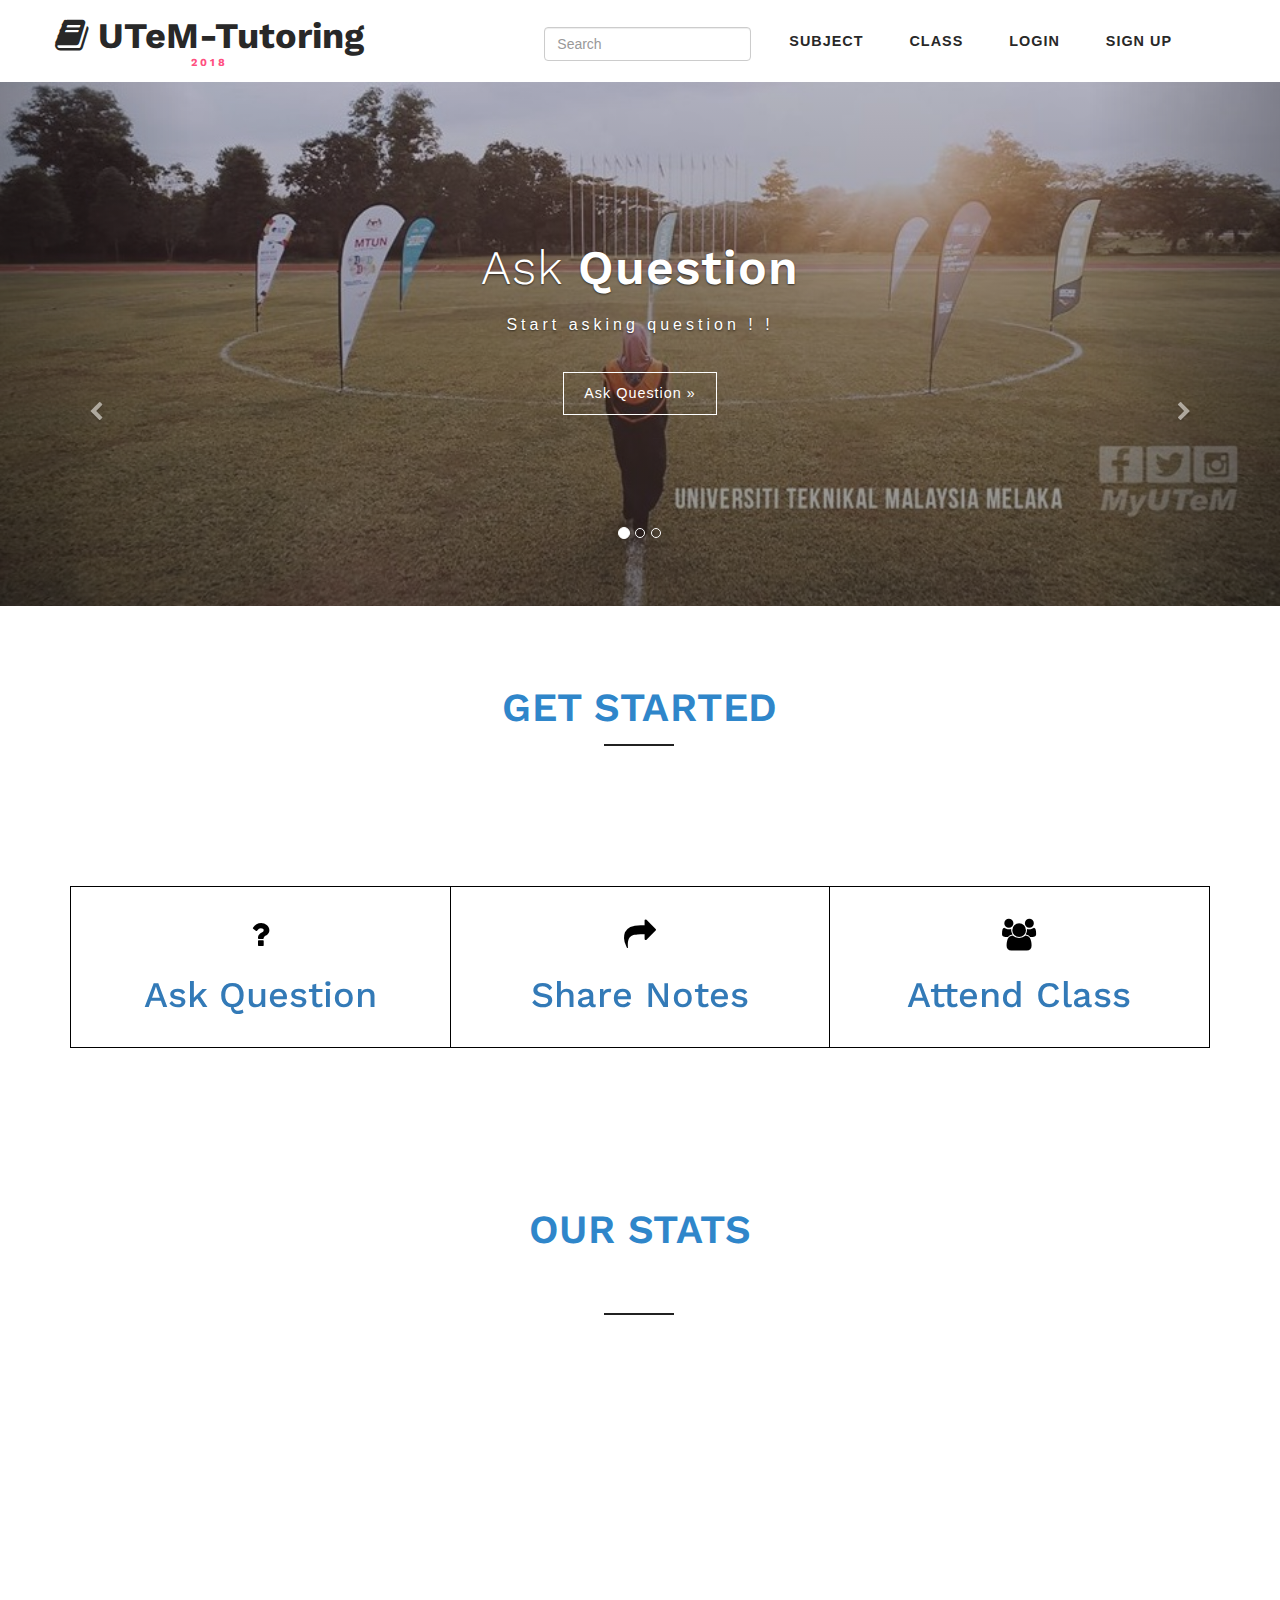
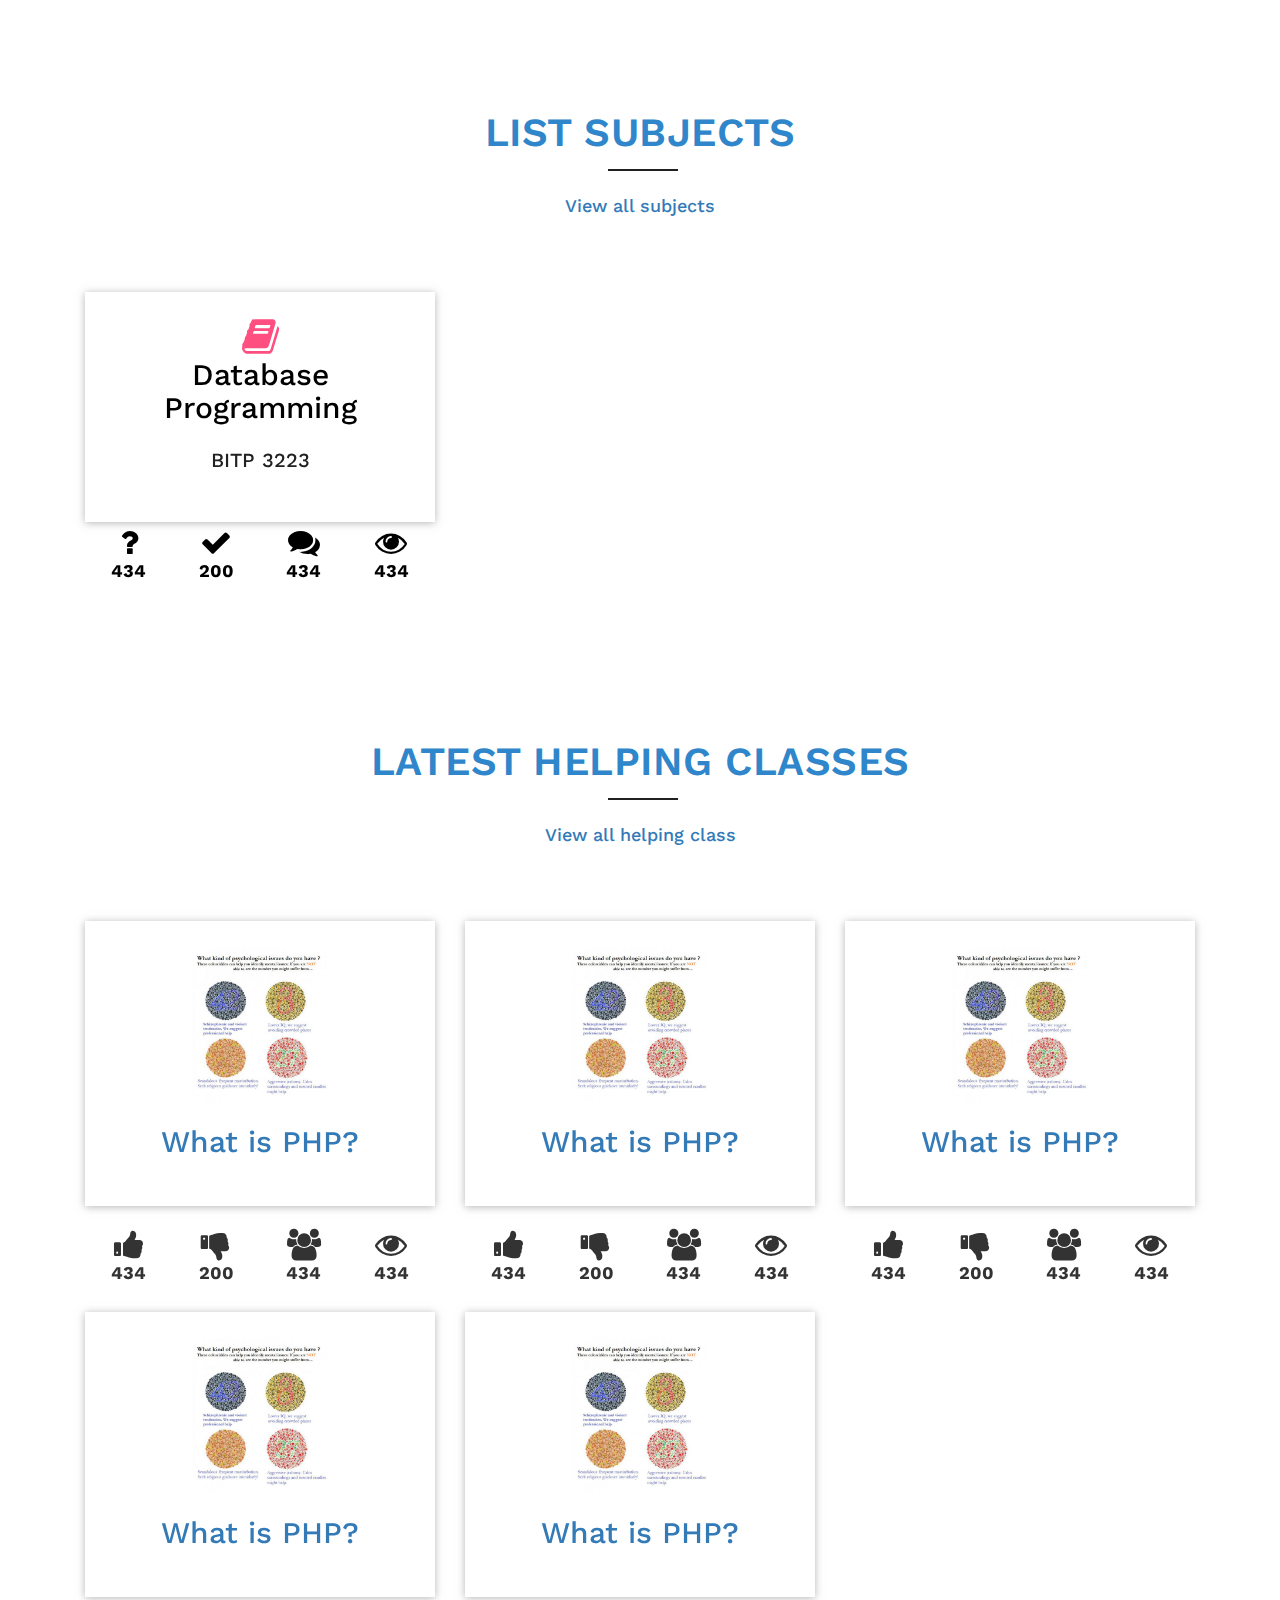
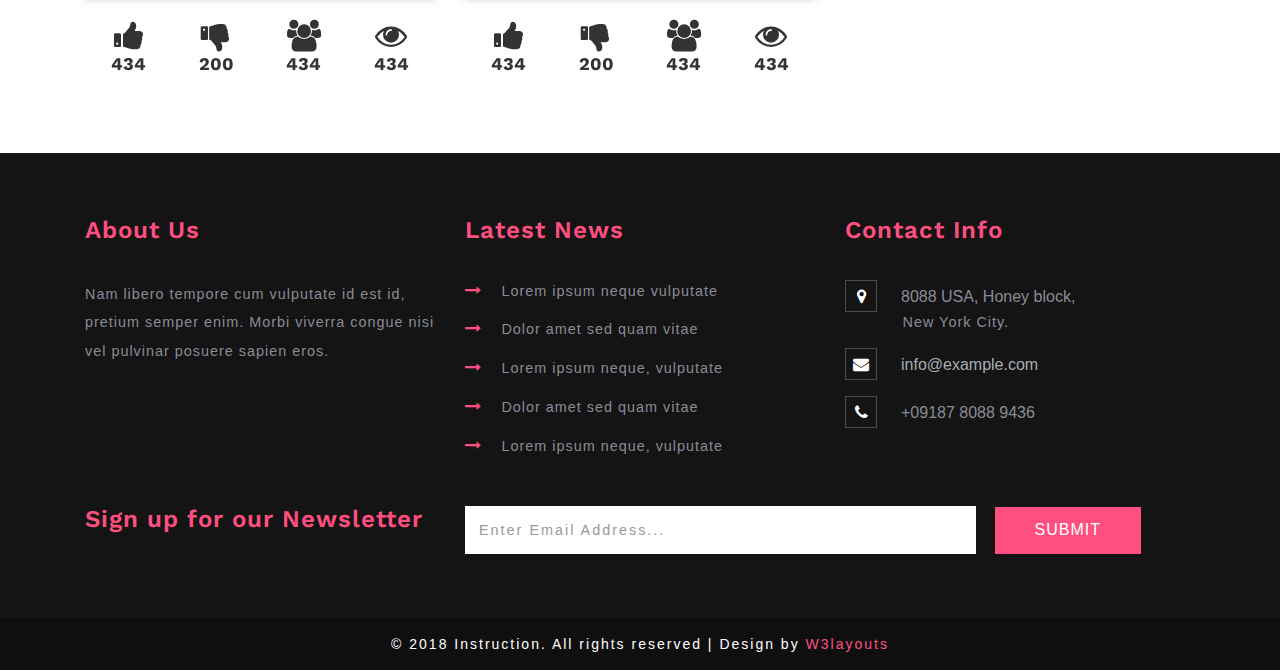
<file: index.html>
<!--
Author: W3layouts
Author URL: http://w3layouts.com
License: Creative Commons Attribution 3.0 Unported
License URL: http://creativecommons.org/licenses/by/3.0/
-->
<!DOCTYPE html>
<html>

<head>
	<title>UTeM-Tutoring</title>
	<!--/tags -->
	<meta name="viewport" content="width=device-width, initial-scale=1">
	<meta http-equiv="Content-Type" content="text/html; charset=utf-8" />
	<meta name="keywords" content="UTeM-Tutoring" />
	<script type="application/x-javascript">
		addEventListener("load", function () {
			setTimeout(hideURLbar, 0);
		}, false);

		function hideURLbar() {
			window.scrollTo(0, 1);
		}
	</script>
	<!--//tags -->
	<link href="css/bootstrap.css" rel="stylesheet" type="text/css" media="all" />
	<link href="css/style.css" rel="stylesheet" type="text/css" media="all" />
	<link rel="stylesheet" href="css/owl.carousel.css" type="text/css" media="all">
	<link href="css/hover.css" rel="stylesheet" media="all">
	<link rel="stylesheet" href="css/owl.theme.css" type="text/css" media="all">
	<link href="css/font-awesome.css" rel="stylesheet">
	<!-- //for bootstrap working -->
	<link href="//fonts.googleapis.com/css?family=Work+Sans:200,300,400,500,600,700" rel="stylesheet">


</head>

<body>
	<!-- header -->
	<div class="header">

		<div class="content white agile-info">
			<nav class="navbar navbar-default" role="navigation">
				<div class="container">
					<div class="navbar-header">
						<button type="button" class="navbar-toggle" data-toggle="collapse" data-target="#bs-example-navbar-collapse-1">
					<span class="sr-only">Toggle navigation</span>
					<span class="icon-bar"></span>
					<span class="icon-bar"></span>
					<span class="icon-bar"></span>
				</button>
						<a class="navbar-brand" href="index.html">
							<h1><span class="fa fa-book" aria-hidden="true"></span>  UTeM-Tutoring<label>2018</label></h1>
						</a>
					</div>
					<!--/.navbar-header-->


					<div class="collapse navbar-collapse" id="bs-example-navbar-collapse-1">
						<nav class="link-effect-2" id="link-effect-2">
							<ul class="nav navbar-nav">
								<li><input type="text" style="margin-top:10px;width:100%" class="form-control" placeholder="Search"/></li>
								<li><a href="listsubject.php" class="effect-3">Subject</a></li>
								<li><a href="listclass.php" class="effect-3">Class</a></li>
								<li><a href="login.php" class="effect-3">Login</a></li>
								<li><a href="register.php" class="effect-3">Sign Up</a></li>

							</ul>
						</nav>
					</div>
					<!--/.navbar-collapse-->
					<!--/.navbar-->
				</div>
			</nav>
		</div>
	</div>
	<!-- banner -->
	<div id="myCarousel" class="carousel slide" data-ride="carousel">
		<!-- Indicators -->
		<ol class="carousel-indicators">
			<li data-target="#myCarousel" data-slide-to="0" class="active"></li>
			<li data-target="#myCarousel" data-slide-to="1" class=""></li>
			<li data-target="#myCarousel" data-slide-to="2" class=""></li>
		</ol>
		<div class="carousel-inner" role="listbox">
			<div class="item active">
				<div class="container">
					<div class="carousel-caption">
						<h3>Ask <span>Question</span></h3>
						<p>Start asking question ! !</p>
						<div class="agileits-button top_ban_agile">
							<a class="btn btn-primary btn-lg" href="#" data-toggle="modal" data-target="#myModal">Ask Question »</a>
						</div>
					</div>
				</div>
			</div>
			<div class="item item2">
				<div class="container">
					<div class="carousel-caption">
						<h3>Share <span>Notes.</span></h3>
						<p>Start sharing notes ! !</p>
						<div class="agileits-button top_ban_agile">
							<a class="btn btn-primary btn-lg" href="#" data-toggle="modal" data-target="#myModal">Share Notes »</a>
						</div>
					</div>
				</div>
			</div>
			<div class="item item3">
				<div class="container">
					<div class="carousel-caption">
						<h3>Make <span>Appointment.</span></h3>
						<p>Start making appointment ! !</p>
						<div class="agileits-button top_ban_agile">
							<a class="btn btn-primary btn-lg" href="#" data-toggle="modal" data-target="#myModal">Make Appointment »</a>
						</div>
					</div>
				</div>
			</div>
		</div>
		<a class="left carousel-control" href="#myCarousel" role="button" data-slide="prev">
			<span class="fa fa-chevron-left" aria-hidden="true"></span>
			<span class="sr-only">Previous</span>
		</a>
		<a class="right carousel-control" href="#myCarousel" role="button" data-slide="next">
			<span class="fa fa-chevron-right" aria-hidden="true"></span>
			<span class="sr-only">Next</span>
		</a>
		<!-- The Modal -->
	</div>
	<!--//banner -->
		<!-- about -->
	<div class="agile-about w3ls-section text-center" id="about">
		<div class="container">
		<h3 class="heading-agileinfo">Get Started <span></span></h3>
			<div class="agileits-about-grid">
				<p></p>
			</div>
		</div>
	</div>
	<!-- //about -->
	<!-- about-bottom -->
	<div class="agileits-about-btm">
		<div class="container">
			<div class="w3-flex">
			<div class="col-md-4 col-sm-4 col-xs-12 ab1 agileits-about-grid1 hvr-float-shadow hvr-glow hvr-icon-pulse"><a href="asda.php">
						<center><span class="fa fa-question  wthree-title-list hvr-icon" aria-hidden="true"></span>
									<br /><br /><h1>Ask Question</h1></center>
			</div></a>

			<div class="col-md-4 col-sm-4 ab1 agileits-about-grid2 hvr-float-shadow hvr-glow hvr-icon-pulse "><a href="asda.php">
	<center><span class="fa fa-share  wthree-title-list" aria-hidden="true"></span>
	<br /><br /><h1>Share Notes</h1></center>

			</div></a>
			<div class="col-md-4 col-sm-4 ab1 agileits-about-grid3 hvr-float-shadow hvr-glow hvr-icon-pulse "><a href="asda.php">
	<center><span class="fa fa-users  wthree-title-list" aria-hidden="true"></span><br /><br />
		<h1>Attend Class</h1></center>

			</div></a>
			<div class="clearfix"></div>
			</div>
		</div>
	</div>
	<!-- //about-bottom -->
<!-- stats -->
	<div class="stats">
		<div class="container">
		<h3 class="heading-agileinfo">Our Stats<span class="ttt">When Climbing The Carrer Ladder </span></h3>
			<div class="col-md-3 w3layouts_stats_left w3_counter_grid hvr-pulse">
				<span class="fa fa-graduation-cap" aria-hidden="true"></span>
				<h3>Questions</h3>
				<p class="counter">45</p>

			</div>
			<div class="col-md-3 w3layouts_stats_left w3_counter_grid1 hvr-pulse">
				<span class="fa fa-user" aria-hidden="true"></span>
				<h3>Answers</h3>
				<p class="counter">165</p>

			</div>
			<div class="col-md-3 w3layouts_stats_left w3_counter_grid2 hvr-pulse">
				<span class="fa fa-users" aria-hidden="true"></span>
				<h3>Notes</h3>
				<p class="counter">563</p>

			</div>
			<div class="col-md-3 w3layouts_stats_left w3_counter_grid3 hvr-pulse">
				<span class="fa fa-trophy" aria-hidden="true"></span>
				<h3>Appointment</h3>
				<p class="counter">245</p>

			</div>
			<div class="clearfix"> </div>
		</div>
	</div>
	<!-- //stats -->
	<!-- services -->
<div class="services">
		<h3 class="heading-agileinfo">List Subjects<span></span></h3>
					<a href="listsubject.php"><center><h4 style="margin-top:-35px">View all subjects</h4></center></a><br /><br />
	<div class="container">
		<div class="services-top-grids"><a style="color:black" href="subject.php">
			<div class="col-md-4 hvr-grow-shadow">
				<div class="grid1 ">
					<i class="fa fa-book" aria-hidden="true"></i>
					<h2>Database Programming</h2>
					<h4>BITP 3223</h4>

				</div>

				<div style="margin-top:5px">

					<div class="col-sm-3 "><center>
					<span class="fa fa-question fa-2x" aria-hidden="true" ></span>
					<h4 class="counter"><strong> 434 </strong></h4>
					</div>

					<div class="col-sm-3"><center>
					<span class="fa fa-check fa-2x" aria-hidden="true" ></span>
					<h4 class="counter"><strong> 200 </strong></h4>
					</center>


						</div>
						<div class="col-sm-3"><center>
						<span class="fa fa-comments fa-2x" aria-hidden="true" ></span>
						<h4 class="counter"><strong> 434 </strong></h4>
						</div>

						<div class="col-sm-3"><center>
						<span class="fa fa-eye fa-2x" aria-hidden="true" ></span>
						<h4 class="counter"><strong> 434 </strong></h4>
						</div></div>




			</div>
</a>

			</div>
			<div class="clearfix"></div>
		</div>
	</div>


	<div class="services">
			<h3 class="heading-agileinfo">Latest Helping Classes<span></span></h3>
			<a href="listclass.php"><center><h4 style="margin-top:-35px">View all helping class</h4></center></a><br /><br />
		<div class="container">
			<div class="services-top-grids">


				<a href="class.php">
				<div class="col-md-4 hvr-grow-shadow">
					<div class="grid1 ">
									<img src="images/class.jpg" width="50%" height="60%" />

						<br /><br />
						<h2>What is PHP?</h2>

						<br />






					</div></a><br />

					<div class="col-sm-3 "><center>
					<span class="fa fa-thumbs-up fa-2x" aria-hidden="true" ></span>
					<h4 class="counter"><strong> 434 </strong></h4>
					</div>

					<div class="col-sm-3"><center>
					<span class="fa fa-thumbs-down fa-2x" aria-hidden="true" ></span>
					<h4 class="counter"><strong> 200 </strong></h4>
					</center>


						</div>
						<div class="col-sm-3"><center>
						<span class="fa fa-users fa-2x" aria-hidden="true" ></span>
						<h4 class="counter"><strong> 434 </strong></h4>
						</div>

						<div class="col-sm-3"><center>
						<span class="fa fa-eye fa-2x" aria-hidden="true" ></span>
						<h4 class="counter"><strong> 434 </strong></h4>
						</div>







				</div>



				<a href="class.php">
				<div class="col-md-4 hvr-grow-shadow">
					<div class="grid1 ">
										<img src="images/class.jpg" width="50%" height="60%" />

						<br /><br />
						<h2>What is PHP?</h2>

						<br />






					</div></a><br />

					<div class="col-sm-3 "><center>
					<span class="fa fa-thumbs-up fa-2x" aria-hidden="true" ></span>
					<h4 class="counter"><strong> 434 </strong></h4>
					</div>

					<div class="col-sm-3"><center>
					<span class="fa fa-thumbs-down fa-2x" aria-hidden="true" ></span>
					<h4 class="counter"><strong> 200 </strong></h4>
					</center>


						</div>
						<div class="col-sm-3"><center>
						<span class="fa fa-users fa-2x" aria-hidden="true" ></span>
						<h4 class="counter"><strong> 434 </strong></h4>
						</div>

						<div class="col-sm-3"><center>
						<span class="fa fa-eye fa-2x" aria-hidden="true" ></span>
						<h4 class="counter"><strong> 434 </strong></h4>
						</div>







				</div>


				<a href="class.php">
				<div class="col-md-4 hvr-grow-shadow">
					<div class="grid1 ">
										<img src="images/class.jpg" width="50%" height="60%" />

						<br /><br />
						<h2>What is PHP?</h2>

						<br />






					</div></a><br />

					<div class="col-sm-3 "><center>
					<span class="fa fa-thumbs-up fa-2x" aria-hidden="true" ></span>
					<h4 class="counter"><strong> 434 </strong></h4>
					</div>

					<div class="col-sm-3"><center>
					<span class="fa fa-thumbs-down fa-2x" aria-hidden="true" ></span>
					<h4 class="counter"><strong> 200 </strong></h4>
					</center>


						</div>
						<div class="col-sm-3"><center>
						<span class="fa fa-users fa-2x" aria-hidden="true" ></span>
						<h4 class="counter"><strong> 434 </strong></h4>
						</div>

						<div class="col-sm-3"><center>
						<span class="fa fa-eye fa-2x" aria-hidden="true" ></span>
						<h4 class="counter"><strong> 434 </strong></h4>
						</div>







				</div>


				<a href="class.php">
				<div class="col-md-4 hvr-grow-shadow">
					<div class="grid1 ">
										<img src="images/class.jpg" width="50%" height="60%" />

						<br /><br />
						<h2>What is PHP?</h2>

						<br />






					</div></a><br />

					<div class="col-sm-3 "><center>
					<span class="fa fa-thumbs-up fa-2x" aria-hidden="true" ></span>
					<h4 class="counter"><strong> 434 </strong></h4>
					</div>

					<div class="col-sm-3"><center>
					<span class="fa fa-thumbs-down fa-2x" aria-hidden="true" ></span>
					<h4 class="counter"><strong> 200 </strong></h4>
					</center>


						</div>
						<div class="col-sm-3"><center>
						<span class="fa fa-users fa-2x" aria-hidden="true" ></span>
						<h4 class="counter"><strong> 434 </strong></h4>
						</div>

						<div class="col-sm-3"><center>
						<span class="fa fa-eye fa-2x" aria-hidden="true" ></span>
						<h4 class="counter"><strong> 434 </strong></h4>
						</div>







				</div>


				<a href="class.php">
				<div class="col-md-4 hvr-grow-shadow">
					<div class="grid1 ">
						<img src="images/class.jpg" width="50%" height="60%" />

						<br /><br />
						<h2>What is PHP?</h2>

						<br />






					</div></a><br />

					<div class="col-sm-3 "><center>
					<span class="fa fa-thumbs-up fa-2x" aria-hidden="true" ></span>
					<h4 class="counter"><strong> 434 </strong></h4>
					</div>

					<div class="col-sm-3"><center>
					<span class="fa fa-thumbs-down fa-2x" aria-hidden="true" ></span>
					<h4 class="counter"><strong> 200 </strong></h4>
					</center>


						</div>
						<div class="col-sm-3"><center>
						<span class="fa fa-users fa-2x" aria-hidden="true" ></span>
						<h4 class="counter"><strong> 434 </strong></h4>
						</div>

						<div class="col-sm-3"><center>
						<span class="fa fa-eye fa-2x" aria-hidden="true" ></span>
						<h4 class="counter"><strong> 434 </strong></h4>
						</div>







				</div>











				</div>
				<div class="clearfix"></div>
			</div>
		</div>










</div>

<!-- //services -->

	<!-- feedback -->

	<!-- //feedback -->
<!-- news -->

	<!-- //news -->

	<!-- footer -->
	<div class="footer_top_agileits">
		<div class="container">
			<div class="col-md-4 footer_grid">
				<h3>About Us</h3>
				<p>Nam libero tempore cum vulputate id est id, pretium semper enim. Morbi viverra congue nisi vel pulvinar posuere sapien
					eros.
				</p>
			</div>
			<div class="col-md-4 footer_grid">
				<h3>Latest News</h3>
				<ul class="footer_grid_list">
					<li><i class="fa fa-long-arrow-right" aria-hidden="true"></i>
						<a href="#" data-toggle="modal" data-target="#myModal">Lorem ipsum neque vulputate </a>
					</li>
					<li><i class="fa fa-long-arrow-right" aria-hidden="true"></i>
						<a href="#" data-toggle="modal" data-target="#myModal">Dolor amet sed quam vitae</a>
					</li>
					<li><i class="fa fa-long-arrow-right" aria-hidden="true"></i>
						<a href="#" data-toggle="modal" data-target="#myModal">Lorem ipsum neque, vulputate </a>
					</li>
					<li><i class="fa fa-long-arrow-right" aria-hidden="true"></i>
						<a href="#" data-toggle="modal" data-target="#myModal">Dolor amet sed quam vitae</a>
					</li>
					<li><i class="fa fa-long-arrow-right" aria-hidden="true"></i>
						<a href="#" data-toggle="modal" data-target="#myModal">Lorem ipsum neque, vulputate </a>
					</li>
				</ul>
			</div>
			<div class="col-md-4 footer_grid">
				<h3>Contact Info</h3>
				<ul class="address">
					<li><i class="fa fa-map-marker" aria-hidden="true"></i>8088 USA, Honey block, <span>New York City.</span></li>
					<li><i class="fa fa-envelope" aria-hidden="true"></i><a href="mailto:info@example.com">info@example.com</a></li>
					<li><i class="fa fa-phone" aria-hidden="true"></i>+09187 8088 9436</li>
				</ul>
			</div>
			<div class="clearfix"> </div>
			<div class="footer_grids">
				<div class="col-md-4 footer_grid_left">
					<h3>Sign up for our Newsletter</h3>
				</div>
				<div class="col-md-8 footer_grid_right">

					<form action="#" method="post">
						<input type="email" name="Email" placeholder="Enter Email Address..." required="">
						<input type="submit" value="Submit">
					</form>
				</div>
				<div class="clearfix"> </div>
			</div>
		</div>
	</div>
	<div class="footer_w3ls">
		<div class="container">
					<div class="footer_bottom1">
						<p>© 2018 Instruction. All rights reserved | Design by <a href="http://w3layouts.com">W3layouts</a></p>
					</div>
		</div>
	</div>
	<!-- //footer -->
<!-- modal -->
	<div class="modal about-modal fade" id="myModal" tabindex="-1" role="dialog">
		<div class="modal-dialog" role="document">
			<div class="modal-content">
				<div class="modal-header">
					<button type="button" class="close" data-dismiss="modal" aria-label="Close"><span aria-hidden="true">&times;</span></button>
					<h4 class="modal-title">Instruction</h4>
				</div>
				<div class="modal-body">
					<div class="agileits-w3layouts-info">
						<img src="images/g12.jpg" class="img-responsive" alt="" />
						<p>Duis venenatis, turpis eu bibendum porttitor, sapien quam ultricies tellus, ac rhoncus risus odio eget nunc. Pellentesque ac fermentum diam. Integer eu facilisis nunc, a iaculis felis. Pellentesque pellentesque tempor enim, in dapibus turpis porttitor quis. Suspendisse ultrices hendrerit massa. Nam id metus id tellus ultrices ullamcorper.  Cras tempor massa luctus, varius lacus sit amet, blandit lorem. Duis auctor in tortor sed tristique. Proin sed finibus sem</p>
					</div>
				</div>
			</div>
		</div>
	</div>
	<!-- //modal -->

	<a href="#home" class="scroll" id="toTop" style="display: block;"> <span id="toTopHover" style="opacity: 1;"> </span></a>
	<!-- js -->
	<script type="text/javascript" src="js/jquery-2.1.4.min.js"></script>

	<script type="text/javascript" src="js/bootstrap.js"></script>
	<!-- stats -->
	<script src="js/jquery.waypoints.min.js"></script>
	<script src="js/jquery.countup.js"></script>
	<script>
		$('.counter').countUp();
	</script>
	<!-- //stats -->
	<!-- owl carousel -->
	<script src="js/owl.carousel.js"></script>
	<script>
		$(document).ready(function () {
			$("#owl-demo").owlCarousel({

				autoPlay: 3000, //Set AutoPlay to 3 seconds
				autoPlay: true,
				items: 3,
				itemsDesktop: [991, 2],
				itemsDesktopSmall: [414, 4]

			});
		});
	</script>
	<!-- //owl carousel -->


</body>

</html>
</file>
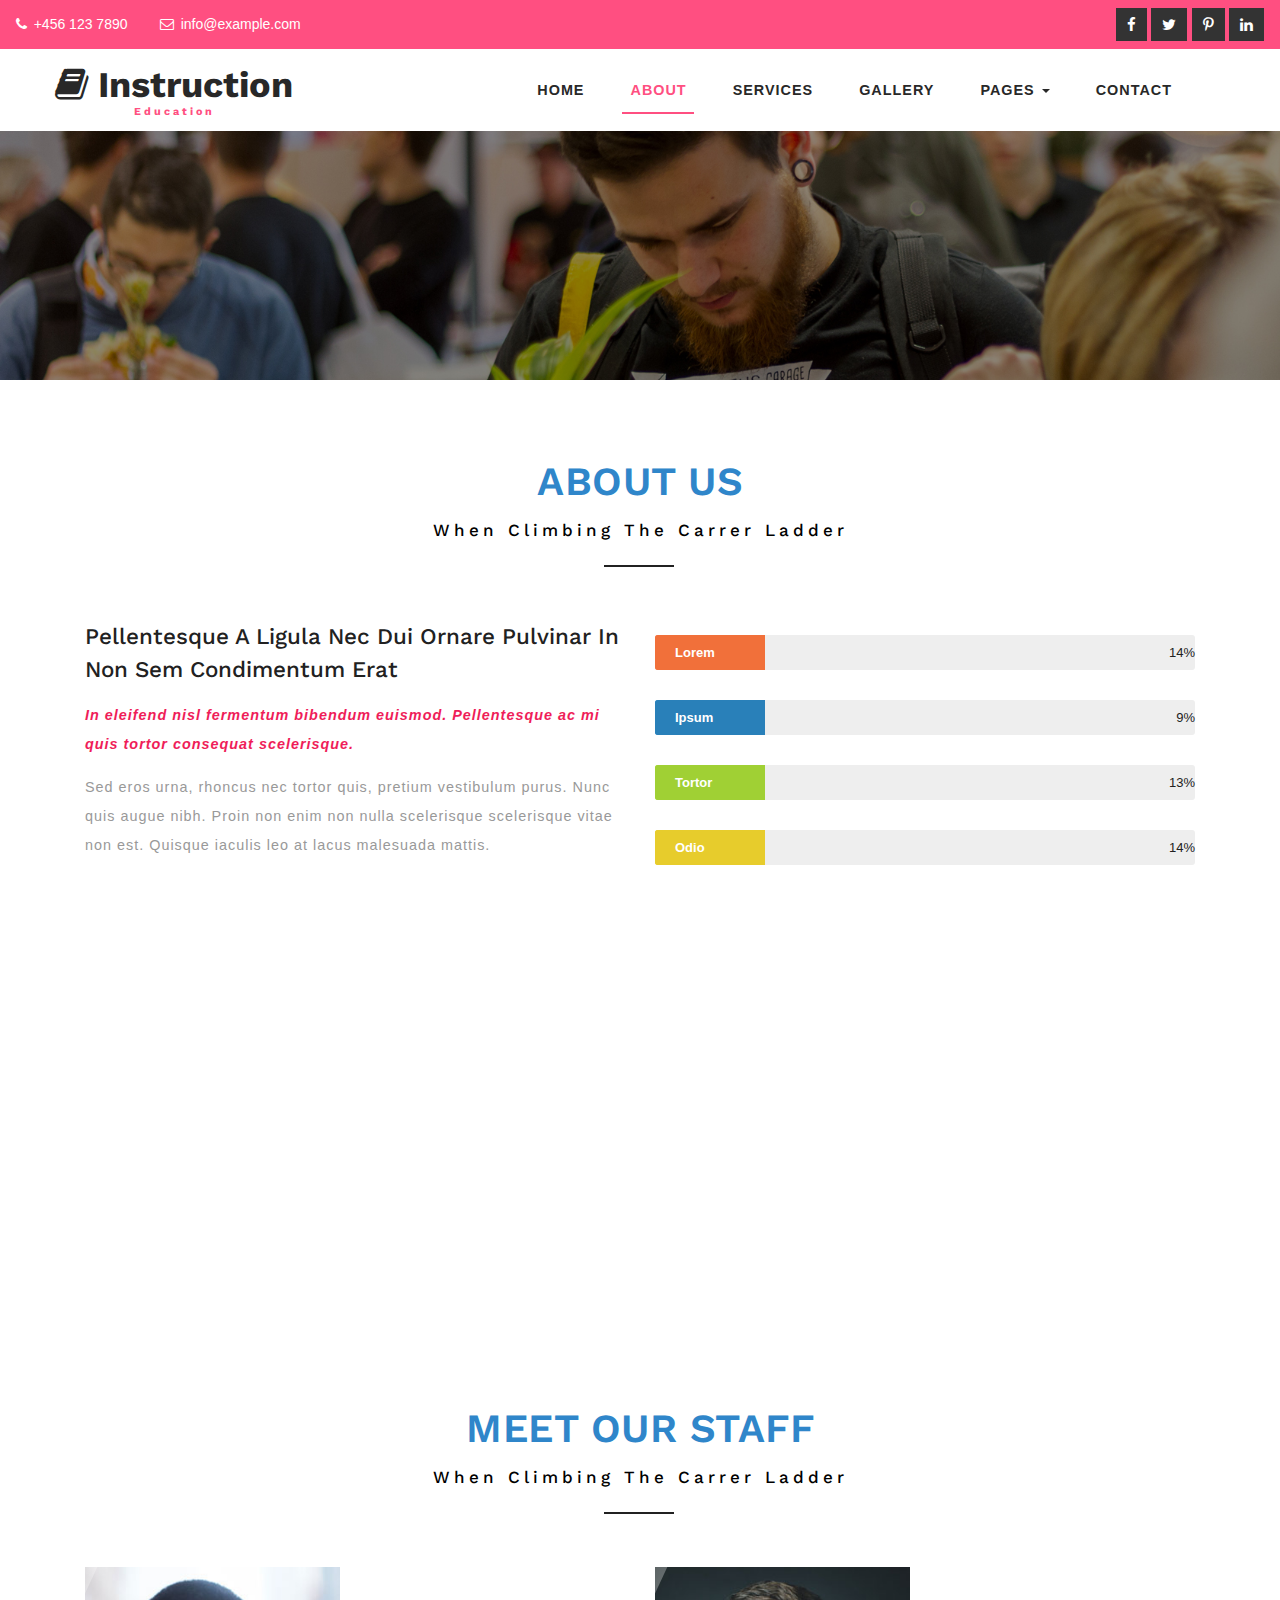
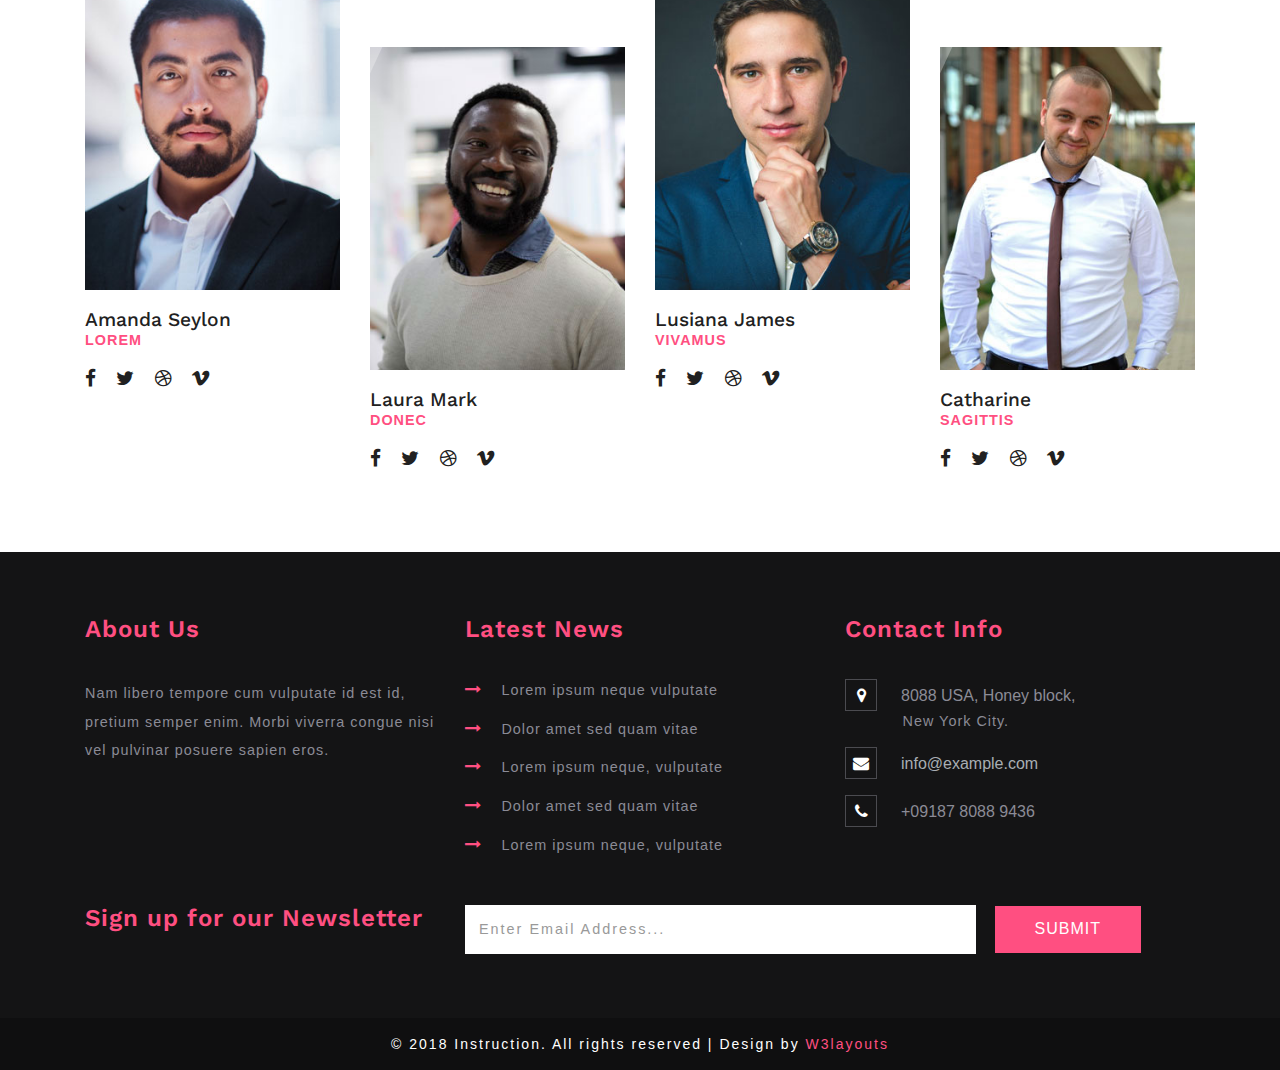
<file: about.html>
<!--
Author: W3layouts
Author URL: http://w3layouts.com
License: Creative Commons Attribution 3.0 Unported
License URL: http://creativecommons.org/licenses/by/3.0/
-->
<!DOCTYPE html>
<html>

<head>
	<title>Instruction an Education Category Bootstrap Responsive Web Template | About :: w3layouts</title>
	<!--/tags -->
	<meta name="viewport" content="width=device-width, initial-scale=1">
	<meta http-equiv="Content-Type" content="text/html; charset=utf-8" />
	<meta name="keywords" content="Instruction Responsive web template, Bootstrap Web Templates, Flat Web Templates, Android Compatible web template, 
Smartphone Compatible web template, free webdesigns for Nokia, Samsung, LG, SonyEricsson, Motorola web design" />
	<script type="application/x-javascript">
		addEventListener("load", function () {
			setTimeout(hideURLbar, 0);
		}, false);

		function hideURLbar() {
			window.scrollTo(0, 1);
		}
	</script>
	<!--//tags -->
	<link href="css/bootstrap.css" rel="stylesheet" type="text/css" media="all" />
	<link href="css/style.css" rel="stylesheet" type="text/css" media="all" />
	<link href="css/font-awesome.css" rel="stylesheet">
	<!-- //for bootstrap working -->
	<link href="//fonts.googleapis.com/css?family=Work+Sans:200,300,400,500,600,700" rel="stylesheet">
	
		
</head>

<body>
	<!-- header -->
	<div class="header-1">
	<div class="agileits_top_menu">
		<div class="w3l_header_left">
				<ul>
					<li><i class="fa fa-phone" aria-hidden="true"></i> +456 123 7890</li>
					<li><i class="fa fa-envelope-o" aria-hidden="true"></i> <a href="mailto:info@example.com">info@example.com</a></li>
				</ul>
			</div>
			<div class="w3l_header_right">
				<div class="w3ls-social-icons text-left">
					<a class="facebook" href="#"><i class="fa fa-facebook"></i></a>
					<a class="twitter" href="#"><i class="fa fa-twitter"></i></a>
					<a class="pinterest" href="#"><i class="fa fa-pinterest-p"></i></a>
					<a class="linkedin" href="#"><i class="fa fa-linkedin"></i></a>
				</div>
			</div>
			<div class="clearfix"> </div>
		</div>
		<div class="content white agile-info">
			<nav class="navbar navbar-default" role="navigation">
				<div class="container">
					<div class="navbar-header">
						<button type="button" class="navbar-toggle" data-toggle="collapse" data-target="#bs-example-navbar-collapse-1">
					<span class="sr-only">Toggle navigation</span>
					<span class="icon-bar"></span>
					<span class="icon-bar"></span>
					<span class="icon-bar"></span>
				</button>
						<a class="navbar-brand" href="index.html">
							<h1><span class="fa fa-book" aria-hidden="true"></span> Instruction <label>Education</label></h1>
						</a>
					</div>
					<!--/.navbar-header-->
					<div class="collapse navbar-collapse" id="bs-example-navbar-collapse-1">
						<nav class="link-effect-2" id="link-effect-2">
							<ul class="nav navbar-nav">
								<li><a href="index.html" class="effect-3">Home</a></li>
								<li class="active"><a href="about.html" class="effect-3">About</a></li>
								<li><a href="services.html" class="effect-3">Services</a></li>
								<li><a href="gallery.html" class="effect-3">Gallery</a></li>
								<li class="dropdown">
									<a href="#" class="dropdown-toggle effect-3" data-toggle="dropdown">Pages <b class="caret"></b></a>
									<ul class="dropdown-menu">
										<li><a href="codes.html">Codes</a></li>
										<li><a href="icons.html">Icons</a></li>
									</ul>
								</li>
								<li><a href="contact.html" class="effect-3">Contact</a></li>
							</ul>
						</nav>
					</div>
					<!--/.navbar-collapse-->
					<!--/.navbar-->
				</div>
			</nav>
		</div>
	</div>
	<!-- //header -->
	<!-- about -->
	<div class="welcome">
		<div class="container">
		<h3 class="heading-agileinfo">About Us<span>When Climbing The Carrer Ladder</span></h3>
			<div class="w3ls_news_grids"> 
				<div class="col-md-6 w3_agile_about_grid_left">
					<h3>Pellentesque a ligula nec dui ornare pulvinar in non sem condimentum erat</h3>
					<p><i>In eleifend nisl fermentum bibendum euismod. Pellentesque ac mi quis tortor 
						consequat scelerisque.</i> Sed eros urna, rhoncus nec tortor quis, pretium vestibulum
						purus. Nunc quis augue nibh. Proin non enim non nulla scelerisque scelerisque 
						vitae non est. Quisque iaculis leo at lacus malesuada mattis.</p>
				</div>
				<div class="col-md-6 w3_agile_about_grid_right">
					<div class="skillbar" data-percent="78">
					  <span class="skillbar-title" style="background: #f1703a;">Lorem</span>
					  <p class="skillbar-bar" style="background: #f88c5e;"></p>
					  <span class="skill-bar-percent"></span>
					</div>
					<!-- End Skill Bar -->
					
					<div class="skillbar" data-percent="54">
					  <span class="skillbar-title" style="background: #2980b9;">Ipsum</span>
					  <p class="skillbar-bar" style="background: #3498db;"></p>
					  <span class="skill-bar-percent"></span>
					</div>
					<!-- End Skill Bar -->
					
					<div class="skillbar" data-percent="76">
					  <span class="skillbar-title" style="background: #a0d034;">Tortor</span>
					  <p class="skillbar-bar" style="background: #b2ec2f;"></p>
					  <span class="skill-bar-percent"></span>
					</div>
					<!-- End Skill Bar -->
					
					<div class="skillbar" data-percent="80">
					  <span class="skillbar-title" style="background: #e7cc2c;">Odio</span>
					  <p class="skillbar-bar" style="background: #f5d410;"></p>
					  <span class="skill-bar-percent"></span>
					</div>
					<!-- End Skill Bar -->
				</div>
				<div class="clearfix"> </div>
			</div>
		</div>
	</div>
<!-- //about -->

	<div class="about-w3slid jarallax">
		<div class="subscribe-agileinfo"> 
			<div class="container">  
				<h3>Lorem ipsum dolor sit amet</h3>
				<p>Curabitur nec purus eget urna pulvinar placerat. Integer varius est vitae iaculis suscipit. Nam libero tempore cum soluta nobis est eligendi optio cumque nihil impedit quo minus id quod maxime placeat facere possimus omnis optio </p> 
			</div>
		</div>
	</div>
<!-- team -->
	<div class="team">
		<div class="container">
		<h3 class="heading-agileinfo">Meet Our Staff<span>When Climbing The Carrer Ladder</span></h3>
			<div class="w3_agile_team_grids">
				<div class="col-md-3 w3_agile_team_grid">
					<div class="hover14 column">
						<figure><img src="images/t1.jpg" alt=" " class="img-responsive" /></figure>
					</div>
					<h3>Amanda Seylon</h3>
					<p>Lorem</p>
					<ul class="agileits_social_list">
						<li><a href="#" class="w3_agile_facebook"><i class="fa fa-facebook" aria-hidden="true"></i></a></li>
						<li><a href="#" class="agile_twitter"><i class="fa fa-twitter" aria-hidden="true"></i></a></li>
						<li><a href="#" class="w3_agile_dribble"><i class="fa fa-dribbble" aria-hidden="true"></i></a></li>
						<li><a href="#" class="w3_agile_vimeo"><i class="fa fa-vimeo" aria-hidden="true"></i></a></li>
					</ul>
				</div>
				<div class="col-md-3 w3_agile_team_grid">
					<div class="hover14 column">
						<figure><img src="images/t2.jpg" alt=" " class="img-responsive" /></figure>
					</div>
					<h3>Laura Mark</h3>
					<p>Donec</p>
					<ul class="agileits_social_list">
						<li><a href="#" class="w3_agile_facebook"><i class="fa fa-facebook" aria-hidden="true"></i></a></li>
						<li><a href="#" class="agile_twitter"><i class="fa fa-twitter" aria-hidden="true"></i></a></li>
						<li><a href="#" class="w3_agile_dribble"><i class="fa fa-dribbble" aria-hidden="true"></i></a></li>
						<li><a href="#" class="w3_agile_vimeo"><i class="fa fa-vimeo" aria-hidden="true"></i></a></li>
					</ul>
				</div>
				<div class="col-md-3 w3_agile_team_grid">
					<div class="hover14 column">
						<figure><img src="images/t3.jpg" alt=" " class="img-responsive" /></figure>
					</div>
					<h3>Lusiana James</h3>
					<p>Vivamus</p>
					<ul class="agileits_social_list">
						<li><a href="#" class="w3_agile_facebook"><i class="fa fa-facebook" aria-hidden="true"></i></a></li>
						<li><a href="#" class="agile_twitter"><i class="fa fa-twitter" aria-hidden="true"></i></a></li>
						<li><a href="#" class="w3_agile_dribble"><i class="fa fa-dribbble" aria-hidden="true"></i></a></li>
						<li><a href="#" class="w3_agile_vimeo"><i class="fa fa-vimeo" aria-hidden="true"></i></a></li>
					</ul>
				</div>
				<div class="col-md-3 w3_agile_team_grid">
					<div class="hover14 column">
						<figure><img src="images/t4.jpg" alt=" " class="img-responsive" /></figure>
					</div>
					<h3>Catharine</h3>
					<p>Sagittis</p>
					<ul class="agileits_social_list">
						<li><a href="#" class="w3_agile_facebook"><i class="fa fa-facebook" aria-hidden="true"></i></a></li>
						<li><a href="#" class="agile_twitter"><i class="fa fa-twitter" aria-hidden="true"></i></a></li>
						<li><a href="#" class="w3_agile_dribble"><i class="fa fa-dribbble" aria-hidden="true"></i></a></li>
						<li><a href="#" class="w3_agile_vimeo"><i class="fa fa-vimeo" aria-hidden="true"></i></a></li>
					</ul>
				</div>
				<div class="clearfix"> </div>
			</div>
		</div>
	</div>
<!-- team -->

	<!-- footer -->
	<div class="footer_top_agileits">
		<div class="container">
			<div class="col-md-4 footer_grid">
				<h3>About Us</h3>
				<p>Nam libero tempore cum vulputate id est id, pretium semper enim. Morbi viverra congue nisi vel pulvinar posuere sapien
					eros.
				</p>
			</div>
			<div class="col-md-4 footer_grid">
				<h3>Latest News</h3>
				<ul class="footer_grid_list">
					<li><i class="fa fa-long-arrow-right" aria-hidden="true"></i>
						<a href="#" data-toggle="modal" data-target="#myModal">Lorem ipsum neque vulputate </a>
					</li>
					<li><i class="fa fa-long-arrow-right" aria-hidden="true"></i>
						<a href="#" data-toggle="modal" data-target="#myModal">Dolor amet sed quam vitae</a>
					</li>
					<li><i class="fa fa-long-arrow-right" aria-hidden="true"></i>
						<a href="#" data-toggle="modal" data-target="#myModal">Lorem ipsum neque, vulputate </a>
					</li>
					<li><i class="fa fa-long-arrow-right" aria-hidden="true"></i>
						<a href="#" data-toggle="modal" data-target="#myModal">Dolor amet sed quam vitae</a>
					</li>
					<li><i class="fa fa-long-arrow-right" aria-hidden="true"></i>
						<a href="#" data-toggle="modal" data-target="#myModal">Lorem ipsum neque, vulputate </a>
					</li>
				</ul>
			</div>
			<div class="col-md-4 footer_grid">
				<h3>Contact Info</h3>
				<ul class="address">
					<li><i class="fa fa-map-marker" aria-hidden="true"></i>8088 USA, Honey block, <span>New York City.</span></li>
					<li><i class="fa fa-envelope" aria-hidden="true"></i><a href="mailto:info@example.com">info@example.com</a></li>
					<li><i class="fa fa-phone" aria-hidden="true"></i>+09187 8088 9436</li>
				</ul>
			</div>
			<div class="clearfix"> </div>
			<div class="footer_grids">
				<div class="col-md-4 footer_grid_left">
					<h3>Sign up for our Newsletter</h3>
				</div>
				<div class="col-md-8 footer_grid_right">

					<form action="#" method="post">
						<input type="email" name="Email" placeholder="Enter Email Address..." required="">
						<input type="submit" value="Submit">
					</form>
				</div>
				<div class="clearfix"> </div>
			</div>
		</div>
	</div>
	<div class="footer_w3ls">
		<div class="container">
					<div class="footer_bottom1">
						<p>© 2018 Instruction. All rights reserved | Design by <a href="http://w3layouts.com">W3layouts</a></p>
					</div>
		</div>
	</div>
	<!-- //footer -->
<!-- modal -->
	<div class="modal about-modal fade" id="myModal" tabindex="-1" role="dialog">
		<div class="modal-dialog" role="document">
			<div class="modal-content">
				<div class="modal-header"> 
					<button type="button" class="close" data-dismiss="modal" aria-label="Close"><span aria-hidden="true">&times;</span></button>						
					<h4 class="modal-title">Instruction</h4>
				</div> 
				<div class="modal-body">
					<div class="agileits-w3layouts-info">
						<img src="images/g12.jpg" class="img-responsive"alt="" />
						<p>Duis venenatis, turpis eu bibendum porttitor, sapien quam ultricies tellus, ac rhoncus risus odio eget nunc. Pellentesque ac fermentum diam. Integer eu facilisis nunc, a iaculis felis. Pellentesque pellentesque tempor enim, in dapibus turpis porttitor quis. Suspendisse ultrices hendrerit massa. Nam id metus id tellus ultrices ullamcorper.  Cras tempor massa luctus, varius lacus sit amet, blandit lorem. Duis auctor in tortor sed tristique. Proin sed finibus sem</p>
					</div>
				</div>
			</div>
		</div>
	</div>
	<!-- //modal -->
	<a href="#home" class="scroll" id="toTop" style="display: block;"> <span id="toTopHover" style="opacity: 1;"> </span></a>
	<!-- js -->
	<script type="text/javascript" src="js/jquery-2.1.4.min.js"></script>
	<script type="text/javascript" src="js/bootstrap.js"></script>
	<!-- skills -->
	<script src="js/skill.bars.jquery.js"></script>
	<script>
		$(document).ready(function(){
			
			$('.skillbar').skillBars({
				from: 0,
				speed: 4000, 
				interval: 100,
				decimals: 0,
			});
			
		});
	</script>
<!-- //skills -->
</body>
</html>
</file>
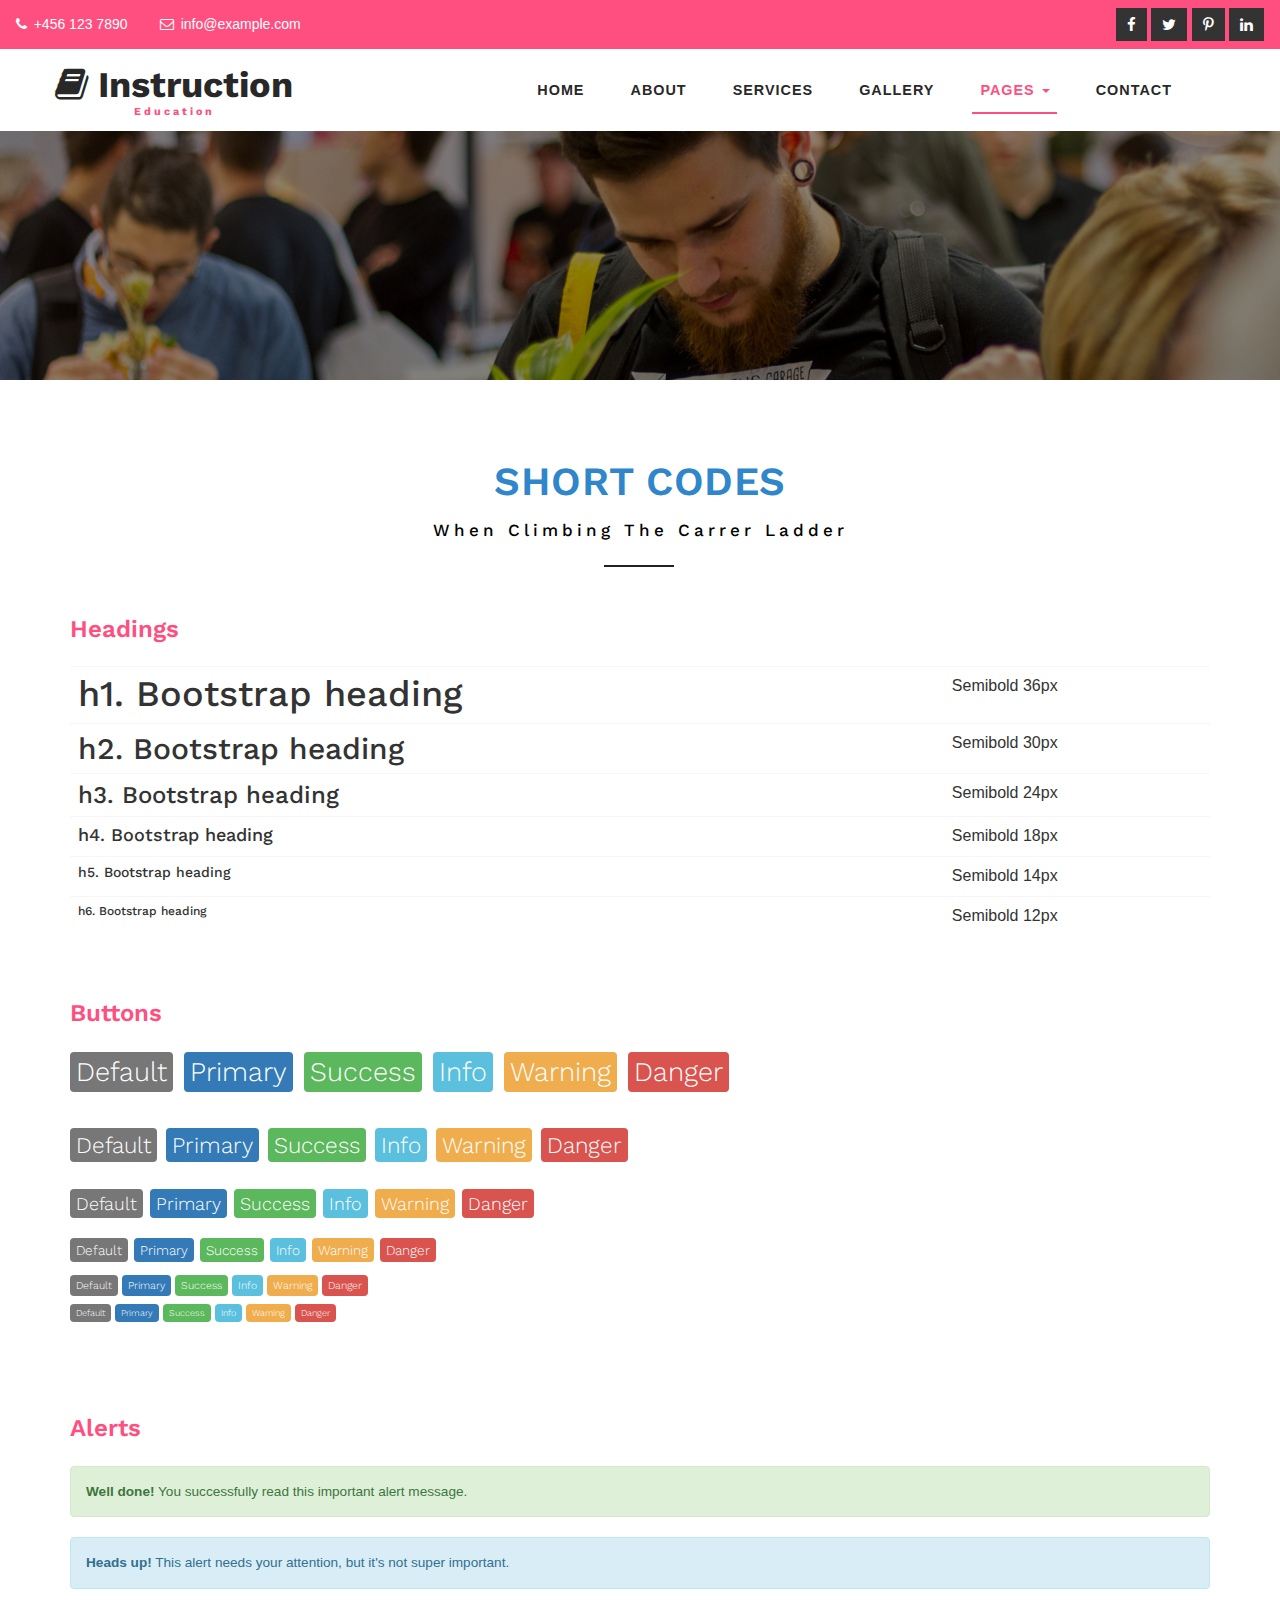
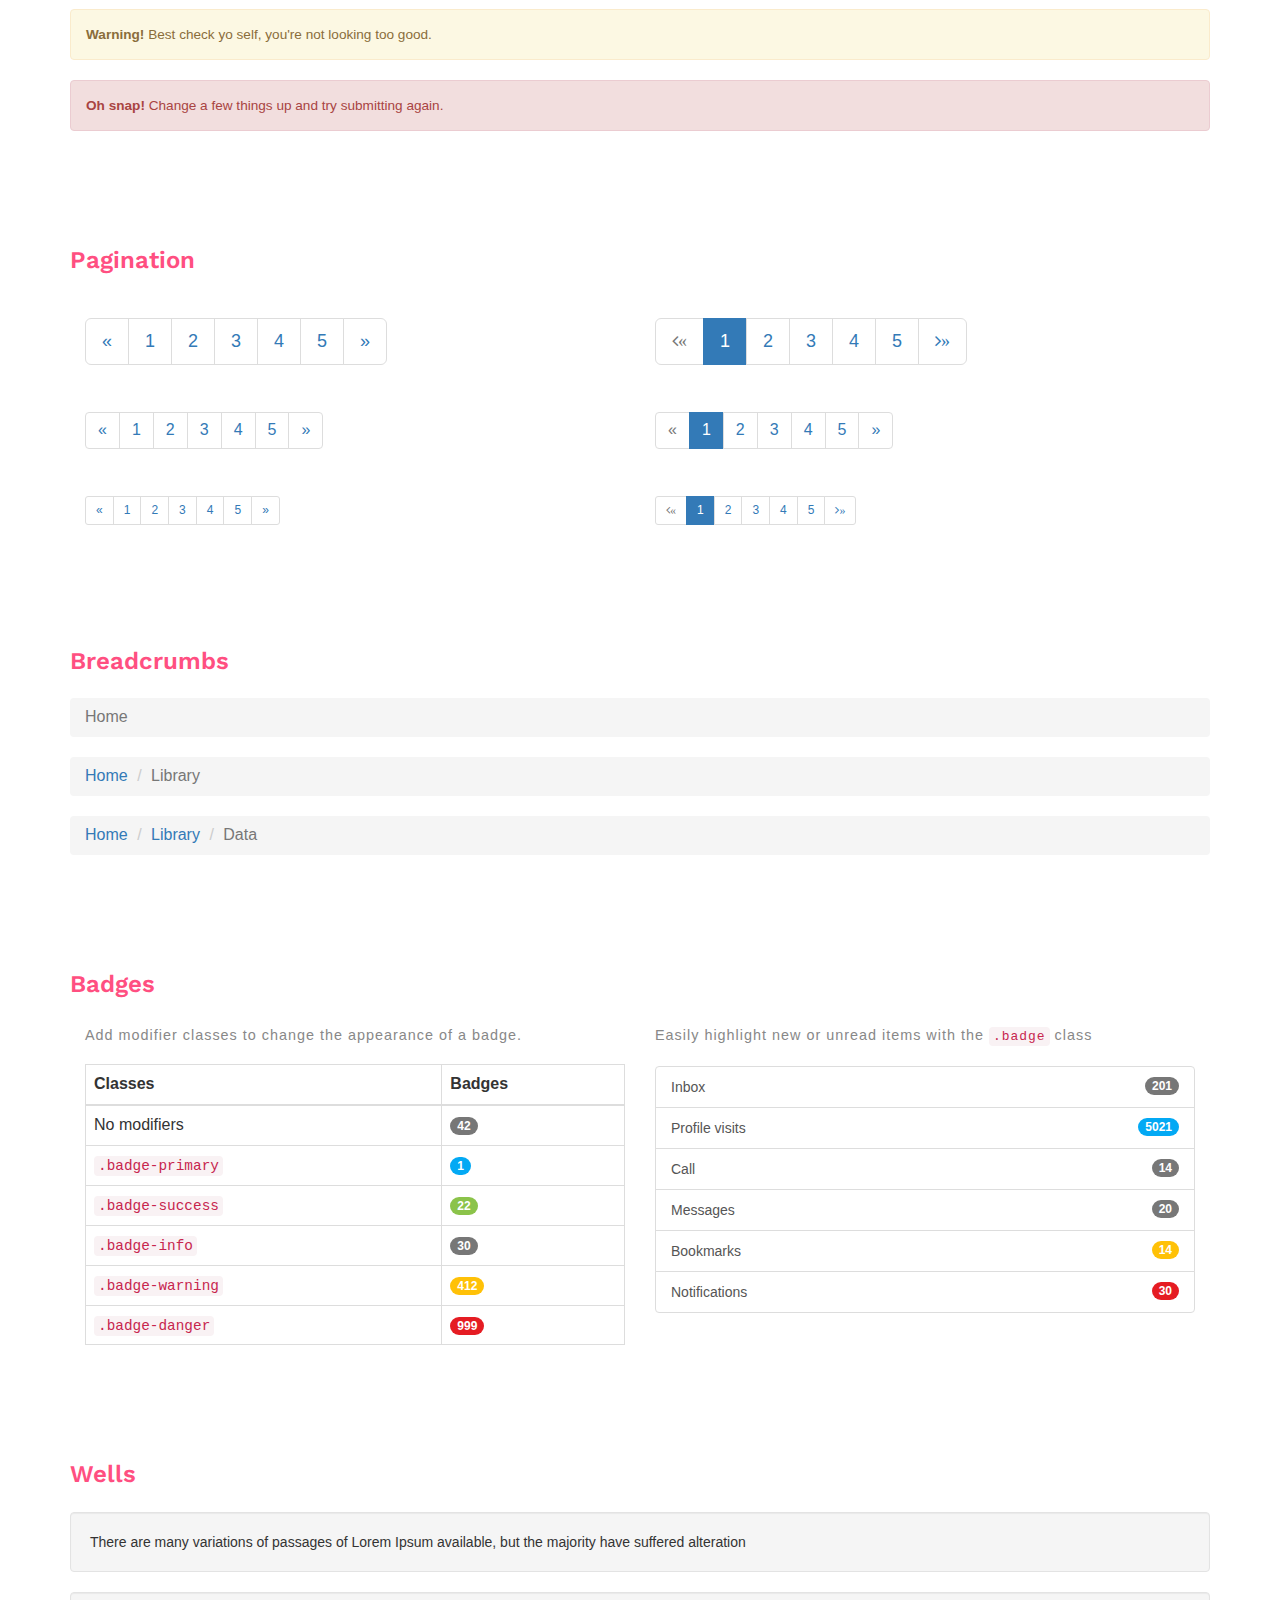
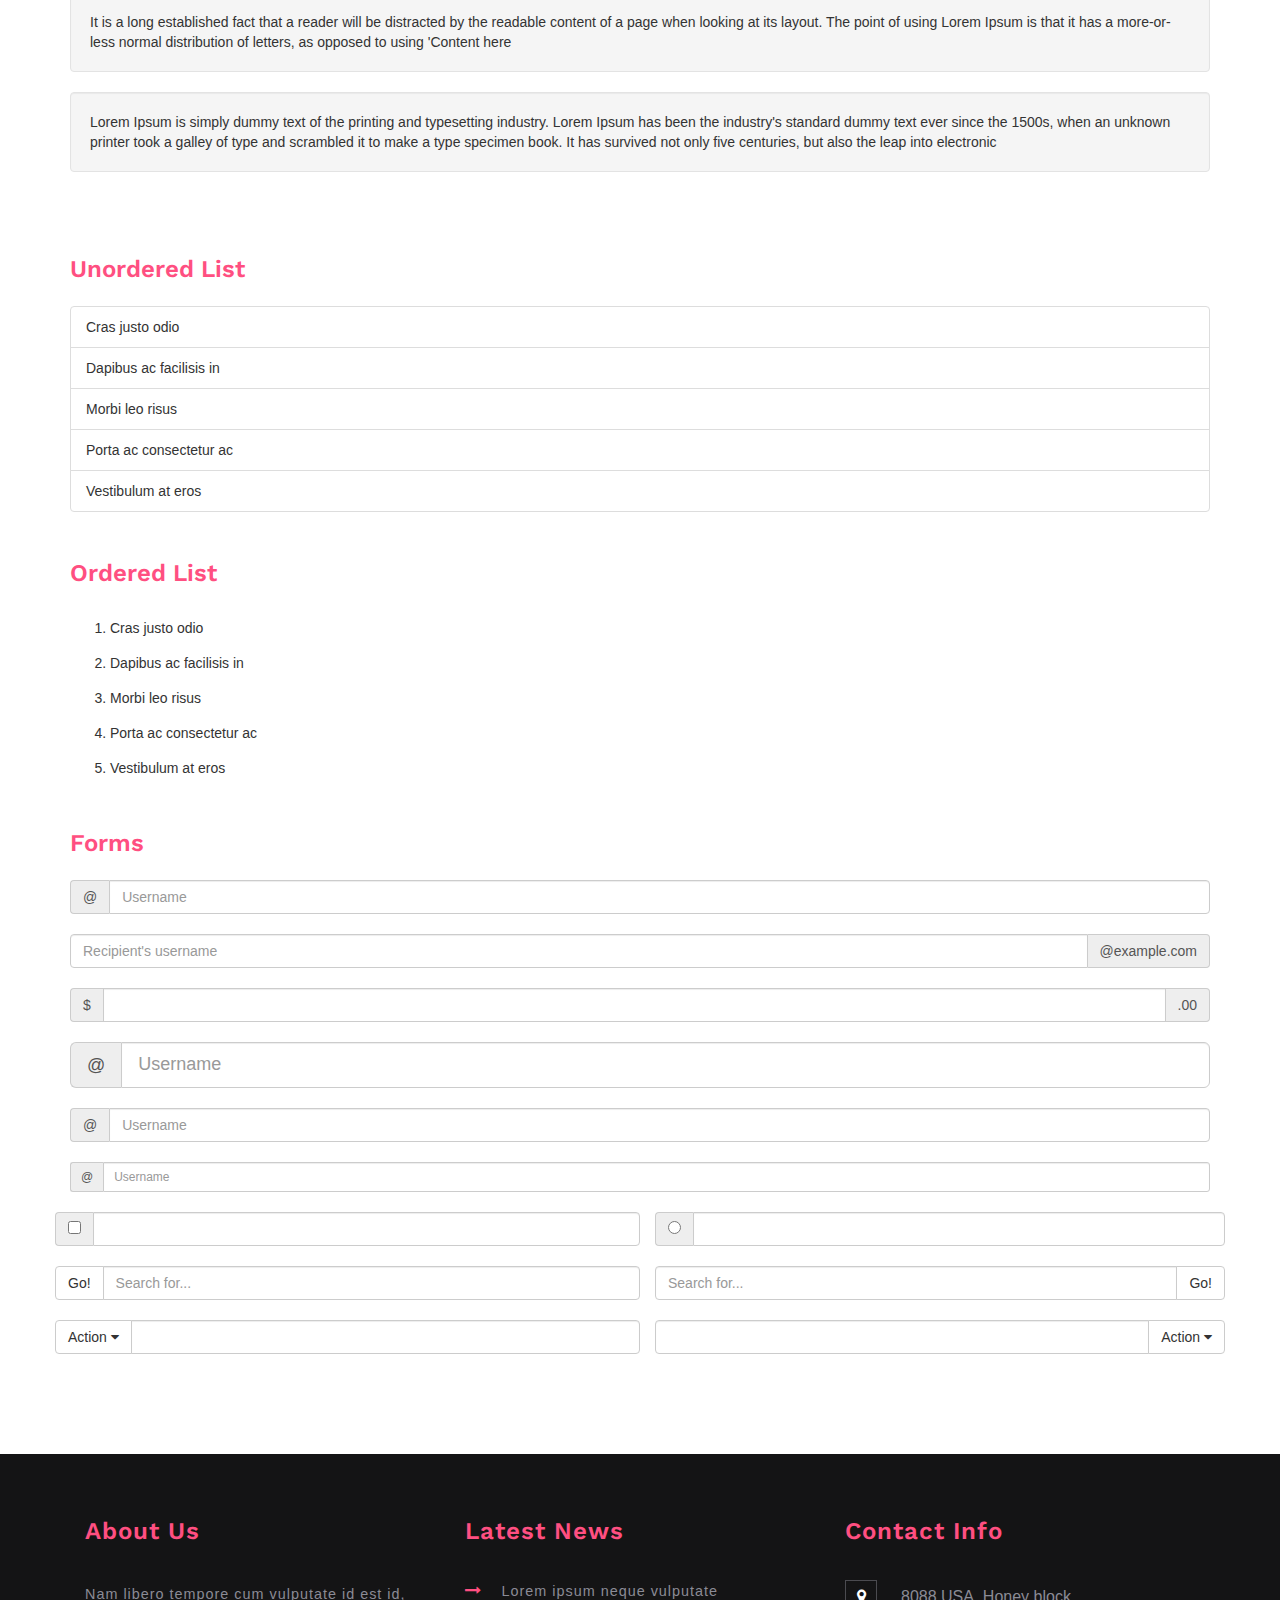
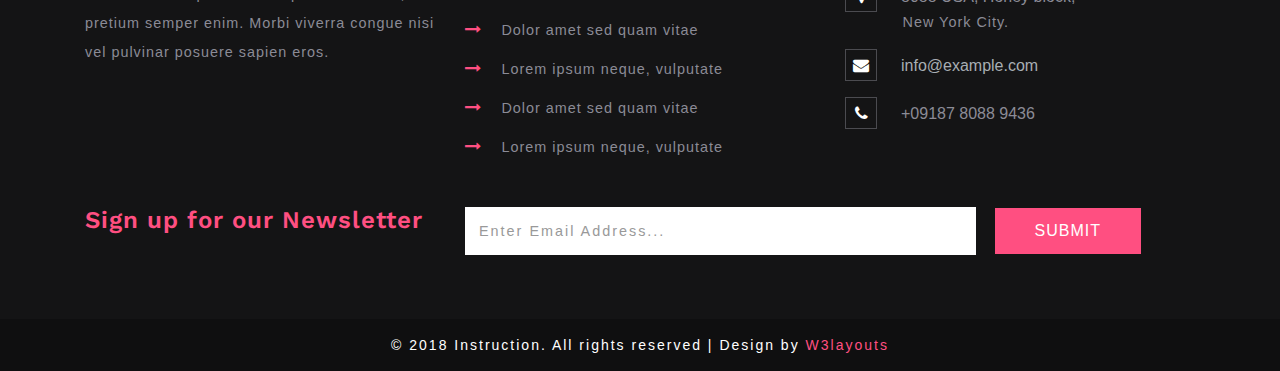
<file: codes.html>
<!--
Author: W3layouts
Author URL: http://w3layouts.com
License: Creative Commons Attribution 3.0 Unported
License URL: http://creativecommons.org/licenses/by/3.0/
-->
<!DOCTYPE html>
<html>

<head>
	<title>Instruction an Education Category Bootstrap Responsive Web Template | Codes :: w3layouts</title>
	<!--/tags -->
	<meta name="viewport" content="width=device-width, initial-scale=1">
	<meta http-equiv="Content-Type" content="text/html; charset=utf-8" />
	<meta name="keywords" content="Instruction Responsive web template, Bootstrap Web Templates, Flat Web Templates, Android Compatible web template, 
Smartphone Compatible web template, free webdesigns for Nokia, Samsung, LG, SonyEricsson, Motorola web design" />
	<script type="application/x-javascript">
		addEventListener("load", function () {
			setTimeout(hideURLbar, 0);
		}, false);

		function hideURLbar() {
			window.scrollTo(0, 1);
		}
	</script>
	<!--//tags -->
	<link href="css/bootstrap.css" rel="stylesheet" type="text/css" media="all" />
	<link href="css/style.css" rel="stylesheet" type="text/css" media="all" />
	<link href="css/font-awesome.css" rel="stylesheet">
	<!-- //for bootstrap working -->
	<link href="//fonts.googleapis.com/css?family=Work+Sans:200,300,400,500,600,700" rel="stylesheet">
	
		
</head>

<body>
	<!-- header -->
	<div class="header-1">
	<div class="agileits_top_menu">
		<div class="w3l_header_left">
				<ul>
					<li><i class="fa fa-phone" aria-hidden="true"></i> +456 123 7890</li>
					<li><i class="fa fa-envelope-o" aria-hidden="true"></i> <a href="mailto:info@example.com">info@example.com</a></li>
				</ul>
			</div>
			<div class="w3l_header_right">
				<div class="w3ls-social-icons text-left">
					<a class="facebook" href="#"><i class="fa fa-facebook"></i></a>
					<a class="twitter" href="#"><i class="fa fa-twitter"></i></a>
					<a class="pinterest" href="#"><i class="fa fa-pinterest-p"></i></a>
					<a class="linkedin" href="#"><i class="fa fa-linkedin"></i></a>
				</div>
			</div>
			<div class="clearfix"> </div>
		</div>
		<div class="content white agile-info">
			<nav class="navbar navbar-default" role="navigation">
				<div class="container">
					<div class="navbar-header">
						<button type="button" class="navbar-toggle" data-toggle="collapse" data-target="#bs-example-navbar-collapse-1">
					<span class="sr-only">Toggle navigation</span>
					<span class="icon-bar"></span>
					<span class="icon-bar"></span>
					<span class="icon-bar"></span>
				</button>
						<a class="navbar-brand" href="index.html">
							<h1><span class="fa fa-book" aria-hidden="true"></span> Instruction <label>Education</label></h1>
						</a>
					</div>
					<!--/.navbar-header-->
					<div class="collapse navbar-collapse" id="bs-example-navbar-collapse-1">
						<nav class="link-effect-2" id="link-effect-2">
							<ul class="nav navbar-nav">
								<li><a href="index.html" class="effect-3">Home</a></li>
								<li><a href="about.html" class="effect-3">About</a></li>
								<li><a href="services.html" class="effect-3">Services</a></li>
								<li><a href="gallery.html" class="effect-3">Gallery</a></li>
								<li class="dropdown active">
									<a href="#" class="dropdown-toggle effect-3" data-toggle="dropdown">Pages <b class="caret"></b></a>
									<ul class="dropdown-menu">
										<li><a href="codes.html">Codes</a></li>
										<li><a href="icons.html">Icons</a></li>
									</ul>
								</li>
								<li><a href="contact.html" class="effect-3">Contact</a></li>
							</ul>
						</nav>
					</div>
					<!--/.navbar-collapse-->
					<!--/.navbar-->
				</div>
			</nav>
		</div>
	</div>
	<!-- //header -->
	<!-- codes -->
	<div class="inner_content_info_agileits">
        <div class="container">
			<h3 class="heading-agileinfo">Short Codes<span>When Climbing The Carrer Ladder</span></h3>
            <div class="inner_sec_grids_info_w3ls">
                <div class="grid_3 grid_4 w3layouts">
                    <h3 class="hdg">Headings</h3>
                    <div class="bs-example">
                        <table class="table">
                            <tbody>
                                <tr>
                                    <td>
                                        <h1 id="h1.-bootstrap-heading">h1. Bootstrap heading<a class="anchorjs-link" href="#h1.-bootstrap-heading"><span class="anchorjs-icon"></span></a></h1>
                                    </td>
                                    <td class="type-info">Semibold 36px</td>
                                </tr>
                                <tr>
                                    <td>
                                        <h2 id="h2.-bootstrap-heading">h2. Bootstrap heading<a class="anchorjs-link" href="#h2.-bootstrap-heading"><span class="anchorjs-icon"></span></a></h2>
                                    </td>
                                    <td class="type-info">Semibold 30px</td>
                                </tr>
                                <tr>
                                    <td>
                                        <h3 id="h3.-bootstrap-heading">h3. Bootstrap heading<a class="anchorjs-link" href="#h3.-bootstrap-heading"><span class="anchorjs-icon"></span></a></h3>
                                    </td>
                                    <td class="type-info">Semibold 24px</td>
                                </tr>
                                <tr>
                                    <td>
                                        <h4 id="h4.-bootstrap-heading">h4. Bootstrap heading<a class="anchorjs-link" href="#h4.-bootstrap-heading"><span class="anchorjs-icon"></span></a></h4>
                                    </td>
                                    <td class="type-info">Semibold 18px</td>
                                </tr>
                                <tr>
                                    <td>
                                        <h5 id="h5.-bootstrap-heading">h5. Bootstrap heading<a class="anchorjs-link" href="#h5.-bootstrap-heading"><span class="anchorjs-icon"></span></a></h5>
                                    </td>
                                    <td class="type-info">Semibold 14px</td>
                                </tr>
                                <tr>
                                    <td>
                                        <h6>h6. Bootstrap heading</h6>
                                    </td>
                                    <td class="type-info">Semibold 12px</td>
                                </tr>
                            </tbody>
                        </table>
                    </div>
                </div>
                <div class="grid_3 grid_5 w3">
                    <h3>Buttons</h3>
                    <h1>
                        <a href="#"><span class="label label-default">Default</span></a>
                        <a href="#"><span class="label label-primary">Primary</span></a>
                        <a href="#"><span class="label label-success">Success</span></a>
                        <a href="#"><span class="label label-info">Info</span></a>
                        <a href="#"><span class="label label-warning">Warning</span></a>
                        <a href="#"><span class="label label-danger">Danger</span></a>
                    </h1>
                    <h2>
                        <a href="#"><span class="label label-default">Default</span></a>
                        <a href="#"><span class="label label-primary">Primary</span></a>
                        <a href="#"><span class="label label-success">Success</span></a>
                        <a href="#"><span class="label label-info">Info</span></a>
                        <a href="#"><span class="label label-warning">Warning</span></a>
                        <a href="#"><span class="label label-danger">Danger</span></a>
                    </h2>
                    <h3>
                        <a href="#"><span class="label label-default">Default</span></a>
                        <a href="#"><span class="label label-primary">Primary</span></a>
                        <a href="#"><span class="label label-success">Success</span></a>
                        <a href="#"><span class="label label-info">Info</span></a>
                        <a href="#"><span class="label label-warning">Warning</span></a>
                        <a href="#"><span class="label label-danger">Danger</span></a>
                    </h3>
                    <h4>
                        <a href="#"><span class="label label-default">Default</span></a>
                        <a href="#"><span class="label label-primary">Primary</span></a>
                        <a href="#"><span class="label label-success">Success</span></a>
                        <a href="#"><span class="label label-info">Info</span></a>
                        <a href="#"><span class="label label-warning">Warning</span></a>
                        <a href="#"><span class="label label-danger">Danger</span></a>
                    </h4>
                    <h5>
                        <a href="#"><span class="label label-default">Default</span></a>
                        <a href="#"><span class="label label-primary">Primary</span></a>
                        <a href="#"><span class="label label-success">Success</span></a>
                        <a href="#"><span class="label label-info">Info</span></a>
                        <a href="#"><span class="label label-warning">Warning</span></a>
                        <a href="#"><span class="label label-danger">Danger</span></a>
                    </h5>
                    <h6>
                        <a href="#"><span class="label label-default">Default</span></a>
                        <a href="#"><span class="label label-primary">Primary</span></a>
                        <a href="#"><span class="label label-success">Success</span></a>
                        <a href="#"><span class="label label-info">Info</span></a>
                        <a href="#"><span class="label label-warning">Warning</span></a>
                        <a href="#"><span class="label label-danger">Danger</span></a>
                    </h6>
                </div>
                <div class="grid_3 grid_5 w3ls">
                    <h3>Alerts</h3>
                    <div class="alert alert-success" role="alert">
                        <strong>Well done!</strong> You successfully read this important alert message.
                    </div>
                    <div class="alert alert-info" role="alert">
                        <strong>Heads up!</strong> This alert needs your attention, but it's not super important.
                    </div>
                    <div class="alert alert-warning" role="alert">
                        <strong>Warning!</strong> Best check yo self, you're not looking too good.
                    </div>
                    <div class="alert alert-danger" role="alert">
                        <strong>Oh snap!</strong> Change a few things up and try submitting again.
                    </div>
                </div>
                <div class="grid_3 grid_5 agileits">
                    <h3>Pagination</h3>
                    <div class="col-md-6">
                        <nav>
                            <ul class="pagination pagination-lg">
                                <li><a href="#" aria-label="Previous"><span aria-hidden="true">«</span></a></li>
                                <li><a href="#">1</a></li>
                                <li><a href="#">2</a></li>
                                <li><a href="#">3</a></li>
                                <li><a href="#">4</a></li>
                                <li><a href="#">5</a></li>
                                <li><a href="#" aria-label="Next"><span aria-hidden="true">»</span></a></li>
                            </ul>
                        </nav>
                        <nav>
                            <ul class="pagination">
                                <li><a href="#" aria-label="Previous"><span aria-hidden="true">«</span></a></li>
                                <li><a href="#">1</a></li>
                                <li><a href="#">2</a></li>
                                <li><a href="#">3</a></li>
                                <li><a href="#">4</a></li>
                                <li><a href="#">5</a></li>
                                <li><a href="#" aria-label="Next"><span aria-hidden="true">»</span></a></li>
                            </ul>
                        </nav>
                        <nav>
                            <ul class="pagination pagination-sm">
                                <li><a href="#" aria-label="Previous"><span aria-hidden="true">«</span></a></li>
                                <li><a href="#">1</a></li>
                                <li><a href="#">2</a></li>
                                <li><a href="#">3</a></li>
                                <li><a href="#">4</a></li>
                                <li><a href="#">5</a></li>
                                <li><a href="#" aria-label="Next"><span aria-hidden="true">»</span></a></li>
                            </ul>
                        </nav>
                    </div>
                    <div class="col-md-6">
                        <ul class="pagination pagination-lg">
                            <li class="disabled"><a href="#"><i class="fa fa-angle-left">«</i></a></li>
                            <li class="active"><a href="#">1</a></li>
                            <li><a href="#">2</a></li>
                            <li><a href="#">3</a></li>
                            <li><a href="#">4</a></li>
                            <li><a href="#">5</a></li>
                            <li><a href="#"><i class="fa fa-angle-right">»</i></a></li>
                        </ul>
                        <nav>
                            <ul class="pagination">
                                <li class="disabled"><a href="#" aria-label="Previous"><span aria-hidden="true">«</span></a></li>
                                <li class="active"><a href="#">1 <span class="sr-only">(current)</span></a></li>
                                <li><a href="#">2</a></li>
                                <li><a href="#">3</a></li>
                                <li><a href="#">4</a></li>
                                <li><a href="#">5</a></li>
                                <li><a href="#" aria-label="Next"><span aria-hidden="true">»</span></a></li>
                            </ul>
                        </nav>
                        <ul class="pagination pagination-sm">
                            <li class="disabled"><a href="#"><i class="fa fa-angle-left">«</i></a></li>
                            <li class="active"><a href="#">1</a></li>
                            <li><a href="#">2</a></li>
                            <li><a href="#">3</a></li>
                            <li><a href="#">4</a></li>
                            <li><a href="#">5</a></li>
                            <li><a href="#"><i class="fa fa-angle-right">»</i></a></li>
                        </ul>
                    </div>
                    <div class="clearfix"> </div>
                </div>
                <div class="grid_3 grid_5 agileinfo">
                    <h3>Breadcrumbs</h3>
                    <ol class="breadcrumb">
                        <li class="active">Home</li>
                    </ol>
                    <ol class="breadcrumb">
                        <li><a href="#">Home</a></li>
                        <li class="active">Library</li>
                    </ol>
                    <ol class="breadcrumb">
                        <li><a href="#">Home</a></li>
                        <li><a href="#">Library</a></li>
                        <li class="active">Data</li>
                    </ol>
                </div>
                <div class="grid_3 grid_5 wthree">
                    <h3>Badges</h3>
                    <div class="col-md-6 agileits-w3layouts">
                        <p>Add modifier classes to change the appearance of a badge.</p>
                        <table class="table table-bordered">
                            <thead>
                                <tr>
                                    <th>Classes</th>
                                    <th>Badges</th>
                                </tr>
                            </thead>
                            <tbody>
                                <tr>
                                    <td>No modifiers</td>
                                    <td><span class="badge">42</span></td>
                                </tr>
                                <tr>
                                    <td><code>.badge-primary</code></td>
                                    <td><span class="badge badge-primary">1</span></td>
                                </tr>
                                <tr>
                                    <td><code>.badge-success</code></td>
                                    <td><span class="badge badge-success">22</span></td>
                                </tr>
                                <tr>
                                    <td><code>.badge-info</code></td>
                                    <td><span class="badge badge-info">30</span></td>
                                </tr>
                                <tr>
                                    <td><code>.badge-warning</code></td>
                                    <td><span class="badge badge-warning">412</span></td>
                                </tr>
                                <tr>
                                    <td><code>.badge-danger</code></td>
                                    <td><span class="badge badge-danger">999</span></td>
                                </tr>
                            </tbody>
                        </table>
                    </div>
                    <div class="col-md-6 w3-agileits">
                        <p>Easily highlight new or unread items with the <code>.badge</code> class</p>
                        <div class="list-group list-group-alternate">
                            <a href="#" class="list-group-item"><span class="badge">201</span> <i class="ti ti-email"></i> Inbox </a>
                            <a href="#" class="list-group-item"><span class="badge badge-primary">5021</span> <i class="ti ti-eye"></i> Profile visits </a>
                            <a href="#" class="list-group-item"><span class="badge">14</span> <i class="ti ti-headphone-alt"></i> Call </a>
                            <a href="#" class="list-group-item"><span class="badge">20</span> <i class="ti ti-comments"></i> Messages </a>
                            <a href="#" class="list-group-item"><span class="badge badge-warning">14</span> <i class="ti ti-bookmark"></i> Bookmarks </a>
                            <a href="#" class="list-group-item"><span class="badge badge-danger">30</span> <i class="ti ti-bell"></i> Notifications </a>
                        </div>
                    </div>
                    <div class="clearfix"> </div>
                </div>
                <div class="grid_3 grid_5 agile">
                    <h3>Wells</h3>
                    <div class="well">
                        There are many variations of passages of Lorem Ipsum available, but the majority have suffered alteration
                    </div>
                    <div class="well">
                        It is a long established fact that a reader will be distracted by the readable content of a page when looking at its layout.
                        The point of using Lorem Ipsum is that it has a more-or-less normal distribution of letters, as opposed
                        to using 'Content here
                    </div>
                    <div class="well">
                        Lorem Ipsum is simply dummy text of the printing and typesetting industry. Lorem Ipsum has been the industry's standard dummy
                        text ever since the 1500s, when an unknown printer took a galley of type and scrambled it to make
                        a type specimen book. It has survived not only five centuries, but also the leap into electronic
                    </div>
                </div>
                <h3 class="bars">Unordered List</h3>
                <ul class="list-group w3-agile">
                    <li class="list-group-item">Cras justo odio</li>
                    <li class="list-group-item">Dapibus ac facilisis in</li>
                    <li class="list-group-item">Morbi leo risus</li>
                    <li class="list-group-item">Porta ac consectetur ac</li>
                    <li class="list-group-item">Vestibulum at eros</li>
                </ul>
                <h3 class="bars">Ordered List</h3>
                <ol>
                    <li class="list-group-item1">Cras justo odio</li>
                    <li class="list-group-item1">Dapibus ac facilisis in</li>
                    <li class="list-group-item1">Morbi leo risus</li>
                    <li class="list-group-item1">Porta ac consectetur ac</li>
                    <li class="list-group-item1">Vestibulum at eros</li>
                </ol>
                <h3 class="bars">Forms</h3>
                <div class="input-group w3_w3layouts">
                    <span class="input-group-addon" id="basic-addon1">@</span>
                    <input type="text" class="form-control" placeholder="Username" aria-describedby="basic-addon1">
                </div>
                <div class="input-group w3_w3layouts">
                    <input type="text" class="form-control" placeholder="Recipient's username" aria-describedby="basic-addon2">
                    <span class="input-group-addon" id="basic-addon2">@example.com</span>
                </div>
                <div class="input-group w3_w3layouts">
                    <span class="input-group-addon">$</span>
                    <input type="text" class="form-control" aria-label="Amount (to the nearest dollar)">
                    <span class="input-group-addon">.00</span>
                </div>
                <div class="input-group input-group-lg w3_w3layouts">
                    <span class="input-group-addon" id="sizing-addon1">@</span>
                    <input type="text" class="form-control" placeholder="Username" aria-describedby="sizing-addon1">
                </div>
                <div class="input-group w3_w3layouts">
                    <span class="input-group-addon" id="sizing-addon2">@</span>
                    <input type="text" class="form-control" placeholder="Username" aria-describedby="sizing-addon2">
                </div>
                <div class="input-group input-group-sm w3_w3layouts">
                    <span class="input-group-addon" id="sizing-addon3">@</span>
                    <input type="text" class="form-control" placeholder="Username" aria-describedby="sizing-addon3">
                </div>
                <div class="row">
                    <div class="col-lg-6 in-gp-tl">
                        <div class="input-group">
                            <span class="input-group-addon">
							<input type="checkbox" aria-label="...">
						</span>
                            <input type="text" class="form-control" aria-label="...">
                        </div>
                        <!-- /input-group -->
                    </div>
                    <!-- /.col-lg-6 -->
                    <div class="col-lg-6 in-gp-tb">
                        <div class="input-group">
                            <span class="input-group-addon">
							<input type="radio" aria-label="...">
						</span>
                            <input type="text" class="form-control" aria-label="...">
                        </div>
                        <!-- /input-group -->
                    </div>
                    <!-- /.col-lg-6 -->
                </div>
                <!-- /.row -->
                <div class="row">
                    <div class="col-lg-6 in-gp-tl">
                        <div class="input-group">
                            <span class="input-group-btn">
							<button class="btn btn-default" type="button">Go!</button>
						</span>
                            <input type="text" class="form-control" placeholder="Search for...">
                        </div>
                        <!-- /input-group -->
                    </div>
                    <!-- /.col-lg-6 -->
                    <div class="col-lg-6 in-gp-tb">
                        <div class="input-group">
                            <input type="text" class="form-control" placeholder="Search for...">
                            <span class="input-group-btn">
							<button class="btn btn-default" type="button">Go!</button>
						</span>
                        </div>
                        <!-- /input-group -->
                    </div>
                    <!-- /.col-lg-6 -->
                </div>
                <!-- /.row -->
                <div class="row">
                    <div class="col-lg-6 in-gp-tl">
                        <div class="input-group">
                            <div class="input-group-btn">
                                <button type="button" class="btn btn-default dropdown-toggle" data-toggle="dropdown" aria-haspopup="true" aria-expanded="false">Action <span class="fa fa-caret-down"></span></button>
                                <ul class="dropdown-menu">
                                    <li><a href="#">Action</a></li>
                                    <li><a href="#">Another action</a></li>
                                    <li><a href="#">Something else here</a></li>
                                    <li role="separator" class="divider"></li>
                                    <li><a href="#">Separated link</a></li>
                                </ul>
                            </div>
                            <!-- /btn-group -->
                            <input type="text" class="form-control" aria-label="...">
                        </div>
                        <!-- /input-group -->
                    </div>
                    <!-- /.col-lg-6 -->
                    <div class="col-lg-6 in-gp-tb">
                        <div class="input-group">
                            <input type="text" class="form-control" aria-label="...">
                            <div class="input-group-btn">
                                <button type="button" class="btn btn-default dropdown-toggle" data-toggle="dropdown" aria-haspopup="true" aria-expanded="false">Action <span class="fa fa-caret-down"></span></button>
                                <ul class="dropdown-menu dropdown-menu-right">
                                    <li><a href="#">Action</a></li>
                                    <li><a href="#">Another action</a></li>
                                    <li><a href="#">Something else here</a></li>
                                    <li role="separator" class="divider"></li>
                                    <li><a href="#">Separated link</a></li>
                                </ul>
                            </div>
                            <!-- /btn-group -->
                        </div>
                        <!-- /input-group -->
                    </div>
                    <!-- /.col-lg-6 -->
                </div>

            </div>
        </div>
    </div>
	<!-- //codes -->
	<!-- footer -->
	<div class="footer_top_agileits">
		<div class="container">
			<div class="col-md-4 footer_grid">
				<h3>About Us</h3>
				<p>Nam libero tempore cum vulputate id est id, pretium semper enim. Morbi viverra congue nisi vel pulvinar posuere sapien
					eros.
				</p>
			</div>
			<div class="col-md-4 footer_grid">
				<h3>Latest News</h3>
				<ul class="footer_grid_list">
					<li><i class="fa fa-long-arrow-right" aria-hidden="true"></i>
						<a href="#" data-toggle="modal" data-target="#myModal">Lorem ipsum neque vulputate </a>
					</li>
					<li><i class="fa fa-long-arrow-right" aria-hidden="true"></i>
						<a href="#" data-toggle="modal" data-target="#myModal">Dolor amet sed quam vitae</a>
					</li>
					<li><i class="fa fa-long-arrow-right" aria-hidden="true"></i>
						<a href="#" data-toggle="modal" data-target="#myModal">Lorem ipsum neque, vulputate </a>
					</li>
					<li><i class="fa fa-long-arrow-right" aria-hidden="true"></i>
						<a href="#" data-toggle="modal" data-target="#myModal">Dolor amet sed quam vitae</a>
					</li>
					<li><i class="fa fa-long-arrow-right" aria-hidden="true"></i>
						<a href="#" data-toggle="modal" data-target="#myModal">Lorem ipsum neque, vulputate </a>
					</li>
				</ul>
			</div>
			<div class="col-md-4 footer_grid">
				<h3>Contact Info</h3>
				<ul class="address">
					<li><i class="fa fa-map-marker" aria-hidden="true"></i>8088 USA, Honey block, <span>New York City.</span></li>
					<li><i class="fa fa-envelope" aria-hidden="true"></i><a href="mailto:info@example.com">info@example.com</a></li>
					<li><i class="fa fa-phone" aria-hidden="true"></i>+09187 8088 9436</li>
				</ul>
			</div>
			<div class="clearfix"> </div>
			<div class="footer_grids">
				<div class="col-md-4 footer_grid_left">
					<h3>Sign up for our Newsletter</h3>
				</div>
				<div class="col-md-8 footer_grid_right">

					<form action="#" method="post">
						<input type="email" name="Email" placeholder="Enter Email Address..." required="">
						<input type="submit" value="Submit">
					</form>
				</div>
				<div class="clearfix"> </div>
			</div>
		</div>
	</div>
	<div class="footer_w3ls">
		<div class="container">
					<div class="footer_bottom1">
						<p>© 2018 Instruction. All rights reserved | Design by <a href="http://w3layouts.com">W3layouts</a></p>
					</div>
		</div>
	</div>
	<!-- //footer -->
<!-- modal -->
	<div class="modal about-modal fade" id="myModal" tabindex="-1" role="dialog">
		<div class="modal-dialog" role="document">
			<div class="modal-content">
				<div class="modal-header"> 
					<button type="button" class="close" data-dismiss="modal" aria-label="Close"><span aria-hidden="true">&times;</span></button>						
					<h4 class="modal-title">Instruction</h4>
				</div> 
				<div class="modal-body">
					<div class="agileits-w3layouts-info">
						<img src="images/g12.jpg" class="img-responsive" alt="" />
						<p>Duis venenatis, turpis eu bibendum porttitor, sapien quam ultricies tellus, ac rhoncus risus odio eget nunc. Pellentesque ac fermentum diam. Integer eu facilisis nunc, a iaculis felis. Pellentesque pellentesque tempor enim, in dapibus turpis porttitor quis. Suspendisse ultrices hendrerit massa. Nam id metus id tellus ultrices ullamcorper.  Cras tempor massa luctus, varius lacus sit amet, blandit lorem. Duis auctor in tortor sed tristique. Proin sed finibus sem</p>
					</div>
				</div>
			</div>
		</div>
	</div>
	<!-- //modal -->
	<a href="#home" class="scroll" id="toTop" style="display: block;"> <span id="toTopHover" style="opacity: 1;"> </span></a>
	<!-- js -->
	<script type="text/javascript" src="js/jquery-2.1.4.min.js"></script>
	<script type="text/javascript" src="js/bootstrap.js"></script>
</body>
</html>
</file>
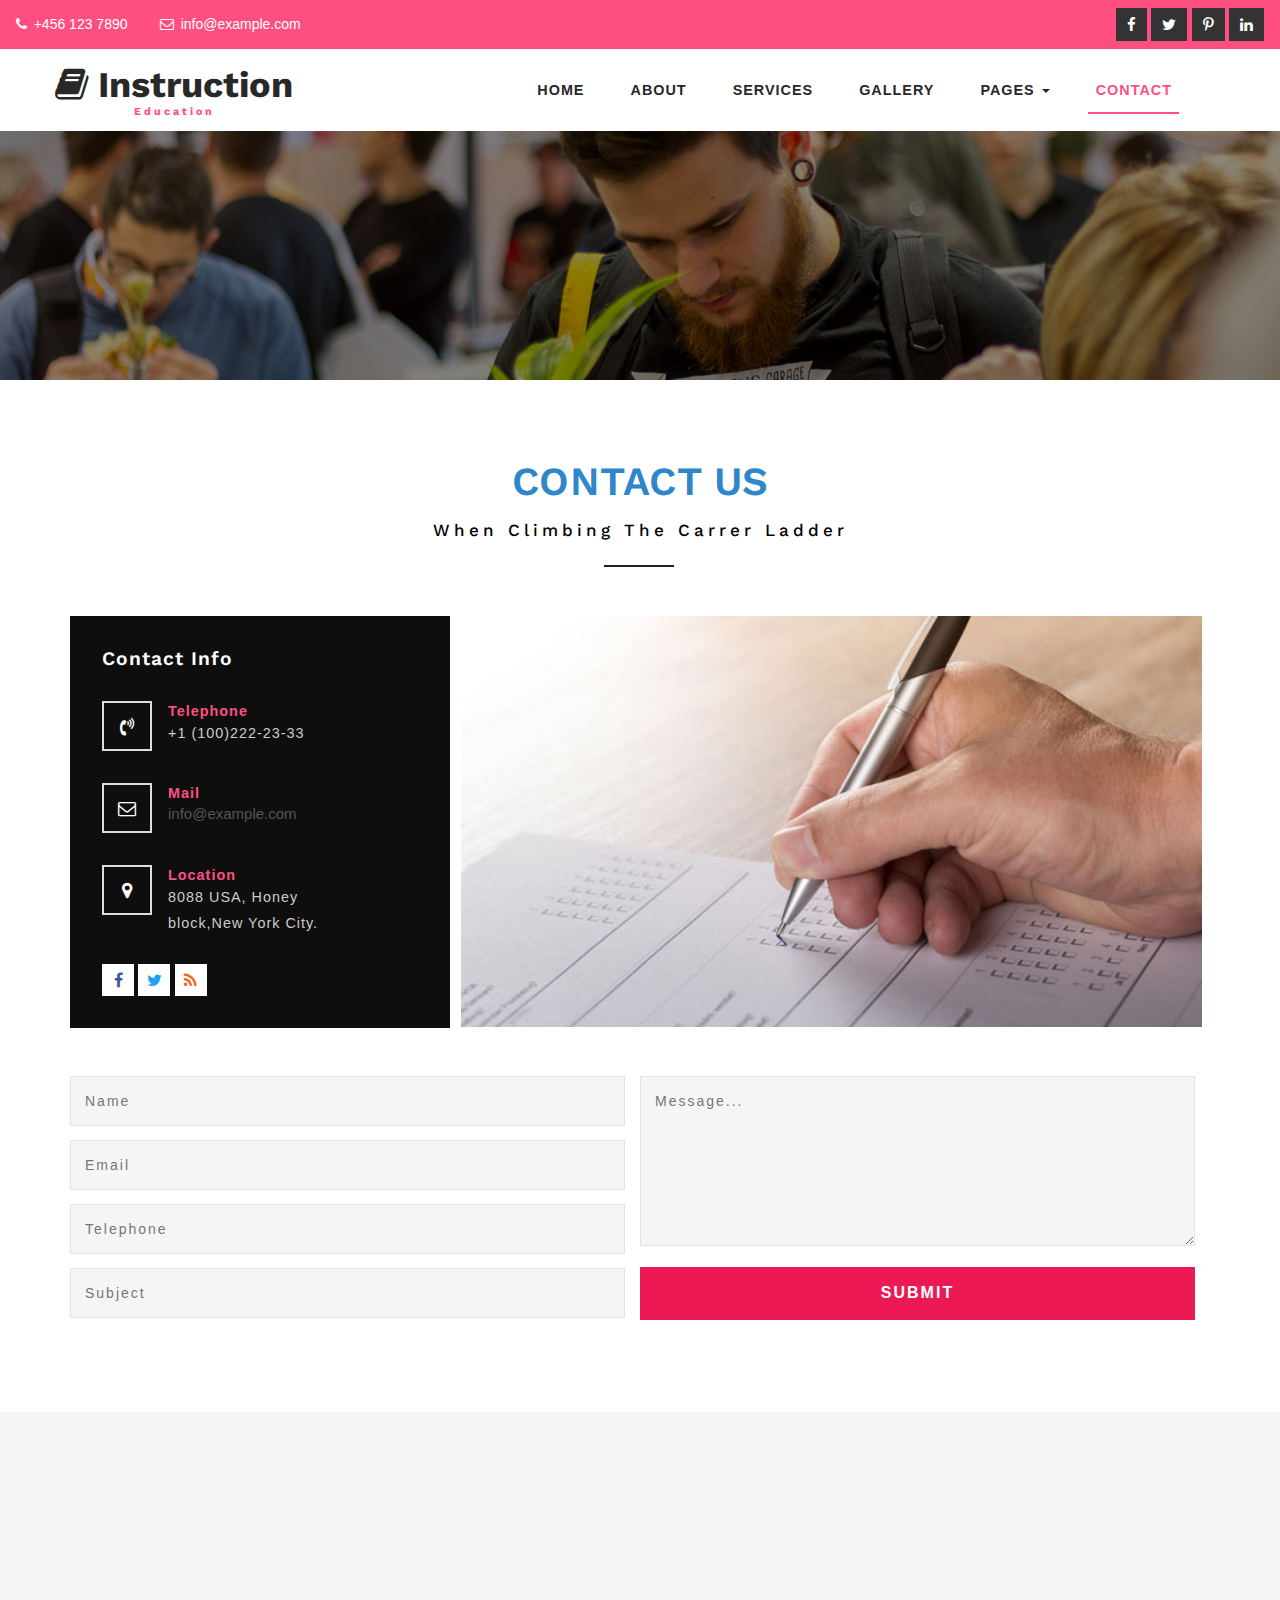
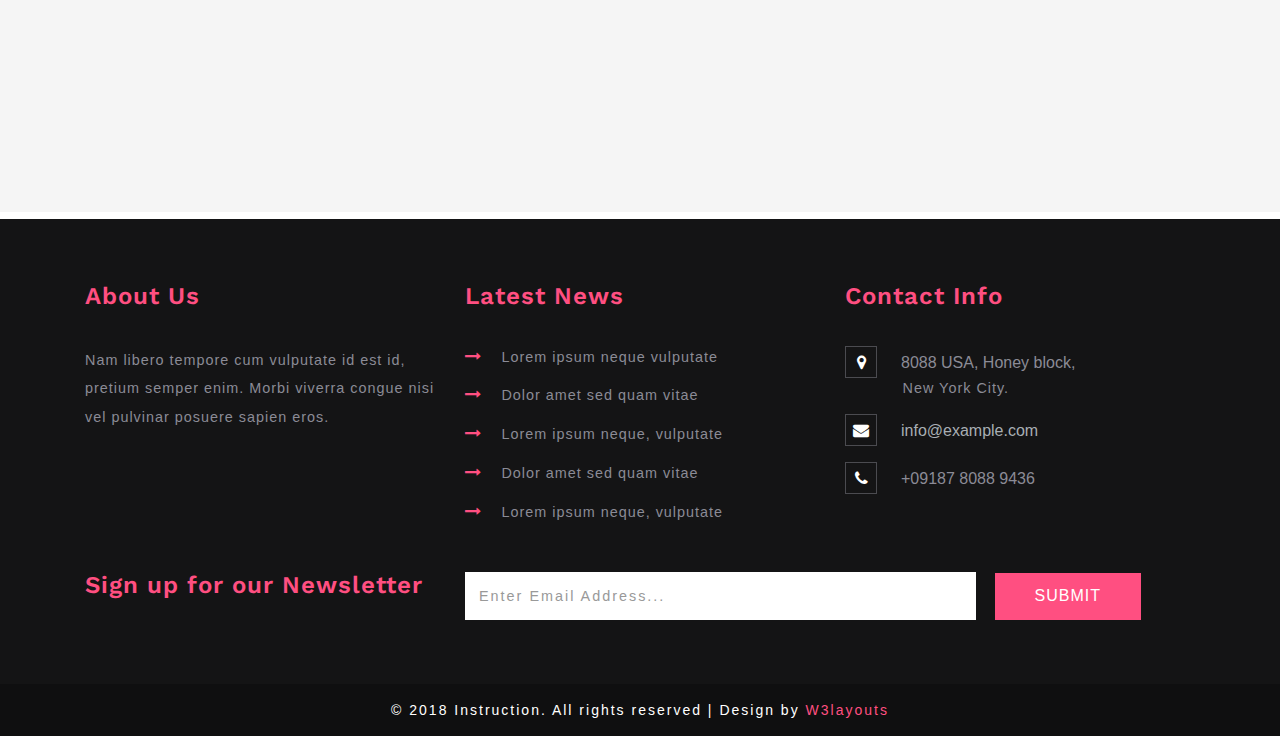
<file: contact.html>
<!--
Author: W3layouts
Author URL: http://w3layouts.com
License: Creative Commons Attribution 3.0 Unported
License URL: http://creativecommons.org/licenses/by/3.0/
-->
<!DOCTYPE html>
<html>

<head>
	<title>Instruction an Education Category Bootstrap Responsive Web Template | Contact :: w3layouts</title>
	<!--/tags -->
	<meta name="viewport" content="width=device-width, initial-scale=1">
	<meta http-equiv="Content-Type" content="text/html; charset=utf-8" />
	<meta name="keywords" content="Instruction Responsive web template, Bootstrap Web Templates, Flat Web Templates, Android Compatible web template, 
Smartphone Compatible web template, free webdesigns for Nokia, Samsung, LG, SonyEricsson, Motorola web design" />
	<script type="application/x-javascript">
		addEventListener("load", function () {
			setTimeout(hideURLbar, 0);
		}, false);

		function hideURLbar() {
			window.scrollTo(0, 1);
		}
	</script>
	<!--//tags -->
	<link href="css/bootstrap.css" rel="stylesheet" type="text/css" media="all" />
	<link href="css/style.css" rel="stylesheet" type="text/css" media="all" />
	<link href="css/font-awesome.css" rel="stylesheet">
	<!-- //for bootstrap working -->
	<link href="//fonts.googleapis.com/css?family=Work+Sans:200,300,400,500,600,700" rel="stylesheet">
	
		
</head>

<body>
	<!-- header -->
	<div class="header-1">
	<div class="agileits_top_menu">
		<div class="w3l_header_left">
				<ul>
					<li><i class="fa fa-phone" aria-hidden="true"></i> +456 123 7890</li>
					<li><i class="fa fa-envelope-o" aria-hidden="true"></i> <a href="mailto:info@example.com">info@example.com</a></li>
				</ul>
			</div>
			<div class="w3l_header_right">
				<div class="w3ls-social-icons text-left">
					<a class="facebook" href="#"><i class="fa fa-facebook"></i></a>
					<a class="twitter" href="#"><i class="fa fa-twitter"></i></a>
					<a class="pinterest" href="#"><i class="fa fa-pinterest-p"></i></a>
					<a class="linkedin" href="#"><i class="fa fa-linkedin"></i></a>
				</div>
			</div>
			<div class="clearfix"> </div>
		</div>
		<div class="content white agile-info">
			<nav class="navbar navbar-default" role="navigation">
				<div class="container">
					<div class="navbar-header">
						<button type="button" class="navbar-toggle" data-toggle="collapse" data-target="#bs-example-navbar-collapse-1">
					<span class="sr-only">Toggle navigation</span>
					<span class="icon-bar"></span>
					<span class="icon-bar"></span>
					<span class="icon-bar"></span>
				</button>
						<a class="navbar-brand" href="index.html">
							<h1><span class="fa fa-book" aria-hidden="true"></span> Instruction <label>Education</label></h1>
						</a>
					</div>
					<!--/.navbar-header-->
					<div class="collapse navbar-collapse" id="bs-example-navbar-collapse-1">
						<nav class="link-effect-2" id="link-effect-2">
							<ul class="nav navbar-nav">
								<li><a href="index.html" class="effect-3">Home</a></li>
								<li><a href="about.html" class="effect-3">About</a></li>
								<li><a href="services.html" class="effect-3">Services</a></li>
								<li><a href="gallery.html" class="effect-3">Gallery</a></li>
								<li class="dropdown">
									<a href="#" class="dropdown-toggle effect-3" data-toggle="dropdown">Pages <b class="caret"></b></a>
									<ul class="dropdown-menu">
										<li><a href="codes.html">Codes</a></li>
										<li><a href="icons.html">Icons</a></li>
									</ul>
								</li>
								<li class="active"><a href="contact.html" class="effect-3">Contact</a></li>
							</ul>
						</nav>
					</div>
					<!--/.navbar-collapse-->
					<!--/.navbar-->
				</div>
			</nav>
		</div>
	</div>
	<!-- //header -->
		<!-- /inner_content -->
	<div class="inner_content_info_agileits">
		<div class="container">
			<h3 class="heading-agileinfo">Contact Us<span>When Climbing The Carrer Ladder</span></h3>
			<div class="inner_sec_grids_info_w3ls">
				<div class="col-md-4 agile_info_mail_img_info">
					<div class="address-grid">
						<h4>Contact <span>Info</span></h4>
						<div class="mail-agileits-w3layouts">
							<i class="fa fa-volume-control-phone" aria-hidden="true"></i>
							<div class="contact-right">
								<p>Telephone </p><span>+1 (100)222-23-33</span>
							</div>
							<div class="clearfix"> </div>
						</div>
						<div class="mail-agileits-w3layouts">
							<i class="fa fa-envelope-o" aria-hidden="true"></i>
							<div class="contact-right">
								<p>Mail </p><a href="mailto:info@example.com">info@example.com</a>
							</div>
							<div class="clearfix"> </div>
						</div>
						<div class="mail-agileits-w3layouts">
							<i class="fa fa-map-marker" aria-hidden="true"></i>
							<div class="contact-right">
								<p>Location</p><span>8088 USA, Honey block,New York City.</span>
							</div>
							<div class="clearfix"> </div>
						</div>
						<div class="agileits_w3layouts_nav_right contact">
							<div class="social two">
								<ul>
									<li><a href="#"><i class="fa fa-facebook"></i></a></li>
									<li><a href="#"><i class="fa fa-twitter"></i></a></li>
									<li><a href="#"><i class="fa fa-rss"></i></a></li>
								</ul>
							</div>
						</div>
					</div>
				</div>
				<div class="col-md-8 agile_info_mail_img">

				</div>
				<div class="clearfix"> </div>
				<div class="w3layouts_mail_grid">
					<form action="#" method="post">
						<div class="col-md-6 wthree_contact_left_grid">
							<input type="text" name="Name" placeholder="Name" required="">
							<input type="email" name="Email" placeholder="Email" required="">
							<input type="text" name="Telephone" placeholder="Telephone" required="">
							<input type="text" name="Subject" placeholder="Subject" required="">
						</div>
						<div class="col-md-6 wthree_contact_left_grid">
							<textarea name="Message" placeholder="Message..." required=""></textarea>
							<input type="submit" value="Submit">
						</div>
						<div class="clearfix"> </div>

					</form>
				</div>


			</div>

		</div>
	</div>
	<!-- //mid-services -->
	<!-- /map -->
	<div class="map">
		<iframe src="https://www.google.com/maps/embed?pb=!1m18!1m12!1m3!1d387142.84010033106!2d-74.25819252532891!3d40.70583163828471!2m3!1f0!2f0!3f0!3m2!1i1024!2i768!4f13.1!3m3!1m2!1s0x89c24fa5d33f083b%3A0xc80b8f06e177fe62!2sNew+York%2C+NY%2C+USA!5e0!3m2!1sen!2sin!4v1475140387172"
		    style="border:0"></iframe>

	</div>
	<!-- //map -->

	<!-- //inner_content -->
	<!-- footer -->
	<div class="footer_top_agileits">
		<div class="container">
			<div class="col-md-4 footer_grid">
				<h3>About Us</h3>
				<p>Nam libero tempore cum vulputate id est id, pretium semper enim. Morbi viverra congue nisi vel pulvinar posuere sapien
					eros.
				</p>
			</div>
			<div class="col-md-4 footer_grid">
				<h3>Latest News</h3>
				<ul class="footer_grid_list">
					<li><i class="fa fa-long-arrow-right" aria-hidden="true"></i>
						<a href="#" data-toggle="modal" data-target="#myModal">Lorem ipsum neque vulputate </a>
					</li>
					<li><i class="fa fa-long-arrow-right" aria-hidden="true"></i>
						<a href="#" data-toggle="modal" data-target="#myModal">Dolor amet sed quam vitae</a>
					</li>
					<li><i class="fa fa-long-arrow-right" aria-hidden="true"></i>
						<a href="#" data-toggle="modal" data-target="#myModal">Lorem ipsum neque, vulputate </a>
					</li>
					<li><i class="fa fa-long-arrow-right" aria-hidden="true"></i>
						<a href="#" data-toggle="modal" data-target="#myModal">Dolor amet sed quam vitae</a>
					</li>
					<li><i class="fa fa-long-arrow-right" aria-hidden="true"></i>
						<a href="#" data-toggle="modal" data-target="#myModal">Lorem ipsum neque, vulputate </a>
					</li>
				</ul>
			</div>
			<div class="col-md-4 footer_grid">
				<h3>Contact Info</h3>
				<ul class="address">
					<li><i class="fa fa-map-marker" aria-hidden="true"></i>8088 USA, Honey block, <span>New York City.</span></li>
					<li><i class="fa fa-envelope" aria-hidden="true"></i><a href="mailto:info@example.com">info@example.com</a></li>
					<li><i class="fa fa-phone" aria-hidden="true"></i>+09187 8088 9436</li>
				</ul>
			</div>
			<div class="clearfix"> </div>
			<div class="footer_grids">
				<div class="col-md-4 footer_grid_left">
					<h3>Sign up for our Newsletter</h3>
				</div>
				<div class="col-md-8 footer_grid_right">

					<form action="#" method="post">
						<input type="email" name="Email" placeholder="Enter Email Address..." required="">
						<input type="submit" value="Submit">
					</form>
				</div>
				<div class="clearfix"> </div>
			</div>
		</div>
	</div>
	<div class="footer_w3ls">
		<div class="container">
					<div class="footer_bottom1">
						<p>© 2018 Instruction. All rights reserved | Design by <a href="http://w3layouts.com">W3layouts</a></p>
					</div>
		</div>
	</div>
	<!-- //footer -->
<!-- modal -->
	<div class="modal about-modal fade" id="myModal" tabindex="-1" role="dialog">
		<div class="modal-dialog" role="document">
			<div class="modal-content">
				<div class="modal-header"> 
					<button type="button" class="close" data-dismiss="modal" aria-label="Close"><span aria-hidden="true">&times;</span></button>						
					<h4 class="modal-title">Instruction</h4>
				</div> 
				<div class="modal-body">
					<div class="agileits-w3layouts-info">
						<img src="images/g12.jpg" class="img-responsive" alt="" />
						<p>Duis venenatis, turpis eu bibendum porttitor, sapien quam ultricies tellus, ac rhoncus risus odio eget nunc. Pellentesque ac fermentum diam. Integer eu facilisis nunc, a iaculis felis. Pellentesque pellentesque tempor enim, in dapibus turpis porttitor quis. Suspendisse ultrices hendrerit massa. Nam id metus id tellus ultrices ullamcorper.  Cras tempor massa luctus, varius lacus sit amet, blandit lorem. Duis auctor in tortor sed tristique. Proin sed finibus sem</p>
					</div>
				</div>
			</div>
		</div>
	</div>
	<!-- //modal -->

	<a href="#home" class="scroll" id="toTop" style="display: block;"> <span id="toTopHover" style="opacity: 1;"> </span></a>
	<!-- js -->
	<script type="text/javascript" src="js/jquery-2.1.4.min.js"></script>
	<script type="text/javascript" src="js/bootstrap.js"></script>
</body>
</html>
</file>
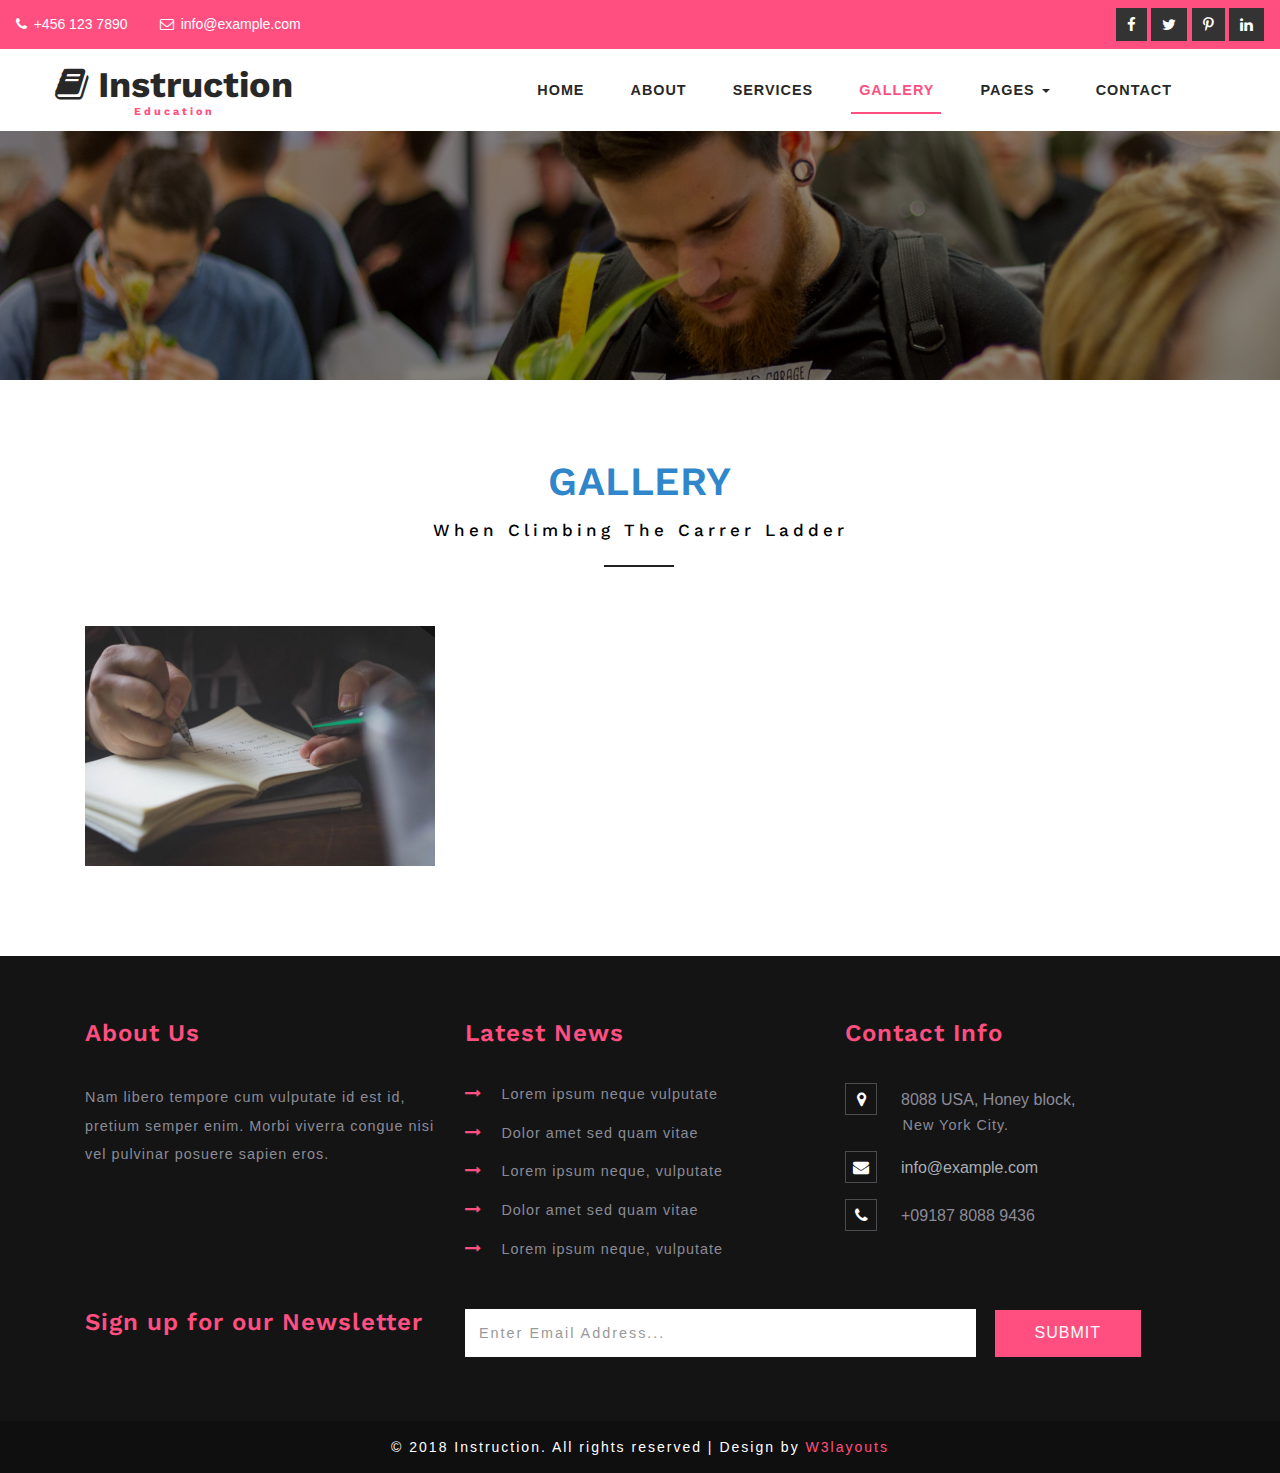
<file: gallery.html>
<!--
Author: W3layouts
Author URL: http://w3layouts.com
License: Creative Commons Attribution 3.0 Unported
License URL: http://creativecommons.org/licenses/by/3.0/
-->
<!DOCTYPE html>
<html>

<head>
	<title>Instruction an Education Category Bootstrap Responsive Web Template | Gallery :: w3layouts</title>
	<!--/tags -->
	<meta name="viewport" content="width=device-width, initial-scale=1">
	<meta http-equiv="Content-Type" content="text/html; charset=utf-8" />
	<meta name="keywords" content="Instruction Responsive web template, Bootstrap Web Templates, Flat Web Templates, Android Compatible web template,
Smartphone Compatible web template, free webdesigns for Nokia, Samsung, LG, SonyEricsson, Motorola web design" />
	<script type="application/x-javascript">
		addEventListener("load", function () {
			setTimeout(hideURLbar, 0);
		}, false);

		function hideURLbar() {
			window.scrollTo(0, 1);
		}
	</script>
	<!--//tags -->
	<link href="css/bootstrap.css" rel="stylesheet" type="text/css" media="all" />
	<link href="css/style.css" rel="stylesheet" type="text/css" media="all" />
	<link href="css/font-awesome.css" rel="stylesheet">
	<link rel="stylesheet" href="css/lightbox.css">
	<!-- //for bootstrap working -->
	<link href="//fonts.googleapis.com/css?family=Work+Sans:200,300,400,500,600,700" rel="stylesheet">


</head>

<body>
	<!-- header -->
	<div class="header-1">
	<div class="agileits_top_menu">
		<div class="w3l_header_left">
				<ul>
					<li><i class="fa fa-phone" aria-hidden="true"></i> +456 123 7890</li>
					<li><i class="fa fa-envelope-o" aria-hidden="true"></i> <a href="mailto:info@example.com">info@example.com</a></li>
				</ul>
			</div>
			<div class="w3l_header_right">
				<div class="w3ls-social-icons text-left">
					<a class="facebook" href="#"><i class="fa fa-facebook"></i></a>
					<a class="twitter" href="#"><i class="fa fa-twitter"></i></a>
					<a class="pinterest" href="#"><i class="fa fa-pinterest-p"></i></a>
					<a class="linkedin" href="#"><i class="fa fa-linkedin"></i></a>
				</div>
			</div>
			<div class="clearfix"> </div>
		</div>
		<div class="content white agile-info">
			<nav class="navbar navbar-default" role="navigation">
				<div class="container">
					<div class="navbar-header">
						<button type="button" class="navbar-toggle" data-toggle="collapse" data-target="#bs-example-navbar-collapse-1">
					<span class="sr-only">Toggle navigation</span>
					<span class="icon-bar"></span>
					<span class="icon-bar"></span>
					<span class="icon-bar"></span>
				</button>
						<a class="navbar-brand" href="index.html">
							<h1><span class="fa fa-book" aria-hidden="true"></span> Instruction <label>Education</label></h1>
						</a>
					</div>
					<!--/.navbar-header-->
					<div class="collapse navbar-collapse" id="bs-example-navbar-collapse-1">
						<nav class="link-effect-2" id="link-effect-2">
							<ul class="nav navbar-nav">
								<li><a href="index.html" class="effect-3">Home</a></li>
								<li><a href="about.html" class="effect-3">About</a></li>
								<li><a href="services.html" class="effect-3">Services</a></li>
								<li class="active"><a href="gallery.html" class="effect-3">Gallery</a></li>
								<li class="dropdown">
									<a href="#" class="dropdown-toggle effect-3" data-toggle="dropdown">Pages <b class="caret"></b></a>
									<ul class="dropdown-menu">
										<li><a href="codes.html">Codes</a></li>
										<li><a href="icons.html">Icons</a></li>
									</ul>
								</li>
								<li><a href="contact.html" class="effect-3">Contact</a></li>
							</ul>
						</nav>
					</div>
					<!--/.navbar-collapse-->
					<!--/.navbar-->
				</div>
			</nav>
		</div>
	</div>
	<!-- //header -->
		<!-- gallery -->
	<div id="lab" class="w3ls-section gallery">
		<div class="container">
			<h3 class="heading-agileinfo">Gallery<span>When Climbing The Carrer Ladder</span></h3>
			<div class="gallery-grids">




				<div class="col-sm-4 col-xs-6 gallery-grid">
					<div class="grid effect-apollo">
						<a class="example-image-link" href="images/g9.jpg" data-lightbox="example-set" data-title="Lorem ipsum dolor sit amet, consectetur adipiscing elit. Duis ut sem ac lectus mattis sagittis. Donec pulvinar quam sit amet est vestibulum volutpat. Phasellus sed nibh odio. Phasellus posuere at purus sit amet porttitor.">
							<img src="images/g9.jpg" alt=""/>
							<div class="figcaption">
								<p>Proin vitae luctus dui, sit amet ultricies leo</p>
							</div>
						</a>
					</div>
				</div>

				<div class="clearfix"> </div>
			</div>
			<script src="js/lightbox-plus-jquery.min.js"> </script>
		</div>
	</div>
	<!-- //gallery -->

	<!-- footer -->
	<div class="footer_top_agileits">
		<div class="container">
			<div class="col-md-4 footer_grid">
				<h3>About Us</h3>
				<p>Nam libero tempore cum vulputate id est id, pretium semper enim. Morbi viverra congue nisi vel pulvinar posuere sapien
					eros.
				</p>
			</div>
			<div class="col-md-4 footer_grid">
				<h3>Latest News</h3>
				<ul class="footer_grid_list">
					<li><i class="fa fa-long-arrow-right" aria-hidden="true"></i>
						<a href="#" data-toggle="modal" data-target="#myModal">Lorem ipsum neque vulputate </a>
					</li>
					<li><i class="fa fa-long-arrow-right" aria-hidden="true"></i>
						<a href="#" data-toggle="modal" data-target="#myModal">Dolor amet sed quam vitae</a>
					</li>
					<li><i class="fa fa-long-arrow-right" aria-hidden="true"></i>
						<a href="#" data-toggle="modal" data-target="#myModal">Lorem ipsum neque, vulputate </a>
					</li>
					<li><i class="fa fa-long-arrow-right" aria-hidden="true"></i>
						<a href="#" data-toggle="modal" data-target="#myModal">Dolor amet sed quam vitae</a>
					</li>
					<li><i class="fa fa-long-arrow-right" aria-hidden="true"></i>
						<a href="#" data-toggle="modal" data-target="#myModal">Lorem ipsum neque, vulputate </a>
					</li>
				</ul>
			</div>
			<div class="col-md-4 footer_grid">
				<h3>Contact Info</h3>
				<ul class="address">
					<li><i class="fa fa-map-marker" aria-hidden="true"></i>8088 USA, Honey block, <span>New York City.</span></li>
					<li><i class="fa fa-envelope" aria-hidden="true"></i><a href="mailto:info@example.com">info@example.com</a></li>
					<li><i class="fa fa-phone" aria-hidden="true"></i>+09187 8088 9436</li>
				</ul>
			</div>
			<div class="clearfix"> </div>
			<div class="footer_grids">
				<div class="col-md-4 footer_grid_left">
					<h3>Sign up for our Newsletter</h3>
				</div>
				<div class="col-md-8 footer_grid_right">

					<form action="#" method="post">
						<input type="email" name="Email" placeholder="Enter Email Address..." required="">
						<input type="submit" value="Submit">
					</form>
				</div>
				<div class="clearfix"> </div>
			</div>
		</div>
	</div>
	<div class="footer_w3ls">
		<div class="container">
					<div class="footer_bottom1">
						<p>© 2018 Instruction. All rights reserved | Design by <a href="http://w3layouts.com">W3layouts</a></p>
					</div>
		</div>
	</div>
	<!-- //footer -->
<!-- modal -->
	<div class="modal about-modal fade" id="myModal" tabindex="-1" role="dialog">
		<div class="modal-dialog" role="document">
			<div class="modal-content">
				<div class="modal-header">
					<button type="button" class="close" data-dismiss="modal" aria-label="Close"><span aria-hidden="true">&times;</span></button>
					<h4 class="modal-title">Instruction</h4>
				</div>
				<div class="modal-body">
					<div class="agileits-w3layouts-info">
						<img src="images/g12.jpg" class="img-responsive" alt="" />
						<p>Duis venenatis, turpis eu bibendum porttitor, sapien quam ultricies tellus, ac rhoncus risus odio eget nunc. Pellentesque ac fermentum diam. Integer eu facilisis nunc, a iaculis felis. Pellentesque pellentesque tempor enim, in dapibus turpis porttitor quis. Suspendisse ultrices hendrerit massa. Nam id metus id tellus ultrices ullamcorper.  Cras tempor massa luctus, varius lacus sit amet, blandit lorem. Duis auctor in tortor sed tristique. Proin sed finibus sem</p>
					</div>
				</div>
			</div>
		</div>
	</div>
	<!-- //modal -->
	<a href="#home" class="scroll" id="toTop" style="display: block;"> <span id="toTopHover" style="opacity: 1;"> </span></a>
	<!-- js -->
	<script type="text/javascript" src="js/jquery-2.1.4.min.js"></script>
	<script type="text/javascript" src="js/bootstrap.js"></script>
</body>

</html>
</file>
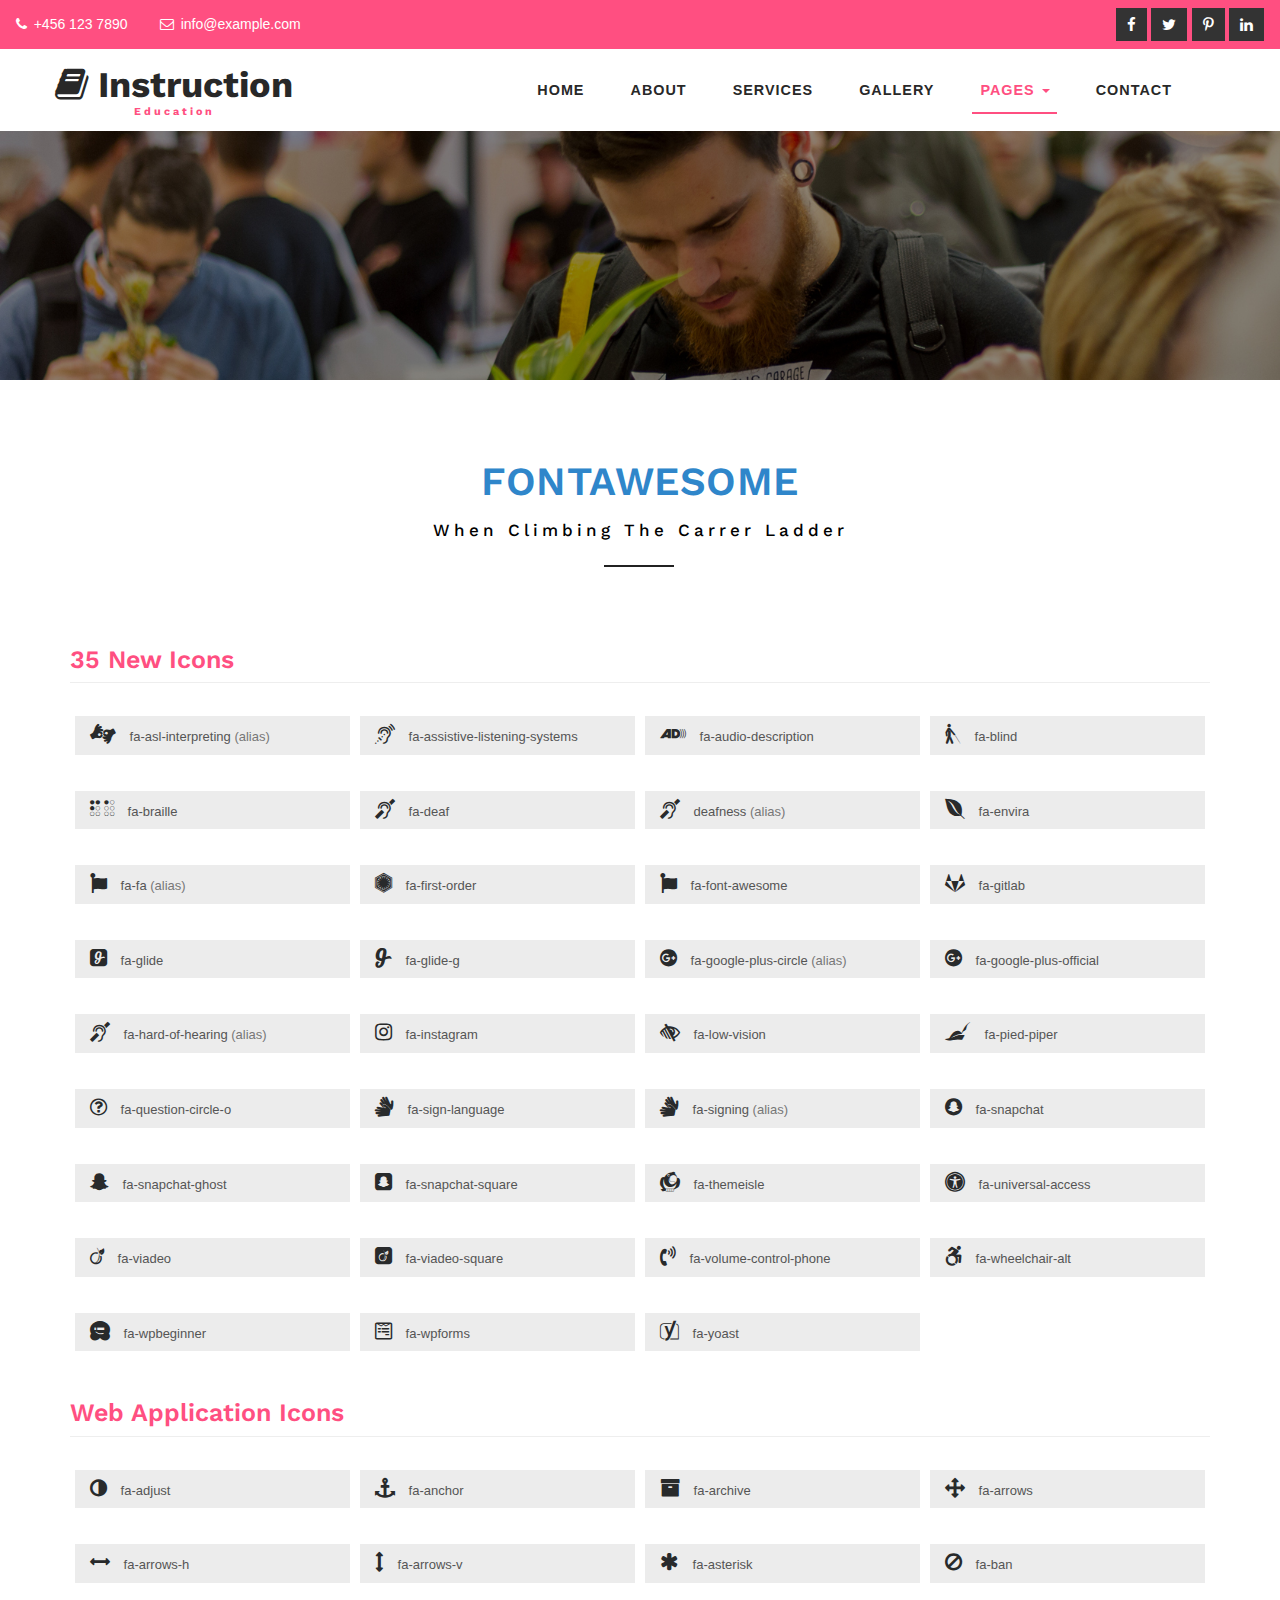
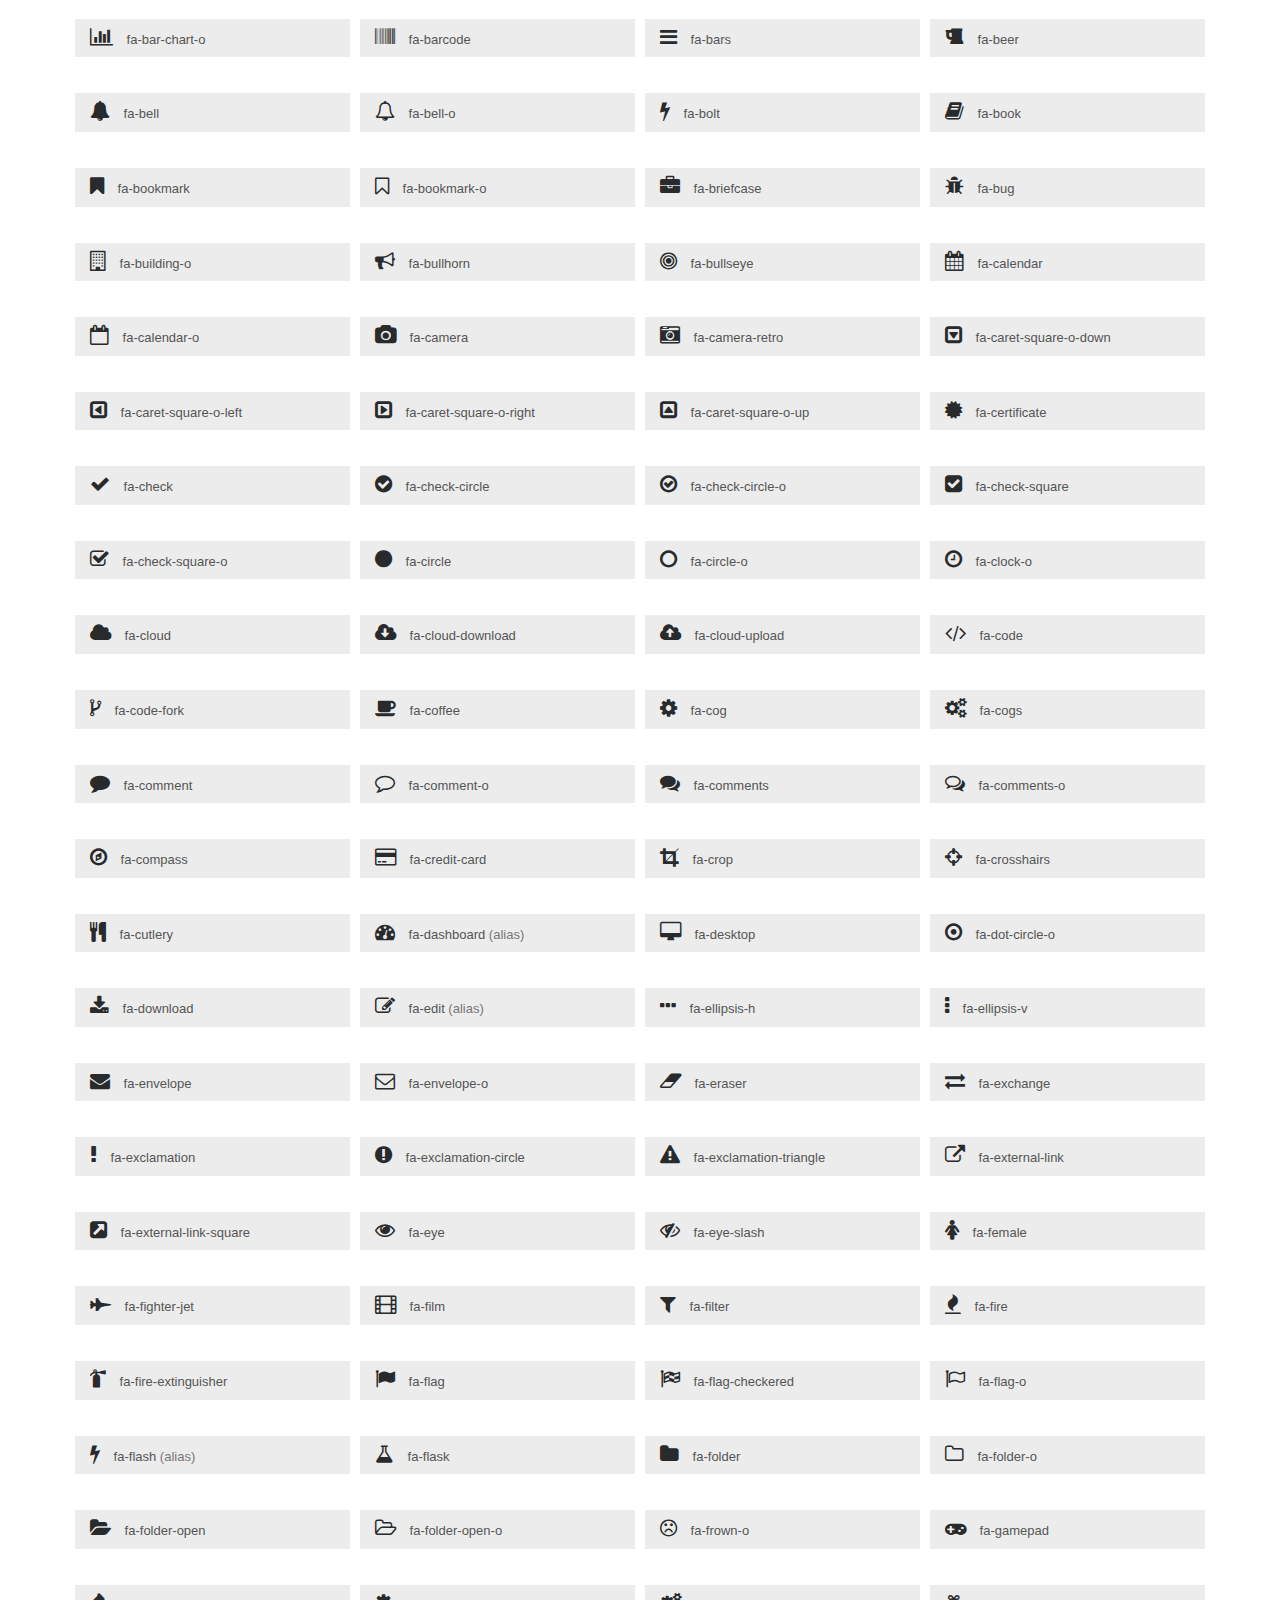
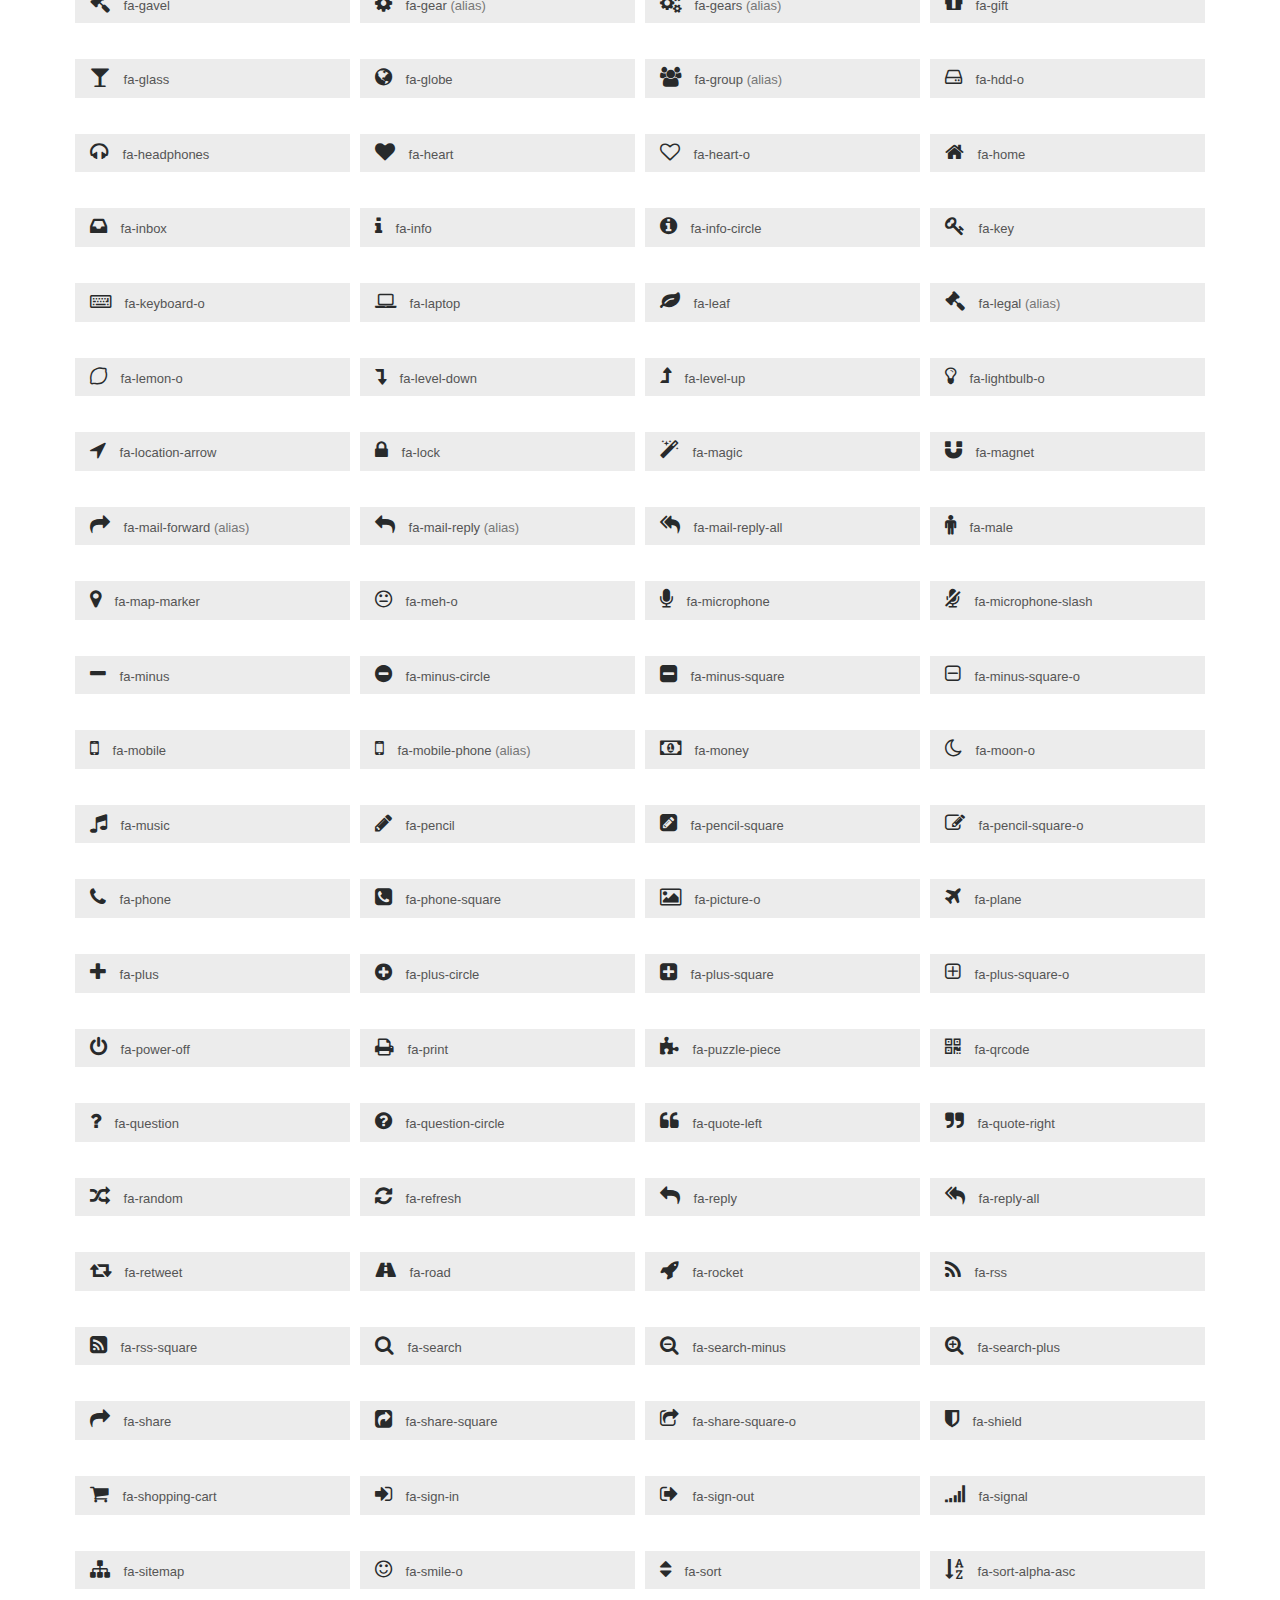
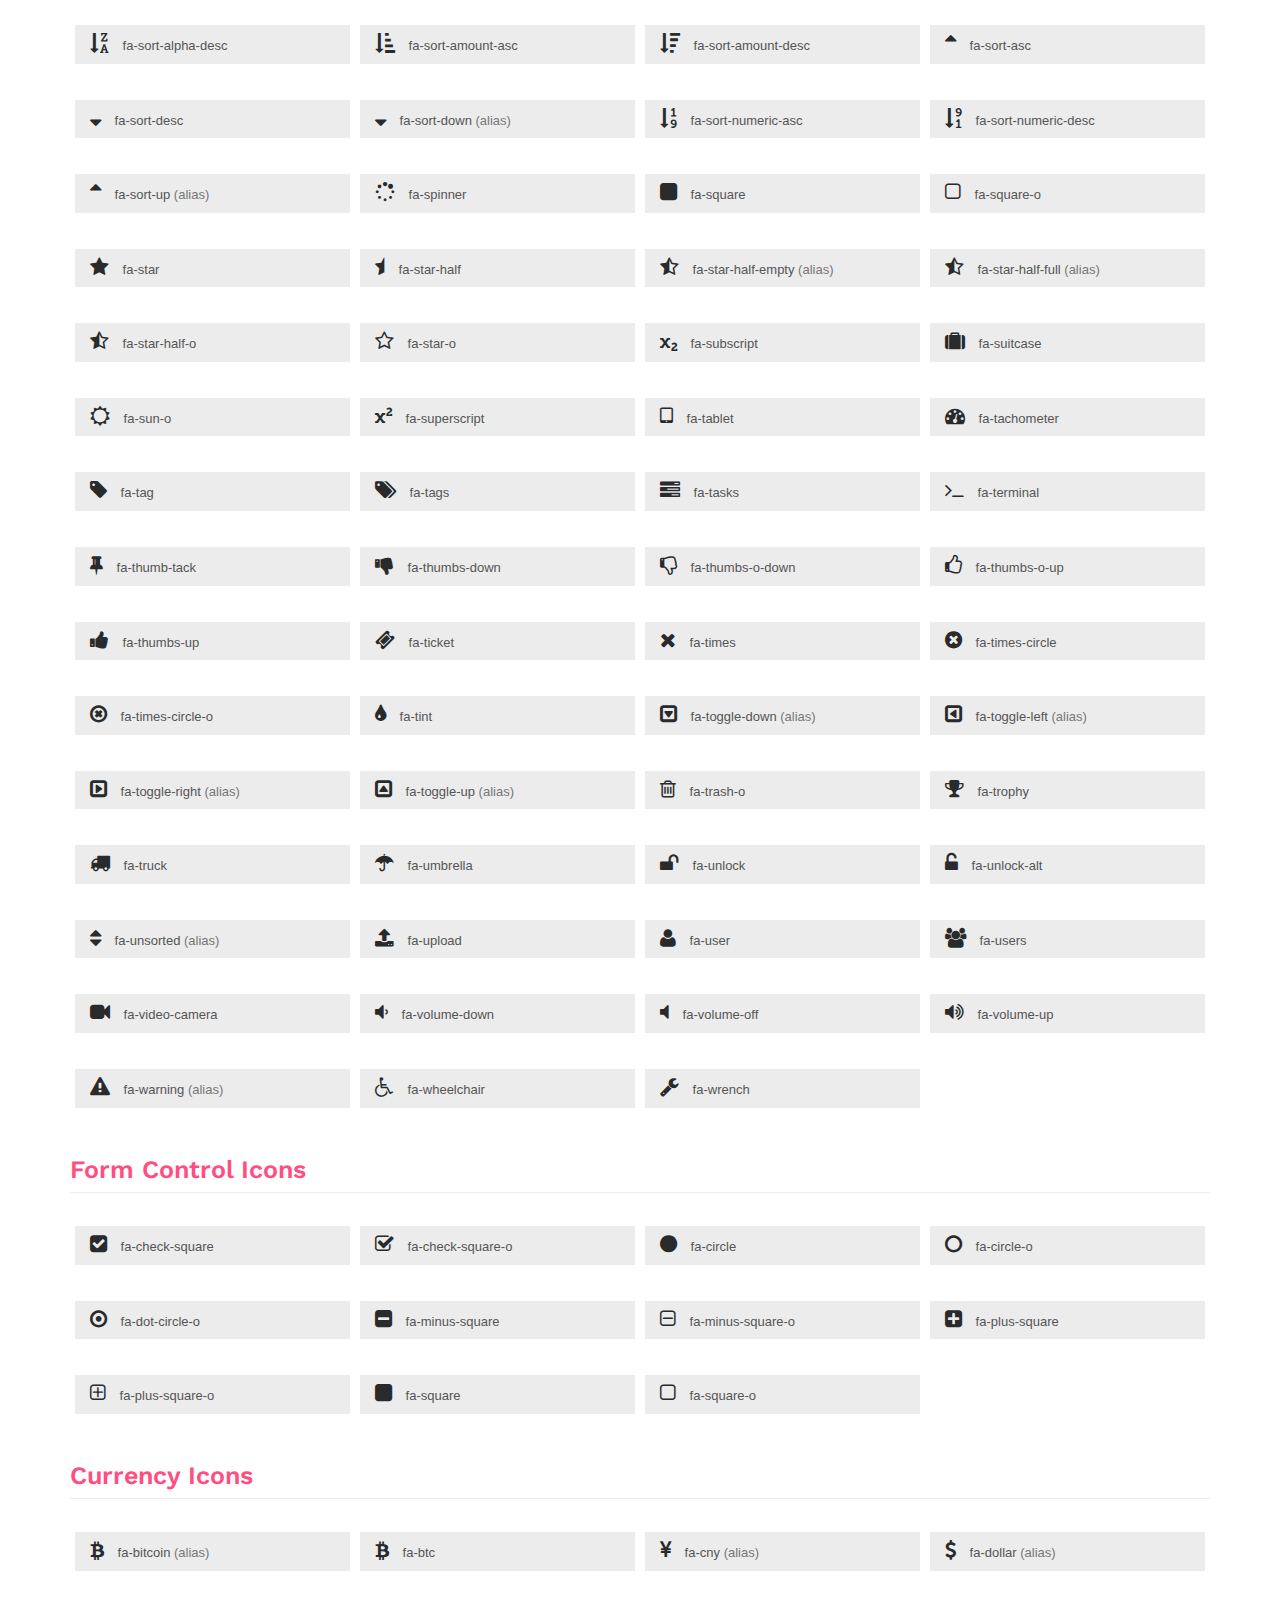
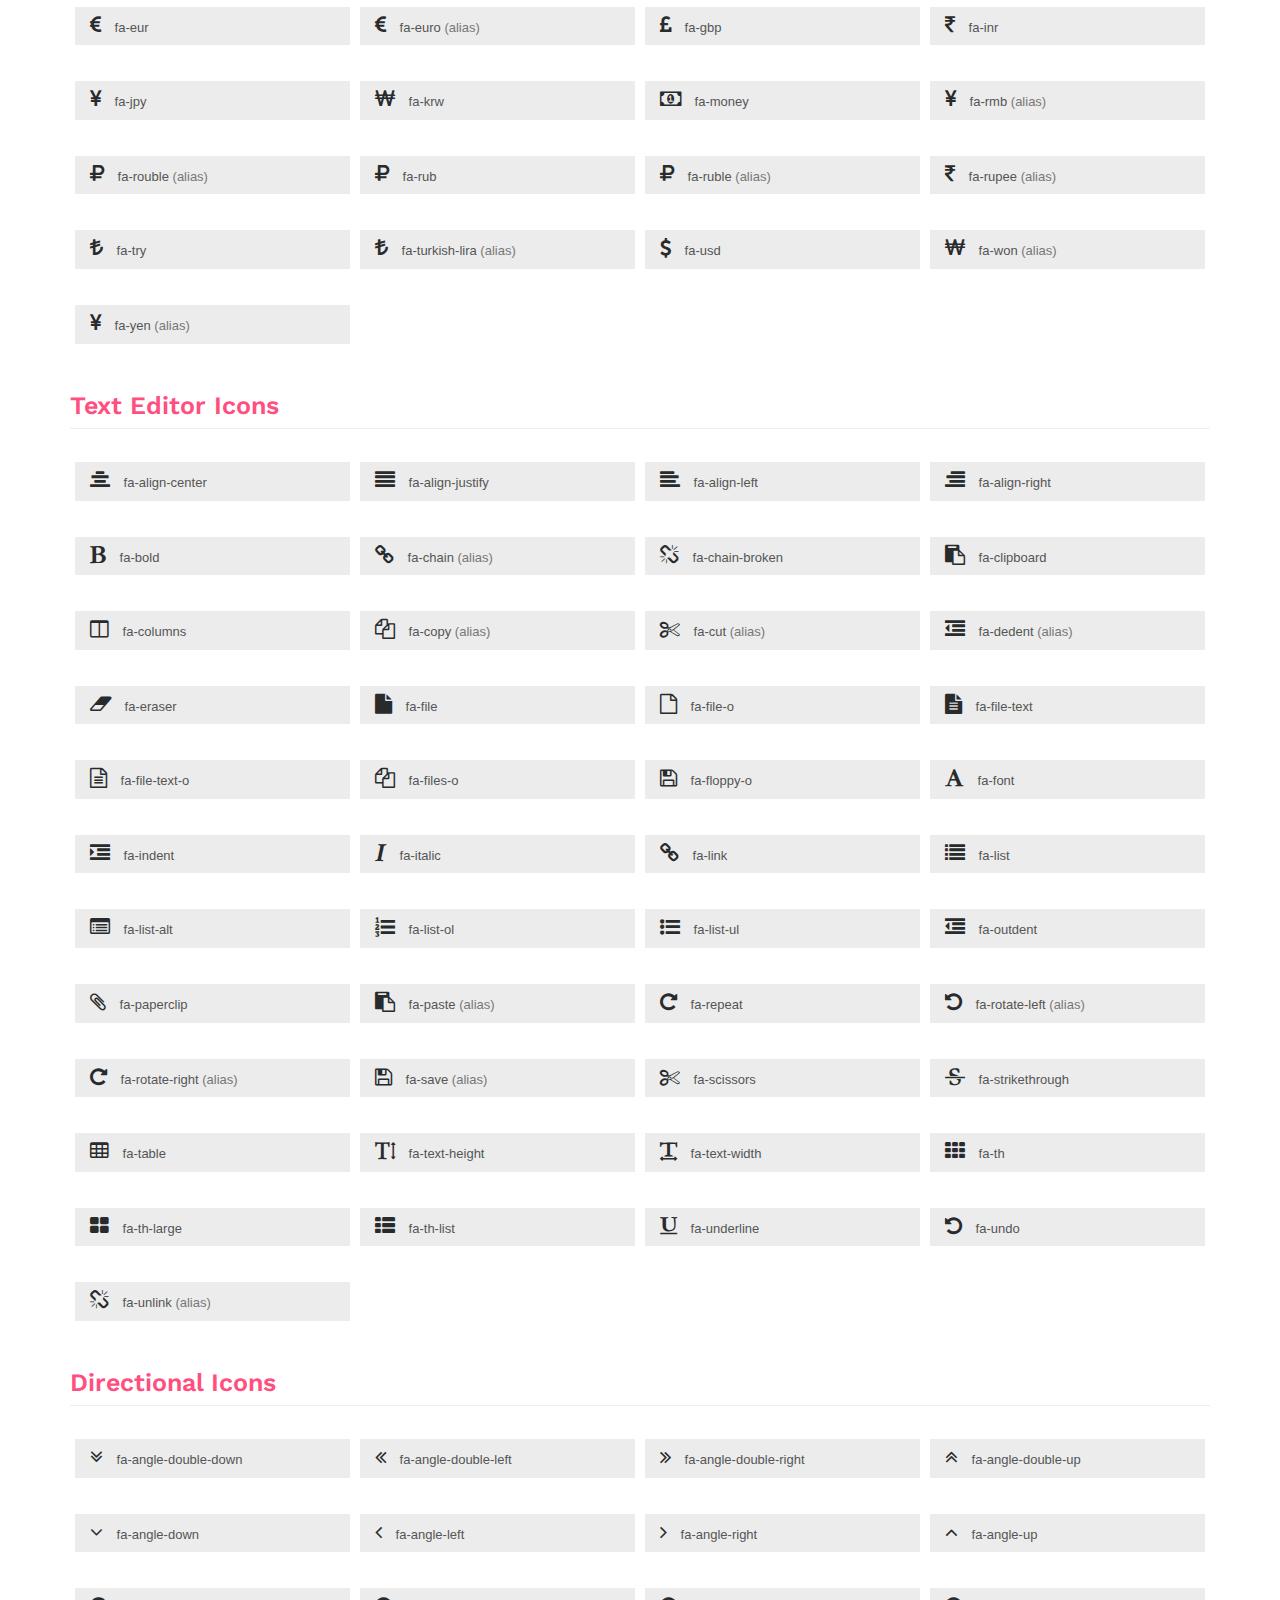
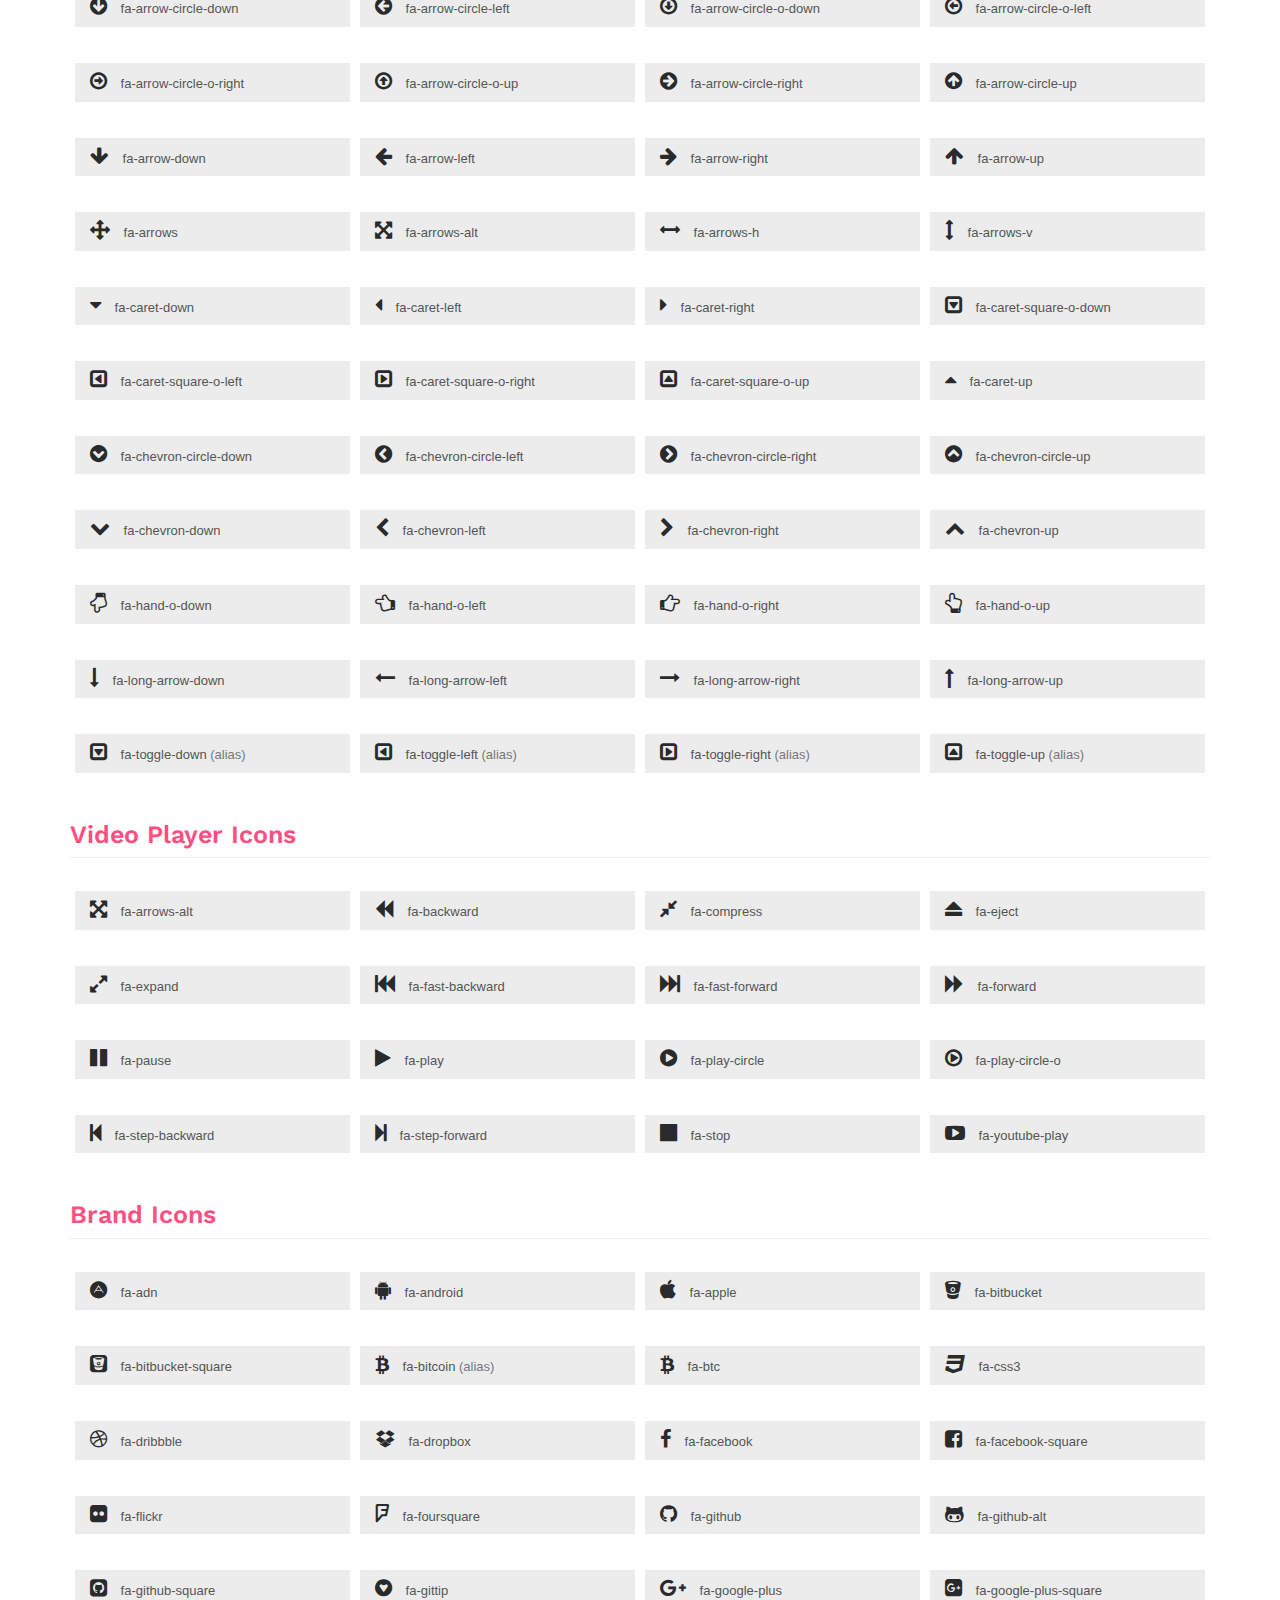
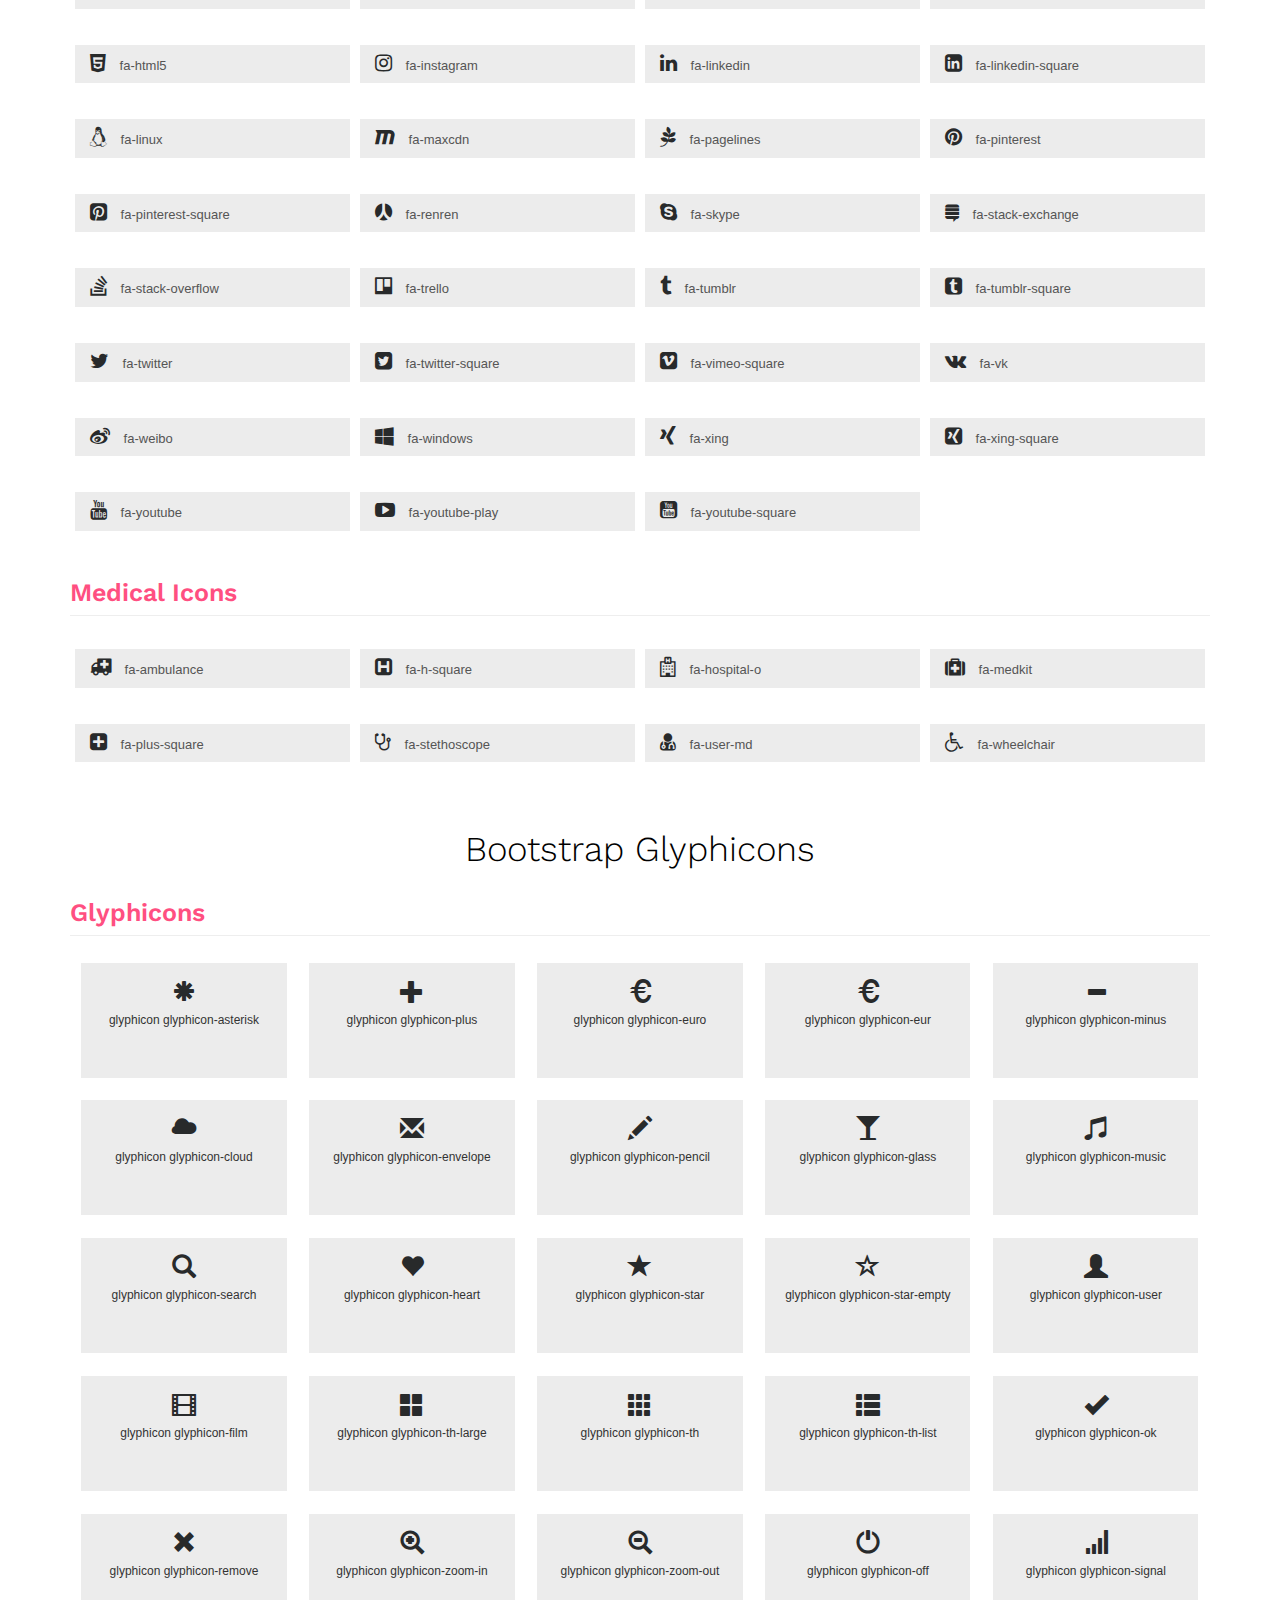
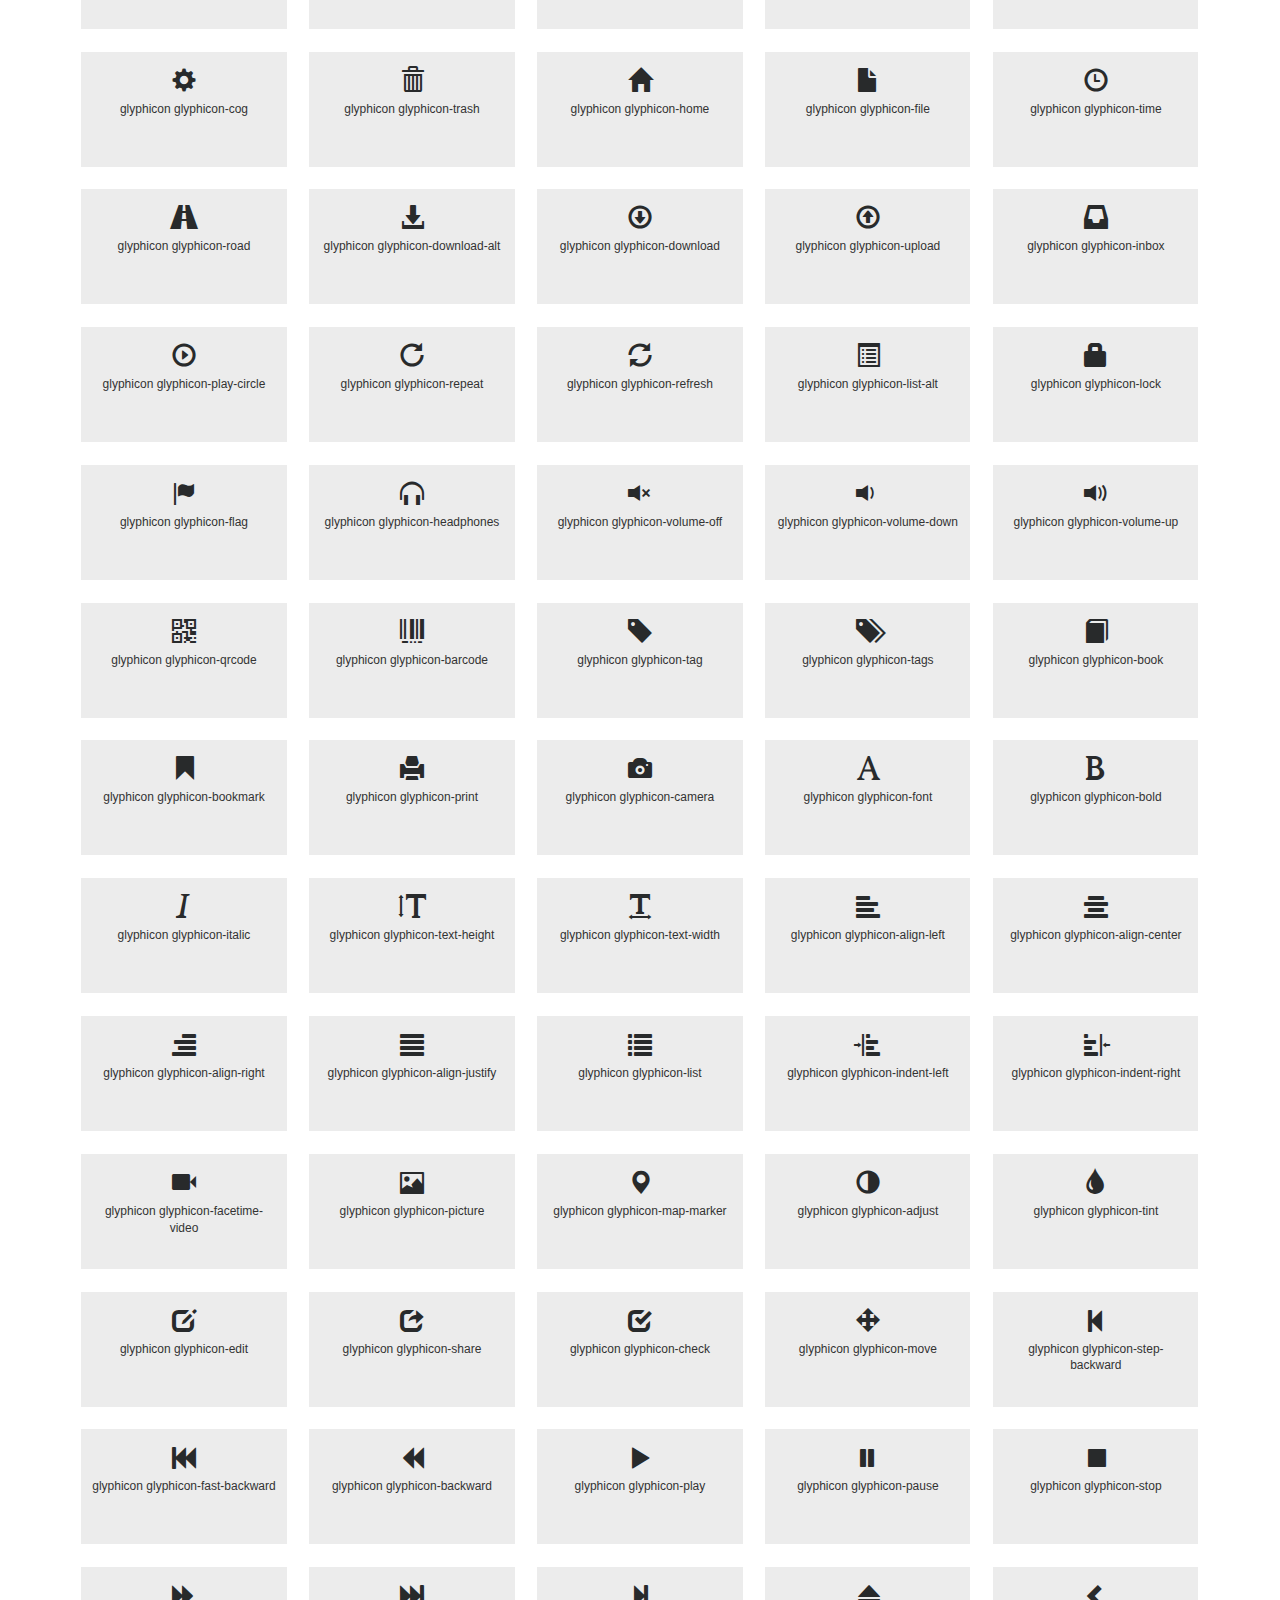
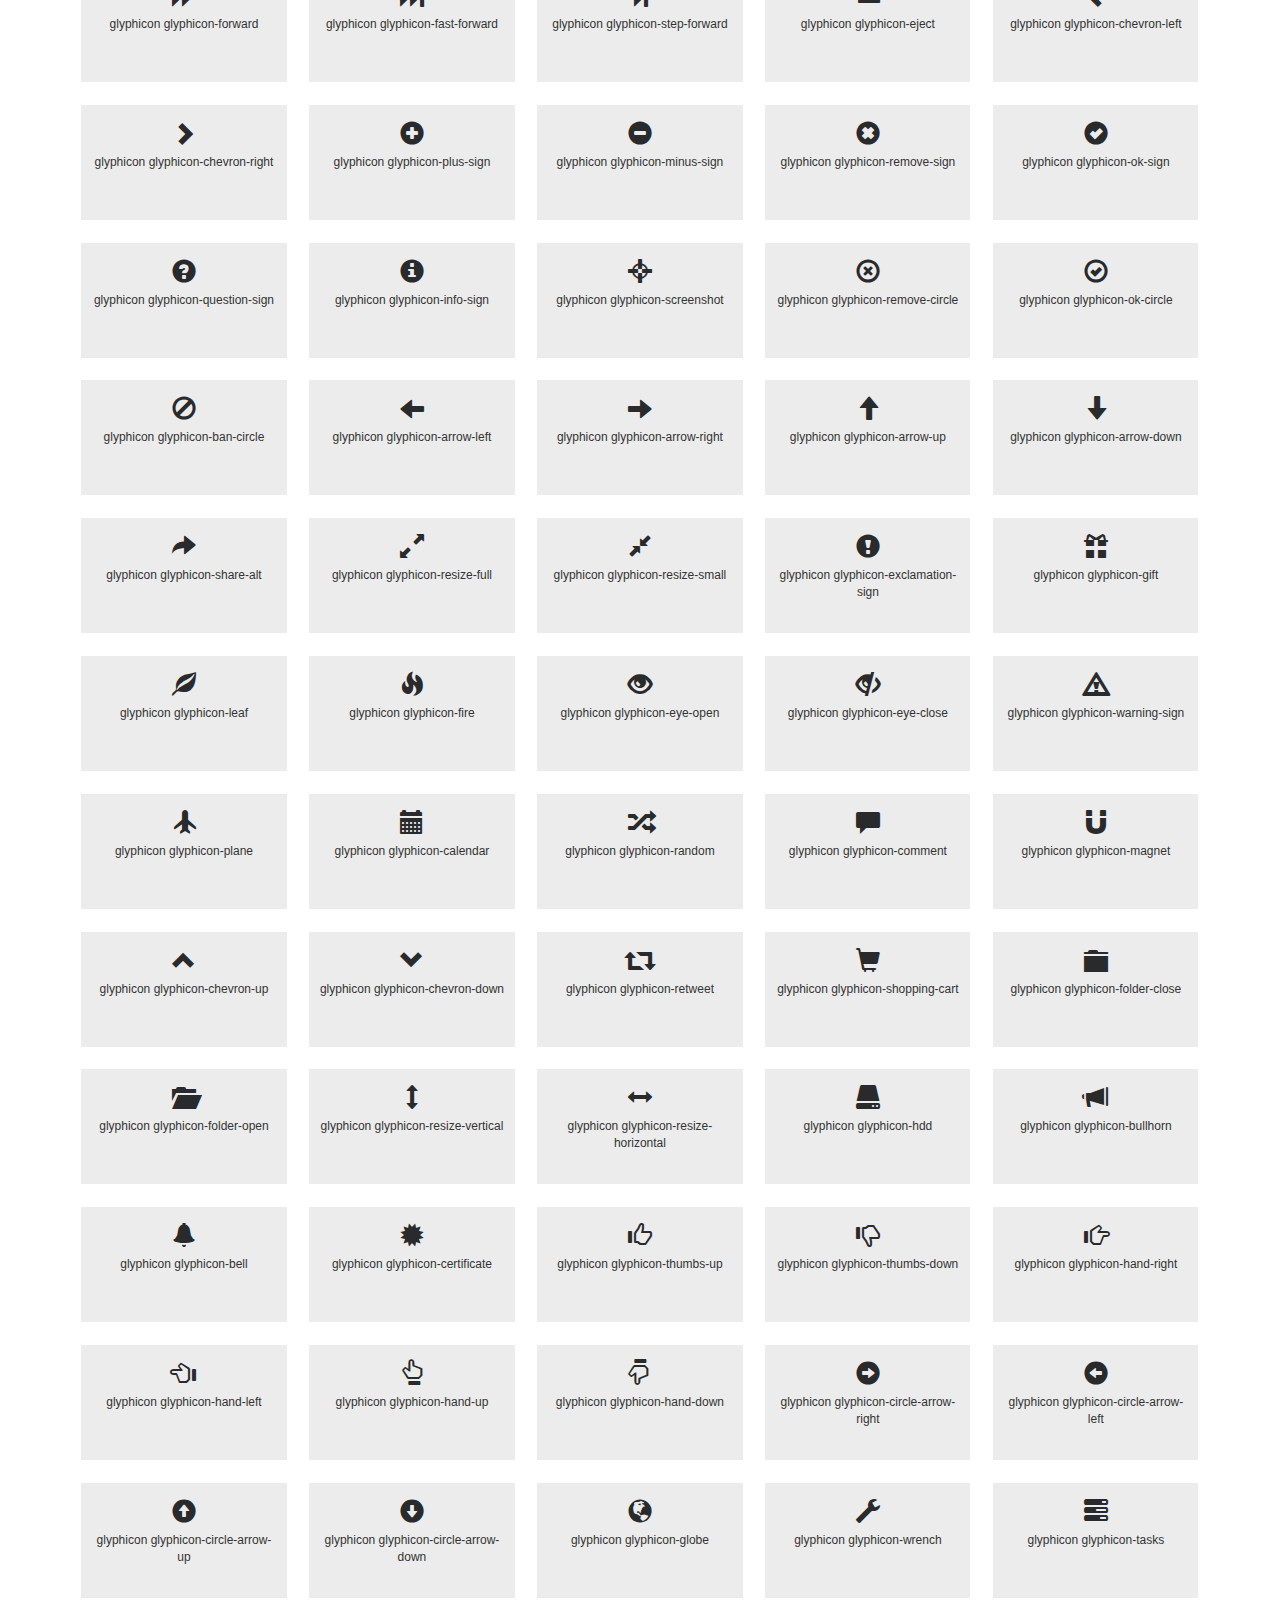
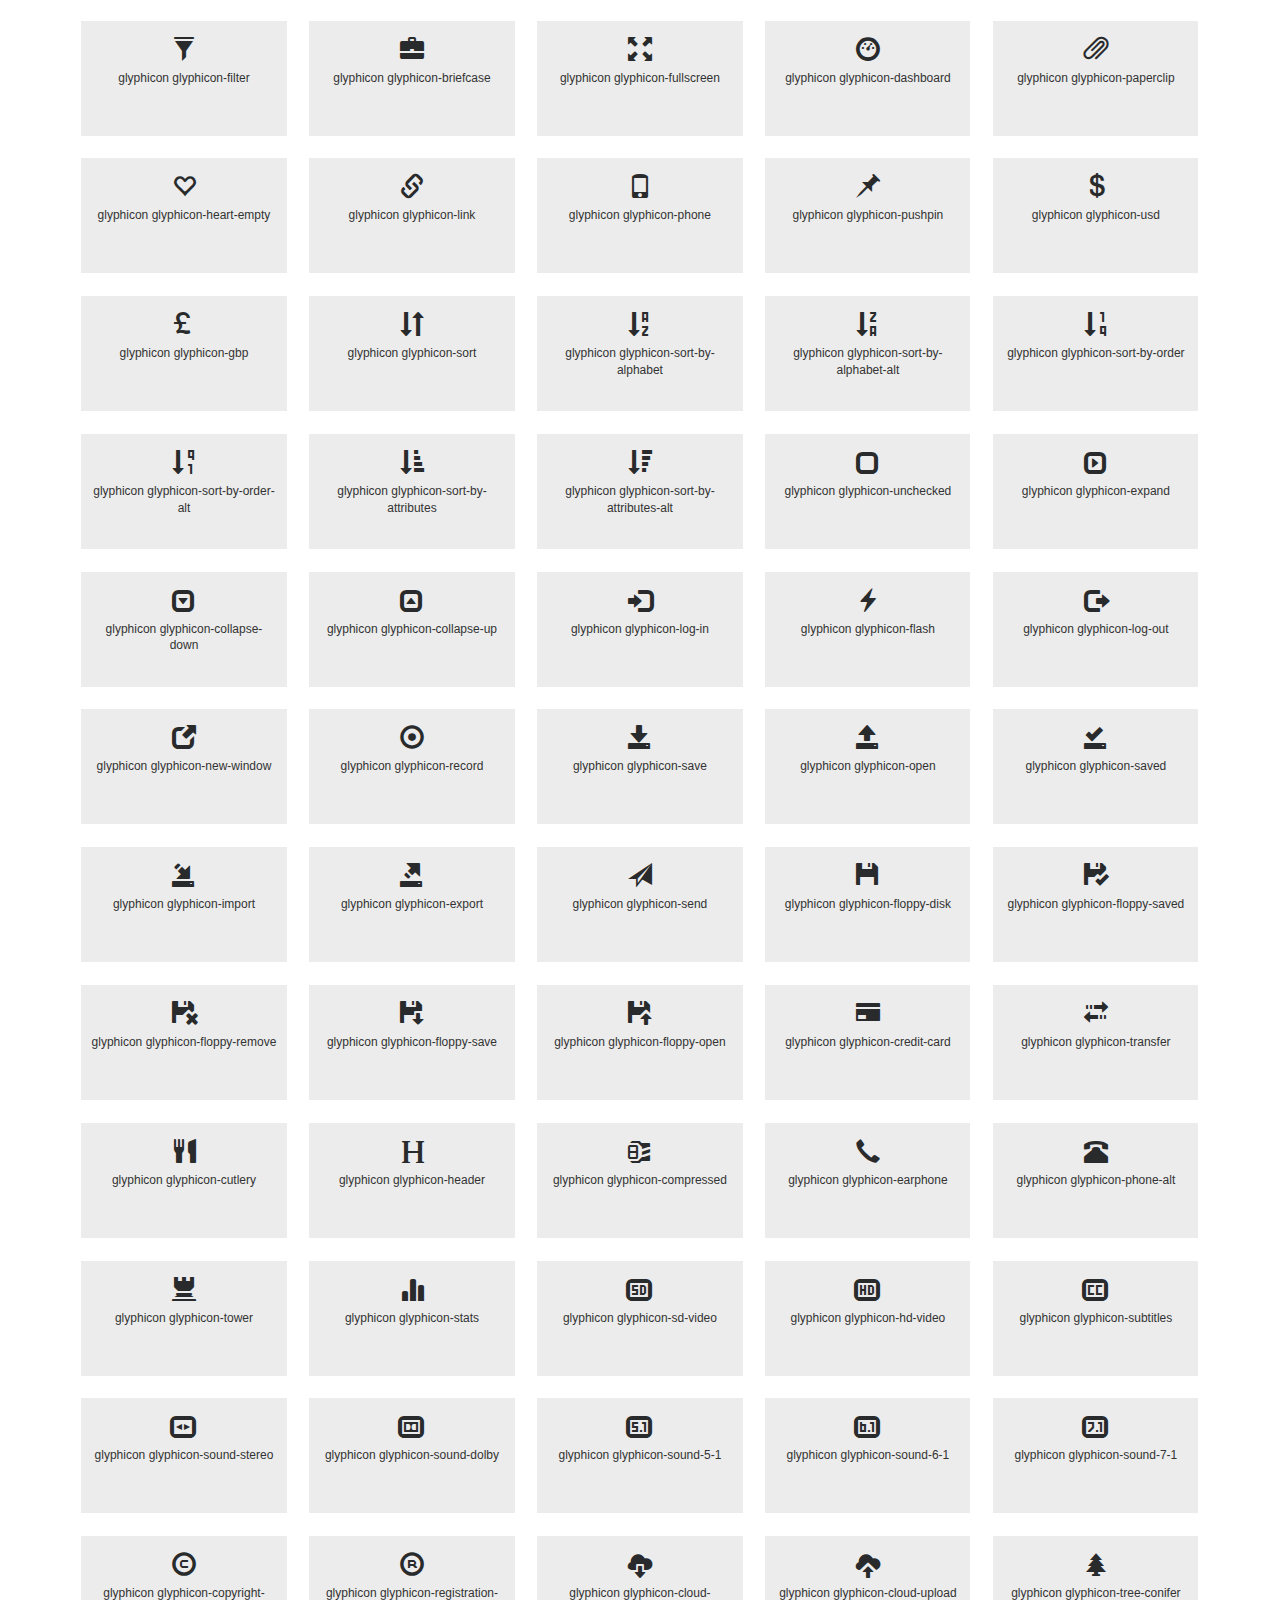
<file: icons.html>
<!--
Author: W3layouts
Author URL: http://w3layouts.com
License: Creative Commons Attribution 3.0 Unported
License URL: http://creativecommons.org/licenses/by/3.0/
-->
<!DOCTYPE html>
<html>

<head>
	<title>Instruction an Education Category Bootstrap Responsive Web Template | Icons :: w3layouts</title>
	<!--/tags -->
	<meta name="viewport" content="width=device-width, initial-scale=1">
	<meta http-equiv="Content-Type" content="text/html; charset=utf-8" />
	<meta name="keywords" content="Instruction Responsive web template, Bootstrap Web Templates, Flat Web Templates, Android Compatible web template, 
Smartphone Compatible web template, free webdesigns for Nokia, Samsung, LG, SonyEricsson, Motorola web design" />
	<script type="application/x-javascript">
		addEventListener("load", function () {
			setTimeout(hideURLbar, 0);
		}, false);

		function hideURLbar() {
			window.scrollTo(0, 1);
		}
	</script>
	<!--//tags -->
	<link href="css/bootstrap.css" rel="stylesheet" type="text/css" media="all" />
	<link href="css/style.css" rel="stylesheet" type="text/css" media="all" />
	<link href="css/font-awesome.css" rel="stylesheet">
	<!-- //for bootstrap working -->
	<link href="//fonts.googleapis.com/css?family=Work+Sans:200,300,400,500,600,700" rel="stylesheet">
	
		
</head>

<body>
	<!-- header -->
	<div class="header-1">
	<div class="agileits_top_menu">
		<div class="w3l_header_left">
				<ul>
					<li><i class="fa fa-phone" aria-hidden="true"></i> +456 123 7890</li>
					<li><i class="fa fa-envelope-o" aria-hidden="true"></i> <a href="mailto:info@example.com">info@example.com</a></li>
				</ul>
			</div>
			<div class="w3l_header_right">
				<div class="w3ls-social-icons text-left">
					<a class="facebook" href="#"><i class="fa fa-facebook"></i></a>
					<a class="twitter" href="#"><i class="fa fa-twitter"></i></a>
					<a class="pinterest" href="#"><i class="fa fa-pinterest-p"></i></a>
					<a class="linkedin" href="#"><i class="fa fa-linkedin"></i></a>
				</div>
			</div>
			<div class="clearfix"> </div>
		</div>
		<div class="content white agile-info">
			<nav class="navbar navbar-default" role="navigation">
				<div class="container">
					<div class="navbar-header">
						<button type="button" class="navbar-toggle" data-toggle="collapse" data-target="#bs-example-navbar-collapse-1">
					<span class="sr-only">Toggle navigation</span>
					<span class="icon-bar"></span>
					<span class="icon-bar"></span>
					<span class="icon-bar"></span>
				</button>
						<a class="navbar-brand" href="index.html">
							<h1><span class="fa fa-book" aria-hidden="true"></span> Instruction <label>Education</label></h1>
						</a>
					</div>
					<!--/.navbar-header-->
					<div class="collapse navbar-collapse" id="bs-example-navbar-collapse-1">
						<nav class="link-effect-2" id="link-effect-2">
							<ul class="nav navbar-nav">
								<li><a href="index.html" class="effect-3">Home</a></li>
								<li><a href="about.html" class="effect-3">About</a></li>
								<li><a href="services.html" class="effect-3">Services</a></li>
								<li><a href="gallery.html" class="effect-3">Gallery</a></li>
								<li class="dropdown active">
									<a href="#" class="dropdown-toggle effect-3" data-toggle="dropdown">Pages <b class="caret"></b></a>
									<ul class="dropdown-menu">
										<li><a href="codes.html">Codes</a></li>
										<li><a href="icons.html">Icons</a></li>
									</ul>
								</li>
								<li><a href="contact.html" class="effect-3">Contact</a></li>
							</ul>
						</nav>
					</div>
					<!--/.navbar-collapse-->
					<!--/.navbar-->
				</div>
			</nav>
		</div>
	</div>
	<!-- //header -->
	<!-- icons -->
	<div class="inner_content_info_agileits">
        <div class="container">
			<h3 class="heading-agileinfo">Fontawesome<span>When Climbing The Carrer Ladder</span></h3>
            <div class="inner_sec_grids_info_w3ls">
                <div class="grid_3 grid_4 w3_agileits_icons_page">
                    <div class="icons">
                        <div class="heading-underline">
                            <div class="h-u1"></div>
                            <div class="h-u2"></div>
                            <div class="h-u3"></div>
                            <div class="clearfix"></div>
                        </div>
                        <section id="new">
                            <h3 class="page-header page-header icon-subheading">35 New Icons </h3>

                            <div class="row fontawesome-icon-list">

                                <div class="icon-box col-md-3 col-sm-4"><a class="agile-icon" href="#"><i class="fa fa-asl-interpreting" aria-hidden="true"></i> fa-asl-interpreting <span class="text-muted">(alias)</span></a></div>

                                <div class="icon-box col-md-3 col-sm-4"><a class="agile-icon" href="#"><i class="fa fa-assistive-listening-systems" aria-hidden="true"></i> fa-assistive-listening-systems</a></div>

                                <div class="icon-box col-md-3 col-sm-4"><a class="agile-icon" href="#"><i class="fa fa-audio-description" aria-hidden="true"></i> fa-audio-description</a></div>

                                <div class="icon-box col-md-3 col-sm-4"><a class="agile-icon" href="#"><i class="fa fa-blind" aria-hidden="true"></i> fa-blind</a></div>

                                <div class="icon-box col-md-3 col-sm-4"><a class="agile-icon" href="#"><i class="fa fa-braille" aria-hidden="true"></i> fa-braille</a></div>

                                <div class="icon-box col-md-3 col-sm-4"><a class="agile-icon" href="#"><i class="fa fa-deaf" aria-hidden="true"></i> fa-deaf</a></div>

                                <div class="icon-box col-md-3 col-sm-4"><a class="agile-icon" href="#"><i class="fa fa-deafness" aria-hidden="true"></i> deafness <span class="text-muted">(alias)</span></a></div>

                                <div class="icon-box col-md-3 col-sm-4"><a class="agile-icon" href="#"><i class="fa fa-envira" aria-hidden="true"></i> fa-envira</a></div>

                                <div class="icon-box col-md-3 col-sm-4"><a class="agile-icon" href="#"><i class="fa fa-fa" aria-hidden="true"></i> fa-fa <span class="text-muted">(alias)</span></a></div>

                                <div class="icon-box col-md-3 col-sm-4"><a class="agile-icon" href="#"><i class="fa fa-first-order" aria-hidden="true"></i> fa-first-order</a></div>

                                <div class="icon-box col-md-3 col-sm-4"><a class="agile-icon" href="#"><i class="fa fa-font-awesome" aria-hidden="true"></i> fa-font-awesome</a></div>

                                <div class="icon-box col-md-3 col-sm-4"><a class="agile-icon" href="#"><i class="fa fa-gitlab" aria-hidden="true"></i> fa-gitlab</a></div>

                                <div class="icon-box col-md-3 col-sm-4"><a class="agile-icon" href="#"><i class="fa fa-glide" aria-hidden="true"></i> fa-glide</a></div>

                                <div class="icon-box col-md-3 col-sm-4"><a class="agile-icon" href="#"><i class="fa fa-glide-g" aria-hidden="true"></i> fa-glide-g</a></div>

                                <div class="icon-box col-md-3 col-sm-4"><a class="agile-icon" href="#"><i class="fa fa-google-plus-circle" aria-hidden="true"></i> fa-google-plus-circle <span class="text-muted">(alias)</span></a></div>

                                <div class="icon-box col-md-3 col-sm-4"><a class="agile-icon" href="#"><i class="fa fa-google-plus-official" aria-hidden="true"></i> fa-google-plus-official</a></div>

                                <div class="icon-box col-md-3 col-sm-4"><a class="agile-icon" href="#"><i class="fa fa-hard-of-hearing" aria-hidden="true"></i> fa-hard-of-hearing <span class="text-muted">(alias)</span></a></div>

                                <div class="icon-box col-md-3 col-sm-4"><a class="agile-icon" href="#"><i class="fa fa-instagram" aria-hidden="true"></i> fa-instagram</a></div>

                                <div class="icon-box col-md-3 col-sm-4"><a class="agile-icon" href="#"><i class="fa fa-low-vision" aria-hidden="true"></i> fa-low-vision</a></div>

                                <div class="icon-box col-md-3 col-sm-4"><a class="agile-icon" href="#"><i class="fa fa-pied-piper" aria-hidden="true"></i> fa-pied-piper</a></div>

                                <div class="icon-box col-md-3 col-sm-4"><a class="agile-icon" href="#"><i class="fa fa-question-circle-o" aria-hidden="true"></i> fa-question-circle-o</a></div>

                                <div class="icon-box col-md-3 col-sm-4"><a class="agile-icon" href="#"><i class="fa fa-sign-language" aria-hidden="true"></i> fa-sign-language</a></div>

                                <div class="icon-box col-md-3 col-sm-4"><a class="agile-icon" href="#"><i class="fa fa-signing" aria-hidden="true"></i> fa-signing <span class="text-muted">(alias)</span></a></div>

                                <div class="icon-box col-md-3 col-sm-4"><a class="agile-icon" href="#"><i class="fa fa-snapchat" aria-hidden="true"></i> fa-snapchat</a></div>

                                <div class="icon-box col-md-3 col-sm-4"><a class="agile-icon" href="#"><i class="fa fa-snapchat-ghost" aria-hidden="true"></i> fa-snapchat-ghost</a></div>

                                <div class="icon-box col-md-3 col-sm-4"><a class="agile-icon" href="#"><i class="fa fa-snapchat-square" aria-hidden="true"></i> fa-snapchat-square</a></div>

                                <div class="icon-box col-md-3 col-sm-4"><a class="agile-icon" href="#"><i class="fa fa-themeisle" aria-hidden="true"></i> fa-themeisle</a></div>

                                <div class="icon-box col-md-3 col-sm-4"><a class="agile-icon" href="#"><i class="fa fa-universal-access" aria-hidden="true"></i> fa-universal-access</a></div>

                                <div class="icon-box col-md-3 col-sm-4"><a class="agile-icon" href="#"><i class="fa fa-viadeo" aria-hidden="true"></i> fa-viadeo</a></div>

                                <div class="icon-box col-md-3 col-sm-4"><a class="agile-icon" href="#"><i class="fa fa-viadeo-square" aria-hidden="true"></i> fa-viadeo-square</a></div>

                                <div class="icon-box col-md-3 col-sm-4"><a class="agile-icon" href="#"><i class="fa fa-volume-control-phone" aria-hidden="true"></i> fa-volume-control-phone</a></div>

                                <div class="icon-box col-md-3 col-sm-4"><a class="agile-icon" href="#"><i class="fa fa-wheelchair-alt" aria-hidden="true"></i> fa-wheelchair-alt</a></div>

                                <div class="icon-box col-md-3 col-sm-4"><a class="agile-icon" href="#"><i class="fa fa-wpbeginner" aria-hidden="true"></i> fa-wpbeginner</a></div>

                                <div class="icon-box col-md-3 col-sm-4"><a class="agile-icon" href="#"><i class="fa fa-wpforms" aria-hidden="true"></i> fa-wpforms</a></div>

                                <div class="icon-box col-md-3 col-sm-4"><a class="agile-icon" href="#"><i class="fa fa-yoast" aria-hidden="true"></i> fa-yoast</a></div>

                            </div>

                        </section>

                        <div class="section group">
                            <div class="box">
                                <div class="title ">
                                    <h3 class="page-header icon-subheading">Web Application Icons</h3>
                                </div>
                                <div class="box_content">
                                    <div class="fontawesome-icon-list">
                                        <div class="icon-box col-md-3 col-sm-4"><a class="agile-icon" href="#"><i class="fa fa-adjust"></i> fa-adjust</a></div>

                                        <div class="icon-box col-md-3 col-sm-4"><a class="agile-icon" href="#"><i class="fa fa-anchor"></i> fa-anchor</a></div>

                                        <div class="icon-box col-md-3 col-sm-4"><a class="agile-icon" href="#"><i class="fa fa-archive"></i> fa-archive</a></div>

                                        <div class="icon-box col-md-3 col-sm-4"><a class="agile-icon" href="#"><i class="fa fa-arrows"></i> fa-arrows</a></div>

                                        <div class="icon-box col-md-3 col-sm-4"><a class="agile-icon" href="#"><i class="fa fa-arrows-h"></i> fa-arrows-h</a></div>

                                        <div class="icon-box col-md-3 col-sm-4"><a class="agile-icon" href="#"><i class="fa fa-arrows-v"></i> fa-arrows-v</a></div>

                                        <div class="icon-box col-md-3 col-sm-4"><a class="agile-icon" href="#"><i class="fa fa-asterisk"></i> fa-asterisk</a></div>

                                        <div class="icon-box col-md-3 col-sm-4"><a class="agile-icon" href="#"><i class="fa fa-ban"></i> fa-ban</a></div>

                                        <div class="icon-box col-md-3 col-sm-4"><a class="agile-icon" href="#"><i class="fa fa-bar-chart-o"></i> fa-bar-chart-o</a></div>

                                        <div class="icon-box col-md-3 col-sm-4"><a class="agile-icon" href="#"><i class="fa fa-barcode"></i> fa-barcode</a></div>

                                        <div class="icon-box col-md-3 col-sm-4"><a class="agile-icon" href="#"><i class="fa fa-bars"></i> fa-bars</a></div>

                                        <div class="icon-box col-md-3 col-sm-4"><a class="agile-icon" href="#"><i class="fa fa-beer"></i> fa-beer</a></div>

                                        <div class="icon-box col-md-3 col-sm-4"><a class="agile-icon" href="#"><i class="fa fa-bell"></i> fa-bell</a></div>

                                        <div class="icon-box col-md-3 col-sm-4"><a class="agile-icon" href="#"><i class="fa fa-bell-o"></i> fa-bell-o</a></div>

                                        <div class="icon-box col-md-3 col-sm-4"><a class="agile-icon" href="#"><i class="fa fa-bolt"></i> fa-bolt</a></div>

                                        <div class="icon-box col-md-3 col-sm-4"><a class="agile-icon" href="#"><i class="fa fa-book"></i> fa-book</a></div>

                                        <div class="icon-box col-md-3 col-sm-4"><a class="agile-icon" href="#"><i class="fa fa-bookmark"></i> fa-bookmark</a></div>

                                        <div class="icon-box col-md-3 col-sm-4"><a class="agile-icon" href="#"><i class="fa fa-bookmark-o"></i> fa-bookmark-o</a></div>

                                        <div class="icon-box col-md-3 col-sm-4"><a class="agile-icon" href="#"><i class="fa fa-briefcase"></i> fa-briefcase</a></div>

                                        <div class="icon-box col-md-3 col-sm-4"><a class="agile-icon" href="#"><i class="fa fa-bug"></i> fa-bug</a></div>

                                        <div class="icon-box col-md-3 col-sm-4"><a class="agile-icon" href="#"><i class="fa fa-building-o"></i> fa-building-o</a></div>

                                        <div class="icon-box col-md-3 col-sm-4"><a class="agile-icon" href="#"><i class="fa fa-bullhorn"></i> fa-bullhorn</a></div>

                                        <div class="icon-box col-md-3 col-sm-4"><a class="agile-icon" href="#"><i class="fa fa-bullseye"></i> fa-bullseye</a></div>

                                        <div class="icon-box col-md-3 col-sm-4"><a class="agile-icon" href="#"><i class="fa fa-calendar"></i> fa-calendar</a></div>

                                        <div class="icon-box col-md-3 col-sm-4"><a class="agile-icon" href="#"><i class="fa fa-calendar-o"></i> fa-calendar-o</a></div>

                                        <div class="icon-box col-md-3 col-sm-4"><a class="agile-icon" href="#"><i class="fa fa-camera"></i> fa-camera</a></div>

                                        <div class="icon-box col-md-3 col-sm-4"><a class="agile-icon" href="#"><i class="fa fa-camera-retro"></i> fa-camera-retro</a></div>

                                        <div class="icon-box col-md-3 col-sm-4"><a class="agile-icon" href="#"><i class="fa fa-caret-square-o-down"></i> fa-caret-square-o-down</a></div>

                                        <div class="icon-box col-md-3 col-sm-4"><a class="agile-icon" href="#"><i class="fa fa-caret-square-o-left"></i> fa-caret-square-o-left</a></div>

                                        <div class="icon-box col-md-3 col-sm-4"><a class="agile-icon" href="#"><i class="fa fa-caret-square-o-right"></i> fa-caret-square-o-right</a></div>

                                        <div class="icon-box col-md-3 col-sm-4"><a class="agile-icon" href="#"><i class="fa fa-caret-square-o-up"></i> fa-caret-square-o-up</a></div>

                                        <div class="icon-box col-md-3 col-sm-4"><a class="agile-icon" href="#"><i class="fa fa-certificate"></i> fa-certificate</a></div>

                                        <div class="icon-box col-md-3 col-sm-4"><a class="agile-icon" href="#"><i class="fa fa-check"></i> fa-check</a></div>

                                        <div class="icon-box col-md-3 col-sm-4"><a class="agile-icon" href="#"><i class="fa fa-check-circle"></i> fa-check-circle</a></div>

                                        <div class="icon-box col-md-3 col-sm-4"><a class="agile-icon" href="#"><i class="fa fa-check-circle-o"></i> fa-check-circle-o</a></div>

                                        <div class="icon-box col-md-3 col-sm-4"><a class="agile-icon" href="#"><i class="fa fa-check-square"></i> fa-check-square</a></div>

                                        <div class="icon-box col-md-3 col-sm-4"><a class="agile-icon" href="#"><i class="fa fa-check-square-o"></i> fa-check-square-o</a></div>

                                        <div class="icon-box col-md-3 col-sm-4"><a class="agile-icon" href="#"><i class="fa fa-circle"></i> fa-circle</a></div>

                                        <div class="icon-box col-md-3 col-sm-4"><a class="agile-icon" href="#"><i class="fa fa-circle-o"></i> fa-circle-o</a></div>

                                        <div class="icon-box col-md-3 col-sm-4"><a class="agile-icon" href="#"><i class="fa fa-clock-o"></i> fa-clock-o</a></div>

                                        <div class="icon-box col-md-3 col-sm-4"><a class="agile-icon" href="#"><i class="fa fa-cloud"></i> fa-cloud</a></div>

                                        <div class="icon-box col-md-3 col-sm-4"><a class="agile-icon" href="#"><i class="fa fa-cloud-download"></i> fa-cloud-download</a></div>

                                        <div class="icon-box col-md-3 col-sm-4"><a class="agile-icon" href="#"><i class="fa fa-cloud-upload"></i> fa-cloud-upload</a></div>

                                        <div class="icon-box col-md-3 col-sm-4"><a class="agile-icon" href="#"><i class="fa fa-code"></i> fa-code</a></div>

                                        <div class="icon-box col-md-3 col-sm-4"><a class="agile-icon" href="#"><i class="fa fa-code-fork"></i> fa-code-fork</a></div>

                                        <div class="icon-box col-md-3 col-sm-4"><a class="agile-icon" href="#"><i class="fa fa-coffee"></i> fa-coffee</a></div>

                                        <div class="icon-box col-md-3 col-sm-4"><a class="agile-icon" href="#"><i class="fa fa-cog"></i> fa-cog</a></div>

                                        <div class="icon-box col-md-3 col-sm-4"><a class="agile-icon" href="#"><i class="fa fa-cogs"></i> fa-cogs</a></div>

                                        <div class="icon-box col-md-3 col-sm-4"><a class="agile-icon" href="#"><i class="fa fa-comment"></i> fa-comment</a></div>

                                        <div class="icon-box col-md-3 col-sm-4"><a class="agile-icon" href="#"><i class="fa fa-comment-o"></i> fa-comment-o</a></div>

                                        <div class="icon-box col-md-3 col-sm-4"><a class="agile-icon" href="#"><i class="fa fa-comments"></i> fa-comments</a></div>

                                        <div class="icon-box col-md-3 col-sm-4"><a class="agile-icon" href="#"><i class="fa fa-comments-o"></i> fa-comments-o</a></div>

                                        <div class="icon-box col-md-3 col-sm-4"><a class="agile-icon" href="#"><i class="fa fa-compass"></i> fa-compass</a></div>

                                        <div class="icon-box col-md-3 col-sm-4"><a class="agile-icon" href="#"><i class="fa fa-credit-card"></i> fa-credit-card</a></div>

                                        <div class="icon-box col-md-3 col-sm-4"><a class="agile-icon" href="#"><i class="fa fa-crop"></i> fa-crop</a></div>

                                        <div class="icon-box col-md-3 col-sm-4"><a class="agile-icon" href="#"><i class="fa fa-crosshairs"></i> fa-crosshairs</a></div>

                                        <div class="icon-box col-md-3 col-sm-4"><a class="agile-icon" href="#"><i class="fa fa-cutlery"></i> fa-cutlery</a></div>

                                        <div class="icon-box col-md-3 col-sm-4"><a class="agile-icon" href="#"><i class="fa fa-dashboard"></i> fa-dashboard <span class="text-muted">(alias)</span></a></div>

                                        <div class="icon-box col-md-3 col-sm-4"><a class="agile-icon" href="#"><i class="fa fa-desktop"></i> fa-desktop</a></div>

                                        <div class="icon-box col-md-3 col-sm-4"><a class="agile-icon" href="#"><i class="fa fa-dot-circle-o"></i> fa-dot-circle-o</a></div>

                                        <div class="icon-box col-md-3 col-sm-4"><a class="agile-icon" href="#"><i class="fa fa-download"></i> fa-download</a></div>

                                        <div class="icon-box col-md-3 col-sm-4"><a class="agile-icon" href="#"><i class="fa fa-edit"></i> fa-edit <span class="text-muted">(alias)</span></a></div>

                                        <div class="icon-box col-md-3 col-sm-4"><a class="agile-icon" href="#"><i class="fa fa-ellipsis-h"></i> fa-ellipsis-h</a></div>

                                        <div class="icon-box col-md-3 col-sm-4"><a class="agile-icon" href="#"><i class="fa fa-ellipsis-v"></i> fa-ellipsis-v</a></div>

                                        <div class="icon-box col-md-3 col-sm-4"><a class="agile-icon" href="#"><i class="fa fa-envelope"></i> fa-envelope</a></div>

                                        <div class="icon-box col-md-3 col-sm-4"><a class="agile-icon" href="#"><i class="fa fa-envelope-o"></i> fa-envelope-o</a></div>

                                        <div class="icon-box col-md-3 col-sm-4"><a class="agile-icon" href="#"><i class="fa fa-eraser"></i> fa-eraser</a></div>

                                        <div class="icon-box col-md-3 col-sm-4"><a class="agile-icon" href="#"><i class="fa fa-exchange"></i> fa-exchange</a></div>

                                        <div class="icon-box col-md-3 col-sm-4"><a class="agile-icon" href="#"><i class="fa fa-exclamation"></i> fa-exclamation</a></div>

                                        <div class="icon-box col-md-3 col-sm-4"><a class="agile-icon" href="#"><i class="fa fa-exclamation-circle"></i> fa-exclamation-circle</a></div>

                                        <div class="icon-box col-md-3 col-sm-4"><a class="agile-icon" href="#"><i class="fa fa-exclamation-triangle"></i> fa-exclamation-triangle</a></div>

                                        <div class="icon-box col-md-3 col-sm-4"><a class="agile-icon" href="#"><i class="fa fa-external-link"></i> fa-external-link</a></div>

                                        <div class="icon-box col-md-3 col-sm-4"><a class="agile-icon" href="#"><i class="fa fa-external-link-square"></i> fa-external-link-square</a></div>

                                        <div class="icon-box col-md-3 col-sm-4"><a class="agile-icon" href="#"><i class="fa fa-eye"></i> fa-eye</a></div>

                                        <div class="icon-box col-md-3 col-sm-4"><a class="agile-icon" href="#"><i class="fa fa-eye-slash"></i> fa-eye-slash</a></div>

                                        <div class="icon-box col-md-3 col-sm-4"><a class="agile-icon" href="#"><i class="fa fa-female"></i> fa-female</a></div>

                                        <div class="icon-box col-md-3 col-sm-4"><a class="agile-icon" href="#"><i class="fa fa-fighter-jet"></i> fa-fighter-jet</a></div>

                                        <div class="icon-box col-md-3 col-sm-4"><a class="agile-icon" href="#"><i class="fa fa-film"></i> fa-film</a></div>

                                        <div class="icon-box col-md-3 col-sm-4"><a class="agile-icon" href="#"><i class="fa fa-filter"></i> fa-filter</a></div>

                                        <div class="icon-box col-md-3 col-sm-4"><a class="agile-icon" href="#"><i class="fa fa-fire"></i> fa-fire</a></div>

                                        <div class="icon-box col-md-3 col-sm-4"><a class="agile-icon" href="#"><i class="fa fa-fire-extinguisher"></i> fa-fire-extinguisher</a></div>

                                        <div class="icon-box col-md-3 col-sm-4"><a class="agile-icon" href="#"><i class="fa fa-flag"></i> fa-flag</a></div>

                                        <div class="icon-box col-md-3 col-sm-4"><a class="agile-icon" href="#"><i class="fa fa-flag-checkered"></i> fa-flag-checkered</a></div>

                                        <div class="icon-box col-md-3 col-sm-4"><a class="agile-icon" href="#"><i class="fa fa-flag-o"></i> fa-flag-o</a></div>

                                        <div class="icon-box col-md-3 col-sm-4"><a class="agile-icon" href="#"><i class="fa fa-flash"></i> fa-flash <span class="text-muted">(alias)</span></a></div>

                                        <div class="icon-box col-md-3 col-sm-4"><a class="agile-icon" href="#"><i class="fa fa-flask"></i> fa-flask</a></div>

                                        <div class="icon-box col-md-3 col-sm-4"><a class="agile-icon" href="#"><i class="fa fa-folder"></i> fa-folder</a></div>

                                        <div class="icon-box col-md-3 col-sm-4"><a class="agile-icon" href="#"><i class="fa fa-folder-o"></i> fa-folder-o</a></div>

                                        <div class="icon-box col-md-3 col-sm-4"><a class="agile-icon" href="#"><i class="fa fa-folder-open"></i> fa-folder-open</a></div>

                                        <div class="icon-box col-md-3 col-sm-4"><a class="agile-icon" href="#"><i class="fa fa-folder-open-o"></i> fa-folder-open-o</a></div>

                                        <div class="icon-box col-md-3 col-sm-4"><a class="agile-icon" href="#"><i class="fa fa-frown-o"></i> fa-frown-o</a></div>

                                        <div class="icon-box col-md-3 col-sm-4"><a class="agile-icon" href="#"><i class="fa fa-gamepad"></i> fa-gamepad</a></div>

                                        <div class="icon-box col-md-3 col-sm-4"><a class="agile-icon" href="#"><i class="fa fa-gavel"></i> fa-gavel</a></div>

                                        <div class="icon-box col-md-3 col-sm-4"><a class="agile-icon" href="#"><i class="fa fa-gear"></i> fa-gear <span class="text-muted">(alias)</span></a></div>

                                        <div class="icon-box col-md-3 col-sm-4"><a class="agile-icon" href="#"><i class="fa fa-gears"></i> fa-gears <span class="text-muted">(alias)</span></a></div>

                                        <div class="icon-box col-md-3 col-sm-4"><a class="agile-icon" href="#"><i class="fa fa-gift"></i> fa-gift</a></div>

                                        <div class="icon-box col-md-3 col-sm-4"><a class="agile-icon" href="#"><i class="fa fa-glass"></i> fa-glass</a></div>

                                        <div class="icon-box col-md-3 col-sm-4"><a class="agile-icon" href="#"><i class="fa fa-globe"></i> fa-globe</a></div>

                                        <div class="icon-box col-md-3 col-sm-4"><a class="agile-icon" href="#"><i class="fa fa-group"></i> fa-group <span class="text-muted">(alias)</span></a></div>

                                        <div class="icon-box col-md-3 col-sm-4"><a class="agile-icon" href="#"><i class="fa fa-hdd-o"></i> fa-hdd-o</a></div>

                                        <div class="icon-box col-md-3 col-sm-4"><a class="agile-icon" href="#"><i class="fa fa-headphones"></i> fa-headphones</a></div>

                                        <div class="icon-box col-md-3 col-sm-4"><a class="agile-icon" href="#"><i class="fa fa-heart"></i> fa-heart</a></div>

                                        <div class="icon-box col-md-3 col-sm-4"><a class="agile-icon" href="#"><i class="fa fa-heart-o"></i> fa-heart-o</a></div>

                                        <div class="icon-box col-md-3 col-sm-4"><a class="agile-icon" href="#"><i class="fa fa-home"></i> fa-home</a></div>

                                        <div class="icon-box col-md-3 col-sm-4"><a class="agile-icon" href="#"><i class="fa fa-inbox"></i> fa-inbox</a></div>

                                        <div class="icon-box col-md-3 col-sm-4"><a class="agile-icon" href="#"><i class="fa fa-info"></i> fa-info</a></div>

                                        <div class="icon-box col-md-3 col-sm-4"><a class="agile-icon" href="#info-circle"><i class="fa fa-info-circle"></i> fa-info-circle</a></div>

                                        <div class="icon-box col-md-3 col-sm-4"><a class="agile-icon" href="#key"><i class="fa fa-key"></i> fa-key</a></div>

                                        <div class="icon-box col-md-3 col-sm-4"><a class="agile-icon" href="#keyboard-o"><i class="fa fa-keyboard-o"></i> fa-keyboard-o</a></div>

                                        <div class="icon-box col-md-3 col-sm-4"><a class="agile-icon" href="#laptop"><i class="fa fa-laptop"></i> fa-laptop</a></div>

                                        <div class="icon-box col-md-3 col-sm-4"><a class="agile-icon" href="#leaf"><i class="fa fa-leaf"></i> fa-leaf</a></div>

                                        <div class="icon-box col-md-3 col-sm-4"><a class="agile-icon" href="#gavel"><i class="fa fa-legal"></i> fa-legal <span class="text-muted">(alias)</span></a></div>

                                        <div class="icon-box col-md-3 col-sm-4"><a class="agile-icon" href="#lemon-o"><i class="fa fa-lemon-o"></i> fa-lemon-o</a></div>

                                        <div class="icon-box col-md-3 col-sm-4"><a class="agile-icon" href="#level-down"><i class="fa fa-level-down"></i> fa-level-down</a></div>

                                        <div class="icon-box col-md-3 col-sm-4"><a class="agile-icon" href="#level-up"><i class="fa fa-level-up"></i> fa-level-up</a></div>

                                        <div class="icon-box col-md-3 col-sm-4"><a class="agile-icon" href="#lightbulb-o"><i class="fa fa-lightbulb-o"></i> fa-lightbulb-o</a></div>

                                        <div class="icon-box col-md-3 col-sm-4"><a class="agile-icon" href="#location-arrow"><i class="fa fa-location-arrow"></i> fa-location-arrow</a></div>

                                        <div class="icon-box col-md-3 col-sm-4"><a class="agile-icon" href="#lock"><i class="fa fa-lock"></i> fa-lock</a></div>

                                        <div class="icon-box col-md-3 col-sm-4"><a class="agile-icon" href="#magic"><i class="fa fa-magic"></i> fa-magic</a></div>

                                        <div class="icon-box col-md-3 col-sm-4"><a class="agile-icon" href="#magnet"><i class="fa fa-magnet"></i> fa-magnet</a></div>

                                        <div class="icon-box col-md-3 col-sm-4"><a class="agile-icon" href="#share"><i class="fa fa-mail-forward"></i> fa-mail-forward <span class="text-muted">(alias)</span></a></div>

                                        <div class="icon-box col-md-3 col-sm-4"><a class="agile-icon" href="#reply"><i class="fa fa-mail-reply"></i> fa-mail-reply <span class="text-muted">(alias)</span></a></div>

                                        <div class="icon-box col-md-3 col-sm-4"><a class="agile-icon" href="#mail-reply-all"><i class="fa fa-mail-reply-all"></i> fa-mail-reply-all</a></div>

                                        <div class="icon-box col-md-3 col-sm-4"><a class="agile-icon" href="#male"><i class="fa fa-male"></i> fa-male</a></div>

                                        <div class="icon-box col-md-3 col-sm-4"><a class="agile-icon" href="#map-marker"><i class="fa fa-map-marker"></i> fa-map-marker</a></div>

                                        <div class="icon-box col-md-3 col-sm-4"><a class="agile-icon" href="#meh-o"><i class="fa fa-meh-o"></i> fa-meh-o</a></div>

                                        <div class="icon-box col-md-3 col-sm-4"><a class="agile-icon" href="#microphone"><i class="fa fa-microphone"></i> fa-microphone</a></div>

                                        <div class="icon-box col-md-3 col-sm-4"><a class="agile-icon" href="#microphone-slash"><i class="fa fa-microphone-slash"></i> fa-microphone-slash</a></div>

                                        <div class="icon-box col-md-3 col-sm-4"><a class="agile-icon" href="#minus"><i class="fa fa-minus"></i> fa-minus</a></div>

                                        <div class="icon-box col-md-3 col-sm-4"><a class="agile-icon" href="#minus-circle"><i class="fa fa-minus-circle"></i> fa-minus-circle</a></div>

                                        <div class="icon-box col-md-3 col-sm-4"><a class="agile-icon" href="#minus-square"><i class="fa fa-minus-square"></i> fa-minus-square</a></div>

                                        <div class="icon-box col-md-3 col-sm-4"><a class="agile-icon" href="#minus-square-o"><i class="fa fa-minus-square-o"></i> fa-minus-square-o</a></div>

                                        <div class="icon-box col-md-3 col-sm-4"><a class="agile-icon" href="#mobile"><i class="fa fa-mobile"></i> fa-mobile</a></div>

                                        <div class="icon-box col-md-3 col-sm-4"><a class="agile-icon" href="#mobile"><i class="fa fa-mobile-phone"></i> fa-mobile-phone <span class="text-muted">(alias)</span></a></div>

                                        <div class="icon-box col-md-3 col-sm-4"><a class="agile-icon" href="#money"><i class="fa fa-money"></i> fa-money</a></div>

                                        <div class="icon-box col-md-3 col-sm-4"><a class="agile-icon" href="#moon-o"><i class="fa fa-moon-o"></i> fa-moon-o</a></div>

                                        <div class="icon-box col-md-3 col-sm-4"><a class="agile-icon" href="#music"><i class="fa fa-music"></i> fa-music</a></div>

                                        <div class="icon-box col-md-3 col-sm-4"><a class="agile-icon" href="#pencil"><i class="fa fa-pencil"></i> fa-pencil</a></div>

                                        <div class="icon-box col-md-3 col-sm-4"><a class="agile-icon" href="#pencil-square"><i class="fa fa-pencil-square"></i> fa-pencil-square</a></div>

                                        <div class="icon-box col-md-3 col-sm-4"><a class="agile-icon" href="#pencil-square-o"><i class="fa fa-pencil-square-o"></i> fa-pencil-square-o</a></div>

                                        <div class="icon-box col-md-3 col-sm-4"><a class="agile-icon" href="#phone"><i class="fa fa-phone"></i> fa-phone</a></div>

                                        <div class="icon-box col-md-3 col-sm-4"><a class="agile-icon" href="#phone-square"><i class="fa fa-phone-square"></i> fa-phone-square</a></div>

                                        <div class="icon-box col-md-3 col-sm-4"><a class="agile-icon" href="#picture-o"><i class="fa fa-picture-o"></i> fa-picture-o</a></div>

                                        <div class="icon-box col-md-3 col-sm-4"><a class="agile-icon" href="#plane"><i class="fa fa-plane"></i> fa-plane</a></div>

                                        <div class="icon-box col-md-3 col-sm-4"><a class="agile-icon" href="#plus"><i class="fa fa-plus"></i> fa-plus</a></div>

                                        <div class="icon-box col-md-3 col-sm-4"><a class="agile-icon" href="#plus-circle"><i class="fa fa-plus-circle"></i> fa-plus-circle</a></div>

                                        <div class="icon-box col-md-3 col-sm-4"><a class="agile-icon" href="#plus-square"><i class="fa fa-plus-square"></i> fa-plus-square</a></div>

                                        <div class="icon-box col-md-3 col-sm-4"><a class="agile-icon" href="#plus-square-o"><i class="fa fa-plus-square-o"></i> fa-plus-square-o</a></div>

                                        <div class="icon-box col-md-3 col-sm-4"><a class="agile-icon" href="#power-off"><i class="fa fa-power-off"></i> fa-power-off</a></div>

                                        <div class="icon-box col-md-3 col-sm-4"><a class="agile-icon" href="#print"><i class="fa fa-print"></i> fa-print</a></div>

                                        <div class="icon-box col-md-3 col-sm-4"><a class="agile-icon" href="#puzzle-piece"><i class="fa fa-puzzle-piece"></i> fa-puzzle-piece</a></div>

                                        <div class="icon-box col-md-3 col-sm-4"><a class="agile-icon" href="#qrcode"><i class="fa fa-qrcode"></i> fa-qrcode</a></div>

                                        <div class="icon-box col-md-3 col-sm-4"><a class="agile-icon" href="#question"><i class="fa fa-question"></i> fa-question</a></div>

                                        <div class="icon-box col-md-3 col-sm-4"><a class="agile-icon" href="#question-circle"><i class="fa fa-question-circle"></i> fa-question-circle</a></div>

                                        <div class="icon-box col-md-3 col-sm-4"><a class="agile-icon" href="#quote-left"><i class="fa fa-quote-left"></i> fa-quote-left</a></div>

                                        <div class="icon-box col-md-3 col-sm-4"><a class="agile-icon" href="#quote-right"><i class="fa fa-quote-right"></i> fa-quote-right</a></div>

                                        <div class="icon-box col-md-3 col-sm-4"><a class="agile-icon" href="#random"><i class="fa fa-random"></i> fa-random</a></div>

                                        <div class="icon-box col-md-3 col-sm-4"><a class="agile-icon" href="#refresh"><i class="fa fa-refresh"></i> fa-refresh</a></div>

                                        <div class="icon-box col-md-3 col-sm-4"><a class="agile-icon" href="#reply"><i class="fa fa-reply"></i> fa-reply</a></div>

                                        <div class="icon-box col-md-3 col-sm-4"><a class="agile-icon" href="#reply-all"><i class="fa fa-reply-all"></i> fa-reply-all</a></div>

                                        <div class="icon-box col-md-3 col-sm-4"><a class="agile-icon" href="#retweet"><i class="fa fa-retweet"></i> fa-retweet</a></div>

                                        <div class="icon-box col-md-3 col-sm-4"><a class="agile-icon" href="#road"><i class="fa fa-road"></i> fa-road</a></div>

                                        <div class="icon-box col-md-3 col-sm-4"><a class="agile-icon" href="#rocket"><i class="fa fa-rocket"></i> fa-rocket</a></div>

                                        <div class="icon-box col-md-3 col-sm-4"><a class="agile-icon" href="#rss"><i class="fa fa-rss"></i> fa-rss</a></div>

                                        <div class="icon-box col-md-3 col-sm-4"><a class="agile-icon" href="#rss-square"><i class="fa fa-rss-square"></i> fa-rss-square</a></div>

                                        <div class="icon-box col-md-3 col-sm-4"><a class="agile-icon" href="#search"><i class="fa fa-search"></i> fa-search</a></div>

                                        <div class="icon-box col-md-3 col-sm-4"><a class="agile-icon" href="#search-minus"><i class="fa fa-search-minus"></i> fa-search-minus</a></div>

                                        <div class="icon-box col-md-3 col-sm-4"><a class="agile-icon" href="#search-plus"><i class="fa fa-search-plus"></i> fa-search-plus</a></div>

                                        <div class="icon-box col-md-3 col-sm-4"><a class="agile-icon" href="#share"><i class="fa fa-share"></i> fa-share</a></div>

                                        <div class="icon-box col-md-3 col-sm-4"><a class="agile-icon" href="#share-square"><i class="fa fa-share-square"></i> fa-share-square</a></div>

                                        <div class="icon-box col-md-3 col-sm-4"><a class="agile-icon" href="#share-square-o"><i class="fa fa-share-square-o"></i> fa-share-square-o</a></div>

                                        <div class="icon-box col-md-3 col-sm-4"><a class="agile-icon" href="#shield"><i class="fa fa-shield"></i> fa-shield</a></div>

                                        <div class="icon-box col-md-3 col-sm-4"><a class="agile-icon" href="#shopping-cart"><i class="fa fa-shopping-cart"></i> fa-shopping-cart</a></div>

                                        <div class="icon-box col-md-3 col-sm-4"><a class="agile-icon" href="#sign-in"><i class="fa fa-sign-in"></i> fa-sign-in</a></div>

                                        <div class="icon-box col-md-3 col-sm-4"><a class="agile-icon" href="#sign-out"><i class="fa fa-sign-out"></i> fa-sign-out</a></div>

                                        <div class="icon-box col-md-3 col-sm-4"><a class="agile-icon" href="#signal"><i class="fa fa-signal"></i> fa-signal</a></div>

                                        <div class="icon-box col-md-3 col-sm-4"><a class="agile-icon" href="#sitemap"><i class="fa fa-sitemap"></i> fa-sitemap</a></div>

                                        <div class="icon-box col-md-3 col-sm-4"><a class="agile-icon" href="#smile-o"><i class="fa fa-smile-o"></i> fa-smile-o</a></div>

                                        <div class="icon-box col-md-3 col-sm-4"><a class="agile-icon" href="#sort"><i class="fa fa-sort"></i> fa-sort</a></div>

                                        <div class="icon-box col-md-3 col-sm-4"><a class="agile-icon" href="#sort-alpha-asc"><i class="fa fa-sort-alpha-asc"></i> fa-sort-alpha-asc</a></div>

                                        <div class="icon-box col-md-3 col-sm-4"><a class="agile-icon" href="#sort-alpha-desc"><i class="fa fa-sort-alpha-desc"></i> fa-sort-alpha-desc</a></div>

                                        <div class="icon-box col-md-3 col-sm-4"><a class="agile-icon" href="#sort-amount-asc"><i class="fa fa-sort-amount-asc"></i> fa-sort-amount-asc</a></div>

                                        <div class="icon-box col-md-3 col-sm-4"><a class="agile-icon" href="#sort-amount-desc"><i class="fa fa-sort-amount-desc"></i> fa-sort-amount-desc</a></div>

                                        <div class="icon-box col-md-3 col-sm-4"><a class="agile-icon" href="#sort-asc"><i class="fa fa-sort-asc"></i> fa-sort-asc</a></div>

                                        <div class="icon-box col-md-3 col-sm-4"><a class="agile-icon" href="#sort-desc"><i class="fa fa-sort-desc"></i> fa-sort-desc</a></div>

                                        <div class="icon-box col-md-3 col-sm-4"><a class="agile-icon" href="#sort-asc"><i class="fa fa-sort-down"></i> fa-sort-down <span class="text-muted">(alias)</span></a></div>

                                        <div class="icon-box col-md-3 col-sm-4"><a class="agile-icon" href="#sort-numeric-asc"><i class="fa fa-sort-numeric-asc"></i> fa-sort-numeric-asc</a></div>

                                        <div class="icon-box col-md-3 col-sm-4"><a class="agile-icon" href="#sort-numeric-desc"><i class="fa fa-sort-numeric-desc"></i> fa-sort-numeric-desc</a></div>

                                        <div class="icon-box col-md-3 col-sm-4"><a class="agile-icon" href="#sort-desc"><i class="fa fa-sort-up"></i> fa-sort-up <span class="text-muted">(alias)</span></a></div>

                                        <div class="icon-box col-md-3 col-sm-4"><a class="agile-icon" href="#spinner"><i class="fa fa-spinner"></i> fa-spinner</a></div>

                                        <div class="icon-box col-md-3 col-sm-4"><a class="agile-icon" href="#square"><i class="fa fa-square"></i> fa-square</a></div>

                                        <div class="icon-box col-md-3 col-sm-4"><a class="agile-icon" href="#square-o"><i class="fa fa-square-o"></i> fa-square-o</a></div>

                                        <div class="icon-box col-md-3 col-sm-4"><a class="agile-icon" href="#star"><i class="fa fa-star"></i> fa-star</a></div>

                                        <div class="icon-box col-md-3 col-sm-4"><a class="agile-icon" href="#star-half"><i class="fa fa-star-half"></i> fa-star-half</a></div>

                                        <div class="icon-box col-md-3 col-sm-4"><a class="agile-icon" href="#star-half-o"><i class="fa fa-star-half-empty"></i> fa-star-half-empty <span class="text-muted">(alias)</span></a></div>

                                        <div class="icon-box col-md-3 col-sm-4"><a class="agile-icon" href="#star-half-o"><i class="fa fa-star-half-full"></i> fa-star-half-full <span class="text-muted">(alias)</span></a></div>

                                        <div class="icon-box col-md-3 col-sm-4"><a class="agile-icon" href="#star-half-o"><i class="fa fa-star-half-o"></i> fa-star-half-o</a></div>

                                        <div class="icon-box col-md-3 col-sm-4"><a class="agile-icon" href="#star-o"><i class="fa fa-star-o"></i> fa-star-o</a></div>

                                        <div class="icon-box col-md-3 col-sm-4"><a class="agile-icon" href="#subscript"><i class="fa fa-subscript"></i> fa-subscript</a></div>

                                        <div class="icon-box col-md-3 col-sm-4"><a class="agile-icon" href="#suitcase"><i class="fa fa-suitcase"></i> fa-suitcase</a></div>

                                        <div class="icon-box col-md-3 col-sm-4"><a class="agile-icon" href="#sun-o"><i class="fa fa-sun-o"></i> fa-sun-o</a></div>

                                        <div class="icon-box col-md-3 col-sm-4"><a class="agile-icon" href="#superscript"><i class="fa fa-superscript"></i> fa-superscript</a></div>

                                        <div class="icon-box col-md-3 col-sm-4"><a class="agile-icon" href="#tablet"><i class="fa fa-tablet"></i> fa-tablet</a></div>

                                        <div class="icon-box col-md-3 col-sm-4"><a class="agile-icon" href="#tachometer"><i class="fa fa-tachometer"></i> fa-tachometer</a></div>

                                        <div class="icon-box col-md-3 col-sm-4"><a class="agile-icon" href="#tag"><i class="fa fa-tag"></i> fa-tag</a></div>

                                        <div class="icon-box col-md-3 col-sm-4"><a class="agile-icon" href="#tags"><i class="fa fa-tags"></i> fa-tags</a></div>

                                        <div class="icon-box col-md-3 col-sm-4"><a class="agile-icon" href="#tasks"><i class="fa fa-tasks"></i> fa-tasks</a></div>

                                        <div class="icon-box col-md-3 col-sm-4"><a class="agile-icon" href="#terminal"><i class="fa fa-terminal"></i> fa-terminal</a></div>

                                        <div class="icon-box col-md-3 col-sm-4"><a class="agile-icon" href="#thumb-tack"><i class="fa fa-thumb-tack"></i> fa-thumb-tack</a></div>

                                        <div class="icon-box col-md-3 col-sm-4"><a class="agile-icon" href="#thumbs-down"><i class="fa fa-thumbs-down"></i> fa-thumbs-down</a></div>

                                        <div class="icon-box col-md-3 col-sm-4"><a class="agile-icon" href="#thumbs-o-down"><i class="fa fa-thumbs-o-down"></i> fa-thumbs-o-down</a></div>

                                        <div class="icon-box col-md-3 col-sm-4"><a class="agile-icon" href="#thumbs-o-up"><i class="fa fa-thumbs-o-up"></i> fa-thumbs-o-up</a></div>

                                        <div class="icon-box col-md-3 col-sm-4"><a class="agile-icon" href="#thumbs-up"><i class="fa fa-thumbs-up"></i> fa-thumbs-up</a></div>

                                        <div class="icon-box col-md-3 col-sm-4"><a class="agile-icon" href="#ticket"><i class="fa fa-ticket"></i> fa-ticket</a></div>

                                        <div class="icon-box col-md-3 col-sm-4"><a class="agile-icon" href="#times"><i class="fa fa-times"></i> fa-times</a></div>

                                        <div class="icon-box col-md-3 col-sm-4"><a class="agile-icon" href="#times-circle"><i class="fa fa-times-circle"></i> fa-times-circle</a></div>

                                        <div class="icon-box col-md-3 col-sm-4"><a class="agile-icon" href="#times-circle-o"><i class="fa fa-times-circle-o"></i> fa-times-circle-o</a></div>

                                        <div class="icon-box col-md-3 col-sm-4"><a class="agile-icon" href="#tint"><i class="fa fa-tint"></i> fa-tint</a></div>

                                        <div class="icon-box col-md-3 col-sm-4"><a class="agile-icon" href="#caret-square-o-down"><i class="fa fa-toggle-down"></i> fa-toggle-down <span class="text-muted">(alias)</span></a></div>

                                        <div class="icon-box col-md-3 col-sm-4"><a class="agile-icon" href="#caret-square-o-left"><i class="fa fa-toggle-left"></i> fa-toggle-left <span class="text-muted">(alias)</span></a></div>

                                        <div class="icon-box col-md-3 col-sm-4"><a class="agile-icon" href="#caret-square-o-right"><i class="fa fa-toggle-right"></i> fa-toggle-right <span class="text-muted">(alias)</span></a></div>

                                        <div class="icon-box col-md-3 col-sm-4"><a class="agile-icon" href="#caret-square-o-up"><i class="fa fa-toggle-up"></i> fa-toggle-up <span class="text-muted">(alias)</span></a></div>

                                        <div class="icon-box col-md-3 col-sm-4"><a class="agile-icon" href="#trash-o"><i class="fa fa-trash-o"></i> fa-trash-o</a></div>

                                        <div class="icon-box col-md-3 col-sm-4"><a class="agile-icon" href="#trophy"><i class="fa fa-trophy"></i> fa-trophy</a></div>

                                        <div class="icon-box col-md-3 col-sm-4"><a class="agile-icon" href="#truck"><i class="fa fa-truck"></i> fa-truck</a></div>

                                        <div class="icon-box col-md-3 col-sm-4"><a class="agile-icon" href="#umbrella"><i class="fa fa-umbrella"></i> fa-umbrella</a></div>

                                        <div class="icon-box col-md-3 col-sm-4"><a class="agile-icon" href="#unlock"><i class="fa fa-unlock"></i> fa-unlock</a></div>

                                        <div class="icon-box col-md-3 col-sm-4"><a class="agile-icon" href="#unlock-alt"><i class="fa fa-unlock-alt"></i> fa-unlock-alt</a></div>

                                        <div class="icon-box col-md-3 col-sm-4"><a class="agile-icon" href="#sort"><i class="fa fa-unsorted"></i> fa-unsorted <span class="text-muted">(alias)</span></a></div>

                                        <div class="icon-box col-md-3 col-sm-4"><a class="agile-icon" href="#upload"><i class="fa fa-upload"></i> fa-upload</a></div>

                                        <div class="icon-box col-md-3 col-sm-4"><a class="agile-icon" href="#user"><i class="fa fa-user"></i> fa-user</a></div>

                                        <div class="icon-box col-md-3 col-sm-4"><a class="agile-icon" href="#users"><i class="fa fa-users"></i> fa-users</a></div>

                                        <div class="icon-box col-md-3 col-sm-4"><a class="agile-icon" href="#video-camera"><i class="fa fa-video-camera"></i> fa-video-camera</a></div>

                                        <div class="icon-box col-md-3 col-sm-4"><a class="agile-icon" href="#volume-down"><i class="fa fa-volume-down"></i> fa-volume-down</a></div>

                                        <div class="icon-box col-md-3 col-sm-4"><a class="agile-icon" href="#volume-off"><i class="fa fa-volume-off"></i> fa-volume-off</a></div>

                                        <div class="icon-box col-md-3 col-sm-4"><a class="agile-icon" href="#volume-up"><i class="fa fa-volume-up"></i> fa-volume-up</a></div>

                                        <div class="icon-box col-md-3 col-sm-4"><a class="agile-icon" href="#exclamation-triangle"><i class="fa fa-warning"></i> fa-warning <span class="text-muted">(alias)</span></a></div>

                                        <div class="icon-box col-md-3 col-sm-4"><a class="agile-icon" href="#wheelchair"><i class="fa fa-wheelchair"></i> fa-wheelchair</a></div>

                                        <div class="icon-box col-md-3 col-sm-4"><a class="agile-icon" href="#wrench"><i class="fa fa-wrench"></i> fa-wrench</a></div>
                                        <div class="clearfix"></div>
                                    </div>
                                    <div class="title margin-top">
                                        <h3 class="page-header icon-subheading">Form Control Icons</h3>
                                    </div>
                                    <div class="box_content">
                                        <div class="fontawesome-icon-list">
                                            <div class="icon-box col-md-3 col-sm-4"><a class="agile-icon" href="#check-square"><i class="fa fa-check-square"></i> fa-check-square</a></div>

                                            <div class="icon-box col-md-3 col-sm-4"><a class="agile-icon" href="#check-square-o"><i class="fa fa-check-square-o"></i> fa-check-square-o</a></div>

                                            <div class="icon-box col-md-3 col-sm-4"><a class="agile-icon" href="#circle"><i class="fa fa-circle"></i> fa-circle</a></div>

                                            <div class="icon-box col-md-3 col-sm-4"><a class="agile-icon" href="#circle-o"><i class="fa fa-circle-o"></i> fa-circle-o</a></div>

                                            <div class="icon-box col-md-3 col-sm-4"><a class="agile-icon" href="#dot-circle-o"><i class="fa fa-dot-circle-o"></i> fa-dot-circle-o</a></div>

                                            <div class="icon-box col-md-3 col-sm-4"><a class="agile-icon" href="#minus-square"><i class="fa fa-minus-square"></i> fa-minus-square</a></div>

                                            <div class="icon-box col-md-3 col-sm-4"><a class="agile-icon" href="#minus-square-o"><i class="fa fa-minus-square-o"></i> fa-minus-square-o</a></div>

                                            <div class="icon-box col-md-3 col-sm-4"><a class="agile-icon" href="#plus-square"><i class="fa fa-plus-square"></i> fa-plus-square</a></div>

                                            <div class="icon-box col-md-3 col-sm-4"><a class="agile-icon" href="#plus-square-o"><i class="fa fa-plus-square-o"></i> fa-plus-square-o</a></div>

                                            <div class="icon-box col-md-3 col-sm-4"><a class="agile-icon" href="#square"><i class="fa fa-square"></i> fa-square</a></div>

                                            <div class="icon-box col-md-3 col-sm-4"><a class="agile-icon" href="#square-o"><i class="fa fa-square-o"></i> fa-square-o</a></div>
                                            <div class="clearfix"></div>
                                        </div>
                                    </div>
                                    <div class="title  margin-top">
                                        <h3 class="page-header icon-subheading">Currency Icons</h3>
                                    </div>
                                    <div class="box_content">
                                        <div class="fontawesome-icon-list">
                                            <div class="icon-box col-md-3 col-sm-4"><a class="agile-icon" href="#btc"><i class="fa fa-bitcoin"></i> fa-bitcoin <span class="text-muted">(alias)</span></a></div>

                                            <div class="icon-box col-md-3 col-sm-4"><a class="agile-icon" href="#btc"><i class="fa fa-btc"></i> fa-btc</a></div>

                                            <div class="icon-box col-md-3 col-sm-4"><a class="agile-icon" href="#jpy"><i class="fa fa-cny"></i> fa-cny <span class="text-muted">(alias)</span></a></div>

                                            <div class="icon-box col-md-3 col-sm-4"><a class="agile-icon" href="#usd"><i class="fa fa-dollar"></i> fa-dollar <span class="text-muted">(alias)</span></a></div>

                                            <div class="icon-box col-md-3 col-sm-4"><a class="agile-icon" href="#eur"><i class="fa fa-eur"></i> fa-eur</a></div>

                                            <div class="icon-box col-md-3 col-sm-4"><a class="agile-icon" href="#eur"><i class="fa fa-euro"></i> fa-euro <span class="text-muted">(alias)</span></a></div>

                                            <div class="icon-box col-md-3 col-sm-4"><a class="agile-icon" href="#gbp"><i class="fa fa-gbp"></i> fa-gbp</a></div>

                                            <div class="icon-box col-md-3 col-sm-4"><a class="agile-icon" href="#inr"><i class="fa fa-inr"></i> fa-inr</a></div>

                                            <div class="icon-box col-md-3 col-sm-4"><a class="agile-icon" href="#jpy"><i class="fa fa-jpy"></i> fa-jpy</a></div>

                                            <div class="icon-box col-md-3 col-sm-4"><a class="agile-icon" href="#krw"><i class="fa fa-krw"></i> fa-krw</a></div>

                                            <div class="icon-box col-md-3 col-sm-4"><a class="agile-icon" href="#money"><i class="fa fa-money"></i> fa-money</a></div>

                                            <div class="icon-box col-md-3 col-sm-4"><a class="agile-icon" href="#jpy"><i class="fa fa-rmb"></i> fa-rmb <span class="text-muted">(alias)</span></a></div>

                                            <div class="icon-box col-md-3 col-sm-4"><a class="agile-icon" href="#rub"><i class="fa fa-rouble"></i> fa-rouble <span class="text-muted">(alias)</span></a></div>

                                            <div class="icon-box col-md-3 col-sm-4"><a class="agile-icon" href="#rub"><i class="fa fa-rub"></i> fa-rub</a></div>

                                            <div class="icon-box col-md-3 col-sm-4"><a class="agile-icon" href="#rub"><i class="fa fa-ruble"></i> fa-ruble <span class="text-muted">(alias)</span></a></div>

                                            <div class="icon-box col-md-3 col-sm-4"><a class="agile-icon" href="#inr"><i class="fa fa-rupee"></i> fa-rupee <span class="text-muted">(alias)</span></a></div>

                                            <div class="icon-box col-md-3 col-sm-4"><a class="agile-icon" href="#try"><i class="fa fa-try"></i> fa-try</a></div>

                                            <div class="icon-box col-md-3 col-sm-4"><a class="agile-icon" href="#try"><i class="fa fa-turkish-lira"></i> fa-turkish-lira <span class="text-muted">(alias)</span></a></div>

                                            <div class="icon-box col-md-3 col-sm-4"><a class="agile-icon" href="#usd"><i class="fa fa-usd"></i> fa-usd</a></div>

                                            <div class="icon-box col-md-3 col-sm-4"><a class="agile-icon" href="#krw"><i class="fa fa-won"></i> fa-won <span class="text-muted">(alias)</span></a></div>

                                            <div class="icon-box col-md-3 col-sm-4"><a class="agile-icon" href="#jpy"><i class="fa fa-yen"></i> fa-yen <span class="text-muted">(alias)</span></a></div>
                                            <div class="clearfix"></div>
                                        </div>
                                    </div>
                                    <div class="title margin-top">
                                        <h3 class="page-header icon-subheading">Text Editor Icons</h3>
                                    </div>
                                    <div class="box_content">
                                        <div class="fontawesome-icon-list">
                                            <div class="icon-box col-md-3 col-sm-4"><a class="agile-icon" href="#align-center"><i class="fa fa-align-center"></i> fa-align-center</a></div>

                                            <div class="icon-box col-md-3 col-sm-4"><a class="agile-icon" href="#align-justify"><i class="fa fa-align-justify"></i> fa-align-justify</a></div>

                                            <div class="icon-box col-md-3 col-sm-4"><a class="agile-icon" href="#align-left"><i class="fa fa-align-left"></i> fa-align-left</a></div>

                                            <div class="icon-box col-md-3 col-sm-4"><a class="agile-icon" href="#align-right"><i class="fa fa-align-right"></i> fa-align-right</a></div>

                                            <div class="icon-box col-md-3 col-sm-4"><a class="agile-icon" href="#bold"><i class="fa fa-bold"></i> fa-bold</a></div>

                                            <div class="icon-box col-md-3 col-sm-4"><a class="agile-icon" href="#link"><i class="fa fa-chain"></i> fa-chain <span class="text-muted">(alias)</span></a></div>

                                            <div class="icon-box col-md-3 col-sm-4"><a class="agile-icon" href="#chain-broken"><i class="fa fa-chain-broken"></i> fa-chain-broken</a></div>

                                            <div class="icon-box col-md-3 col-sm-4"><a class="agile-icon" href="#clipboard"><i class="fa fa-clipboard"></i> fa-clipboard</a></div>

                                            <div class="icon-box col-md-3 col-sm-4"><a class="agile-icon" href="#columns"><i class="fa fa-columns"></i> fa-columns</a></div>

                                            <div class="icon-box col-md-3 col-sm-4"><a class="agile-icon" href="#files-o"><i class="fa fa-copy"></i> fa-copy <span class="text-muted">(alias)</span></a></div>

                                            <div class="icon-box col-md-3 col-sm-4"><a class="agile-icon" href="#scissors"><i class="fa fa-cut"></i> fa-cut <span class="text-muted">(alias)</span></a></div>

                                            <div class="icon-box col-md-3 col-sm-4"><a class="agile-icon" href="#outdent"><i class="fa fa-dedent"></i> fa-dedent <span class="text-muted">(alias)</span></a></div>

                                            <div class="icon-box col-md-3 col-sm-4"><a class="agile-icon" href="#eraser"><i class="fa fa-eraser"></i> fa-eraser</a></div>

                                            <div class="icon-box col-md-3 col-sm-4"><a class="agile-icon" href="#file"><i class="fa fa-file"></i> fa-file</a></div>

                                            <div class="icon-box col-md-3 col-sm-4"><a class="agile-icon" href="#file-o"><i class="fa fa-file-o"></i> fa-file-o</a></div>

                                            <div class="icon-box col-md-3 col-sm-4"><a class="agile-icon" href="#file-text"><i class="fa fa-file-text"></i> fa-file-text</a></div>

                                            <div class="icon-box col-md-3 col-sm-4"><a class="agile-icon" href="#file-text-o"><i class="fa fa-file-text-o"></i> fa-file-text-o</a></div>

                                            <div class="icon-box col-md-3 col-sm-4"><a class="agile-icon" href="#files-o"><i class="fa fa-files-o"></i> fa-files-o</a></div>

                                            <div class="icon-box col-md-3 col-sm-4"><a class="agile-icon" href="#floppy-o"><i class="fa fa-floppy-o"></i> fa-floppy-o</a></div>

                                            <div class="icon-box col-md-3 col-sm-4"><a class="agile-icon" href="#font"><i class="fa fa-font"></i> fa-font</a></div>

                                            <div class="icon-box col-md-3 col-sm-4"><a class="agile-icon" href="#indent"><i class="fa fa-indent"></i> fa-indent</a></div>

                                            <div class="icon-box col-md-3 col-sm-4"><a class="agile-icon" href="#italic"><i class="fa fa-italic"></i> fa-italic</a></div>

                                            <div class="icon-box col-md-3 col-sm-4"><a class="agile-icon" href="#link"><i class="fa fa-link"></i> fa-link</a></div>

                                            <div class="icon-box col-md-3 col-sm-4"><a class="agile-icon" href="#list"><i class="fa fa-list"></i> fa-list</a></div>

                                            <div class="icon-box col-md-3 col-sm-4"><a class="agile-icon" href="#list-alt"><i class="fa fa-list-alt"></i> fa-list-alt</a></div>

                                            <div class="icon-box col-md-3 col-sm-4"><a class="agile-icon" href="#list-ol"><i class="fa fa-list-ol"></i> fa-list-ol</a></div>

                                            <div class="icon-box col-md-3 col-sm-4"><a class="agile-icon" href="#list-ul"><i class="fa fa-list-ul"></i> fa-list-ul</a></div>

                                            <div class="icon-box col-md-3 col-sm-4"><a class="agile-icon" href="#outdent"><i class="fa fa-outdent"></i> fa-outdent</a></div>

                                            <div class="icon-box col-md-3 col-sm-4"><a class="agile-icon" href="#paperclip"><i class="fa fa-paperclip"></i> fa-paperclip</a></div>

                                            <div class="icon-box col-md-3 col-sm-4"><a class="agile-icon" href="#clipboard"><i class="fa fa-paste"></i> fa-paste <span class="text-muted">(alias)</span></a></div>

                                            <div class="icon-box col-md-3 col-sm-4"><a class="agile-icon" href="#repeat"><i class="fa fa-repeat"></i> fa-repeat</a></div>

                                            <div class="icon-box col-md-3 col-sm-4"><a class="agile-icon" href="#undo"><i class="fa fa-rotate-left"></i> fa-rotate-left <span class="text-muted">(alias)</span></a></div>

                                            <div class="icon-box col-md-3 col-sm-4"><a class="agile-icon" href="#repeat"><i class="fa fa-rotate-right"></i> fa-rotate-right <span class="text-muted">(alias)</span></a></div>

                                            <div class="icon-box col-md-3 col-sm-4"><a class="agile-icon" href="#floppy-o"><i class="fa fa-save"></i> fa-save <span class="text-muted">(alias)</span></a></div>

                                            <div class="icon-box col-md-3 col-sm-4"><a class="agile-icon" href="#scissors"><i class="fa fa-scissors"></i> fa-scissors</a></div>

                                            <div class="icon-box col-md-3 col-sm-4"><a class="agile-icon" href="#strikethrough"><i class="fa fa-strikethrough"></i> fa-strikethrough</a></div>

                                            <div class="icon-box col-md-3 col-sm-4"><a class="agile-icon" href="#table"><i class="fa fa-table"></i> fa-table</a></div>

                                            <div class="icon-box col-md-3 col-sm-4"><a class="agile-icon" href="#text-height"><i class="fa fa-text-height"></i> fa-text-height</a></div>

                                            <div class="icon-box col-md-3 col-sm-4"><a class="agile-icon" href="#text-width"><i class="fa fa-text-width"></i> fa-text-width</a></div>

                                            <div class="icon-box col-md-3 col-sm-4"><a class="agile-icon" href="#th"><i class="fa fa-th"></i> fa-th</a></div>

                                            <div class="icon-box col-md-3 col-sm-4"><a class="agile-icon" href="#th-large"><i class="fa fa-th-large"></i> fa-th-large</a></div>

                                            <div class="icon-box col-md-3 col-sm-4"><a class="agile-icon" href="#th-list"><i class="fa fa-th-list"></i> fa-th-list</a></div>

                                            <div class="icon-box col-md-3 col-sm-4"><a class="agile-icon" href="#underline"><i class="fa fa-underline"></i> fa-underline</a></div>

                                            <div class="icon-box col-md-3 col-sm-4"><a class="agile-icon" href="#undo"><i class="fa fa-undo"></i> fa-undo</a></div>

                                            <div class="icon-box col-md-3 col-sm-4"><a class="agile-icon" href="#chain-broken"><i class="fa fa-unlink"></i> fa-unlink <span class="text-muted">(alias)</span></a></div>
                                            <div class="clearfix"></div>
                                        </div>
                                    </div>
                                    <div class="title margin-top">
                                        <h3 class="page-header icon-subheading">Directional Icons</h3>
                                    </div>
                                    <div class="box_content">
                                        <div class="fontawesome-icon-list">
                                            <div class="icon-box col-md-3 col-sm-4"><a class="agile-icon" href="#angle-double-down"><i class="fa fa-angle-double-down"></i> fa-angle-double-down</a></div>

                                            <div class="icon-box col-md-3 col-sm-4"><a class="agile-icon" href="#angle-double-left"><i class="fa fa-angle-double-left"></i> fa-angle-double-left</a></div>

                                            <div class="icon-box col-md-3 col-sm-4"><a class="agile-icon" href="#angle-double-right"><i class="fa fa-angle-double-right"></i> fa-angle-double-right</a></div>

                                            <div class="icon-box col-md-3 col-sm-4"><a class="agile-icon" href="#angle-double-up"><i class="fa fa-angle-double-up"></i> fa-angle-double-up</a></div>

                                            <div class="icon-box col-md-3 col-sm-4"><a class="agile-icon" href="#angle-down"><i class="fa fa-angle-down"></i> fa-angle-down</a></div>

                                            <div class="icon-box col-md-3 col-sm-4"><a class="agile-icon" href="#angle-left"><i class="fa fa-angle-left"></i> fa-angle-left</a></div>

                                            <div class="icon-box col-md-3 col-sm-4"><a class="agile-icon" href="#angle-right"><i class="fa fa-angle-right"></i> fa-angle-right</a></div>

                                            <div class="icon-box col-md-3 col-sm-4"><a class="agile-icon" href="#angle-up"><i class="fa fa-angle-up"></i> fa-angle-up</a></div>

                                            <div class="icon-box col-md-3 col-sm-4"><a class="agile-icon" href="#arrow-circle-down"><i class="fa fa-arrow-circle-down"></i> fa-arrow-circle-down</a></div>

                                            <div class="icon-box col-md-3 col-sm-4"><a class="agile-icon" href="#arrow-circle-left"><i class="fa fa-arrow-circle-left"></i> fa-arrow-circle-left</a></div>

                                            <div class="icon-box col-md-3 col-sm-4"><a class="agile-icon" href="#arrow-circle-o-down"><i class="fa fa-arrow-circle-o-down"></i> fa-arrow-circle-o-down</a></div>

                                            <div class="icon-box col-md-3 col-sm-4"><a class="agile-icon" href="#arrow-circle-o-left"><i class="fa fa-arrow-circle-o-left"></i> fa-arrow-circle-o-left</a></div>

                                            <div class="icon-box col-md-3 col-sm-4"><a class="agile-icon" href="#arrow-circle-o-right"><i class="fa fa-arrow-circle-o-right"></i> fa-arrow-circle-o-right</a></div>

                                            <div class="icon-box col-md-3 col-sm-4"><a class="agile-icon" href="#arrow-circle-o-up"><i class="fa fa-arrow-circle-o-up"></i> fa-arrow-circle-o-up</a></div>

                                            <div class="icon-box col-md-3 col-sm-4"><a class="agile-icon" href="#arrow-circle-right"><i class="fa fa-arrow-circle-right"></i> fa-arrow-circle-right</a></div>

                                            <div class="icon-box col-md-3 col-sm-4"><a class="agile-icon" href="#arrow-circle-up"><i class="fa fa-arrow-circle-up"></i> fa-arrow-circle-up</a></div>

                                            <div class="icon-box col-md-3 col-sm-4"><a class="agile-icon" href="#arrow-down"><i class="fa fa-arrow-down"></i> fa-arrow-down</a></div>

                                            <div class="icon-box col-md-3 col-sm-4"><a class="agile-icon" href="#arrow-left"><i class="fa fa-arrow-left"></i> fa-arrow-left</a></div>

                                            <div class="icon-box col-md-3 col-sm-4"><a class="agile-icon" href="#arrow-right"><i class="fa fa-arrow-right"></i> fa-arrow-right</a></div>

                                            <div class="icon-box col-md-3 col-sm-4"><a class="agile-icon" href="#arrow-up"><i class="fa fa-arrow-up"></i> fa-arrow-up</a></div>

                                            <div class="icon-box col-md-3 col-sm-4"><a class="agile-icon" href="#arrows"><i class="fa fa-arrows"></i> fa-arrows</a></div>

                                            <div class="icon-box col-md-3 col-sm-4"><a class="agile-icon" href="#arrows-alt"><i class="fa fa-arrows-alt"></i> fa-arrows-alt</a></div>

                                            <div class="icon-box col-md-3 col-sm-4"><a class="agile-icon" href="#arrows-h"><i class="fa fa-arrows-h"></i> fa-arrows-h</a></div>

                                            <div class="icon-box col-md-3 col-sm-4"><a class="agile-icon" href="#arrows-v"><i class="fa fa-arrows-v"></i> fa-arrows-v</a></div>

                                            <div class="icon-box col-md-3 col-sm-4"><a class="agile-icon" href="#caret-down"><i class="fa fa-caret-down"></i> fa-caret-down</a></div>

                                            <div class="icon-box col-md-3 col-sm-4"><a class="agile-icon" href="#caret-left"><i class="fa fa-caret-left"></i> fa-caret-left</a></div>

                                            <div class="icon-box col-md-3 col-sm-4"><a class="agile-icon" href="#caret-right"><i class="fa fa-caret-right"></i> fa-caret-right</a></div>

                                            <div class="icon-box col-md-3 col-sm-4"><a class="agile-icon" href="#caret-square-o-down"><i class="fa fa-caret-square-o-down"></i> fa-caret-square-o-down</a></div>

                                            <div class="icon-box col-md-3 col-sm-4"><a class="agile-icon" href="#caret-square-o-left"><i class="fa fa-caret-square-o-left"></i> fa-caret-square-o-left</a></div>

                                            <div class="icon-box col-md-3 col-sm-4"><a class="agile-icon" href="#caret-square-o-right"><i class="fa fa-caret-square-o-right"></i> fa-caret-square-o-right</a></div>

                                            <div class="icon-box col-md-3 col-sm-4"><a class="agile-icon" href="#caret-square-o-up"><i class="fa fa-caret-square-o-up"></i> fa-caret-square-o-up</a></div>

                                            <div class="icon-box col-md-3 col-sm-4"><a class="agile-icon" href="#caret-up"><i class="fa fa-caret-up"></i> fa-caret-up</a></div>

                                            <div class="icon-box col-md-3 col-sm-4"><a class="agile-icon" href="#chevron-circle-down"><i class="fa fa-chevron-circle-down"></i> fa-chevron-circle-down</a></div>

                                            <div class="icon-box col-md-3 col-sm-4"><a class="agile-icon" href="#chevron-circle-left"><i class="fa fa-chevron-circle-left"></i> fa-chevron-circle-left</a></div>

                                            <div class="icon-box col-md-3 col-sm-4"><a class="agile-icon" href="#chevron-circle-right"><i class="fa fa-chevron-circle-right"></i> fa-chevron-circle-right</a></div>

                                            <div class="icon-box col-md-3 col-sm-4"><a class="agile-icon" href="#chevron-circle-up"><i class="fa fa-chevron-circle-up"></i> fa-chevron-circle-up</a></div>

                                            <div class="icon-box col-md-3 col-sm-4"><a class="agile-icon" href="#chevron-down"><i class="fa fa-chevron-down"></i> fa-chevron-down</a></div>

                                            <div class="icon-box col-md-3 col-sm-4"><a class="agile-icon" href="#chevron-left"><i class="fa fa-chevron-left"></i> fa-chevron-left</a></div>

                                            <div class="icon-box col-md-3 col-sm-4"><a class="agile-icon" href="#chevron-right"><i class="fa fa-chevron-right"></i> fa-chevron-right</a></div>

                                            <div class="icon-box col-md-3 col-sm-4"><a class="agile-icon" href="#chevron-up"><i class="fa fa-chevron-up"></i> fa-chevron-up</a></div>

                                            <div class="icon-box col-md-3 col-sm-4"><a class="agile-icon" href="#hand-o-down"><i class="fa fa-hand-o-down"></i> fa-hand-o-down</a></div>

                                            <div class="icon-box col-md-3 col-sm-4"><a class="agile-icon" href="#hand-o-left"><i class="fa fa-hand-o-left"></i> fa-hand-o-left</a></div>

                                            <div class="icon-box col-md-3 col-sm-4"><a class="agile-icon" href="#hand-o-right"><i class="fa fa-hand-o-right"></i> fa-hand-o-right</a></div>

                                            <div class="icon-box col-md-3 col-sm-4"><a class="agile-icon" href="#hand-o-up"><i class="fa fa-hand-o-up"></i> fa-hand-o-up</a></div>

                                            <div class="icon-box col-md-3 col-sm-4"><a class="agile-icon" href="#long-arrow-down"><i class="fa fa-long-arrow-down"></i> fa-long-arrow-down</a></div>

                                            <div class="icon-box col-md-3 col-sm-4"><a class="agile-icon" href="#long-arrow-left"><i class="fa fa-long-arrow-left"></i> fa-long-arrow-left</a></div>

                                            <div class="icon-box col-md-3 col-sm-4"><a class="agile-icon" href="#long-arrow-right"><i class="fa fa-long-arrow-right"></i> fa-long-arrow-right</a></div>

                                            <div class="icon-box col-md-3 col-sm-4"><a class="agile-icon" href="#long-arrow-up"><i class="fa fa-long-arrow-up"></i> fa-long-arrow-up</a></div>

                                            <div class="icon-box col-md-3 col-sm-4"><a class="agile-icon" href="#caret-square-o-down"><i class="fa fa-toggle-down"></i> fa-toggle-down <span class="text-muted">(alias)</span></a></div>

                                            <div class="icon-box col-md-3 col-sm-4"><a class="agile-icon" href="#caret-square-o-left"><i class="fa fa-toggle-left"></i> fa-toggle-left <span class="text-muted">(alias)</span></a></div>

                                            <div class="icon-box col-md-3 col-sm-4"><a class="agile-icon" href="#caret-square-o-right"><i class="fa fa-toggle-right"></i> fa-toggle-right <span class="text-muted">(alias)</span></a></div>

                                            <div class="icon-box col-md-3 col-sm-4"><a class="agile-icon" href="#caret-square-o-up"><i class="fa fa-toggle-up"></i> fa-toggle-up <span class="text-muted">(alias)</span></a></div>
                                            <div class="clearfix"></div>
                                        </div>
                                    </div>

                                    <div class="title margin-top">
                                        <h3 class="page-header icon-subheading">Video Player Icons</h3>
                                    </div>
                                    <div class="box_content">
                                        <div class="fontawesome-icon-list">
                                            <div class="icon-box col-md-3 col-sm-4"><a class="agile-icon" href="#arrows-alt"><i class="fa fa-arrows-alt"></i> fa-arrows-alt</a></div>

                                            <div class="icon-box col-md-3 col-sm-4"><a class="agile-icon" href="#backward"><i class="fa fa-backward"></i> fa-backward</a></div>

                                            <div class="icon-box col-md-3 col-sm-4"><a class="agile-icon" href="#compress"><i class="fa fa-compress"></i> fa-compress</a></div>

                                            <div class="icon-box col-md-3 col-sm-4"><a class="agile-icon" href="#eject"><i class="fa fa-eject"></i> fa-eject</a></div>

                                            <div class="icon-box col-md-3 col-sm-4"><a class="agile-icon" href="#expand"><i class="fa fa-expand"></i> fa-expand</a></div>

                                            <div class="icon-box col-md-3 col-sm-4"><a class="agile-icon" href="#fast-backward"><i class="fa fa-fast-backward"></i> fa-fast-backward</a></div>

                                            <div class="icon-box col-md-3 col-sm-4"><a class="agile-icon" href="#fast-forward"><i class="fa fa-fast-forward"></i> fa-fast-forward</a></div>

                                            <div class="icon-box col-md-3 col-sm-4"><a class="agile-icon" href="#forward"><i class="fa fa-forward"></i> fa-forward</a></div>

                                            <div class="icon-box col-md-3 col-sm-4"><a class="agile-icon" href="#pause"><i class="fa fa-pause"></i> fa-pause</a></div>

                                            <div class="icon-box col-md-3 col-sm-4"><a class="agile-icon" href="#play"><i class="fa fa-play"></i> fa-play</a></div>

                                            <div class="icon-box col-md-3 col-sm-4"><a class="agile-icon" href="#play-circle"><i class="fa fa-play-circle"></i> fa-play-circle</a></div>

                                            <div class="icon-box col-md-3 col-sm-4"><a class="agile-icon" href="#play-circle-o"><i class="fa fa-play-circle-o"></i> fa-play-circle-o</a></div>

                                            <div class="icon-box col-md-3 col-sm-4"><a class="agile-icon" href="#step-backward"><i class="fa fa-step-backward"></i> fa-step-backward</a></div>

                                            <div class="icon-box col-md-3 col-sm-4"><a class="agile-icon" href="#step-forward"><i class="fa fa-step-forward"></i> fa-step-forward</a></div>

                                            <div class="icon-box col-md-3 col-sm-4"><a class="agile-icon" href="#stop"><i class="fa fa-stop"></i> fa-stop</a></div>

                                            <div class="icon-box col-md-3 col-sm-4"><a class="agile-icon" href="#youtube-play"><i class="fa fa-youtube-play"></i> fa-youtube-play</a></div>
                                            <div class="clearfix"></div>
                                        </div>
                                    </div>
                                    <div class="title margin-top">
                                        <h3 class="page-header icon-subheading">Brand Icons</h3>
                                    </div>
                                    <div class="box_content">
                                        <div class="fontawesome-icon-list">
                                            <div class="icon-box col-md-3 col-sm-4"><a class="agile-icon" href="#adn"><i class="fa fa-adn"></i> fa-adn</a></div>

                                            <div class="icon-box col-md-3 col-sm-4"><a class="agile-icon" href="#android"><i class="fa fa-android"></i> fa-android</a></div>

                                            <div class="icon-box col-md-3 col-sm-4"><a class="agile-icon" href="#apple"><i class="fa fa-apple"></i> fa-apple</a></div>

                                            <div class="icon-box col-md-3 col-sm-4"><a class="agile-icon" href="#bitbucket"><i class="fa fa-bitbucket"></i> fa-bitbucket</a></div>

                                            <div class="icon-box col-md-3 col-sm-4"><a class="agile-icon" href="#bitbucket-square"><i class="fa fa-bitbucket-square"></i> fa-bitbucket-square</a></div>

                                            <div class="icon-box col-md-3 col-sm-4"><a class="agile-icon" href="#btc"><i class="fa fa-bitcoin"></i> fa-bitcoin <span class="text-muted">(alias)</span></a></div>

                                            <div class="icon-box col-md-3 col-sm-4"><a class="agile-icon" href="#btc"><i class="fa fa-btc"></i> fa-btc</a></div>

                                            <div class="icon-box col-md-3 col-sm-4"><a class="agile-icon" href="#css3"><i class="fa fa-css3"></i> fa-css3</a></div>

                                            <div class="icon-box col-md-3 col-sm-4"><a class="agile-icon" href="#dribbble"><i class="fa fa-dribbble"></i> fa-dribbble</a></div>

                                            <div class="icon-box col-md-3 col-sm-4"><a class="agile-icon" href="#dropbox"><i class="fa fa-dropbox"></i> fa-dropbox</a></div>

                                            <div class="icon-box col-md-3 col-sm-4"><a class="agile-icon" href="#facebook"><i class="fa fa-facebook"></i> fa-facebook</a></div>

                                            <div class="icon-box col-md-3 col-sm-4"><a class="agile-icon" href="#facebook-square"><i class="fa fa-facebook-square"></i> fa-facebook-square</a></div>

                                            <div class="icon-box col-md-3 col-sm-4"><a class="agile-icon" href="#flickr"><i class="fa fa-flickr"></i> fa-flickr</a></div>

                                            <div class="icon-box col-md-3 col-sm-4"><a class="agile-icon" href="#foursquare"><i class="fa fa-foursquare"></i> fa-foursquare</a></div>

                                            <div class="icon-box col-md-3 col-sm-4"><a class="agile-icon" href="#github"><i class="fa fa-github"></i> fa-github</a></div>

                                            <div class="icon-box col-md-3 col-sm-4"><a class="agile-icon" href="#github-alt"><i class="fa fa-github-alt"></i> fa-github-alt</a></div>

                                            <div class="icon-box col-md-3 col-sm-4"><a class="agile-icon" href="#github-square"><i class="fa fa-github-square"></i> fa-github-square</a></div>

                                            <div class="icon-box col-md-3 col-sm-4"><a class="agile-icon" href="#gittip"><i class="fa fa-gittip"></i> fa-gittip</a></div>

                                            <div class="icon-box col-md-3 col-sm-4"><a class="agile-icon" href="#google-plus"><i class="fa fa-google-plus"></i> fa-google-plus</a></div>

                                            <div class="icon-box col-md-3 col-sm-4"><a class="agile-icon" href="#google-plus-square"><i class="fa fa-google-plus-square"></i> fa-google-plus-square</a></div>

                                            <div class="icon-box col-md-3 col-sm-4"><a class="agile-icon" href="#html5"><i class="fa fa-html5"></i> fa-html5</a></div>

                                            <div class="icon-box col-md-3 col-sm-4"><a class="agile-icon" href="#instagram"><i class="fa fa-instagram"></i> fa-instagram</a></div>

                                            <div class="icon-box col-md-3 col-sm-4"><a class="agile-icon" href="#linkedin"><i class="fa fa-linkedin"></i> fa-linkedin</a></div>

                                            <div class="icon-box col-md-3 col-sm-4"><a class="agile-icon" href="#linkedin-square"><i class="fa fa-linkedin-square"></i> fa-linkedin-square</a></div>

                                            <div class="icon-box col-md-3 col-sm-4"><a class="agile-icon" href="#linux"><i class="fa fa-linux"></i> fa-linux</a></div>

                                            <div class="icon-box col-md-3 col-sm-4"><a class="agile-icon" href="#maxcdn"><i class="fa fa-maxcdn"></i> fa-maxcdn</a></div>

                                            <div class="icon-box col-md-3 col-sm-4"><a class="agile-icon" href="#pagelines"><i class="fa fa-pagelines"></i> fa-pagelines</a></div>

                                            <div class="icon-box col-md-3 col-sm-4"><a class="agile-icon" href="#pinterest"><i class="fa fa-pinterest"></i> fa-pinterest</a></div>

                                            <div class="icon-box col-md-3 col-sm-4"><a class="agile-icon" href="#pinterest-square"><i class="fa fa-pinterest-square"></i> fa-pinterest-square</a></div>

                                            <div class="icon-box col-md-3 col-sm-4"><a class="agile-icon" href="#renren"><i class="fa fa-renren"></i> fa-renren</a></div>

                                            <div class="icon-box col-md-3 col-sm-4"><a class="agile-icon" href="#skype"><i class="fa fa-skype"></i> fa-skype</a></div>

                                            <div class="icon-box col-md-3 col-sm-4"><a class="agile-icon" href="#stack-exchange"><i class="fa fa-stack-exchange"></i> fa-stack-exchange</a></div>

                                            <div class="icon-box col-md-3 col-sm-4"><a class="agile-icon" href="#stack-overflow"><i class="fa fa-stack-overflow"></i> fa-stack-overflow</a></div>

                                            <div class="icon-box col-md-3 col-sm-4"><a class="agile-icon" href="#trello"><i class="fa fa-trello"></i> fa-trello</a></div>

                                            <div class="icon-box col-md-3 col-sm-4"><a class="agile-icon" href="#tumblr"><i class="fa fa-tumblr"></i> fa-tumblr</a></div>

                                            <div class="icon-box col-md-3 col-sm-4"><a class="agile-icon" href="#tumblr-square"><i class="fa fa-tumblr-square"></i> fa-tumblr-square</a></div>

                                            <div class="icon-box col-md-3 col-sm-4"><a class="agile-icon" href="#twitter"><i class="fa fa-twitter"></i> fa-twitter</a></div>

                                            <div class="icon-box col-md-3 col-sm-4"><a class="agile-icon" href="#twitter-square"><i class="fa fa-twitter-square"></i> fa-twitter-square</a></div>

                                            <div class="icon-box col-md-3 col-sm-4"><a class="agile-icon" href="#vimeo-square"><i class="fa fa-vimeo-square"></i> fa-vimeo-square</a></div>

                                            <div class="icon-box col-md-3 col-sm-4"><a class="agile-icon" href="#vk"><i class="fa fa-vk"></i> fa-vk</a></div>

                                            <div class="icon-box col-md-3 col-sm-4"><a class="agile-icon" href="#weibo"><i class="fa fa-weibo"></i> fa-weibo</a></div>

                                            <div class="icon-box col-md-3 col-sm-4"><a class="agile-icon" href="#windows"><i class="fa fa-windows"></i> fa-windows</a></div>

                                            <div class="icon-box col-md-3 col-sm-4"><a class="agile-icon" href="#xing"><i class="fa fa-xing"></i> fa-xing</a></div>

                                            <div class="icon-box col-md-3 col-sm-4"><a class="agile-icon" href="#xing-square"><i class="fa fa-xing-square"></i> fa-xing-square</a></div>

                                            <div class="icon-box col-md-3 col-sm-4"><a class="agile-icon" href="#youtube"><i class="fa fa-youtube"></i> fa-youtube</a></div>

                                            <div class="icon-box col-md-3 col-sm-4"><a class="agile-icon" href="#youtube-play"><i class="fa fa-youtube-play"></i> fa-youtube-play</a></div>

                                            <div class="icon-box col-md-3 col-sm-4"><a class="agile-icon" href="#youtube-square"><i class="fa fa-youtube-square"></i> fa-youtube-square</a></div>
                                            <div class="clearfix"></div>
                                        </div>
                                    </div>
                                    <div class="title margin-top">
                                        <h3 class="page-header icon-subheading">Medical Icons</h3>
                                    </div>
                                    <div class="box_content">
                                        <div class="fontawesome-icon-list">
                                            <div class="icon-box col-md-3 col-sm-4"><a class="agile-icon" href="#ambulance"><i class="fa fa-ambulance"></i> fa-ambulance</a></div>

                                            <div class="icon-box col-md-3 col-sm-4"><a class="agile-icon" href="#h-square"><i class="fa fa-h-square"></i> fa-h-square</a></div>

                                            <div class="icon-box col-md-3 col-sm-4"><a class="agile-icon" href="#hospital-o"><i class="fa fa-hospital-o"></i> fa-hospital-o</a></div>

                                            <div class="icon-box col-md-3 col-sm-4"><a class="agile-icon" href="#medkit"><i class="fa fa-medkit"></i> fa-medkit</a></div>

                                            <div class="icon-box col-md-3 col-sm-4"><a class="agile-icon" href="#plus-square"><i class="fa fa-plus-square"></i> fa-plus-square</a></div>

                                            <div class="icon-box col-md-3 col-sm-4"><a class="agile-icon" href="#stethoscope"><i class="fa fa-stethoscope"></i> fa-stethoscope</a></div>

                                            <div class="icon-box col-md-3 col-sm-4"><a class="agile-icon" href="#user-md"><i class="fa fa-user-md"></i> fa-user-md</a></div>

                                            <div class="icon-box col-md-3 col-sm-4"><a class="agile-icon" href="#wheelchair"><i class="fa fa-wheelchair"></i> fa-wheelchair</a></div>
                                            <div class="clearfix"></div>
                                        </div>
                                    </div>
                                </div>
                            </div>
                        </div>
                    </div>
                </div>
                <div class="grid_3 grid_4">
                    <h3 class="agileits-icons-title">Bootstrap Glyphicons</h3>
                    <h3 class="page-header icon-subheading">Glyphicons</h3>
                    <div class="bs-glyphicons">
                        <ul class="bs-glyphicons-list">
                            <li> <span class="glyphicon glyphicon-asterisk" aria-hidden="true"></span> <span class="glyphicon-class">glyphicon glyphicon-asterisk</span>                                </li>
                            <li> <span class="glyphicon glyphicon-plus" aria-hidden="true"></span> <span class="glyphicon-class">glyphicon glyphicon-plus</span>                                </li>
                            <li> <span class="glyphicon glyphicon-euro" aria-hidden="true"></span> <span class="glyphicon-class">glyphicon glyphicon-euro</span>                                </li>
                            <li> <span class="glyphicon glyphicon-eur" aria-hidden="true"></span> <span class="glyphicon-class">glyphicon glyphicon-eur</span>                                </li>
                            <li> <span class="glyphicon glyphicon-minus" aria-hidden="true"></span> <span class="glyphicon-class">glyphicon glyphicon-minus</span>                                </li>
                            <li> <span class="glyphicon glyphicon-cloud" aria-hidden="true"></span> <span class="glyphicon-class">glyphicon glyphicon-cloud</span>                                </li>
                            <li> <span class="glyphicon glyphicon-envelope" aria-hidden="true"></span> <span class="glyphicon-class">glyphicon glyphicon-envelope</span>                                </li>
                            <li> <span class="glyphicon glyphicon-pencil" aria-hidden="true"></span> <span class="glyphicon-class">glyphicon glyphicon-pencil</span>                                </li>
                            <li> <span class="glyphicon glyphicon-glass" aria-hidden="true"></span> <span class="glyphicon-class">glyphicon glyphicon-glass</span>                                </li>
                            <li> <span class="glyphicon glyphicon-music" aria-hidden="true"></span> <span class="glyphicon-class">glyphicon glyphicon-music</span>                                </li>
                            <li> <span class="glyphicon glyphicon-search" aria-hidden="true"></span> <span class="glyphicon-class">glyphicon glyphicon-search</span>                                </li>
                            <li> <span class="glyphicon glyphicon-heart" aria-hidden="true"></span> <span class="glyphicon-class">glyphicon glyphicon-heart</span>                                </li>
                            <li> <span class="glyphicon glyphicon-star" aria-hidden="true"></span> <span class="glyphicon-class">glyphicon glyphicon-star</span>                                </li>
                            <li> <span class="glyphicon glyphicon-star-empty" aria-hidden="true"></span> <span class="glyphicon-class">glyphicon glyphicon-star-empty</span>                                </li>
                            <li> <span class="glyphicon glyphicon-user" aria-hidden="true"></span> <span class="glyphicon-class">glyphicon glyphicon-user</span>                                </li>
                            <li> <span class="glyphicon glyphicon-film" aria-hidden="true"></span> <span class="glyphicon-class">glyphicon glyphicon-film</span>                                </li>
                            <li> <span class="glyphicon glyphicon-th-large" aria-hidden="true"></span> <span class="glyphicon-class">glyphicon glyphicon-th-large</span>                                </li>
                            <li> <span class="glyphicon glyphicon-th" aria-hidden="true"></span> <span class="glyphicon-class">glyphicon glyphicon-th</span>                                </li>
                            <li> <span class="glyphicon glyphicon-th-list" aria-hidden="true"></span> <span class="glyphicon-class">glyphicon glyphicon-th-list</span>                                </li>
                            <li> <span class="glyphicon glyphicon-ok" aria-hidden="true"></span> <span class="glyphicon-class">glyphicon glyphicon-ok</span>                                </li>
                            <li> <span class="glyphicon glyphicon-remove" aria-hidden="true"></span> <span class="glyphicon-class">glyphicon glyphicon-remove</span>                                </li>
                            <li> <span class="glyphicon glyphicon-zoom-in" aria-hidden="true"></span> <span class="glyphicon-class">glyphicon glyphicon-zoom-in</span>                                </li>
                            <li> <span class="glyphicon glyphicon-zoom-out" aria-hidden="true"></span> <span class="glyphicon-class">glyphicon glyphicon-zoom-out</span>                                </li>
                            <li> <span class="glyphicon glyphicon-off" aria-hidden="true"></span> <span class="glyphicon-class">glyphicon glyphicon-off</span>                                </li>
                            <li> <span class="glyphicon glyphicon-signal" aria-hidden="true"></span> <span class="glyphicon-class">glyphicon glyphicon-signal</span>                                </li>
                            <li> <span class="glyphicon glyphicon-cog" aria-hidden="true"></span> <span class="glyphicon-class">glyphicon glyphicon-cog</span>                                </li>
                            <li> <span class="glyphicon glyphicon-trash" aria-hidden="true"></span> <span class="glyphicon-class">glyphicon glyphicon-trash</span>                                </li>
                            <li> <span class="glyphicon glyphicon-home" aria-hidden="true"></span> <span class="glyphicon-class">glyphicon glyphicon-home</span>                                </li>
                            <li> <span class="glyphicon glyphicon-file" aria-hidden="true"></span> <span class="glyphicon-class">glyphicon glyphicon-file</span>                                </li>
                            <li> <span class="glyphicon glyphicon-time" aria-hidden="true"></span> <span class="glyphicon-class">glyphicon glyphicon-time</span>                                </li>
                            <li> <span class="glyphicon glyphicon-road" aria-hidden="true"></span> <span class="glyphicon-class">glyphicon glyphicon-road</span>                                </li>
                            <li> <span class="glyphicon glyphicon-download-alt" aria-hidden="true"></span> <span class="glyphicon-class">glyphicon glyphicon-download-alt</span>                                </li>
                            <li> <span class="glyphicon glyphicon-download" aria-hidden="true"></span> <span class="glyphicon-class">glyphicon glyphicon-download</span>                                </li>
                            <li> <span class="glyphicon glyphicon-upload" aria-hidden="true"></span> <span class="glyphicon-class">glyphicon glyphicon-upload</span>                                </li>
                            <li> <span class="glyphicon glyphicon-inbox" aria-hidden="true"></span> <span class="glyphicon-class">glyphicon glyphicon-inbox</span>                                </li>
                            <li> <span class="glyphicon glyphicon-play-circle" aria-hidden="true"></span> <span class="glyphicon-class">glyphicon glyphicon-play-circle</span>                                </li>
                            <li> <span class="glyphicon glyphicon-repeat" aria-hidden="true"></span> <span class="glyphicon-class">glyphicon glyphicon-repeat</span>                                </li>
                            <li> <span class="glyphicon glyphicon-refresh" aria-hidden="true"></span> <span class="glyphicon-class">glyphicon glyphicon-refresh</span>                                </li>
                            <li> <span class="glyphicon glyphicon-list-alt" aria-hidden="true"></span> <span class="glyphicon-class">glyphicon glyphicon-list-alt</span>                                </li>
                            <li> <span class="glyphicon glyphicon-lock" aria-hidden="true"></span> <span class="glyphicon-class">glyphicon glyphicon-lock</span>                                </li>
                            <li> <span class="glyphicon glyphicon-flag" aria-hidden="true"></span> <span class="glyphicon-class">glyphicon glyphicon-flag</span>                                </li>
                            <li> <span class="glyphicon glyphicon-headphones" aria-hidden="true"></span> <span class="glyphicon-class">glyphicon glyphicon-headphones</span>                                </li>
                            <li> <span class="glyphicon glyphicon-volume-off" aria-hidden="true"></span> <span class="glyphicon-class">glyphicon glyphicon-volume-off</span>                                </li>
                            <li> <span class="glyphicon glyphicon-volume-down" aria-hidden="true"></span> <span class="glyphicon-class">glyphicon glyphicon-volume-down</span>                                </li>
                            <li> <span class="glyphicon glyphicon-volume-up" aria-hidden="true"></span> <span class="glyphicon-class">glyphicon glyphicon-volume-up</span>                                </li>
                            <li> <span class="glyphicon glyphicon-qrcode" aria-hidden="true"></span> <span class="glyphicon-class">glyphicon glyphicon-qrcode</span>                                </li>
                            <li> <span class="glyphicon glyphicon-barcode" aria-hidden="true"></span> <span class="glyphicon-class">glyphicon glyphicon-barcode</span>                                </li>
                            <li> <span class="glyphicon glyphicon-tag" aria-hidden="true"></span> <span class="glyphicon-class">glyphicon glyphicon-tag</span>                                </li>
                            <li> <span class="glyphicon glyphicon-tags" aria-hidden="true"></span> <span class="glyphicon-class">glyphicon glyphicon-tags</span>                                </li>
                            <li> <span class="glyphicon glyphicon-book" aria-hidden="true"></span> <span class="glyphicon-class">glyphicon glyphicon-book</span>                                </li>
                            <li> <span class="glyphicon glyphicon-bookmark" aria-hidden="true"></span> <span class="glyphicon-class">glyphicon glyphicon-bookmark</span>                                </li>
                            <li> <span class="glyphicon glyphicon-print" aria-hidden="true"></span> <span class="glyphicon-class">glyphicon glyphicon-print</span>                                </li>
                            <li> <span class="glyphicon glyphicon-camera" aria-hidden="true"></span> <span class="glyphicon-class">glyphicon glyphicon-camera</span>                                </li>
                            <li> <span class="glyphicon glyphicon-font" aria-hidden="true"></span> <span class="glyphicon-class">glyphicon glyphicon-font</span>                                </li>
                            <li> <span class="glyphicon glyphicon-bold" aria-hidden="true"></span> <span class="glyphicon-class">glyphicon glyphicon-bold</span>                                </li>
                            <li> <span class="glyphicon glyphicon-italic" aria-hidden="true"></span> <span class="glyphicon-class">glyphicon glyphicon-italic</span>                                </li>
                            <li> <span class="glyphicon glyphicon-text-height" aria-hidden="true"></span> <span class="glyphicon-class">glyphicon glyphicon-text-height</span>                                </li>
                            <li> <span class="glyphicon glyphicon-text-width" aria-hidden="true"></span> <span class="glyphicon-class">glyphicon glyphicon-text-width</span>                                </li>
                            <li> <span class="glyphicon glyphicon-align-left" aria-hidden="true"></span> <span class="glyphicon-class">glyphicon glyphicon-align-left</span>                                </li>
                            <li> <span class="glyphicon glyphicon-align-center" aria-hidden="true"></span> <span class="glyphicon-class">glyphicon glyphicon-align-center</span>                                </li>
                            <li> <span class="glyphicon glyphicon-align-right" aria-hidden="true"></span> <span class="glyphicon-class">glyphicon glyphicon-align-right</span>                                </li>
                            <li> <span class="glyphicon glyphicon-align-justify" aria-hidden="true"></span> <span class="glyphicon-class">glyphicon glyphicon-align-justify</span>                                </li>
                            <li> <span class="glyphicon glyphicon-list" aria-hidden="true"></span> <span class="glyphicon-class">glyphicon glyphicon-list</span>                                </li>
                            <li> <span class="glyphicon glyphicon-indent-left" aria-hidden="true"></span> <span class="glyphicon-class">glyphicon glyphicon-indent-left</span>                                </li>
                            <li> <span class="glyphicon glyphicon-indent-right" aria-hidden="true"></span> <span class="glyphicon-class">glyphicon glyphicon-indent-right</span>                                </li>
                            <li> <span class="glyphicon glyphicon-facetime-video" aria-hidden="true"></span> <span class="glyphicon-class">glyphicon glyphicon-facetime-video</span>                                </li>
                            <li> <span class="glyphicon glyphicon-picture" aria-hidden="true"></span> <span class="glyphicon-class">glyphicon glyphicon-picture</span>                                </li>
                            <li> <span class="glyphicon glyphicon-map-marker" aria-hidden="true"></span> <span class="glyphicon-class">glyphicon glyphicon-map-marker</span>                                </li>
                            <li> <span class="glyphicon glyphicon-adjust" aria-hidden="true"></span> <span class="glyphicon-class">glyphicon glyphicon-adjust</span>                                </li>
                            <li> <span class="glyphicon glyphicon-tint" aria-hidden="true"></span> <span class="glyphicon-class">glyphicon glyphicon-tint</span>                                </li>
                            <li> <span class="glyphicon glyphicon-edit" aria-hidden="true"></span> <span class="glyphicon-class">glyphicon glyphicon-edit</span>                                </li>
                            <li> <span class="glyphicon glyphicon-share" aria-hidden="true"></span> <span class="glyphicon-class">glyphicon glyphicon-share</span>                                </li>
                            <li> <span class="glyphicon glyphicon-check" aria-hidden="true"></span> <span class="glyphicon-class">glyphicon glyphicon-check</span>                                </li>
                            <li> <span class="glyphicon glyphicon-move" aria-hidden="true"></span> <span class="glyphicon-class">glyphicon glyphicon-move</span>                                </li>
                            <li> <span class="glyphicon glyphicon-step-backward" aria-hidden="true"></span> <span class="glyphicon-class">glyphicon glyphicon-step-backward</span>                                </li>
                            <li> <span class="glyphicon glyphicon-fast-backward" aria-hidden="true"></span> <span class="glyphicon-class">glyphicon glyphicon-fast-backward</span>                                </li>
                            <li> <span class="glyphicon glyphicon-backward" aria-hidden="true"></span> <span class="glyphicon-class">glyphicon glyphicon-backward</span>                                </li>
                            <li> <span class="glyphicon glyphicon-play" aria-hidden="true"></span> <span class="glyphicon-class">glyphicon glyphicon-play</span>                                </li>
                            <li> <span class="glyphicon glyphicon-pause" aria-hidden="true"></span> <span class="glyphicon-class">glyphicon glyphicon-pause</span>                                </li>
                            <li> <span class="glyphicon glyphicon-stop" aria-hidden="true"></span> <span class="glyphicon-class">glyphicon glyphicon-stop</span>                                </li>
                            <li> <span class="glyphicon glyphicon-forward" aria-hidden="true"></span> <span class="glyphicon-class">glyphicon glyphicon-forward</span>                                </li>
                            <li> <span class="glyphicon glyphicon-fast-forward" aria-hidden="true"></span> <span class="glyphicon-class">glyphicon glyphicon-fast-forward</span>                                </li>
                            <li> <span class="glyphicon glyphicon-step-forward" aria-hidden="true"></span> <span class="glyphicon-class">glyphicon glyphicon-step-forward</span>                                </li>
                            <li> <span class="glyphicon glyphicon-eject" aria-hidden="true"></span> <span class="glyphicon-class">glyphicon glyphicon-eject</span>                                </li>
                            <li> <span class="glyphicon glyphicon-chevron-left" aria-hidden="true"></span> <span class="glyphicon-class">glyphicon glyphicon-chevron-left</span>                                </li>
                            <li> <span class="glyphicon glyphicon-chevron-right" aria-hidden="true"></span> <span class="glyphicon-class">glyphicon glyphicon-chevron-right</span>                                </li>
                            <li> <span class="glyphicon glyphicon-plus-sign" aria-hidden="true"></span> <span class="glyphicon-class">glyphicon glyphicon-plus-sign</span>                                </li>
                            <li> <span class="glyphicon glyphicon-minus-sign" aria-hidden="true"></span> <span class="glyphicon-class">glyphicon glyphicon-minus-sign</span>                                </li>
                            <li> <span class="glyphicon glyphicon-remove-sign" aria-hidden="true"></span> <span class="glyphicon-class">glyphicon glyphicon-remove-sign</span>                                </li>
                            <li> <span class="glyphicon glyphicon-ok-sign" aria-hidden="true"></span> <span class="glyphicon-class">glyphicon glyphicon-ok-sign</span>                                </li>
                            <li> <span class="glyphicon glyphicon-question-sign" aria-hidden="true"></span> <span class="glyphicon-class">glyphicon glyphicon-question-sign</span>                                </li>
                            <li> <span class="glyphicon glyphicon-info-sign" aria-hidden="true"></span> <span class="glyphicon-class">glyphicon glyphicon-info-sign</span>                                </li>
                            <li> <span class="glyphicon glyphicon-screenshot" aria-hidden="true"></span> <span class="glyphicon-class">glyphicon glyphicon-screenshot</span>                                </li>
                            <li> <span class="glyphicon glyphicon-remove-circle" aria-hidden="true"></span> <span class="glyphicon-class">glyphicon glyphicon-remove-circle</span>                                </li>
                            <li> <span class="glyphicon glyphicon-ok-circle" aria-hidden="true"></span> <span class="glyphicon-class">glyphicon glyphicon-ok-circle</span>                                </li>
                            <li> <span class="glyphicon glyphicon-ban-circle" aria-hidden="true"></span> <span class="glyphicon-class">glyphicon glyphicon-ban-circle</span>                                </li>
                            <li> <span class="glyphicon glyphicon-arrow-left" aria-hidden="true"></span> <span class="glyphicon-class">glyphicon glyphicon-arrow-left</span>                                </li>
                            <li> <span class="glyphicon glyphicon-arrow-right" aria-hidden="true"></span> <span class="glyphicon-class">glyphicon glyphicon-arrow-right</span>                                </li>
                            <li> <span class="glyphicon glyphicon-arrow-up" aria-hidden="true"></span> <span class="glyphicon-class">glyphicon glyphicon-arrow-up</span>                                </li>
                            <li> <span class="glyphicon glyphicon-arrow-down" aria-hidden="true"></span> <span class="glyphicon-class">glyphicon glyphicon-arrow-down</span>                                </li>
                            <li> <span class="glyphicon glyphicon-share-alt" aria-hidden="true"></span> <span class="glyphicon-class">glyphicon glyphicon-share-alt</span>                                </li>
                            <li> <span class="glyphicon glyphicon-resize-full" aria-hidden="true"></span> <span class="glyphicon-class">glyphicon glyphicon-resize-full</span>                                </li>
                            <li> <span class="glyphicon glyphicon-resize-small" aria-hidden="true"></span> <span class="glyphicon-class">glyphicon glyphicon-resize-small</span>                                </li>
                            <li> <span class="glyphicon glyphicon-exclamation-sign" aria-hidden="true"></span> <span class="glyphicon-class">glyphicon glyphicon-exclamation-sign</span>                                </li>
                            <li> <span class="glyphicon glyphicon-gift" aria-hidden="true"></span> <span class="glyphicon-class">glyphicon glyphicon-gift</span>                                </li>
                            <li> <span class="glyphicon glyphicon-leaf" aria-hidden="true"></span> <span class="glyphicon-class">glyphicon glyphicon-leaf</span>                                </li>
                            <li> <span class="glyphicon glyphicon-fire" aria-hidden="true"></span> <span class="glyphicon-class">glyphicon glyphicon-fire</span>                                </li>
                            <li> <span class="glyphicon glyphicon-eye-open" aria-hidden="true"></span> <span class="glyphicon-class">glyphicon glyphicon-eye-open</span>                                </li>
                            <li> <span class="glyphicon glyphicon-eye-close" aria-hidden="true"></span> <span class="glyphicon-class">glyphicon glyphicon-eye-close</span>                                </li>
                            <li> <span class="glyphicon glyphicon-warning-sign" aria-hidden="true"></span> <span class="glyphicon-class">glyphicon glyphicon-warning-sign</span>                                </li>
                            <li> <span class="glyphicon glyphicon-plane" aria-hidden="true"></span> <span class="glyphicon-class">glyphicon glyphicon-plane</span>                                </li>
                            <li> <span class="glyphicon glyphicon-calendar" aria-hidden="true"></span> <span class="glyphicon-class">glyphicon glyphicon-calendar</span>                                </li>
                            <li> <span class="glyphicon glyphicon-random" aria-hidden="true"></span> <span class="glyphicon-class">glyphicon glyphicon-random</span>                                </li>
                            <li> <span class="glyphicon glyphicon-comment" aria-hidden="true"></span> <span class="glyphicon-class">glyphicon glyphicon-comment</span>                                </li>
                            <li> <span class="glyphicon glyphicon-magnet" aria-hidden="true"></span> <span class="glyphicon-class">glyphicon glyphicon-magnet</span>                                </li>
                            <li> <span class="glyphicon glyphicon-chevron-up" aria-hidden="true"></span> <span class="glyphicon-class">glyphicon glyphicon-chevron-up</span>                                </li>
                            <li> <span class="glyphicon glyphicon-chevron-down" aria-hidden="true"></span> <span class="glyphicon-class">glyphicon glyphicon-chevron-down</span>                                </li>
                            <li> <span class="glyphicon glyphicon-retweet" aria-hidden="true"></span> <span class="glyphicon-class">glyphicon glyphicon-retweet</span>                                </li>
                            <li> <span class="glyphicon glyphicon-shopping-cart" aria-hidden="true"></span> <span class="glyphicon-class">glyphicon glyphicon-shopping-cart</span>                                </li>
                            <li> <span class="glyphicon glyphicon-folder-close" aria-hidden="true"></span> <span class="glyphicon-class">glyphicon glyphicon-folder-close</span>                                </li>
                            <li> <span class="glyphicon glyphicon-folder-open" aria-hidden="true"></span> <span class="glyphicon-class">glyphicon glyphicon-folder-open</span>                                </li>
                            <li> <span class="glyphicon glyphicon-resize-vertical" aria-hidden="true"></span> <span class="glyphicon-class">glyphicon glyphicon-resize-vertical</span>                                </li>
                            <li> <span class="glyphicon glyphicon-resize-horizontal" aria-hidden="true"></span> <span class="glyphicon-class">glyphicon glyphicon-resize-horizontal</span>                                </li>
                            <li> <span class="glyphicon glyphicon-hdd" aria-hidden="true"></span> <span class="glyphicon-class">glyphicon glyphicon-hdd</span>                                </li>
                            <li> <span class="glyphicon glyphicon-bullhorn" aria-hidden="true"></span> <span class="glyphicon-class">glyphicon glyphicon-bullhorn</span>                                </li>
                            <li> <span class="glyphicon glyphicon-bell" aria-hidden="true"></span> <span class="glyphicon-class">glyphicon glyphicon-bell</span>                                </li>
                            <li> <span class="glyphicon glyphicon-certificate" aria-hidden="true"></span> <span class="glyphicon-class">glyphicon glyphicon-certificate</span>                                </li>
                            <li> <span class="glyphicon glyphicon-thumbs-up" aria-hidden="true"></span> <span class="glyphicon-class">glyphicon glyphicon-thumbs-up</span>                                </li>
                            <li> <span class="glyphicon glyphicon-thumbs-down" aria-hidden="true"></span> <span class="glyphicon-class">glyphicon glyphicon-thumbs-down</span>                                </li>
                            <li> <span class="glyphicon glyphicon-hand-right" aria-hidden="true"></span> <span class="glyphicon-class">glyphicon glyphicon-hand-right</span>                                </li>
                            <li> <span class="glyphicon glyphicon-hand-left" aria-hidden="true"></span> <span class="glyphicon-class">glyphicon glyphicon-hand-left</span>                                </li>
                            <li> <span class="glyphicon glyphicon-hand-up" aria-hidden="true"></span> <span class="glyphicon-class">glyphicon glyphicon-hand-up</span>                                </li>
                            <li> <span class="glyphicon glyphicon-hand-down" aria-hidden="true"></span> <span class="glyphicon-class">glyphicon glyphicon-hand-down</span>                                </li>
                            <li> <span class="glyphicon glyphicon-circle-arrow-right" aria-hidden="true"></span> <span class="glyphicon-class">glyphicon glyphicon-circle-arrow-right</span>                                </li>
                            <li> <span class="glyphicon glyphicon-circle-arrow-left" aria-hidden="true"></span> <span class="glyphicon-class">glyphicon glyphicon-circle-arrow-left</span>                                </li>
                            <li> <span class="glyphicon glyphicon-circle-arrow-up" aria-hidden="true"></span> <span class="glyphicon-class">glyphicon glyphicon-circle-arrow-up</span>                                </li>
                            <li> <span class="glyphicon glyphicon-circle-arrow-down" aria-hidden="true"></span> <span class="glyphicon-class">glyphicon glyphicon-circle-arrow-down</span>                                </li>
                            <li> <span class="glyphicon glyphicon-globe" aria-hidden="true"></span> <span class="glyphicon-class">glyphicon glyphicon-globe</span>                                </li>
                            <li> <span class="glyphicon glyphicon-wrench" aria-hidden="true"></span> <span class="glyphicon-class">glyphicon glyphicon-wrench</span>                                </li>
                            <li> <span class="glyphicon glyphicon-tasks" aria-hidden="true"></span> <span class="glyphicon-class">glyphicon glyphicon-tasks</span>                                </li>
                            <li> <span class="glyphicon glyphicon-filter" aria-hidden="true"></span> <span class="glyphicon-class">glyphicon glyphicon-filter</span>                                </li>
                            <li> <span class="glyphicon glyphicon-briefcase" aria-hidden="true"></span> <span class="glyphicon-class">glyphicon glyphicon-briefcase</span>                                </li>
                            <li> <span class="glyphicon glyphicon-fullscreen" aria-hidden="true"></span> <span class="glyphicon-class">glyphicon glyphicon-fullscreen</span>                                </li>
                            <li> <span class="glyphicon glyphicon-dashboard" aria-hidden="true"></span> <span class="glyphicon-class">glyphicon glyphicon-dashboard</span>                                </li>
                            <li> <span class="glyphicon glyphicon-paperclip" aria-hidden="true"></span> <span class="glyphicon-class">glyphicon glyphicon-paperclip</span>                                </li>
                            <li> <span class="glyphicon glyphicon-heart-empty" aria-hidden="true"></span> <span class="glyphicon-class">glyphicon glyphicon-heart-empty</span>                                </li>
                            <li> <span class="glyphicon glyphicon-link" aria-hidden="true"></span> <span class="glyphicon-class">glyphicon glyphicon-link</span>                                </li>
                            <li> <span class="glyphicon glyphicon-phone" aria-hidden="true"></span> <span class="glyphicon-class">glyphicon glyphicon-phone</span>                                </li>
                            <li> <span class="glyphicon glyphicon-pushpin" aria-hidden="true"></span> <span class="glyphicon-class">glyphicon glyphicon-pushpin</span>                                </li>
                            <li> <span class="glyphicon glyphicon-usd" aria-hidden="true"></span> <span class="glyphicon-class">glyphicon glyphicon-usd</span>                                </li>
                            <li> <span class="glyphicon glyphicon-gbp" aria-hidden="true"></span> <span class="glyphicon-class">glyphicon glyphicon-gbp</span>                                </li>
                            <li> <span class="glyphicon glyphicon-sort" aria-hidden="true"></span> <span class="glyphicon-class">glyphicon glyphicon-sort</span>                                </li>
                            <li> <span class="glyphicon glyphicon-sort-by-alphabet" aria-hidden="true"></span> <span class="glyphicon-class">glyphicon glyphicon-sort-by-alphabet</span>                                </li>
                            <li> <span class="glyphicon glyphicon-sort-by-alphabet-alt" aria-hidden="true"></span> <span class="glyphicon-class">glyphicon glyphicon-sort-by-alphabet-alt</span>                                </li>
                            <li> <span class="glyphicon glyphicon-sort-by-order" aria-hidden="true"></span> <span class="glyphicon-class">glyphicon glyphicon-sort-by-order</span>                                </li>
                            <li> <span class="glyphicon glyphicon-sort-by-order-alt" aria-hidden="true"></span> <span class="glyphicon-class">glyphicon glyphicon-sort-by-order-alt</span>                                </li>
                            <li> <span class="glyphicon glyphicon-sort-by-attributes" aria-hidden="true"></span> <span class="glyphicon-class">glyphicon glyphicon-sort-by-attributes</span>                                </li>
                            <li> <span class="glyphicon glyphicon-sort-by-attributes-alt" aria-hidden="true"></span> <span class="glyphicon-class">glyphicon glyphicon-sort-by-attributes-alt</span>                                </li>
                            <li> <span class="glyphicon glyphicon-unchecked" aria-hidden="true"></span> <span class="glyphicon-class">glyphicon glyphicon-unchecked</span>                                </li>
                            <li> <span class="glyphicon glyphicon-expand" aria-hidden="true"></span> <span class="glyphicon-class">glyphicon glyphicon-expand</span>                                </li>
                            <li> <span class="glyphicon glyphicon-collapse-down" aria-hidden="true"></span> <span class="glyphicon-class">glyphicon glyphicon-collapse-down</span>                                </li>
                            <li> <span class="glyphicon glyphicon-collapse-up" aria-hidden="true"></span> <span class="glyphicon-class">glyphicon glyphicon-collapse-up</span>                                </li>
                            <li> <span class="glyphicon glyphicon-log-in" aria-hidden="true"></span> <span class="glyphicon-class">glyphicon glyphicon-log-in</span>                                </li>
                            <li> <span class="glyphicon glyphicon-flash" aria-hidden="true"></span> <span class="glyphicon-class">glyphicon glyphicon-flash</span>                                </li>
                            <li> <span class="glyphicon glyphicon-log-out" aria-hidden="true"></span> <span class="glyphicon-class">glyphicon glyphicon-log-out</span>                                </li>
                            <li> <span class="glyphicon glyphicon-new-window" aria-hidden="true"></span> <span class="glyphicon-class">glyphicon glyphicon-new-window</span>                                </li>
                            <li> <span class="glyphicon glyphicon-record" aria-hidden="true"></span> <span class="glyphicon-class">glyphicon glyphicon-record</span>                                </li>
                            <li> <span class="glyphicon glyphicon-save" aria-hidden="true"></span> <span class="glyphicon-class">glyphicon glyphicon-save</span>                                </li>
                            <li> <span class="glyphicon glyphicon-open" aria-hidden="true"></span> <span class="glyphicon-class">glyphicon glyphicon-open</span>                                </li>
                            <li> <span class="glyphicon glyphicon-saved" aria-hidden="true"></span> <span class="glyphicon-class">glyphicon glyphicon-saved</span>                                </li>
                            <li> <span class="glyphicon glyphicon-import" aria-hidden="true"></span> <span class="glyphicon-class">glyphicon glyphicon-import</span>                                </li>
                            <li> <span class="glyphicon glyphicon-export" aria-hidden="true"></span> <span class="glyphicon-class">glyphicon glyphicon-export</span>                                </li>
                            <li> <span class="glyphicon glyphicon-send" aria-hidden="true"></span> <span class="glyphicon-class">glyphicon glyphicon-send</span>                                </li>
                            <li> <span class="glyphicon glyphicon-floppy-disk" aria-hidden="true"></span> <span class="glyphicon-class">glyphicon glyphicon-floppy-disk</span>                                </li>
                            <li> <span class="glyphicon glyphicon-floppy-saved" aria-hidden="true"></span> <span class="glyphicon-class">glyphicon glyphicon-floppy-saved</span>                                </li>
                            <li> <span class="glyphicon glyphicon-floppy-remove" aria-hidden="true"></span> <span class="glyphicon-class">glyphicon glyphicon-floppy-remove</span>                                </li>
                            <li> <span class="glyphicon glyphicon-floppy-save" aria-hidden="true"></span> <span class="glyphicon-class">glyphicon glyphicon-floppy-save</span>                                </li>
                            <li> <span class="glyphicon glyphicon-floppy-open" aria-hidden="true"></span> <span class="glyphicon-class">glyphicon glyphicon-floppy-open</span>                                </li>
                            <li> <span class="glyphicon glyphicon-credit-card" aria-hidden="true"></span> <span class="glyphicon-class">glyphicon glyphicon-credit-card</span>                                </li>
                            <li> <span class="glyphicon glyphicon-transfer" aria-hidden="true"></span> <span class="glyphicon-class">glyphicon glyphicon-transfer</span>                                </li>
                            <li> <span class="glyphicon glyphicon-cutlery" aria-hidden="true"></span> <span class="glyphicon-class">glyphicon glyphicon-cutlery</span>                                </li>
                            <li> <span class="glyphicon glyphicon-header" aria-hidden="true"></span> <span class="glyphicon-class">glyphicon glyphicon-header</span>                                </li>
                            <li> <span class="glyphicon glyphicon-compressed" aria-hidden="true"></span> <span class="glyphicon-class">glyphicon glyphicon-compressed</span>                                </li>
                            <li> <span class="glyphicon glyphicon-earphone" aria-hidden="true"></span> <span class="glyphicon-class">glyphicon glyphicon-earphone</span>                                </li>
                            <li> <span class="glyphicon glyphicon-phone-alt" aria-hidden="true"></span> <span class="glyphicon-class">glyphicon glyphicon-phone-alt</span>                                </li>
                            <li> <span class="glyphicon glyphicon-tower" aria-hidden="true"></span> <span class="glyphicon-class">glyphicon glyphicon-tower</span>                                </li>
                            <li> <span class="glyphicon glyphicon-stats" aria-hidden="true"></span> <span class="glyphicon-class">glyphicon glyphicon-stats</span>                                </li>
                            <li> <span class="glyphicon glyphicon-sd-video" aria-hidden="true"></span> <span class="glyphicon-class">glyphicon glyphicon-sd-video</span>                                </li>
                            <li> <span class="glyphicon glyphicon-hd-video" aria-hidden="true"></span> <span class="glyphicon-class">glyphicon glyphicon-hd-video</span>                                </li>
                            <li> <span class="glyphicon glyphicon-subtitles" aria-hidden="true"></span> <span class="glyphicon-class">glyphicon glyphicon-subtitles</span>                                </li>
                            <li> <span class="glyphicon glyphicon-sound-stereo" aria-hidden="true"></span> <span class="glyphicon-class">glyphicon glyphicon-sound-stereo</span>                                </li>
                            <li> <span class="glyphicon glyphicon-sound-dolby" aria-hidden="true"></span> <span class="glyphicon-class">glyphicon glyphicon-sound-dolby</span>                                </li>
                            <li> <span class="glyphicon glyphicon-sound-5-1" aria-hidden="true"></span> <span class="glyphicon-class">glyphicon glyphicon-sound-5-1</span>                                </li>
                            <li> <span class="glyphicon glyphicon-sound-6-1" aria-hidden="true"></span> <span class="glyphicon-class">glyphicon glyphicon-sound-6-1</span>                                </li>
                            <li> <span class="glyphicon glyphicon-sound-7-1" aria-hidden="true"></span> <span class="glyphicon-class">glyphicon glyphicon-sound-7-1</span>                                </li>
                            <li> <span class="glyphicon glyphicon-copyright-mark" aria-hidden="true"></span> <span class="glyphicon-class">glyphicon glyphicon-copyright-mark</span>                                </li>
                            <li> <span class="glyphicon glyphicon-registration-mark" aria-hidden="true"></span> <span class="glyphicon-class">glyphicon glyphicon-registration-mark</span>                                </li>
                            <li> <span class="glyphicon glyphicon-cloud-download" aria-hidden="true"></span> <span class="glyphicon-class">glyphicon glyphicon-cloud-download</span>                                </li>
                            <li> <span class="glyphicon glyphicon-cloud-upload" aria-hidden="true"></span> <span class="glyphicon-class">glyphicon glyphicon-cloud-upload</span>                                </li>
                            <li> <span class="glyphicon glyphicon-tree-conifer" aria-hidden="true"></span> <span class="glyphicon-class">glyphicon glyphicon-tree-conifer</span>                                </li>
                            <li> <span class="glyphicon glyphicon-tree-deciduous" aria-hidden="true"></span> <span class="glyphicon-class">glyphicon glyphicon-tree-deciduous</span>                                </li>
                            <li> <span class="glyphicon glyphicon-cd" aria-hidden="true"></span> <span class="glyphicon-class">glyphicon glyphicon-cd</span>                                </li>
                            <li> <span class="glyphicon glyphicon-save-file" aria-hidden="true"></span> <span class="glyphicon-class">glyphicon glyphicon-save-file</span>                                </li>
                            <li> <span class="glyphicon glyphicon-open-file" aria-hidden="true"></span> <span class="glyphicon-class">glyphicon glyphicon-open-file</span>                                </li>
                            <li> <span class="glyphicon glyphicon-level-up" aria-hidden="true"></span> <span class="glyphicon-class">glyphicon glyphicon-level-up</span>                                </li>
                            <li> <span class="glyphicon glyphicon-copy" aria-hidden="true"></span> <span class="glyphicon-class">glyphicon glyphicon-copy</span>                                </li>
                            <li> <span class="glyphicon glyphicon-paste" aria-hidden="true"></span> <span class="glyphicon-class">glyphicon glyphicon-paste</span>                                </li>
                            <li> <span class="glyphicon glyphicon-alert" aria-hidden="true"></span> <span class="glyphicon-class">glyphicon glyphicon-alert</span>                                </li>
                            <li> <span class="glyphicon glyphicon-equalizer" aria-hidden="true"></span> <span class="glyphicon-class">glyphicon glyphicon-equalizer</span>                                </li>
                            <li> <span class="glyphicon glyphicon-king" aria-hidden="true"></span> <span class="glyphicon-class">glyphicon glyphicon-king</span>                                </li>
                            <li> <span class="glyphicon glyphicon-queen" aria-hidden="true"></span> <span class="glyphicon-class">glyphicon glyphicon-queen</span>                                </li>
                            <li> <span class="glyphicon glyphicon-pawn" aria-hidden="true"></span> <span class="glyphicon-class">glyphicon glyphicon-pawn</span>                                </li>
                            <li> <span class="glyphicon glyphicon-bishop" aria-hidden="true"></span> <span class="glyphicon-class">glyphicon glyphicon-bishop</span>                                </li>
                            <li> <span class="glyphicon glyphicon-knight" aria-hidden="true"></span> <span class="glyphicon-class">glyphicon glyphicon-knight</span>                                </li>
                            <li> <span class="glyphicon glyphicon-baby-formula" aria-hidden="true"></span> <span class="glyphicon-class">glyphicon glyphicon-baby-formula</span>                                </li>
                            <li> <span class="glyphicon glyphicon-tent" aria-hidden="true"></span> <span class="glyphicon-class">glyphicon glyphicon-tent</span>                                </li>
                            <li> <span class="glyphicon glyphicon-blackboard" aria-hidden="true"></span> <span class="glyphicon-class">glyphicon glyphicon-blackboard</span>                                </li>
                            <li> <span class="glyphicon glyphicon-bed" aria-hidden="true"></span> <span class="glyphicon-class">glyphicon glyphicon-bed</span>                                </li>
                            <li> <span class="glyphicon glyphicon-apple" aria-hidden="true"></span> <span class="glyphicon-class">glyphicon glyphicon-apple</span>                                </li>
                            <li> <span class="glyphicon glyphicon-erase" aria-hidden="true"></span> <span class="glyphicon-class">glyphicon glyphicon-erase</span>                                </li>
                            <li> <span class="glyphicon glyphicon-hourglass" aria-hidden="true"></span> <span class="glyphicon-class">glyphicon glyphicon-hourglass</span>                                </li>
                            <li> <span class="glyphicon glyphicon-lamp" aria-hidden="true"></span> <span class="glyphicon-class">glyphicon glyphicon-lamp</span>                                </li>
                            <li> <span class="glyphicon glyphicon-duplicate" aria-hidden="true"></span> <span class="glyphicon-class">glyphicon glyphicon-duplicate</span>                                </li>
                            <li> <span class="glyphicon glyphicon-piggy-bank" aria-hidden="true"></span> <span class="glyphicon-class">glyphicon glyphicon-piggy-bank</span>                                </li>
                            <li> <span class="glyphicon glyphicon-scissors" aria-hidden="true"></span> <span class="glyphicon-class">glyphicon glyphicon-scissors</span>                                </li>
                            <li> <span class="glyphicon glyphicon-bitcoin" aria-hidden="true"></span> <span class="glyphicon-class">glyphicon glyphicon-bitcoin</span>                                </li>
                            <li> <span class="glyphicon glyphicon-btc" aria-hidden="true"></span> <span class="glyphicon-class">glyphicon glyphicon-btc</span>                                </li>
                            <li> <span class="glyphicon glyphicon-xbt" aria-hidden="true"></span> <span class="glyphicon-class">glyphicon glyphicon-xbt</span>                                </li>
                            <li> <span class="glyphicon glyphicon-yen" aria-hidden="true"></span> <span class="glyphicon-class">glyphicon glyphicon-yen</span>                                </li>
                            <li> <span class="glyphicon glyphicon-jpy" aria-hidden="true"></span> <span class="glyphicon-class">glyphicon glyphicon-jpy</span>                                </li>
                            <li> <span class="glyphicon glyphicon-ruble" aria-hidden="true"></span> <span class="glyphicon-class">glyphicon glyphicon-ruble</span>                                </li>
                            <li> <span class="glyphicon glyphicon-rub" aria-hidden="true"></span> <span class="glyphicon-class">glyphicon glyphicon-rub</span>                                </li>
                            <li> <span class="glyphicon glyphicon-scale" aria-hidden="true"></span> <span class="glyphicon-class">glyphicon glyphicon-scale</span>                                </li>
                            <li> <span class="glyphicon glyphicon-ice-lolly" aria-hidden="true"></span> <span class="glyphicon-class">glyphicon glyphicon-ice-lolly</span>                                </li>
                            <li> <span class="glyphicon glyphicon-ice-lolly-tasted" aria-hidden="true"></span> <span class="glyphicon-class">glyphicon glyphicon-ice-lolly-tasted</span>                                </li>
                            <li> <span class="glyphicon glyphicon-education" aria-hidden="true"></span> <span class="glyphicon-class">glyphicon glyphicon-education</span>                                </li>
                            <li> <span class="glyphicon glyphicon-option-horizontal" aria-hidden="true"></span> <span class="glyphicon-class">glyphicon glyphicon-option-horizontal</span>                                </li>
                            <li> <span class="glyphicon glyphicon-option-vertical" aria-hidden="true"></span> <span class="glyphicon-class">glyphicon glyphicon-option-vertical</span>                                </li>
                            <li> <span class="glyphicon glyphicon-menu-hamburger" aria-hidden="true"></span> <span class="glyphicon-class">glyphicon glyphicon-menu-hamburger</span>                                </li>
                            <li> <span class="glyphicon glyphicon-modal-window" aria-hidden="true"></span> <span class="glyphicon-class">glyphicon glyphicon-modal-window</span>                                </li>
                            <li> <span class="glyphicon glyphicon-oil" aria-hidden="true"></span> <span class="glyphicon-class">glyphicon glyphicon-oil</span>                                </li>
                            <li> <span class="glyphicon glyphicon-grain" aria-hidden="true"></span> <span class="glyphicon-class">glyphicon glyphicon-grain</span>                                </li>
                            <li> <span class="glyphicon glyphicon-sunglasses" aria-hidden="true"></span> <span class="glyphicon-class">glyphicon glyphicon-sunglasses</span>                                </li>
                            <li> <span class="glyphicon glyphicon-text-size" aria-hidden="true"></span> <span class="glyphicon-class">glyphicon glyphicon-text-size</span>                                </li>
                            <li> <span class="glyphicon glyphicon-text-color" aria-hidden="true"></span> <span class="glyphicon-class">glyphicon glyphicon-text-color</span>                                </li>
                            <li> <span class="glyphicon glyphicon-text-background" aria-hidden="true"></span> <span class="glyphicon-class">glyphicon glyphicon-text-background</span>                                </li>
                            <li> <span class="glyphicon glyphicon-object-align-top" aria-hidden="true"></span> <span class="glyphicon-class">glyphicon glyphicon-object-align-top</span>                                </li>
                            <li> <span class="glyphicon glyphicon-object-align-bottom" aria-hidden="true"></span> <span class="glyphicon-class">glyphicon glyphicon-object-align-bottom</span>                                </li>
                            <li> <span class="glyphicon glyphicon-object-align-horizontal" aria-hidden="true"></span> <span class="glyphicon-class">glyphicon glyphicon-object-align-horizontal</span>                                </li>
                            <li> <span class="glyphicon glyphicon-object-align-left" aria-hidden="true"></span> <span class="glyphicon-class">glyphicon glyphicon-object-align-left</span>                                </li>
                            <li> <span class="glyphicon glyphicon-object-align-vertical" aria-hidden="true"></span> <span class="glyphicon-class">glyphicon glyphicon-object-align-vertical</span>                                </li>
                            <li> <span class="glyphicon glyphicon-object-align-right" aria-hidden="true"></span> <span class="glyphicon-class">glyphicon glyphicon-object-align-right</span>                                </li>
                            <li> <span class="glyphicon glyphicon-triangle-right" aria-hidden="true"></span> <span class="glyphicon-class">glyphicon glyphicon-triangle-right</span>                                </li>
                            <li> <span class="glyphicon glyphicon-triangle-left" aria-hidden="true"></span> <span class="glyphicon-class">glyphicon glyphicon-triangle-left</span>                                </li>
                            <li> <span class="glyphicon glyphicon-triangle-bottom" aria-hidden="true"></span> <span class="glyphicon-class">glyphicon glyphicon-triangle-bottom</span>                                </li>
                            <li> <span class="glyphicon glyphicon-triangle-top" aria-hidden="true"></span> <span class="glyphicon-class">glyphicon glyphicon-triangle-top</span>                                </li>
                            <li> <span class="glyphicon glyphicon-console" aria-hidden="true"></span> <span class="glyphicon-class">glyphicon glyphicon-console</span>                                </li>
                            <li> <span class="glyphicon glyphicon-superscript" aria-hidden="true"></span> <span class="glyphicon-class">glyphicon glyphicon-superscript</span>                                </li>
                            <li> <span class="glyphicon glyphicon-subscript" aria-hidden="true"></span> <span class="glyphicon-class">glyphicon glyphicon-subscript</span>                                </li>
                            <li> <span class="glyphicon glyphicon-menu-left" aria-hidden="true"></span> <span class="glyphicon-class">glyphicon glyphicon-menu-left</span>                                </li>
                            <li> <span class="glyphicon glyphicon-menu-right" aria-hidden="true"></span> <span class="glyphicon-class">glyphicon glyphicon-menu-right</span>                                </li>
                            <li> <span class="glyphicon glyphicon-menu-down" aria-hidden="true"></span> <span class="glyphicon-class">glyphicon glyphicon-menu-down</span>                                </li>
                            <li> <span class="glyphicon glyphicon-menu-up" aria-hidden="true"></span> <span class="glyphicon-class">glyphicon glyphicon-menu-up</span>                                </li>
                        </ul>
                    </div>
                </div>

            </div>

        </div>
    </div>
	<!-- //icons -->
	<!-- footer -->
	<div class="footer_top_agileits">
		<div class="container">
			<div class="col-md-4 footer_grid">
				<h3>About Us</h3>
				<p>Nam libero tempore cum vulputate id est id, pretium semper enim. Morbi viverra congue nisi vel pulvinar posuere sapien
					eros.
				</p>
			</div>
			<div class="col-md-4 footer_grid">
				<h3>Latest News</h3>
				<ul class="footer_grid_list">
					<li><i class="fa fa-long-arrow-right" aria-hidden="true"></i>
						<a href="#" data-toggle="modal" data-target="#myModal">Lorem ipsum neque vulputate </a>
					</li>
					<li><i class="fa fa-long-arrow-right" aria-hidden="true"></i>
						<a href="#" data-toggle="modal" data-target="#myModal">Dolor amet sed quam vitae</a>
					</li>
					<li><i class="fa fa-long-arrow-right" aria-hidden="true"></i>
						<a href="#" data-toggle="modal" data-target="#myModal">Lorem ipsum neque, vulputate </a>
					</li>
					<li><i class="fa fa-long-arrow-right" aria-hidden="true"></i>
						<a href="#" data-toggle="modal" data-target="#myModal">Dolor amet sed quam vitae</a>
					</li>
					<li><i class="fa fa-long-arrow-right" aria-hidden="true"></i>
						<a href="#" data-toggle="modal" data-target="#myModal">Lorem ipsum neque, vulputate </a>
					</li>
				</ul>
			</div>
			<div class="col-md-4 footer_grid">
				<h3>Contact Info</h3>
				<ul class="address">
					<li><i class="fa fa-map-marker" aria-hidden="true"></i>8088 USA, Honey block, <span>New York City.</span></li>
					<li><i class="fa fa-envelope" aria-hidden="true"></i><a href="mailto:info@example.com">info@example.com</a></li>
					<li><i class="fa fa-phone" aria-hidden="true"></i>+09187 8088 9436</li>
				</ul>
			</div>
			<div class="clearfix"> </div>
			<div class="footer_grids">
				<div class="col-md-4 footer_grid_left">
					<h3>Sign up for our Newsletter</h3>
				</div>
				<div class="col-md-8 footer_grid_right">

					<form action="#" method="post">
						<input type="email" name="Email" placeholder="Enter Email Address..." required="">
						<input type="submit" value="Submit">
					</form>
				</div>
				<div class="clearfix"> </div>
			</div>
		</div>
	</div>
	<div class="footer_w3ls">
		<div class="container">
					<div class="footer_bottom1">
						<p>© 2018 Instruction. All rights reserved | Design by <a href="http://w3layouts.com">W3layouts</a></p>
					</div>
		</div>
	</div>
	<!-- //footer -->
<!-- modal -->
	<div class="modal about-modal fade" id="myModal" tabindex="-1" role="dialog">
		<div class="modal-dialog" role="document">
			<div class="modal-content">
				<div class="modal-header"> 
					<button type="button" class="close" data-dismiss="modal" aria-label="Close"><span aria-hidden="true">&times;</span></button>						
					<h4 class="modal-title">Instruction</h4>
				</div> 
				<div class="modal-body">
					<div class="agileits-w3layouts-info">
						<img src="images/g12.jpg" class="img-responsive" alt="" />
						<p>Duis venenatis, turpis eu bibendum porttitor, sapien quam ultricies tellus, ac rhoncus risus odio eget nunc. Pellentesque ac fermentum diam. Integer eu facilisis nunc, a iaculis felis. Pellentesque pellentesque tempor enim, in dapibus turpis porttitor quis. Suspendisse ultrices hendrerit massa. Nam id metus id tellus ultrices ullamcorper.  Cras tempor massa luctus, varius lacus sit amet, blandit lorem. Duis auctor in tortor sed tristique. Proin sed finibus sem</p>
					</div>
				</div>
			</div>
		</div>
	</div>
	<!-- //modal -->

	<a href="#home" class="scroll" id="toTop" style="display: block;"> <span id="toTopHover" style="opacity: 1;"> </span></a>
	<!-- js -->
	<script type="text/javascript" src="js/jquery-2.1.4.min.js"></script>
	<script type="text/javascript" src="js/bootstrap.js"></script>
</body>

</html>
</file>
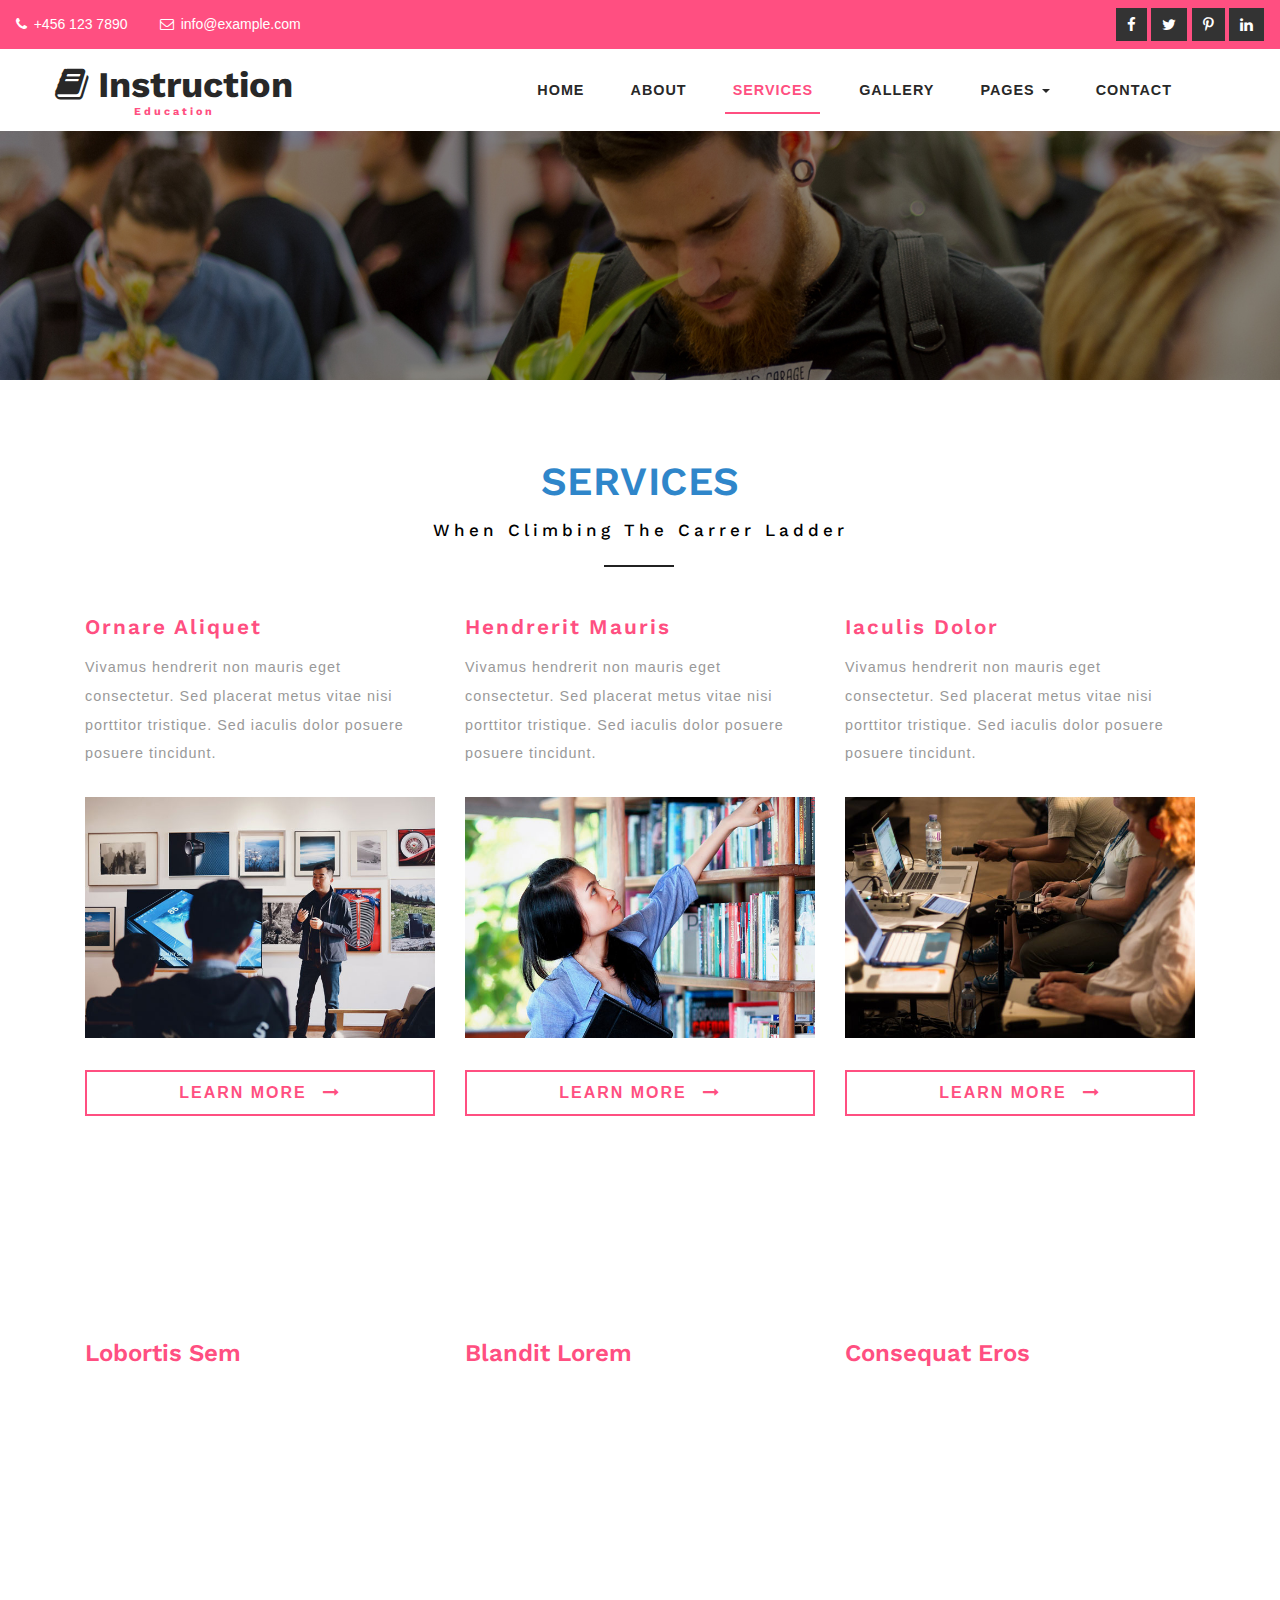
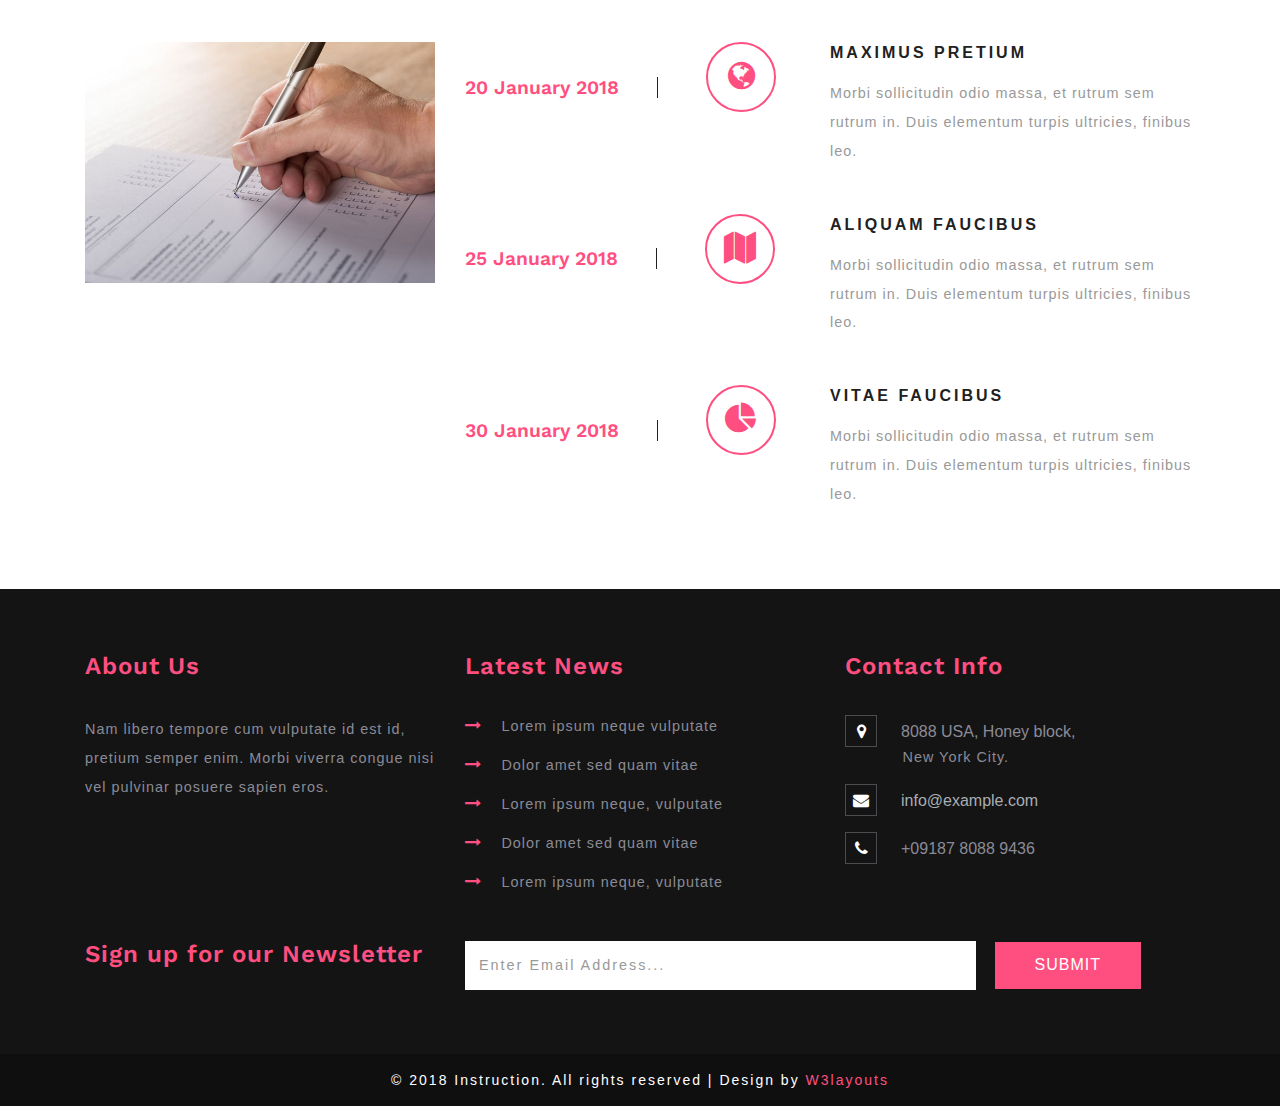
<file: services.html>
<!--
Author: W3layouts
Author URL: http://w3layouts.com
License: Creative Commons Attribution 3.0 Unported
License URL: http://creativecommons.org/licenses/by/3.0/
-->
<!DOCTYPE html>
<html>

<head>
	<title>Instruction an Education Category Bootstrap Responsive Web Template | Services :: w3layouts</title>
	<!--/tags -->
	<meta name="viewport" content="width=device-width, initial-scale=1">
	<meta http-equiv="Content-Type" content="text/html; charset=utf-8" />
	<meta name="keywords" content="Instruction Responsive web template, Bootstrap Web Templates, Flat Web Templates, Android Compatible web template, 
Smartphone Compatible web template, free webdesigns for Nokia, Samsung, LG, SonyEricsson, Motorola web design" />
	<script type="application/x-javascript">
		addEventListener("load", function () {
			setTimeout(hideURLbar, 0);
		}, false);

		function hideURLbar() {
			window.scrollTo(0, 1);
		}
	</script>
	<!--//tags -->
	<link href="css/bootstrap.css" rel="stylesheet" type="text/css" media="all" />
	<link href="css/style.css" rel="stylesheet" type="text/css" media="all" />
	<link href="css/font-awesome.css" rel="stylesheet">
	<!-- //for bootstrap working -->
	<link href="//fonts.googleapis.com/css?family=Work+Sans:200,300,400,500,600,700" rel="stylesheet">
	
		
</head>

<body>
	<!-- header -->
	<div class="header-1">
	<div class="agileits_top_menu">
		<div class="w3l_header_left">
				<ul>
					<li><i class="fa fa-phone" aria-hidden="true"></i> +456 123 7890</li>
					<li><i class="fa fa-envelope-o" aria-hidden="true"></i> <a href="mailto:info@example.com">info@example.com</a></li>
				</ul>
			</div>
			<div class="w3l_header_right">
				<div class="w3ls-social-icons text-left">
					<a class="facebook" href="#"><i class="fa fa-facebook"></i></a>
					<a class="twitter" href="#"><i class="fa fa-twitter"></i></a>
					<a class="pinterest" href="#"><i class="fa fa-pinterest-p"></i></a>
					<a class="linkedin" href="#"><i class="fa fa-linkedin"></i></a>
				</div>
			</div>
			<div class="clearfix"> </div>
		</div>
		<div class="content white agile-info">
			<nav class="navbar navbar-default" role="navigation">
				<div class="container">
					<div class="navbar-header">
						<button type="button" class="navbar-toggle" data-toggle="collapse" data-target="#bs-example-navbar-collapse-1">
					<span class="sr-only">Toggle navigation</span>
					<span class="icon-bar"></span>
					<span class="icon-bar"></span>
					<span class="icon-bar"></span>
				</button>
						<a class="navbar-brand" href="index.html">
							<h1><span class="fa fa-book" aria-hidden="true"></span> Instruction <label>Education</label></h1>
						</a>
					</div>
					<!--/.navbar-header-->
					<div class="collapse navbar-collapse" id="bs-example-navbar-collapse-1">
						<nav class="link-effect-2" id="link-effect-2">
							<ul class="nav navbar-nav">
								<li><a href="index.html" class="effect-3">Home</a></li>
								<li><a href="about.html" class="effect-3">About</a></li>
								<li class="active"><a href="services.html" class="effect-3">Services</a></li>
								<li><a href="gallery.html" class="effect-3">Gallery</a></li>
								<li class="dropdown">
									<a href="#" class="dropdown-toggle effect-3" data-toggle="dropdown">Pages <b class="caret"></b></a>
									<ul class="dropdown-menu">
										<li><a href="codes.html">Codes</a></li>
										<li><a href="icons.html">Icons</a></li>
									</ul>
								</li>
								<li><a href="contact.html" class="effect-3">Contact</a></li>
							</ul>
						</nav>
					</div>
					<!--/.navbar-collapse-->
					<!--/.navbar-->
				</div>
			</nav>
		</div>
	</div>
	<!-- //header -->
	<!-- services -->
	<div class="banner-bottom">
		<div class="container">
			<h3 class="heading-agileinfo">Services<span>When Climbing The Carrer Ladder</span></h3>
			<div class="w3ls_banner_bottom_grids">
				<div class="col-md-4 agileits_services_grid">
					<h3>ornare aliquet</h3>
					<p>Vivamus hendrerit non mauris eget consectetur. Sed placerat metus vitae nisi 
						porttitor tristique. Sed iaculis dolor posuere posuere tincidunt.</p>
					<div class="w3_agile_services_grid1">
						<img src="images/g13.jpg" alt=" " class="img-responsive" />
						<div class="w3_blur"></div>
					</div>
					<div class="w3layouts_more">
						<a href="#" data-toggle="modal" data-target="#myModal">Learn More<i class="fa fa-long-arrow-right" aria-hidden="true"></i></a>
					</div>
				</div>
				<div class="col-md-4 agileits_services_grid">
					<h3>hendrerit mauris</h3>
					<p>Vivamus hendrerit non mauris eget consectetur. Sed placerat metus vitae nisi 
						porttitor tristique. Sed iaculis dolor posuere posuere tincidunt.</p>
					<div class="w3_agile_services_grid1">
						<img src="images/g12.jpg" alt=" " class="img-responsive" />
						<div class="w3_blur"></div>
					</div>
					<div class="w3layouts_more">
						<a href="#" data-toggle="modal" data-target="#myModal">Learn More<i class="fa fa-long-arrow-right" aria-hidden="true"></i></a>
					</div>
				</div>
				<div class="col-md-4 agileits_services_grid">
					<h3>iaculis dolor</h3>
					<p>Vivamus hendrerit non mauris eget consectetur. Sed placerat metus vitae nisi 
						porttitor tristique. Sed iaculis dolor posuere posuere tincidunt.</p>
					<div class="w3_agile_services_grid1">
						<img src="images/g10.jpg" alt=" " class="img-responsive" />
						<div class="w3_blur"></div>
					</div>
					<div class="w3layouts_more">
						<a href="#" data-toggle="modal" data-target="#myModal">Learn More<i class="fa fa-long-arrow-right" aria-hidden="true"></i></a>
					</div>
				</div>
				<div class="clearfix"> </div>
			</div>
		</div>
	</div>
<!-- //services -->	
<!-- offer -->
	<div class="offer">
		<div class="container">
			<div class="w3ls_banner_bottom_grids">
				<div class="col-md-4 agile_offer_grid">
					<div class="agileits_w3layouts_offer_grid">
						<div class="agile_offer_grid_pos">
							<p>01.</p>
						</div>
					</div>
					<div class="wthree_offer_grid1">
						<h4>lobortis sem </h4>
						<p class="w3_agileits_service_para">Praesent nec blandit lorem, et facilisis mi. Ut fringilla massa massa, 
							id consequat eros iaculis quis.</p>
					</div>
				</div>
				<div class="col-md-4 agile_offer_grid">
					<div class="agileits_w3layouts_offer_grid">
						<div class="agile_offer_grid_pos">
							<p>02.</p>
						</div>
					</div>
					<div class="wthree_offer_grid1">
						<h4>blandit lorem </h4>
						<p class="w3_agileits_service_para">Praesent nec blandit lorem, et facilisis mi. Ut fringilla massa massa, 
							id consequat eros iaculis quis.</p>
					</div>
				</div>
				<div class="col-md-4 agile_offer_grid">
					<div class="agileits_w3layouts_offer_grid">
						<div class="agile_offer_grid_pos">
							<p>03.</p>
						</div>
					</div>
					<div class="wthree_offer_grid1">
						<h4>consequat eros </h4>
						<p class="w3_agileits_service_para">Praesent nec blandit lorem, et facilisis mi. Ut fringilla massa massa, 
							id consequat eros iaculis quis.</p>
					</div>
				</div>
				
				<div class="clearfix"> </div>
			</div>
		</div>
	</div>
<!-- //offer -->
<!-- offer-bottom -->
	<div class="banner-bottom">
		<div class="container">
		
			<div class="col-md-4 w3l_services_footer_top_left">
				<img src="images/g11.jpg" alt=" " class="img-responsive" />
			</div>
			<div class="col-md-8 w3l_services_footer_top_right">
				<div class="w3l_services_footer_top_right_main">
					<div class="w3l_services_footer_top_right_main_l">
						<h3>20 January 2018</h3>
					</div>
					<div class="w3l_services_footer_top_right_main_l1">	
						<div class="w3ls_service_icon">
							<i class="fa fa-globe" aria-hidden="true"></i>
						</div>
					</div>
					<div class="w3l_services_footer_top_right_main_r">
						<a href="#" data-toggle="modal" data-target="#myModal">Maximus pretium </a>
						<p>Morbi sollicitudin odio massa, et rutrum sem rutrum in. 
							Duis elementum turpis ultricies, finibus leo.</p>
					</div>
					<div class="clearfix"> </div>
				</div>
				<div class="w3l_services_footer_top_right_main">
					<div class="w3l_services_footer_top_right_main_l">
						<h3>25 January 2018</h3>
					</div>
					<div class="w3l_services_footer_top_right_main_l1">	
						<div class="w3ls_service_icon">
							<i class="fa fa-map" aria-hidden="true"></i>
						</div>
					</div>
					<div class="w3l_services_footer_top_right_main_r">
						<a href="#" data-toggle="modal" data-target="#myModal">Aliquam faucibus </a>
						<p>Morbi sollicitudin odio massa, et rutrum sem rutrum in. 
							Duis elementum turpis ultricies, finibus leo.</p>
					</div>
					<div class="clearfix"> </div>
				</div>
				<div class="w3l_services_footer_top_right_main">
					<div class="w3l_services_footer_top_right_main_l">
						<h3>30 January 2018</h3>
					</div>
					<div class="w3l_services_footer_top_right_main_l1">	
						<div class="w3ls_service_icon">
							<i class="fa fa-pie-chart" aria-hidden="true"></i>
						</div>
					</div>
					<div class="w3l_services_footer_top_right_main_r">
						<a href="#" data-toggle="modal" data-target="#myModal">Vitae faucibus</a>
						<p>Morbi sollicitudin odio massa, et rutrum sem rutrum in. 
							Duis elementum turpis ultricies, finibus leo.</p>
					</div>
					<div class="clearfix"> </div>
				</div>
			</div>
			<div class="clearfix"> </div>
		</div>
	</div>
<!-- //offer-bottom -->

	<!-- footer -->
	<div class="footer_top_agileits">
		<div class="container">
			<div class="col-md-4 footer_grid">
				<h3>About Us</h3>
				<p>Nam libero tempore cum vulputate id est id, pretium semper enim. Morbi viverra congue nisi vel pulvinar posuere sapien
					eros.
				</p>
			</div>
			<div class="col-md-4 footer_grid">
				<h3>Latest News</h3>
				<ul class="footer_grid_list">
					<li><i class="fa fa-long-arrow-right" aria-hidden="true"></i>
						<a href="#" data-toggle="modal" data-target="#myModal">Lorem ipsum neque vulputate </a>
					</li>
					<li><i class="fa fa-long-arrow-right" aria-hidden="true"></i>
						<a href="#" data-toggle="modal" data-target="#myModal">Dolor amet sed quam vitae</a>
					</li>
					<li><i class="fa fa-long-arrow-right" aria-hidden="true"></i>
						<a href="#" data-toggle="modal" data-target="#myModal">Lorem ipsum neque, vulputate </a>
					</li>
					<li><i class="fa fa-long-arrow-right" aria-hidden="true"></i>
						<a href="#" data-toggle="modal" data-target="#myModal">Dolor amet sed quam vitae</a>
					</li>
					<li><i class="fa fa-long-arrow-right" aria-hidden="true"></i>
						<a href="#" data-toggle="modal" data-target="#myModal">Lorem ipsum neque, vulputate </a>
					</li>
				</ul>
			</div>
			<div class="col-md-4 footer_grid">
				<h3>Contact Info</h3>
				<ul class="address">
					<li><i class="fa fa-map-marker" aria-hidden="true"></i>8088 USA, Honey block, <span>New York City.</span></li>
					<li><i class="fa fa-envelope" aria-hidden="true"></i><a href="mailto:info@example.com">info@example.com</a></li>
					<li><i class="fa fa-phone" aria-hidden="true"></i>+09187 8088 9436</li>
				</ul>
			</div>
			<div class="clearfix"> </div>
			<div class="footer_grids">
				<div class="col-md-4 footer_grid_left">
					<h3>Sign up for our Newsletter</h3>
				</div>
				<div class="col-md-8 footer_grid_right">

					<form action="#" method="post">
						<input type="email" name="Email" placeholder="Enter Email Address..." required="">
						<input type="submit" value="Submit">
					</form>
				</div>
				<div class="clearfix"> </div>
			</div>
		</div>
	</div>
	<div class="footer_w3ls">
		<div class="container">
					<div class="footer_bottom1">
						<p>© 2018 Instruction. All rights reserved | Design by <a href="http://w3layouts.com">W3layouts</a></p>
					</div>
		</div>
	</div>
	<!-- //footer -->
<!-- modal -->
	<div class="modal about-modal fade" id="myModal" tabindex="-1" role="dialog">
		<div class="modal-dialog" role="document">
			<div class="modal-content">
				<div class="modal-header"> 
					<button type="button" class="close" data-dismiss="modal" aria-label="Close"><span aria-hidden="true">&times;</span></button>						
					<h4 class="modal-title">Instruction</h4>
				</div> 
				<div class="modal-body">
					<div class="agileits-w3layouts-info">
						<img src="images/g12.jpg" class="img-responsive" alt="" />
						<p>Duis venenatis, turpis eu bibendum porttitor, sapien quam ultricies tellus, ac rhoncus risus odio eget nunc. Pellentesque ac fermentum diam. Integer eu facilisis nunc, a iaculis felis. Pellentesque pellentesque tempor enim, in dapibus turpis porttitor quis. Suspendisse ultrices hendrerit massa. Nam id metus id tellus ultrices ullamcorper.  Cras tempor massa luctus, varius lacus sit amet, blandit lorem. Duis auctor in tortor sed tristique. Proin sed finibus sem</p>
					</div>
				</div>
			</div>
		</div>
	</div>
	<!-- //modal -->

	<a href="#home" class="scroll" id="toTop" style="display: block;"> <span id="toTopHover" style="opacity: 1;"> </span></a>
	<!-- js -->
	<script type="text/javascript" src="js/jquery-2.1.4.min.js"></script>

	<script type="text/javascript" src="js/bootstrap.js"></script>
</body>

</html>
</file>
<file: css/style.css>
﻿/*--
Author: W3layouts
Author URL: http://w3layouts.com
License: Creative Commons Attribution 3.0 Unported
License URL: http://creativecommons.org/licenses/by/3.0/
--*/

html,
body {
	margin: 0;
	font-size: 100%;
	background: #fff;


}





















body a {
	text-decoration: none;
	transition: 0.5s all;
	-webkit-transition: 0.5s all;
	-moz-transition: 0.5s all;
	-o-transition: 0.5s all;
	-ms-transition: 0.5s all;
}

a:hover {
	text-decoration: none;
}

input[type="button"],
input[type="submit"] {
	transition: 0.5s all;
	-webkit-transition: 0.5s all;
	-moz-transition: 0.5s all;
	-o-transition: 0.5s all;
	-ms-transition: 0.5s all;
}

h1,
h2,
h3,
h4,
h5,
h6 {
	margin: 0;
	font-family: 'Work Sans', sans-serif;
}

p {
	margin: 0;
	letter-spacing: 1px;
	font-size: 0.9em;
}

ul {
	margin: 0;
	padding: 0;
}

label {
	margin: 0;
}


/*-- header --*/

.w3l_header_left{
	float:left;
	margin: .3em 0 0;
}
.w3l_header_left ul li{
	display:inline-block;
	margin-right:2em;
	font-size:14px;
	color: #FFF;
}
.w3l_header_left ul li i {
    padding-right:0.2em;
    color: #FFF;
}
.w3l_header_left ul li a{
	color:#FFF;
	text-decoration:none;
}
.w3l_header_left ul li a:hover{
	color:#00a98f;
}
.w3l_header_right{
	float: right;
}
/*-- social-icons --*/
/*--top header start here--*/
.w3ls-social-icons.text-left a {
    display: inline-block;
}
.w3ls-social-icons i {
    font-size: 15px;
    background: #333;
    padding: 8px 10px;
    color: #fff;
    border: 1px solid #333;
    transition: 0.5s all;
    -webkit-transition: 0.5s all;
    -o-transition: 0.5s all;
    -ms-transition: 0.5s all;
    -moz-transition: 0.5s all;
}
.w3ls-social-icons i:hover {
    background: transparent;
    color: #fff;
    border: 1px solid #fff;
    transition: 0.5s all;
    -webkit-transition: 0.5s all;
    -o-transition: 0.5s all;
    -ms-transition: 0.5s all;
    -moz-transition: 0.5s all;
}
.top-header-main {
    padding: 1em 0em;
}
.header-address h6 {
    font-size:0.9em;
    color: #fff;
    display: inline-block;
}
.logo h1 {
    font-size:2.5em;
}
.agileits_w3layouts_banner_nav {
    margin: 0 auto;
    width: 100%;
    background: #333;
    padding: 0 2em;
}
.agileits_top_menu {
    background: #ff4f81;
    padding: 0.5em 1em;
}
/*-- //social-icons --*/
.header-1 {
    background: url(../images/banner1.jpg) 0px 0px no-repeat;
    background-size: cover;
    min-height: 380px;
}
/*--header--*/

.content {
	margin: 0;
	padding: 0px;
}

.content p:last-child {
	margin: 0;
}

.content a.button {
	display: inline-block;
	padding: 10px 20px;
	background: #ff0;
	color: #000;
	text-decoration: none;
}

.content a.button:hover {
	background: #000;
	color: #ff0;
}

.content.title {
	position: relative;
	background: #333;
}

.navbar-nav {
	float: right;
	margin: 0;
}

.content.title h1 span.demo {
	display: inline-block;
	font-size: .5em;
	padding: 10px;
	background: #fff;
	color: #333;
	vertical-align: top;
}

.content.title .back-to-article {
	position: absolute;
	bottom: -20px;
	left: 20px;
}

.content.title .back-to-article a {
	padding: 10px 20px;
	background: #23B684;
	color: #fff;
	text-decoration: none;
}

.content.title .back-to-article a:hover {
	background: #23B684;
}

.content.title .back-to-article a i {
	margin-left: 5px;
}

.content.white {
	background: #fff;
	padding: 1em 0;
}

.content.black {
	background: #000;
}

.content.black p {
	color: #999;
}

.content.black p a {
	color: #08c;
}

.navbar {
	position: relative;
	min-height: 50px;
	margin-bottom: 0!important;
	border: 1px solid transparent;
}

.navbar-default {
	background-color: #fff;
	border-color: #fff;
}

.navbar-brand {
	float: left;
	padding: 0!important;
	font-size: 18px;
	line-height: 0px!important;
	height: 0px!important;

}

.navbar-default a.navbar-brand h1 {
	color: #282828;
	font-weight: bold;
}

.navbar-default .navbar-nav>li>a {
	color: #282828;
	font-size: 0.9em;
	letter-spacing: 1px;
	font-weight: 600;
	text-transform: uppercase;
	padding: 14px 8px;
}

.navbar-nav>li>a {
	padding-top: 18px;
	padding-bottom: 15px;
}

.navbar-default .navbar-nav>li>a:hover,
.navbar-default .navbar-nav>li>a.active {
	color: #ff4f81;
}
.navbar-default .navbar-nav>.open>a, .navbar-default .navbar-nav>.open>a:hover, .navbar-default .navbar-nav>.open>a:focus {
    background-color: rgba(35, 182, 132, 0);
    color: #ff4f81;
}
.navbar-default .navbar-brand label {
	color: #ff4f81;
	display: block;
	font-size: 0.3em;
	text-align: center;
	letter-spacing: 3px;
}

.navbar-default .navbar-toggle:hover,
.navbar-default .navbar-toggle:focus {
	background-color: #202020;
}

.navbar-default .navbar-toggle .icon-bar {
	background-color: #ff4f81;
}

.navbar-default .navbar-nav>.active>a:before {
	background: #ff4f81;
	transform: translateX(0);
	-webkit-transform: translateX(0);
	-moz-transform: translateX(0);
	-o-transform: translateX(0);
	-ms-transform: translateX(0);
}

.navbar-toggle {
	position: relative;
	float: right;
	margin-right: 0;
	padding: 9px 10px;
	margin-top: 8px;
	margin-bottom: 8px;
	background-color: #282828;
	background-image: none;
	border: 1px solid transparent;
	border-radius: 0;
}

.effect-3 {
	overflow: hidden;
}

.effect-3:before {
	left: -1px;
	bottom: 0;
	width: 100%;
	height: 2px;
	background:#ff4f81;
	content: '';
	position: absolute;
	transition: transform .5s ease;
	transform: translateX(-100%);
	-webkit-transform: translateX(-100%);
	-moz-transform: translateX(-100%);
	-o-transform: translateX(-100%);
	-ms-transform: translateX(-100%);
}

.effect-3:hover:before {
	transform: translateX(0);
	-webkit-transform: translateX(0);
	-moz-transform: translateX(0);
	-o-transform: translateX(0);
	-ms-transform: translateX(0);
}

.navbar-default .navbar-nav>.active>a,
.navbar-default .navbar-nav>.active>a:hover,
.navbar-default .navbar-nav>.active>a:focus {
	color: #ff4f81;
	background: none;
}

.navbar-nav>li {
	float: left;
	margin: 0 15px;
}

.navbar-default .navbar-toggle {
	border-color: #202020;
}

.dropdown-menu .divider {
	height: 0;
	margin: 0;
	overflow: none;
	background: none;
}

.dropdown-menu .divider {
	border-bottom: 1px solid #E8E7EC;
	padding: 3px 0;
}

.main-content {
	padding: 3em 0;
}
.dropdown-menu {
    min-width: 124px;
    text-align: center;
    background: rgba(0, 0, 0, 0.65);
}
.dropdown-menu.columns-2 {
	min-width: 400px;
}

.dropdown-menu.columns-3 {
	min-width: 600px;
}

.dropdown-menu li a {
	padding: 5px 15px;
	font-weight: 300;
	color:#fff
}
.dropdown-menu > li > a:hover, .dropdown-menu > li > a:focus {
    color: #ff4f81;
    text-decoration: none;
    background-color: rgba(245, 245, 245, 0);
}
.multi-column-dropdown {
	list-style: none;
}

.multi-column-dropdown li a {
	display: block;
	clear: both;
	line-height: 1.428571429;
	color: #333;
	white-space: normal;
}

.multi-column-dropdown li a:hover {
	text-decoration: none;
	color: #23B684;
	background: none;
}

@media (max-width:767px) {
	.dropdown-menu.multi-column {
		min-width: 240px !important;
		overflow-x: hidden;
	}
	.navbar-nav {
		float: left;
		margin: 0;
		margin-left: 0em;
		width: 100%;
		background: #eee;
		margin-top: 1em;
	}
}


/*-- banner --*/

.carousel .item {
	background: -webkit-linear-gradient(rgba(23, 22, 23, 0.2), rgba(23, 22, 23, 0.5)), url(../images/utem1.jpg) no-repeat;
	background: -moz-linear-gradient(rgba(23, 22, 23, 0.2), rgba(23, 22, 23, 0.5)), url(../images/utem1.jpg) no-repeat;
	background: -ms-linear-gradient(rgba(23, 22, 23, 0.2), rgba(23, 22, 23, 0.5)), url(../images/utem1.jpg) no-repeat;
	background: linear-gradient(rgba(23, 22, 23, 0.2), rgba(23, 22, 23, 0.5)), url(../images/utem1.jpg) no-repeat;
	background-size: cover;
}

.carousel .item.item2 {
	background: -webkit-linear-gradient(rgba(23, 22, 23, 0.2), rgba(23, 22, 23, 0.5)), url(../images/utem2.jpg) no-repeat;
	background: -moz-linear-gradient(rgba(23, 22, 23, 0.2), rgba(23, 22, 23, 0.5)), url(../images/utem2.jpg) no-repeat;
	background: -ms-linear-gradient(rgba(23, 22, 23, 0.2), rgba(23, 22, 23, 0.5)), url(../images/utem2.jpg) no-repeat;
	background: linear-gradient(rgba(23, 22, 23, 0.2), rgba(23, 22, 23, 0.5)), url(../images/utem2.jpg) no-repeat;
	background-size: cover;
}

.carousel .item.item3 {
	background: -webkit-linear-gradient(rgba(23, 22, 23, 0.2), rgba(23, 22, 23, 0.5)), url(../images/utem3.jpg) no-repeat;
	background: -moz-linear-gradient(rgba(23, 22, 23, 0.2), rgba(23, 22, 23, 0.5)), url(../images/utem3.jpg) no-repeat;
	background: -ms-linear-gradient(rgba(23, 22, 23, 0.2), rgba(23, 22, 23, 0.5)), url(../images/utem3.jpg) no-repeat;
	background: linear-gradient(rgba(23, 22, 23, 0.2), rgba(23, 22, 23, 0.5)), url(../images/utem3.jpg) no-repeat;
	background-size: cover;
}

.carousel .item.item4 {
	background: -webkit-linear-gradient(rgba(23, 22, 23, 0.2), rgba(23, 22, 23, 0.5)), url(../images/banner4.jpg) no-repeat;
	background: -moz-linear-gradient(rgba(23, 22, 23, 0.2), rgba(23, 22, 23, 0.5)), url(../images/banner4.jpg) no-repeat;
	background: -ms-linear-gradient(rgba(23, 22, 23, 0.2), rgba(23, 22, 23, 0.5)), url(../images/banner4.jpg) no-repeat;
	background: linear-gradient(rgba(23, 22, 23, 0.2), rgba(23, 22, 23, 0.5)), url(../images/banner4.jpg) no-repeat;
	background-size: cover;
}

.carousel .item.item5 {
	background: -webkit-linear-gradient(rgba(23, 22, 23, 0.2), rgba(23, 22, 23, 0.5)), url(../images/banner5.jpg) no-repeat;
	background: -moz-linear-gradient(rgba(23, 22, 23, 0.2), rgba(23, 22, 23, 0.5)), url(../images/banner5.jpg) no-repeat;
	background: -ms-linear-gradient(rgba(23, 22, 23, 0.2), rgba(23, 22, 23, 0.5)), url(../images/banner5.jpg) no-repeat;
	background: linear-gradient(rgba(23, 22, 23, 0.2), rgba(23, 22, 23, 0.5)), url(../images/banner5.jpg) no-repeat;
	background-size: cover;
}

.carousel-caption h2,
.carousel-caption h3 {
	font-size: 3.3em;
	font-weight: 300;
	letter-spacing: 1px;
}

.carousel-caption h2 span,
.carousel-caption h3 span {
	font-weight: 600;
}

.carousel-caption p {
    letter-spacing: 4px;
    font-size: 1em;
    line-height: 1.8em;
    font-weight: 300;
    color: #fff;
    margin: 1em auto 2em;
    width: 70%;
}
.carousel-caption a {
	color: #fff;
	letter-spacing: 1px;
	padding: 11px 20px;
	background: none;
	font-size: 0.9em;
	border-radius: 0;
	border: 1px solid #fff;
}

.carousel-caption a:hover {
    background: #ff4f81;
    border: 1px solid #ff4f81;
}

.codes {
	padding: 5em 0;
	background: #fff;
}

.codes.agileitsbg2 {
	background: #E74C3C;
	background-image: -webkit-linear-gradient(#ff9d2f, #ff6126);
	background-image: -moz-linear-gradient(#ff9d2f, #ff6126);
	background-image: -ms-linear-gradient(#ff9d2f, #ff6126);
	background-image: linear-gradient(#ff9d2f, #ff6126);
	padding-bottom: 10em;
}

.codes.agileitsbg3 {
	background: #3498DB;
	padding-bottom: 10em;
}

.codes.agileitsbg4 {
	background: #2ECC71;
	padding-bottom: 10em;
}

.carousel.slide.grid_3.grid_4 {
	border-top: 10px solid #3ACFD5;
	border-bottom: 10px solid #3a4ed5;
	-webkit-box-sizing: border-box;
	-moz-box-sizing: border-box;
	box-sizing: border-box;
	background-position: 0 0, 100% 0;
	background-repeat: no-repeat;
	-webkit-background-size: 10px 100%;
	-moz-background-size: 10px 100%;
	background-size: 10px 100%;
	background-image: url([data-uri]Ã¢â‚¬Â¦0iMSIgaGVpZ2h0PSIxIiBmaWxsPSJ1cmwoI2xlc3NoYXQtZ2VuZXJhdGVkKSIgLz48L3N2Zz4=), url([data-uri]Ã¢â‚¬Â¦0iMSIgaGVpZ2h0PSIxIiBmaWxsPSJ1cmwoI2xlc3NoYXQtZ2VuZXJhdGVkKSIgLz48L3N2Zz4=);
	background-image: -webkit-linear-gradient(top, #3acfd5 0%, #3a4ed5 100%), -webkit-linear-gradient(top, #3acfd5 0%, #3a4ed5 100%);
	background-image: -moz-linear-gradient(top, #3acfd5 0%, #3a4ed5 100%), -moz-linear-gradient(top, #3acfd5 0%, #3a4ed5 100%);
	background-image: -o-linear-gradient(top, #3acfd5 0%, #3a4ed5 100%), -o-linear-gradient(top, #3acfd5 0%, #3a4ed5 100%);
	background-image: linear-gradient(to bottom, #3acfd5 0%, #3a4ed5 100%), linear-gradient(to bottom, #3acfd5 0%, #3a4ed5 100%);
}
.carousel-indicators {
	bottom: 20%;
	left: 50%;
}

.carousel-caption {
	position: inherit;
	min-height: 700px!important;
	padding-top: 15em;
	text-align: center;
}
.carousel-control {
	line-height: 33em;
}
/*-- //banner --*/
/*-- /testimonials_section--*/
.testimonials_section {
	padding: 6em 0 8em 0;
}
.carousel.slide.two .item {
	background: none!important;
}
.testimonials_grid_wthree h4 {
	font-size: 1.1em;
	color: #6b6a6a;
	line-height: 2.2em;
	margin: 1em auto;
	padding-left: 2.5em;
	position: relative;
	width: 73%;
	text-shadow: 0 1px 2px rgba(0, 0, 0, 0.08);
}
.testimonials_grid_wthree h5 {
	font-weight: 600;
	color: #141415;
	font-size: 1.4em;
}
.testimonials_grid_wthree i.fa.fa-quote-left {
	color: #fcb314;
	font-size: 2em;
}
.testimonials_grid_wthree {
	text-align: center;
}
.carousel-indicators.second {
	bottom: -27%;
	left: 50%;
}
.carousel-indicators.second .active {
	width: 12px;
	height: 12px;
	margin: 0;
	background-color: #0f0f10;
}
.carousel-indicators.second li {
	display: inline-block;
	width: 10px;
	height: 10px;
	margin: 1px;
	text-indent: -999px;
	cursor: pointer;
	background-color: rgba(0, 0, 0, 0);
	border: 1px solid #777;
	border-radius: 10px;
}
.testimonials_grid_wthree img {
	margin: 0 auto;
	text-align: center;
	border-radius: 50%;
	-webkit-border-radius: 50%;
	-moz-border-radius: 50%;
	-o-border-radius: 50%;
}
/*-- //testimonials_section--*/
/*-- /inner_page --*/
.inner_page_agile {
	text-align: center;
	background: url(../images/candidate.jpg) no-repeat 0px 0px;
	background-size: cover;
	-webkit-background-size: cover;
	-moz-background-size: cover;
	-o-background-size: cover;
	-ms-background-size: cover;
	min-height: 255px;
	padding-top: 6em;
}
.inner_page_agile h3 {
	color: #fff;
	text-transform: uppercase;
	font-weight: 700;
	font-size: 2.5em;
	text-shadow: 0 1px 2px rgba(0, 0, 0, 0.29);
	letter-spacing: 1px;
}

.inner_page_agile p {
	color: #f1f1f1;
	letter-spacing: 6px;
	font-size: 0.9em;
	margin-top: 10px;
}

.services-breadcrumb_w3layouts {
	width: 100%;
	border: none;
	padding: 1em 0;
	background: #eee;
}

.services-breadcrumb_w3layouts ul li span {
	padding: 0 1.5em;
}

ul.short_w3ls {
	text-align: left;
}

ul.short_w3ls li {
	list-style: none;
	display: inline-block;
}

.inner_breadcrumb {
	width: 80%;
	margin: 0 auto;
}

ul.short_w3ls li a {
	color: #ff4f81;
	text-decoration: none;
}
/* about */
.heading-agileinfo {
    font-weight: 600;
    letter-spacing: .5px;
    font-size: 40px;
    margin-bottom: 1.9em;
    text-align: center;
    color: #2f86ca;
    text-transform: uppercase;
    position: relative;
    margin-top: 0;
}
.heading-agileinfo span {
    display: block;
    font-size: 17px!important;
    margin-top: 1em;
    letter-spacing: 4px;
    text-transform: capitalize;
    color: #000000;
    font-weight: 500;
}
.heading-agileinfo span:after {
    content: '';
    background: #212121;
    height: 2px;
    width: 70px;
    position: absolute;
    top: 132%;
    right: 47%;
}
a.wthree-.about-link {
    color: #fff;
    border: 1px solid #03afdd;
    background: #03afdd;
    border-radius: 0;
    padding: 0.5em 2.5em;
    outline: none;
    font-size: 1em;
    margin: 4% auto 0;
    font-weight: 600;
    letter-spacing: 4px;
    display: inline-block;
    text-transform: uppercase;
}

.agileits-about-grid p {
    width: 80%;
    margin: 0 auto;
    font-size: 15px;
    line-height: 1.8em;
    color: #999;
}
.agileits-about-grid1 {
    border: 1px solid #000;
}

.agileits-about-grid2 {
   border: 1px solid #000;
   border-left:none;
   border-right:none;
}

.agileits-about-grid3 {
    border: 1px solid #000;
}
.agile-about{
	padding:5em 0 0;
}

/* //about */


/* about-bottom */
.agileits-about-btm {
    padding: 5em 0;
}

.ab1 {
    padding: 2em;
}
.ab1 span {
    color: #000;
    font-size: 2em;
}


h4.agileinfo-head {
    color: #ff4f81;
    text-transform: capitalize;
    font-weight: 600;
    margin: 0.7em 0;
    font-size: 1.8em;
}

.ab1 h5 {
    color: #000;
    font-size: 1em;
    text-transform: uppercase;
    font-weight: 600;
    margin: 1em 0 0.2em;
}
.ab1 p {
    color: #999;
    font-size: 15px;
    line-height: 1.8em;
    margin: 10px 0 0;
}


/* //about-bottom */

/*-- stats --*/

.w3layouts_stats_left {
    text-align: center;
}

.w3layouts_stats_left p {
    font-size: 3em;
    font-weight: 100;
    letter-spacing: 2px;
    color: #ffffff;
    margin: 0.1em 0 0.1em 0;
}
.w3layouts_stats_left h3 {
    font-size: 1.3em;
    color: white;
    letter-spacing: 3px;
    margin: 30px 0 20px;
    font-weight: 600;
}

.w3layouts_stats_left span {
    font-size: 2.5em;
    color: #fff;
}

.w3l_stats_bottom_grid_left img {
    margin: 0 auto;
}

.stats {
    text-align: center;
   background: url(../images/banner_lights.jpg) no-repeat 0px 0px;
    background-size: cover;
    -webkit-background-size: cover;
    -moz-background-size: cover;
    -o-background-size: cover;
    -ms-background-size: cover;
    background-attachment: fixed;
    padding: 5em 0;
}

.agile_inner_info_stats {
    margin-top: 2em;
}

span.ttt {
    color: #fff;
}
/*-- //stats --*/
/*-- feedback --*/
.feedback {
  background: url(../images/banner3.jpg) no-repeat center fixed;
  background-size: cover;
  padding:5em 0;
}
.agileits-feedback-grids {
  background: rgba(0, 0, 0, 0.47);
  padding: 1em;
  -webkit-box-shadow: 0px 1px 7px #8e8e8e;
  -moz-box-shadow: 0px 1px 7px #8e8e8e;
  box-shadow: 0px 1px 7px #8e8e8e;
}
.feedback-top {
    padding: 1em 1.5em;
    background: rgba(0, 0, 0, 0.47);
    position: relative;
    border-radius: 5px;
}
.feedback-top p{
  color:#fff;
}
.feedback-top:after {
  content: '';
  position: absolute;
  top: 100%;
  left: 27%;
  width: 0;
  height: 0;
  border-top: 9px solid rgba(0, 0, 0, 0.47);
  border-right: 9px solid transparent;
  border-left: 9px solid transparent;
}
.feedback-img{
    float: left;
    width: 28%;
}
.feedback-grids {
    margin: 2em auto 0;
    width: 55%;
}
.feedback-img img{
	width:100%;
}
.feedback-info {
    margin: 1em !important;
}
.feedback-img-info{
    float: left;
    width: 65%;
    margin-left: .5em;
}
.feedback-img-info h5 {
    color: #fff;
    font-size: 1.1em;
    margin: 0;
    font-weight: 600;
}
.feedback-img-info p {
    color: #ff4f81;
    font-size: .9em;
    margin: 0.5em 0 0;
}
/*-- //feedback --*/
/* services */
.heading h3 {
    font-size: 45px;
	text-align:center;
    text-transform: uppercase;
    color: #000;
}
.heading p {
    text-align: center;
    color: #000;
    line-height: 26px;
    width: 60%;
    margin: 0 auto;
    margin-bottom: 50px;
}
.grid1 {
    text-align: center;
    background: #e0e0e0;
    background: #ffc107;
	background:#fff;
    padding: 25px 40px;
    -webkit-box-shadow: 0 0 40px #aaa;
    -moz-box-shadow: 0 0 40px #aaa;
    box-shadow: 0 0 40px #aaa;
    -webkit-transition: all 0.5s;
    -moz-transition: all 0.5s;
    transition: all 0.5s;
    -o-transition: all 0.5s;
    -ms-transition: all 0.5s;
	-webkit-box-shadow:0px 1px 8px 0px rgba(158, 158, 158, 0.75);
	-moz-box-shadow:0px 1px 8px 0px rgba(158, 158, 158, 0.75);
	box-shadow:0px 1px 8px 0px rgba(158, 158, 158, 0.75);
	margin-top:30px;
	min-height: 230px;
}
.grid1:hover {
    background: #12ccc3;
}
.grid1 h4 {
    font-size: 20px;
    text-transform: uppercase;
    margin: 25px 0 20px;
    color: #212121;
}
.grid1 p {
    font-size: 14px;
    letter-spacing: .5px;
    color: #6b6b6b;
}
.services {
    padding: 5em 0;
}
.services .heading h3 ,.services .heading p{
    color: #fff;
}
.services-top-grids {
    margin-bottom: 30px;
}
.grid1 i.fa {
    font-size: 40px;
    color: #ff4f81;
}
/* //services */
/*-- news --*/
.news {
    padding: 5em 0;
}
.news-agileinfo {
    margin-top: 5em;
}
.wthree-news-grids {
    margin-top: 5em;
}
.datew3-agileits-info {
    padding-left: 2em;
}
.datew3-agileits img.img-responsive {
    -webkit-transition: .5s all;
    -moz-transition: .5s all;
    transition: .5s all;
    overflow: hidden;
    border: solid #dedede;
}
.datew3-agileits-info h5 {
    margin: 0;
}
.datew3-agileits-info h5 a {
    color: #000;
    text-decoration: none;
    font-size: 1.4em;
    text-transform: uppercase;
    font-weight: 600;
	    letter-spacing: 1px;
}
.datew3-agileits-info h5 a:hover {
    color:#ff4f81 ;
}
.datew3-agileits-info h6 {
    font-size: 1em;
    color: #ff4f81;
    font-weight: 600;
    margin: 1em 0;
    letter-spacing: 1px;
}
.datew3-agileits-info p {
    margin: 1em 0 0;
    color: #999999;
    font-size: .9em;
    line-height: 1.8em;
}
.datew3-agileits.datew3-agileits-fltrt {
    float: right;
}
.news-right h4 {
    color: #000;
    font-size: 2em;
    margin: 0;
}
.news-right {
    padding-left: 4em;
}
.achievesw3-agile {
	background:#97f302;
    padding: 1em;
    display: inline-block;
    margin: 2em 0 0 0;
}
.achievesw3-agile ul{
	padding:0;
	margin:0;
}
.achievesw3-agile ul li {
    display: block;
    margin: 1.3em 1em;
}
.achievesw3-agile ul li a{
    font-size: 1em;
    color: #fff;
    transition: .5s all;
	-webkit-transition: .5s all;
    -moz-transition: .5s all;
	-ms-transition: .5s all;
	-o-transition: .5s all;
    text-decoration: none;
}
.achievesw3-agile ul li a:hover{
	color:#000;
}
.achievesw3-agile ul li a i.fa {
    margin-right: 0.8em;
}
/*-- //news --*/
/*-- icons --*/
.grid_3.grid_4.w3_agileits_icons_page {
	margin: 0;
}
ul.bs-glyphicons-list li:hover {
	background: #000;
	transition: 0.5s all;
	-webkit-transition: 0.5s all;
	-o-transition: 0.5s all;
	-ms-transition: 0.5s all;
	-moz-transition: 0.5s all;
}

ul.bs-glyphicons-list li:hover span {
	color: #fff;
}

.codes a {
	color: #555;
}

.row.fontawesome-icon-list {
	margin: 0;
}

.icon-box {
	padding: 8px 15px;
	background: rgba(149, 149, 149, 0.18);
	margin: 1em 0 1em 0;
	border: 5px solid #ffffff;
	text-align: left;
	-moz-box-sizing: border-box;
	-webkit-box-sizing: border-box;
	box-sizing: border-box;
	font-size: 13px;
	transition: 0.5s all;
	-webkit-transition: 0.5s all;
	-o-transition: 0.5s all;
	-ms-transition: 0.5s all;
	-moz-transition: 0.5s all;
	cursor: pointer;
}

.icon-box:hover {
	background: #000;
	transition: 0.5s all;
	-webkit-transition: 0.5s all;
	-o-transition: 0.5s all;
	-ms-transition: 0.5s all;
	-moz-transition: 0.5s all;
}

.icon-box:hover i.fa {
	color: #fff !important;
}

.icon-box:hover a.agile-icon {
	color: #fff !important;
}

.codes .bs-glyphicons li {
	float: left;
	width: 12.5%;
	height: 115px;
	padding: 10px;
	line-height: 1.4;
	text-align: center;
	font-size: 12px;
	list-style-type: none;
}

.codes .bs-glyphicons .glyphicon {
	margin-top: 5px;
	margin-bottom: 10px;
	font-size: 24px;
}

.codes .glyphicon {
	position: relative;
	top: 1px;
	display: inline-block;
	font-family: 'Glyphicons Halflings';
	font-style: normal;
	font-weight: 400;
	line-height: 1;
	-webkit-font-smoothing: antialiased;
	-moz-osx-font-smoothing: grayscale;
	color: #777;
}

.codes .bs-glyphicons .glyphicon-class {
	display: block;
	text-align: center;
	word-wrap: break-word;
}

h3.icon-subheading {
    font-size: 25px;
    color: #ff4f81;
    margin: 30px 0 15px;
    font-weight: 600;
}

h3.agileits-icons-title {
	text-align: center;
	font-size: 35px;
	color: #000;
	font-weight: 300;
}

.icons a {
	color: #555;
}

.icon-box i {
	margin-right: 10px !important;
	font-size: 20px !important;
	color: #282a2b !important;
}

.bs-glyphicons li {
	float: left;
	width: 18%;
	height: 115px;
	padding: 10px;
	line-height: 1.4;
	text-align: center;
	font-size: 12px;
	list-style-type: none;
	background: rgba(149, 149, 149, 0.18);
	margin: 1%;
	cursor: pointer;
}

.bs-glyphicons .glyphicon {
	margin-top: 5px;
	margin-bottom: 10px;
	font-size: 24px;
	color: #282a2b;
}

.glyphicon {
	position: relative;
	top: 1px;
	display: inline-block;
	font-family: 'Glyphicons Halflings';
	font-style: normal;
	font-weight: 400;
	line-height: 1;
	-webkit-font-smoothing: antialiased;
	-moz-osx-font-smoothing: grayscale;
	color: #777;
}

.bs-glyphicons .glyphicon-class {
	display: block;
	text-align: center;
	word-wrap: break-word;
}

@media (max-width:1080px) {
	.icon-box {
		width: 33.33%;
	}
}

@media (max-width:991px) {
	h3.agileits-icons-title {
		font-size: 28px;
	}
	h3.icon-subheading {
		font-size: 22px;
	}
	.icon-box {
		width: 50%;
	}
}

@media (max-width:768px) {
	h3.agileits-icons-title {
		font-size: 28px;
	}
	h3.icon-subheading {
		font-size: 25px;
	}
	.row {
		margin-right: 0;
		margin-left: 0;
	}
	.icon-box {
		margin: 0;
	}
}

@media (max-width: 640px) {
	.icon-box {
		float: left;
		width: 50%;
	}
	h3.icon-subheading {
		font-size: 22px;
	}
	.grid_3.grid_4.w3_agileits_icons_page {
		margin-top: 0;
	}
}

@media (max-width: 480px) {
	.bs-glyphicons li {
		width: 31%;
	}
	h3.agileits-icons-title {
		font-size: 25px;
	}
	h3.icon-subheading {
		font-size: 19px;
	}
}

@media (max-width: 414px) {
	h3.agileits-icons-title {
		font-size: 23px;
	}
	h3.icon-subheading {
		font-size: 18px;
	}
	.bs-glyphicons li {
		width: 31.33%;
	}
}

@media (max-width: 384px) {
	.icon-box {
		float: none;
		width: 100%;
	}
}

@media (max-width: 375px) {
	.w3_agileits_icons_page {
		margin: 0 !important;
	}
}
/*-- //icons --*/
/*--Typography--*/
.well {
	font-weight: 300;
	font-size: 14px;
}

.list-group-item {
	font-weight: 300;
	font-size: 14px;
}

li.list-group-item1 {
	font-size: 14px;
	font-weight: 300;
}

.typo p {
	margin: 0;
	font-size: 14px;
	font-weight: 300;
}

.show-grid [class^=col-] {
	background: #fff;
	text-align: center;
	margin-bottom: 10px;
	line-height: 2em;
	border: 10px solid #f0f0f0;
}

.show-grid [class*="col-"]:hover {
	background: #e0e0e0;
}

.grid_3 {
	margin-bottom: 2em;
}

.xs h3,
h3.m_1 {
	color: #000;
	font-size: 1.7em;
	font-weight: 300;
	margin-bottom: 1em;
}

.grid_3 p {
	color: #555;
	font-size: 0.85em;
	margin-bottom: 1em;
	font-weight: 300;
}

.grid_4 {
	background: none;
	margin-top: 50px;
}

.label {
	font-weight: 300 !important;
	border-radius: 4px;
}

.grid_5 {
	background: none;
	padding: 2em 0;
}

.grid_5 h3,
.grid_5 h2,
.grid_5 h1,
.grid_5 h4,
.grid_5 h5,
h3.hdg,
h3.bars {
	margin-bottom: 1em;
	color: #ff4f81;
	font-weight: 600;
}

.table>thead>tr>th,
.table>tbody>tr>th,
.table>tfoot>tr>th,
.table>thead>tr>td,
.table>tbody>tr>td,
.table>tfoot>tr>td {
	padding: 8px;
	line-height: 1.42857143;
	vertical-align: top;
	border-top: 1px solid rgba(241, 234, 239, 0.5);
}

.tab-content>.active {
	display: block;
	visibility: visible;
}

.pagination>.active>a,
.pagination>.active>span,
.pagination>.active>a:hover,
.pagination>.active>span:hover,
.pagination>.active>a:focus,
.pagination>.active>span:focus {
	z-index: 0;
}

.badge-primary {
	background-color: #03a9f4;
}

.badge-success {
	background-color: #8bc34a;
}

.badge-warning {
	background-color: #ffc107;
}

.badge-danger {
	background-color: #e51c23;
}

.grid_3 p {
	line-height: 2em;
	color: #888;
	font-size: 0.9em;
	margin-bottom: 1em;
	font-weight: 300;
}

.bs-docs-example {
	margin: 1em 0;
}

section#tables p {
	margin-top: 1em;
}

.tab-content>.active {
	display: block;
	visibility: visible;
}

.label {
	font-weight: 300 !important;
}

.label {
	padding: 4px 6px;
	border: none;
	text-shadow: none;
}

.alert {
	font-size: 0.85em;
}

h1.t-button,
h2.t-button,
h3.t-button,
h4.t-button,
h5.t-button {
	line-height: 2em;
	margin-top: 0.5em;
	margin-bottom: 0.5em;
}

li.list-group-item1 {
	line-height: 2.5em;
}

.input-group {
	margin-bottom: 20px;
}

.in-gp-tl {
	padding: 0;
}

.in-gp-tb {
	padding-right: 0;
}

.list-group {
	margin-bottom: 48px;
}

ol {
	margin-bottom: 44px;
}

h2.typoh2 {
	margin: 0 0 10px;
}

@media (max-width:800px) {
	.grid_3.grid_5.w3ls,
	.grid_3.grid_5.w3l,
	.grid_3.grid_5.agileits,
	.grid_3.grid_5.agileinfo,
	.grid_3.grid_5.wthree {
		margin: 0;
	}
}

@media (max-width:768px) {
	.grid_5 {
		padding: 0 0 1em;
	}
	.grid_3 {
		margin-bottom: 0em;
	}
	.grid_3.grid_5.w3l {
		margin-top: 1.5em;
	}
}

@media (max-width:640px) {
	h1,
	.h1,
	h2,
	.h2,
	h3,
	.h3 {
		margin-top: 0px;
		margin-bottom: 0px;
	}
	.grid_5 h3,
	.grid_5 h2,
	.grid_5 h1,
	.grid_5 h4,
	.grid_5 h5,
	h3.hdg,
	h3.bars {
		margin-bottom: .5em;
	}
	ol.breadcrumb li,
	.grid_3 p,
	ul.list-group li,
	li.list-group-item1 {
		font-size: 14px;
	}
	.breadcrumb {
		margin-bottom: 25px;
	}
	.well {
		font-size: 14px;
		margin-bottom: 10px;
	}
	h2.typoh2 {
		font-size: 1.5em;
	}
	.label {
		font-size: 60%;
	}
	.in-gp-tl {
		padding: 0 1em;
	}
	.in-gp-tb {
		padding-right: 1em;
	}
	.list-group {
		margin-bottom: 20px;
	}
}

@media (max-width:480px) {
	.grid_5 h3,
	.grid_5 h2,
	.grid_5 h1,
	.grid_5 h4,
	.grid_5 h5,
	h3.hdg,
	h3.bars {
		font-size: 1.2em;
	}
	.table h1 {
		font-size: 26px;
	}
	.table h2 {
		font-size: 23px;
	}
	.table h3 {
		font-size: 20px;
	}
	.label {
		font-size: 53%;
	}
	.alert,
	p {
		font-size: 14px;
	}
	.pagination {
		margin: 20px 0 0px;
	}
	.grid_3.grid_4.w3layouts {
		margin-top: 0;
	}
}

@media (max-width: 320px) {
	.grid_4 {
		margin-top: 18px;
	}
	h3.title {
		font-size: 1.6em;
	}
	.alert,
	p,
	ol.breadcrumb li,
	.grid_3 p,
	.well,
	ul.list-group li,
	li.list-group-item1,
	a.list-group-item {
		font-size: 13px;
	}
	.alert {
		padding: 10px;
		margin-bottom: 10px;
	}
	ul.pagination li a {
		font-size: 14px;
		padding: 5px 11px;
	}
	.list-group {
		margin-bottom: 10px;
	}
	.well {
		padding: 10px;
	}
	.nav>li>a {
		font-size: 14px;
	}
	table.table.table-striped,
	.table-bordered,
	.bs-docs-example {
		display: none;
	}
}
/*-- //typography --*/
/*-- gallery --*/
.gallery {
    padding: 5em 0;
}
.grid {
	position: relative;
	clear: both;
	margin: 0 auto;
	max-width: 1000px;
	list-style: none;
	text-align: center;
	background: rgba(0, 0, 0, 0.86);
}
/* Common style */
.grid {
	position: relative;
	overflow: hidden;
	margin: 10px 0;
	height: auto;
	text-align: center;
	cursor: pointer;
}
.grid img {
	position: relative;
	display: block;
	width: 100%;
	opacity: 0.8;
}

.grid .figcaption {
	padding: 2em;
	color:rgba(0, 0, 0, 0.5);
	text-transform: capitalize;
	font-size: 1.25em;
	-webkit-backface-visibility: hidden;
	backface-visibility: hidden;
}
.grid .figcaption,
.grid .figcaption > a {
	position: absolute;
	top: 0;
	left: 0;
	width: 100%;
	height: 100%;
}

/* Anchor will cover the whole item by default */
/* For some effects it will show as a button */
.grid  .figcaption > a {
	z-index: 1000;
	text-indent: 200%;
	white-space: nowrap;
	font-size: 0;
	opacity: 0;
}
.grid p {
	letter-spacing: 1px;
	font-size: 68.5%;
}
/*-----------------*/
/***** Apollo *****/
/*-----------------*/
.effect-apollo img {
	opacity: 0.95;
	-webkit-transition: opacity 0.35s, -webkit-transform 0.35s;
	transition: opacity 0.35s, transform 0.35s;
	-webkit-transform: scale3d(1.05,1.05,1);
	-moz-transform: scale3d(1.05,1.05,1);
	-o-transform: scale3d(1.05,1.05,1);
	-ms-transform: scale3d(1.05,1.05,1);
	transform: scale3d(1.05,1.05,1);
}
.effect-apollo .figcaption::before {
	position: absolute;
	top: 0;
	left: 0;
	width: 100%;
	height: 100%;
	background:rgba(0, 0, 0, 0.5);
	content: '';
	-webkit-transition: -webkit-transform 0.6s;
	transition: transform 0.6s;
	-webkit-transform: scale3d(1.9,1.4,1) rotate3d(0,0,1,45deg) translate3d(0,-100%,0);
	transform: scale3d(1.9,1.4,1) rotate3d(0,0,1,45deg) translate3d(0,-100%,0);
}
.effect-apollo p {
    position: absolute;
    right: 0;
    bottom: 0;
    color: #fff;
    margin: 3em;
    padding: 0 1em;
    border-right: 4px solid #fff;
    text-align: right;
    opacity: 0;
    -webkit-transition: opacity 0.35s;
    transition: opacity 0.35s;
}
.effect-apollo:hover img {
    -webkit-transform: scale3d(1,1,1);
	-moz-transform: scale3d(1,1,1);
	-o-transform: scale3d(1,1,1);
	-ms-transform: scale3d(1,1,1);
    transform: scale3d(1,1,1);
	opacity: 0.4;
}
.effect-apollo:hover .figcaption::before {
	-webkit-transform: scale3d(1.9,1.4,1) rotate3d(0,0,1,45deg) translate3d(0,100%,0);
	transform: scale3d(1.9,1.4,1) rotate3d(0,0,1,45deg) translate3d(0,100%,0);
}
.effect-apollo:hover p {
	opacity: 1;
	-webkit-transition-delay: 0.1s;
	transition-delay: 0.1s;
}
/*-- //gallery --*/
/*-- contact --*/
.w3layouts_mail_grid input[type="text"],
.w3layouts_mail_grid input[type="email"],
.w3layouts_mail_grid textarea {
	outline: none;
	padding: 14px;
	font-size: 14px;
	color: #212121;
	background: #f5f5f5;
	width: 100%;
	border: 1px solid #e4e2e2;
	margin-bottom: 1em;
	letter-spacing: 2px;
}

.w3layouts_mail_grid textarea {
	min-height: 170px;
	width: 100% !important;
}

.w3layouts_mail_grid input[type="submit"],
.w3layouts_mail_grid input[type="reset"] {
	outline: none;
	padding: 15px 0;
	font-size: 16px;
	color: #fff;
	font-weight: 600;
	background: #ec1955;
	width: 100%;
	border: none;
	text-transform: uppercase;
	letter-spacing: 2px;
}

.w3layouts_mail_grid input[type="submit"]:hover,
.w3layouts_mail_grid input[type="reset"]:hover {
	background: #ff4f81;
	color: #fff;
}

.agile_map iframe {
	width: 100%;
	min-height: 400px;
	border: none;
}

.contact-grid-agile-w3 i {
	color: #fff;
	font-size: 33px;
}

.contact-grid-agile-w3 {
	background: #171616;
	text-align: center;
	width: 32%;
	padding: 2em 1em;
}

.contact-grid-agile-w3:nth-child(2) {
	margin: 0 1%;
}

.contact-grid-agile-w3 h4 {
	color: #2fdab8;
	font-size: 1.3em;
	margin: 20px 0;
	letter-spacing: 1px;
	font-weight: 700;
	text-transform: uppercase;
}

.contact-grid-agile-w3 p {
	color: #fff;
	font-size: 14px;
	line-height: 2em;
}

.contact-grid-agile-w3 p a {
	color: #fff;
	text-decoration: none;
}

.contact-grid-agile-w3 p span {
	display: block;
}

.mail-agileits-w3layouts i {
	color: #fff;
	font-size: 18px;
	float: left;
	width: 50px;
	height: 50px;
	border: 2px solid #ddd;
	text-align: center;
	line-height: 49px;
}

.mail-agileits-w3layouts {
	margin-top: 2em;
}

.agileits_w3layouts_nav_right.contact {
	float: left;
	margin-top: 1.7em;
}

.contact-right a:hover {
	color: #2fdab8;
}

.contact-right span,
.contact-right a {
	font-size: 15px;
	text-decoration: none;
	color: #555;
	outline: none;
}

.contact-right {
	padding-left: 1em;
	float: left;
	width: 65%;
}

.contact-form input[type="text"],
.contact-form input[type="email"],
.contact-form textarea {
	font-size: 15px;
	letter-spacing: 1px;
	color: #fff;
	padding: 0.5em 1em;
	border: 0;
	width: 100%;
	border-bottom: 1px solid #dcdcdc;
	background: none;
	-webkit-appearance: none;
	outline: none;
	border-radius: 00px 30px 30px 0px;
	-webkit-border-radius: 00px 30px 30px 0px;
	-moz-border-radius: 00px 30px 30px 0px;
	-moz-border-radius: 00px 30px 30px 0px;
	-ms-border-radius: 00px 30px 30px 0px;
}

.contact-form input[type="submit"] {
	border: none;
	padding: 0.8em 2.5em;
	font-size: 15px;
	outline: none;
	text-transform: uppercase;
	font-weight: 700;
	letter-spacing: 1px;
	background: #2fdab8;
	color: #fff;
	border-radius: 00px 30px 30px 0px;
	-webkit-border-radius: 00px 30px 30px 0px;
	-moz-border-radius: 00px 30px 30px 0px;
	-moz-border-radius: 00px 30px 30px 0px;
	-ms-border-radius: 00px 30px 30px 0px;
}

.contact-right p {
	font-weight: 600;
	color: #ff4f81;
	font-size: 0.9em;
	letter-spacing: 1px;
}

.contact-right span {
	color: #cecaca;
	font-size: 0.9em;
	line-height: 1.8em;
	letter-spacing: 1px;
}

.address-grid h4,
h4.white-w3ls {
	font-weight: 600;
	font-size: 1.2em;
	color: #fff;
	letter-spacing: 1px;
}

h4.white-w3ls {
	color: #fff;
	margin-bottom: 1em;
}

.agile_info_mail_img_info {
	background: #0e0e0e;
	padding: 2em 2em;
}

.agile_info_mail_img {
	background: url(../images/g11.jpg) no-repeat 0px 0px;
	background-size: cover;
	-webkit-background-size: cover;
	-moz-background-size: cover;
	-o-background-size: cover;
	-moz-background-size: cover;
	min-height: 411px;
	margin-left: 1%;
	width: 65%;
}

.w3layouts_mail_grid {
	margin: 3em 0 0 0;
}

.wthree_contact_left_grid {
	padding-left: 0;
}

.map iframe {
	width: 100%;
	min-height: 400px;
	border: none;
	padding: 2em;
	background: #f5f5f5;
}
/*-- //contact --*/
.inner_content_info_agileits {
    padding: 5em 0;
}
/*-- services --*/
.agileits_services_grid h3 {
    font-size: 1.3em;
    font-weight: 600;
    color:#ff4f81;
    text-transform: capitalize;
    letter-spacing: 2px;
}
.agileits_services_grid p{
	color:#999;
	line-height:2em;
	margin:1em 0 2em;
}
.w3layouts_more{
	margin:2em 0 0;
	text-align:center;
}
.w3layouts_more a{
	display:block;
	font-size:1em;
	color:#ff4f81;
	text-transform:uppercase;
	padding:10px 0;
	border:2px solid #ff4f81;
	font-weight:600;
	letter-spacing:2px;
	text-decoration:none;
}
.w3layouts_more a i{
	padding-left:1em;
	color:#ff4f81;
}
.w3layouts_more a:hover{
	background:#ff4f81;
	border:2px solid #ff4f81;
	color:#fff;
}
.w3layouts_more a:hover i{
	padding-left:1.5em;
	color:#212121;
}
.w3_agile_services_grid1{
	overflow:hidden;
	position: relative;
}
.w3_agile_services_grid1 img {
    -webkit-transition: all 0.25s ease-in-out;
    -moz-transition: all 0.25s ease-in-out;
    -o-transition: all 0.25s ease-in-out;
    -ms-transition: all 0.25s ease-in-out;
    transition: all 0.25s ease-in-out;
	z-index:4;
}
.agileits_services_grid:hover img {
    opacity: 1;
    transform: scale(1.15,1.15);
    -webkit-transform: scale(1.15,1.15);
    -moz-transform: scale(1.15,1.15);
    -ms-transform: scale(1.15,1.15);
    -o-transform: scale(1.15,1.15);
}
.w3_agile_services_grid1 .w3_blur {
    background-color: rgba(0, 0, 0, 0.45);
    height: 100%;
    width: 100%;
    z-index: 5;
    position: absolute;
    opacity: 0;
    top: 0;
}
.agileits_services_grid:hover .w3_blur{
    opacity: 1;
}
/*-- //services --*/
.w3ls_banner_bottom_grids {
    margin-top: 4em;
}
/*-- offer --*/
.agileits_heading_section h3 {
    color: #fff;
}
.offer {
    background: url(../images/banner2.jpg) no-repeat 0px 0px;
    background-size: cover;
    -webkit-background-size: cover;
    -moz-background-size: cover;
    -o-background-size: cover;
    -ms-background-size: cover;
    background-attachment: fixed;
    padding: 5em 0;
}
.wthree_head1{
	color:#fff;
}
.agileinfo_para1{
	color:#ff4f81;
}
.agile_offer_grid_pos{
	position:absolute;
	top:0%;
	left:5%;
}
.agile_offer_grid_pos p{
	font-size: 7em;
    color: rgba(255, 255, 255, 0.31);
    font-weight: bold;
}
.agile_offer_grid h4{
	font-size: 1.5em;
    color: #ff4f81;
	font-weight:600;
    text-transform: capitalize;
}
.agile_offer_grid p.w3_agileits_service_para{
	margin:2em 0 0;
	color:#fff;
	line-height:2em;
}
.agileits_w3layouts_offer_grid{
	position:relative;
}
/*-- //offer --*/
/*-- offer-bottom --*/
.w3l_services_footer_top_right_main:nth-child(2) {
    margin: 3em 0;
}
.w3l_services_footer_top_left img {
    margin: 0 auto;
}
.w3l_services_footer_top_right_main_l{
	float:left;
}
.w3l_services_footer_top_right_main_l h3{
	font-size: 1.2em;
    color: #ff4f81;
    padding-right: 2em;
    border-right: 1px solid #212121;
    margin: 1.8em 0 0;
	font-weight: 600;
}
.w3l_services_footer_top_right_main_l1{
	float:left;
	margin:0 3em;
}
.w3ls_service_icon{
	width: 70px;
    height: 70px;
    border: 2px solid #ff4f81;
    border-radius: 40px;
    text-align: center;
}
.w3ls_service_icon i{
	font-size: 2em;
    color: #ff4f81;
    padding-top: .5em;
}
.w3l_services_footer_top_right_main_r{
	float:right;
	width: 50%;
}
.w3l_services_footer_top_right_main_r a{
	font-size: 1em;
    color: #212121;
    text-decoration: none;
    text-transform: uppercase;
    letter-spacing: 3px;
    font-weight: 600;
}
.w3l_services_footer_top_right_main_r a:hover{
    color: #ff4f81;
}
.w3l_services_footer_top_right_main_r p{
	margin:1em 0 0;
	color:#999;
	line-height:2em;
}
.agileits_portfolio_sub_grid {
    background: #ff4f81;
}
.w3_agile_portfolio_grid1{
	margin-top:2em;
	overflow: hidden;
}
.agileits_portfolio_sub_grid .w3layouts_port_head {
    content: '';
    z-index: 1;
    position: absolute;
    left: 49%;
    top: 50%;
    -webkit-transform: translateX(-50%) translateY(-50%);
    -moz-transform: translateX(-50%) translateY(-50%);
    transform: translateX(-50%) translateY(-50%);
    opacity: 0;
    filter: alpha(opacity=0);
    margin-top: 100px;
    -webkit-transition: all ease .3s;
    -moz-transition: all ease .3s;
    -ms-transition: all ease .3s;
    -o-transition: all ease .3s;
    transition: all ease .3s;
}
.w3_agile_portfolio_grid1:hover .agileits_w3layouts_team_grid img {
    opacity: 0.8;
}
.w3_agile_portfolio_grid1:hover .agileits_w3layouts_team_grid .w3layouts_port_head {
    opacity: 1;
    filter: alpha(opacity=100);
    margin-top: 0;
}
.w3layouts_port_head h3{
	font-size: 1em;
    letter-spacing: 5px;
    color: #fff;
    text-transform: uppercase;
    padding: 0.5em 1em;
    background: #ff4f81;
}
.banner-bottom {
    padding: 5em 0;
}
/*-- //offer-bottom --*/
.w3_agile_about_grid_left h3{
	font-size:1.4em;
	color:#212121;
	line-height:1.5em;
	text-transform: capitalize;
	margin:0;
}
.w3_agile_about_grid_left p i {
    color: #ef1d59;
    display: block;
    font-weight: 600;
    margin: 1em 0 1em;
}
.w3_agile_about_grid_left p{
	color:#999;
	line-height:2em;
}
.w3ls_news_grids {
    margin-top: 5em;
}
/*-- about --*/
/*-- Skills bar effects --*/
.skillbar {
  position: relative;
  display: inline-block;
  margin: 15px 0;
  width: 100%;
  background: #eee;
  height: 35px;
  border-radius: 3px;
  width: 100%;
}
.skillbar-title {
  position: absolute;
  top: 0;
  left: 0;
  width: 110px;
  font-weight: bold;
  font-size: 13px;
  color: #ffffff;
  background: #6adcfa;
  border-top-left-radius: 3px;
  border-bottom-left-radius: 3px;
  background: rgba(0, 0, 0, 0.1);
  padding: 0 20px;
  height: 35px;
  line-height: 35px;
}
.skillbar-bar {
  height: 35px;
  width: 0px;
  background: #2ebaef;
  border-radius: 3px;
  display: inline-block;
}
.skill-bar-percent {
	position: absolute;
    right: 0%;
    top: 0;
    font-size: 13px;
    height: 35px;
    line-height: 35px;
    color: #212121;
}
/*-- //about --*/
/*-- team --*/
.team{
	padding:5em 0;
}
.w3_agile_team_grids{
	margin:5em 0 0;
}
.w3_agile_team_grid h3{
	font-size:1.2em;
	color:#212121;
	margin:1em 0 0;
}
.w3_agile_team_grid p{
	color:#ff4f81;
	text-transform:uppercase;
	font-weight:600;
	margin-bottom: 1em;
}
.w3_agile_team_grid:nth-child(2),.w3_agile_team_grid:nth-child(4){
	margin-top:5em;
}
.w3_agile_team_grid ul li{
	display:inline-block;
	margin-right:1em;
}
.w3_agile_team_grid ul li:last-child{
	margin:0;
}
.w3_agile_team_grid figure {
	overflow: hidden;
	position: relative;
}
.hover14 figure::before {
	position: absolute;
	top: 0;
	left: -75%;
	z-index: 2;
	display: block;
	content: '';
	width: 50%;
	height: 100%;
	background: -webkit-linear-gradient(left, rgba(255,255,255,0) 0%, rgba(255,255,255,.3) 100%);
	background: linear-gradient(to right, rgba(255,255,255,0) 0%, rgba(255,255,255,.3) 100%);
	-webkit-transform: skewX(-25deg);
	transform: skewX(-25deg);
}
.hover14 figure:hover::before,.w3_agile_team_grid:hover .hover14 figure::before{
	-webkit-animation: shine .75s;
	animation: shine .75s;
}
@-webkit-keyframes shine {
	100% {
		left: 125%;
	}
}
@keyframes shine {
	100% {
		left: 125%;
	}
}
.agileits_social_list li a{
    color: #212121;
    text-align: center;
    display: inline-block;
    font-size: 1.2em;
}
a.w3_agile_facebook:hover{
	color:#3b5998;
}
a.agile_twitter:hover{
	color:#1da1f2;
}
a.w3_agile_dribble:hover{
	color:#ea4c89;
}
a.w3_agile_vimeo:hover{
	color:#1ab7ea;
}
ul.agileits_social_list {
    padding: 0;
}
ul.agileits_social_list li {
    display: inline-block;
}
.about-w3slid h3 {
    font-size: 3em;
    color: #fff;
    text-transform: capitalize;
    letter-spacing: 1px;
}
.about-w3slid p {
    width: 70%;
    margin: 2em auto 0;
    color: #fff;
    letter-spacing: 2px;
}
.about-w3slid {
    background: url(../images/banner3.jpg)no-repeat center 0px fixed;
    background-size: cover;
    text-align: center;
    padding: 7em 0;
}
/*-- //team --*/
.welcome {
    padding: 5em 0;
}
/*-- footer --*/

.footer_top_agileits {
	background: #141415;
	padding: 4em 0;
}

.footer_bottom1 a {
	display: inline-block;
}
.footer_w3ls {
    background: #0f0f10;
    text-align: center;
    padding: 1em 0;
}
ul.tag2:last-child {
	margin: 0;
}

.footer_bottom_grid:nth-child(2) {
	float: right;
	text-align: right;
}

.footer_bottom {
	padding: 2em 0;
}

.index-copy-right {
	background: transparent;
}

.footer_bottom h6 {
	color: #ffffff;
	font-size: 1.4em;
	letter-spacing: 1px;
	margin-bottom: 1em;
	text-transform: uppercase;
	font-weight: 700;
}

.footer_bottom1 p {
	color: #fff;
	font-size: 14px;
	letter-spacing: 2px;
	margin-top: 0em;
}

.footer_bottom1 p a {
	color: #ff4f81;
	transition: .5s ease-in;
	-webkit-transition: .5s ease-in;
	-moz-transition: .5s ease-in;
	-o-transition: .5s ease-in;
	-ms-transition: .5s ease-in;
}

.footer_bottom1 p a:hover {
	color: #fff;
	transition: .5s ease-in;
	-webkit-transition: .5s ease-in;
	-moz-transition: .5s ease-in;
	-o-transition: .5s ease-in;
	-ms-transition: .5s ease-in;
}

.social ul {
	padding: 0;
	margin: 0;
}

.social ul li {
	display: inline-block;
}

.social ul li a {
	color: #333;
	text-align: center;
}

.social ul li a i.fa.fa-facebook {
	height: 32px;
	width: 32px;
	line-height: 32px;
	background: #FFFFFF;
	color: #3b5998;
	transition: 0.5s all;
	-webkit-transition: 0.5s all;
	-moz-transition: 0.5s all;
	-o-transition: 0.5s all;
	-ms-transition: 0.5s all;
}

.social ul li a i.fa.fa-facebook:hover {
	height: 32px;
	width: 32px;
	line-height: 32px;
	background: #3b5998;
	color: #FFFFFF;
}

.social ul li a i.fa.fa-twitter {
	height: 32px;
	width: 32px;
	line-height: 32px;
	background: #FFFFFF;
	color: #1da1f2;
	transition: 0.5s all;
	-webkit-transition: 0.5s all;
	-moz-transition: 0.5s all;
	-o-transition: 0.5s all;
	-ms-transition: 0.5s all;
}

.social ul li a i.fa.fa-twitter:hover {
	height: 32px;
	width: 32px;
	line-height: 32px;
	background: #1da1f2;
	color: #FFFFFF;
}

.social ul li a i.fa.fa-rss {
	height: 32px;
	width: 32px;
	line-height: 32px;
	background: #FFFFFF;
	color: #f26522;
	transition: 0.5s all;
	-webkit-transition: 0.5s all;
	-moz-transition: 0.5s all;
	-o-transition: 0.5s all;
	-ms-transition: 0.5s all;
}

.social ul li a i.fa.fa-rss:hover {
	height: 32px;
	width: 32px;
	line-height: 32px;
	background: #f26522;
	color: #FFFFFF;
}

.footer_bottom1 label {
	color: #ff4f81;
	display: block;
	font-size: 0.3em;
	letter-spacing: 3px;
}

.footer_bottom1 h2 {
	font-size: 2.2em;
	text-transform: uppercase;
	text-shadow: 0 1px 2px rgba(0, 0, 0, 0.29);
	color: #fff;
	font-weight: 700;
}

.footer_grid h3, .footer_grid_left h3 {
    font-size: 1.5em;
    color: #ff4f81;
    position: relative;
    margin-bottom: 1.5em;
    font-weight: 600;
    letter-spacing: 1px;
}

.footer_grid_left h3 {
	margin: 0;
}

.footer_grid p {
	color: #8b8b96;
	line-height: 2em;
	margin-bottom: 2em;
}

.footer_grid_list li,
.address li {
	display: block;
	margin-bottom: 1em;
}

.footer_grid_list li i {
	color: #ff4f81;
	padding-right: 1em;
}

.footer_grid_list li a {
	color: #8b8b96;
	text-decoration: none;
	line-height: 1.5em;
	letter-spacing: 1px;
	font-size: 0.9em;
}

.footer_grid_list li a:hover {
	color: #fff;
}

.footer_grid_list li:last-child,
.address li:last-child {
	margin-bottom: 0;
}

.address li {
	color: #8b8b96;
}

.address li i {
	margin-right: 1.5em;
	color: #fff;
	width: 32px;
	height: 32px;
	text-align: center;
	line-height: 30px;
	border: 1px solid #4b4b50;
}

.address li span {
	display: block;
	margin-left: 4em;
	letter-spacing: 1px;
	font-size: 0.9em;
}

.address li a {
	color: #a8aeb3;
	text-decoration: none;
}

.address li a:hover {
	color: #fff;
	text-decoration: none;
}

.footer_grids {
	margin: 3em 0 0 0;
}

.footer_grid_right input[type="email"] {
	outline: none;
	padding: 14px;
	background: #fff;
	font-size: 0.9em;
	color: #888;
	width: 70%;
	margin-right: 1em;
	border: none;
	letter-spacing: 2px;
}

.footer_grid_right input[type="email"]::-webkit-input-placeholder {
	color: #999!important;
}

.footer_grid_right input[type="submit"] {
	outline: none;
	padding: 12px 0;
	background: #ff4f81;
	font-size: 1em;
	color: #fff;
	width: 20%;
	border: none;
	text-transform: uppercase;
	letter-spacing: 1px;
}

.footer_grid_right input[type="submit"]:hover {
	background: #ec1955;
}

ul.social-icons3.two li a {
	text-align: center;
}
/*-- //footer --*/
h4.modal-title {
    color: #ff4f81;
    font-size: 29px;
    text-transform: uppercase;
    font-weight: 600;
}
.agileits-w3layouts-info p {
    font-size: 14px;
    color: #777;
    line-height: 1.8em;
    padding: 20px 0;
}
/*--responsive--*/

@media(max-width:1366px) {
	.carousel-caption {
		min-height: 524px!important;
		padding-top: 10em;
	}
	.carousel-indicators {
		bottom: 3%;
		left: 50%;
	}
	.carousel-caption h2,
	.carousel-caption h3 {
		font-size: 3em;
		font-weight: 300;
		letter-spacing: 1px;
	}
	.inner_sec_grids_info_w3ls {
		margin-top: 3em;
	}
	.inner_content_info_agileits,
	.banner-bottom,
	.services {
		padding: 5em 0;
	}
	.testimonials_section {
		padding: 5em 0 7em 0;
	}
	.banner_bottom_left h4 {
		font-size: 1.9em;
		margin-bottom: 1em;
	}
}

@media(max-width:1280px) {
	.banner_bottom_left h4 {
		font-size: 1.8em;
		margin-bottom: 1em;
	}
	.services-left-top h5 {
		font-size: 0.9em;
		margin: 1em 0;
		line-height: 1.8em;
	}
	.according_inner_grids {
		padding: 4em 2em;
	}
	h3.agile_heading.two {
		margin: 0;
		font-size: 2.3em;
	}
}

@media(max-width:1080px) {
	.team_work_agile h4 {
		font-size: 2em;
		width: 85%;
		text-align: center;
		line-height: 1.8em;
		padding-top: 3.5em;
	}
	h3.tittle {
		margin: 0;
		font-size: 2.8em;
	}
	.login-form {
		margin: 3em auto 0;
		width: 85%;
	}
	.testimonials_grid_wthree h4 {
		font-size: 1em;
		line-height: 2.2em;
		margin: 1em auto;
		padding-left: 2.5em;
		width: 73%;
	}
	.footer_grid_left h3 {
		margin: 0;
		font-size: 1.3em;
		line-height: 1.6em;
	}
	#search_form form {
		margin: 2em auto 0;
		width: 90%;
	}
	.agile_info_mail_img_info {
		padding: 2em 1em;
	}
	.inner_page_agile {
		min-height: 229px;
		padding-top: 5em;
	}
	.header-1 {
    min-height: 300px;
}
.navbar-nav>li {
    margin: 0 7px;
}
.w3l_services_footer_top_right_main_l1 {
    margin: 0 1em;
}
}

@media(max-width:1050px) {
	#search_form form {
		margin: 2em auto 0;
		width: 90%;
	}
	.agile_info_mail_img_info {
		padding: 2em 1em;
	}
	.login-form-rec {
		margin: 0 auto;
		width: 65%;
	}
	ul.links_bottom li.last {
		margin-right: 0;
		padding: 5px 18px;
		margin-top: 1em;
	}
	.job_info_right {
		margin-top: 3em;
	}
}

@media(min-width:992px) {
	.mid_services {
		display: flex;
	}
}

@media(max-width:991px) {
	.navbar-nav>li {
		float: left;
		margin: 0 4px;
	}
	.inner_content_info_agileits,
	.banner-bottom,
	.services {
		padding: 4em 0;
	}
	.agile_info_mail_img {
		min-height: 411px;
		margin-left: 0;
		width: 100%;
	}
	.agile_info_mail_img_info {
		margin-bottom: 2em;
		padding: 3em 2em;
	}
	.footer_grid_left h3 {
		margin: 0 0 1em 0;
		font-size: 1.3em;
		line-height: 1.6em;
	}
	.footer_grid:nth-child(3) {
		margin-top: 2em;
	}
	.services-middle-left:nth-child(2) {
		padding: 0;
		margin: 0 0 1em 0;
	}
	.services-middle-left:nth-child(1) {
		padding: 0;
		margin: 0 0 1em 0;
	}
	.services-left-top1 {
		margin: 1em 0 0 0;
	}
	.services-middle {
		margin-top: 1em;
	}
	.team_work_agile h4 {
		font-size: 2em;
		width: 75%;
		line-height: 1.8em;
		padding-top: 3em;
	}
	.carousel-caption p {
		letter-spacing: 4px;
		font-size: 1em;
		width:100%;
	}
	.according_info {
		margin-top: 2em;
	}
	.mid_services_img {
		min-height: 500px;
	}
	.form-inputs,
	.form-right {
		position: relative;
		padding: 0;
	}
	.carousel-caption h2,
	.carousel-caption h3 {
		font-size: 2.5em;
		font-weight: 300;
		letter-spacing: 1px;
	}
	.carousel-caption {
		min-height: 466px!important;
		padding-top: 10em;
	}
	.carousel-indicators {
		bottom: 0%;
		left: 50%;
	}
	.carousel-control {
    line-height: 25em;
}
	#search_form h2 {
		font-size: 2.3em;
	}
	.inner_sec_grids_info_w3ls {
		margin-top: 2em;
	}
	.carousel-caption h2,
	.carousel-caption h3 {
		font-size: 2.6em;
		font-weight: 300;
		letter-spacing: 1px;
	}
	.wthree_contact_left_grid {
		padding: 0;
	}
	.blog-grid.one {
		margin-bottom: 0;
	}
	.blog-grid {
		padding: 0;
		width: 48%;
		margin: 1.8% 1%;
		float: left;
	}
	.navbar-nav>li {
    margin: 0 0px;
}
.navbar-default .navbar-nav>li>a {
    font-size: 0.85em;
    letter-spacing: 0px;
    padding: 14px 5px;
}
.agileits_w3layouts_nav_right.contact {
    float: none;
}
.gallery {
    padding: 4em 0;
}
.agileits_services_grid {
    float: left;
    width: 33.3%;
}
.offer {
    padding: 3em 0;
}
.agile_offer_grid:nth-child(2){
    margin: 2em 0;
}
.w3l_services_footer_top_left {
    margin-bottom: 2em;
}
.w3ls_banner_bottom_grids {
    margin-top: 0;
}
.welcome {
    padding: 4em 0;
}
.about-w3slid {
    padding: 4em 0;
}
.about-w3slid p {
    width: 100%;
}
.team {
    padding: 3em 0;
}
.about-w3slid h3 {
    font-size: 2.5em;
}
.w3_agile_team_grid {
    float: left;
    width: 50%;
}
.agile-about {
    padding: 4em 0 0;
}
.agileits-about-grid p {
    width: 100%;
}
.agileits-about-btm {
    padding: 4em 0;
}
h4.agileinfo-head {
    font-size: 1.5em;
}
.stats {
    padding: 4em 0;
}
.w3layouts_stats_left {
    float: left;
    width: 50%;
    margin-bottom: 1.5em;
}
.grid1 {
    margin-bottom: 1.5em;
}
.services-top-grids {
    margin-bottom: 0;
}
.feedback {
    padding: 4em 0;
}
.news {
    padding: 4em 0;
}
}

@media(max-width:900px) {
	h3.tittle {
		margin: 0;
		font-size: 2.6em;
	}
	.footer_bottom_grid:nth-child(2) {
		float: left;
		text-align: left;
		margin-top: 1em;
	}
}

@media(max-width:768px) {
 .navbar-brand {
    margin-left: 0px !important;
}
}

@media(max-width:767px) {
	.content.white {
		padding: 1em 1em;
	}
	.navbar>.container .navbar-brand,
	.navbar>.container-fluid .navbar-brand {
		margin-left: 0px;
	}
	td.one {
		padding: 21px 38px;
		font-size: 0.8em;
	}
	.banner {
		min-height: 371px;
	}
	.navbar-nav {
		float: none;
		margin: 0;
		text-align:center;
		margin-left: 0em;
		background: #eee;
		margin-top: 1em;
		padding: 1em 1em;
	}
	.navbar-nav>li {
		float: none;
		margin: 0 4px;
	}
	.contact-in {
		padding-left: 0;
		padding: 0;
	}
	.main-content {
		padding: 3em 1em;
	}
	.g-left {
		padding: 0 5px;
		margin-bottom: 0.7em;
		float: left;
		width: 33%;
	}
	.navbar-default .navbar-collapse,
	.navbar-default .navbar-form {
		border: none!important;
	}
	.navbar-default .navbar-collapse,
	.navbar-default .navbar-form {
		border: none!important;
	}
	.multi-column-dropdown li a {
		display: block;
		clear: both;
		line-height: 1.428571429;
		color: #fff;
		white-space: normal;
	}
	.item-details {
		float: right;
		width: 81%;
		padding: 0;
	}
	.navbar-nav>li {
		float: none;
		margin: 0 4px;
	}
	.navbar-nav .open .dropdown-menu {
		position: static;
		float: none;
		width: auto;
		margin-top: 0;
		background-color: #e0e1e2;
		border: 0;
	}
	.multi-column-dropdown li a {
		display: block;
		clear: both;
		color: #595a5a;
		white-space: normal;
		border-bottom: 1px solid #ddd;
	}
	.multi-column-dropdown li a:nth-child(last) {
		border: none;
	}
	#search_form form {
		margin: 2em auto 0;
		width: 100%;
	}
	.search_top input[type="submit"] {
		width: 20%;
	}
	.search_top input[type="text"],
	.search_top input[type="submit"] {
		width: 23%;
	}
	.carousel-caption h2,
	.carousel-caption h3 {
		font-size: 2.2em;
		letter-spacing: 1px;
	}
	#search_form {
		padding: 2em 2em;
		text-align: center;
	}
	.team_work_agile h4 {
		font-size: 1.6em;
		width: 75%;
		line-height: 1.8em;
		padding-top: 3em;
	}
	.team_work_agile {
		min-height: 290px;
	}
	.navbar-default .navbar-nav .open .dropdown-menu>li>a {
		color: #0c0c0c;
	}
	.navbar-default .navbar-nav .open .dropdown-menu>li>a:hover,
	.navbar-default .navbar-nav .open .dropdown-menu>li>a:focus {
		color: #ff4f81;
	}
	.footer_bottom_grid:nth-child(2) {
		float: left;
		text-align: left;
		padding: 0;
		margin-top: 1.2em;
	}
	.footer_bottom_grid {
		padding: 0;
	}
	.banner_bottom_left h4 {
		font-size: 1.6em;
		margin-bottom: 0.6em;
	}
	.carousel-caption {
		min-height: 466px!important;
		padding-top: 9em;
	}
	.loc_1 img {
		width: 42%;
		margin-bottom: 1em;
	}
	.candidate_cv {
		min-height: 632px;
		padding: 4em 0 4em 0;
	}
	.testimonials_section {
		padding: 4em 0 6em 0;
	}
	.blog-grid p {
		padding: 0 0em;
	}
}
@media screen and (min-width: 737px){
    .w3-flex{
        display: flex;
    }
    .ab1 {
        flex:1;
    }
}
@media screen and (max-width: 736px){
    .agileits-about-grid p {
        width: 96%;
    }
    .ab1 {
        float: none;
    }
	.agileits_services_grid h3 {
    letter-spacing: 1px;
}
.agileits-about-grid2 {
    border: 1px solid #000;
    border-left: 1px solid #000;
    border-right: 1px solid #000;
    margin: 2em 0;
}
.carousel-caption p {
    letter-spacing: 3px;
    font-size: 1em;
    width: 84%;
}
}
@media(max-width:667px) {
	.carousel-caption h2,
	.carousel-caption h3 {
		font-size: 2em;
		letter-spacing: 1px;
	}
	.carousel-caption {
		min-height: 420px!important;
		padding-top: 7em;
	}
	.carousel-control {
		line-height: 23em;
	}
	.testimonials_grid_wthree h4 {
		font-size: 1em;
		line-height: 2.2em;
		margin: 1em auto;
		padding-left: 0.5em;
		width: 100%;
	}
	.testimonials_grid_wthree h5 {
		font-size: 1.2em;
	}
	.footer_top_agileits {
		padding: 3em 0;
	}
	.banner_bottom_left h4 {
		font-size: 1.4em;
		margin-bottom: 0.6em;
	}
	#search_form h2,
	h3.agile_heading.two {
		font-size: 2em;
	}
	.carousel-indicators {
		bottom: 1%;
		left: 50%;
	}
	.carousel-caption {
		min-height: 420px!important;
		padding-top: 8em;
	}
	.inner_page_agile {
		min-height: 169px;
		padding-top: 3em;
	}
	.inner_page_agile p {
		letter-spacing: 3px;
	}
	h3.tittle {
		margin: 0;
		font-size: 2.4em;
	}
	.single-left1 h3 {
		margin: 2em 0 1em;
		letter-spacing: 1px;
		font-size: 1.2em;
	}
	.login-form-rec {
		margin: 0 auto;
		width: 80%;
	}
	.form-inputs ul li,
	.form-inputs ul li {
		float: left;
		width: 40%;
	}
	.agileits_services_grid h3 {
    letter-spacing: 0px;
}
.w3l_services_footer_top_right_main_l h3 {
    padding-right: 1em;
}
}

@media(max-width:640px) {
	.inner_page_agile h3 {
		font-size: 2.2em;
	}
	.inner_page_agile {
		min-height: 163px;
		padding-top: 3em;
	}
	.blog-grid h4 a {
		font-size: 1.1em;
	}
	.events_info h5 {
		font-size: 0.9em;
	}
	.search_top input[type="text"],
	.search_top input[type="submit"] {
		width: 100%;
		margin-bottom: 8px;
	}
	.search_top select#country12 {
		width: 100%;
		margin-bottom: 10px;
	}
	.inner_content_info_agileits, .banner-bottom, .services {
    padding: 3em 0;
}
.header-1 {
    min-height: 270px;
}
.heading-agileinfo {
    font-size: 35px;
    margin-bottom: 1.8em;
}
.gallery {
    padding:3em 0;
}
.gallery-grid {
    width: 100%;
}
.agileits_services_grid {
    width: 100%;
}
.agileits_services_grid:nth-child(2){
    margin:2em 0;
}
.welcome {
    padding: 3em 0;
}
.about-w3slid {
    padding: 3em 0;
}
.team {
    padding: 3em 0;
}
.about-w3slid h3 {
    font-size: 2.2em;
}
.carousel-caption {
    padding-top: 7em;
}
.agile-about {
    padding: 3em 0 0;
}
.stats {
    padding: 3em 0;
}
.feedback {
    padding: 3em 0;
}
.news {
    padding: 3em 0;
}
.datew3-agileits {
    width: 100%;
    margin-bottom: 1.5em;
}
.datew3-agileits-info {
    padding-left: 1em;
    width: 100%;
}
.wthree-news-grids {
    margin-top: 2em;
}
}

@media(max-width:600px) {
	.carousel-caption h2,
	.carousel-caption h3 {
		font-size: 2.2em;
		letter-spacing: 1px;
		line-height: 1.4em;
	}
	.carousel-caption p {
		letter-spacing: 3px;
		font-size: 0.95em;
		margin: 0.3em auto 1em;
	}
	.carousel-caption {
		min-height: 392px!important;
		padding-top: 6em;
	}
	.team_work_agile h4 {
		font-size: 1.4em;
		width: 80%;
	}
	.team_work_agile {
		min-height: 250px;
	}
	.carousel-caption a {
		padding: 9px 18px;
		font-size: 0.9em;
	}
	.carousel-control {
		line-height: 19em;
	}
	.inner_content_info_agileits,
	.banner-bottom,
	.services {
		padding: 3em 0;
	}
	.w3l_services_footer_top_right_main_r {
    width: 47%;
}
}

@media(max-width:568px) {
	.team_work_agile h4 {
		font-size: 1.4em;
		width: 90%;
	}
	h3.tittle {
		margin: 0;
		font-size: 2.2em;
	}
	.footer_grid_right input[type="submit"] {
		width: 25%;
	}
	.footer_bottom h6 {
		font-size: 1.1em;
	}
	.mid_services_img {
		min-height: 299px;
	}
	.inner_breadcrumb {
		width: 90%;
		margin: 0 auto;
	}
	.map iframe {
		width: 100%;
		min-height: 300px;
		border: none;
		padding: 1em;
	}
	.w3l_services_footer_top_right_main_r {
    width: 43%;
}
}

@media(max-width:480px) {
	.team_work_agile h4 {
		font-size: 1.4em;
		width: 90%;
	}
	.footer_grid_right input[type="email"] {
		width: 65%;
	}
	.footer_grid_right input[type="submit"] {
		width: 29%;
	}
	.blog-grid {
		padding: 0;
		width: 100%;
		margin: 1.8% 0%;
		float: left;
	}
	.single-left1 ul {
		text-align: left;
	}
	.single-left1 ul li {
		margin-right: 10px;
		margin-bottom: 10px;
	}
	.single-left1 h3 {
		margin: 1em 0 1em;
		letter-spacing: 1px;
		font-size: 1em;
	}
	.permit h3,
	.experience h3,
	h5.widget-title {
		font-size: 1.2em;
	}
	.inner_page_agile h3 {
		font-size: 1.8em;
	}
	.inner_page_agile {
		min-height: 141px;
		padding-top: 2.5em;
	}
	h3.tittle {
		margin: 0;
		font-size: 1.8em;
	}
	.inner_sec_grids_info_w3ls {
		margin-top: 1.7em;
	}
	.location_box1 h6 {
		font-size: 1.1em;
	}
	h3.tittle.three {
		font-size: 1.6em;
	}
	.login-form-rec {
		margin: 0 auto;
		width: 100%;
	}
	.w3l_header_left ul li {
    margin-right: 0.5em;
    font-size: 13px;
}
.header-1 {
    min-height: 250px;
}
.w3l_services_footer_top_right_main_r {
    float: right;
    width: 100%;
    margin-top: 1em;
}
.about-w3slid h3 {
    font-size: 1.8em;
}
.w3ls_news_grids {
    margin-top: 0em;
}
.w3_agile_about_grid_left h3 {
    font-size: 1.2em;
}
.carousel-caption h2, .carousel-caption h3 {
    font-size: 2em;
}
.carousel-caption p {
    font-size: 0.9em;
}
.carousel-caption {
    min-height: 370px!important;
    padding-top: 5em;
}
.heading-agileinfo span {
    letter-spacing: 2px;;
}
.agile_info_mail_img {
    min-height: 320px;
}
}

@media(max-width:440px) {
	.team_work_agile h4 {
		font-size: 1.2em;
		width: 90%;
		padding-top: 2.6em;
	}
	.team_work_agile {
		min-height: 205px;
	}
	.services-left-top {
		padding: 2em 1em;
	}
	#search_form h2,
	h3.agile_heading.two {
		font-size: 1.6em;
	}
	.according_inner_grids {
		padding: 2em 1em;
	}
	h3.tittle {
		margin: 0;
		font-size: 2em;
	}
	.candidate_cv {
		min-height: 632px;
		padding: 3em 0 3em 0;
	}
	.login-form textarea {
		height: 81px;
	}
	.login-form input[type="submit"] {
		padding: 10px 0;
	}
	.testimonials_section {
		padding: 3em 0 6em 0;
	}
	.login-form {
		margin: 1em auto 0;
		width: 99%;
	}
	.form-left,
	.form-right {
		padding: 1em;
	}
	.carousel-caption h2,
	.carousel-caption h3 {
		font-size: 1.7em;
	}
	.banner_bottom_left p {
		font-size: 0.9em;
	}
	.banner_bottom_left h4 {
		font-size: 1.2em;
		margin-bottom: 0.6em;
	}
	ul.some_agile_facts label {
		font-size: 1.2em;
	}
	ul.some_agile_facts li {
		font-size: 1em;
	}
	.w3l_header_left {
    float: none;
    margin: 0;
    width: 100%;
}
.w3l_header_left ul li {
    margin-right: 3em;
    font-size: 14px;
}
.w3l_header_right {
    float: none;
    width: 100%;
    text-align: center;
    margin-top: 10px;
}
.text-left {
    text-align: center;
}
.navbar-default a.navbar-brand h1 {
    font-size: 30px;
}
.navbar-toggle {
    margin-top: 0;
    margin-bottom: 0;
}
.heading-agileinfo span {
    font-size: 15px!important;
    letter-spacing: 2px;
}
}

@media(max-width:414px) {
	h3.tittle {
		margin: 0;
		font-size: 1.7em;
	}
	.footer_grid_right input[type="email"] {
		width: 100%;
		margin-bottom: 10px;
	}
	.footer_grid_right input[type="submit"] {
		width: 50%;
	}
	.form-inputs ul li,
	.form-inputs ul li {
		float: none;
		width: 100%;
	}
	.w3_agile_team_grid {
    float: left;
    width: 100%;
}
.w3_agile_team_grid:nth-child(2), .w3_agile_team_grid:nth-child(4) {
    margin-top: 2em;
}
.w3layouts_stats_left {
    width: 100%;
}
}

@media(max-width:384px) {
	input[type="file"] {
		padding: 8px 5px;
		opacity: 0;
		cursor: pointer;
		position: absolute;
		left: 34.2%;
		width: 190px;
	}
	.carousel-caption h2,
	.carousel-caption h3 {
		font-size: 1.6em;
	}
	.carousel-caption {
		min-height: 300px!important;
		padding-top: 4em;
	}
	.loc_1 img {
		width: 100%;
		margin-bottom: 1em;
	}
	.w3l_header_left ul li {
    margin-right: 2em;
    font-size: 14px;
}
.carousel-caption p {
    letter-spacing: 0px;
}
.carousel-control {
    line-height: 14em;
}
.carousel-indicators {
    bottom: -7%;
    left: 50%;
}
.heading-agileinfo span {
    letter-spacing: 0px;
}
}

@media(max-width:375px) {
	#search_form {
		padding: 2em 1em;
		text-align: center;
	}
	.banner_bottom_left h4 {
		font-size: 1em;
		margin-bottom: 0.6em;
	}
	ul.some_agile_facts span.fa {
		text-align: center;
		line-height: 53px;
		margin-right: 20px;
		display: block;
		margin-bottom: 1em;
	}
	.team_work_agile h4 {
		font-size: 1.1em;
		width: 90%;
		padding-top: 2.6em;
	}
	h3.tittle {
		margin: 0;
		font-size: 1.6em;
	}
	.panel-title {
		font-size: 0.9em;
	}
	#search_form h2,
	h3.agile_heading.two {
		font-size: 1.5em;
	}
	.carousel-caption a {
		padding: 9px 18px;
		font-size: 0.8em;
	}
	.w3l_header_left ul li {
    margin-right: 1em;
}
}

@media(max-width:320px) {
	.carousel-caption h2,
	.carousel-caption h3 {
		font-size: 1.3em;
	}
	.carousel-caption {
		min-height: 290px!important;
		padding-top: 3em;
	}
	.header-1 {
    min-height: 230px;
}
.heading-agileinfo {
    font-size: 30px;
    margin-bottom: 1.8em;
}
.inner_content_info_agileits, .banner-bottom, .services {
    padding: 2em 0;
}
.agile_info_mail_img_info {
    margin-bottom: 2em;
    padding: 2em 1em;
}
.footer_top_agileits {
    padding: 2em 0;
}
.footer_grid h3, .footer_grid_left h3 {
    margin-bottom: 1em;
}
.w3l_header_left ul li {
    margin-right: 0.5em;
	font-size: 13px;
}
.navbar-default a.navbar-brand h1 {
    font-size: 23px;
}
.content.white {
    padding: 1em 0.5em 0;
}
.heading-agileinfo span {
    font-size: 14px!important;
    letter-spacing: 0px;
}
.contact-right span {
    letter-spacing: 0px;
}
.gallery {
    padding: 2em 0;
}
.w3ls_service_icon i {
    padding-top: .25em;
}
.w3ls_service_icon {
    width: 50px;
    height: 50px;
}
.w3l_services_footer_top_right_main_l1 {
    margin: 0 0.5em;
}
.w3l_services_footer_top_right_main_l h3 {
    margin: 0.8em 0 0;
}
.footer_bottom1 p {
    letter-spacing: 1px;
}
.welcome {
    padding: 2em 0;
}
.about-w3slid {
    padding: 2em 0;
}
.team {
    padding: 2em 0;
}
.about-w3slid h3 {
    font-size: 1.5em;
}
.footer_grid,.footer_grid_left{
    padding: 0;
}
.agile-about {
    padding: 2em 0 0;
}
.agileits-about-btm {
    padding: 2em 0;
}
.stats {
    padding: 2em 0;
}
.grid1 {
    padding: 25px 16px;
}
.grid1 h4 {
    font-size: 17px;
}
.feedback {
    padding: 2em 0;
}
.news-agileinfo {
    margin-top: 2em;
}
.datew3-agileits-info h5 a {
    letter-spacing: 0px;
}
}


/*--//responsive--*/
</file>
